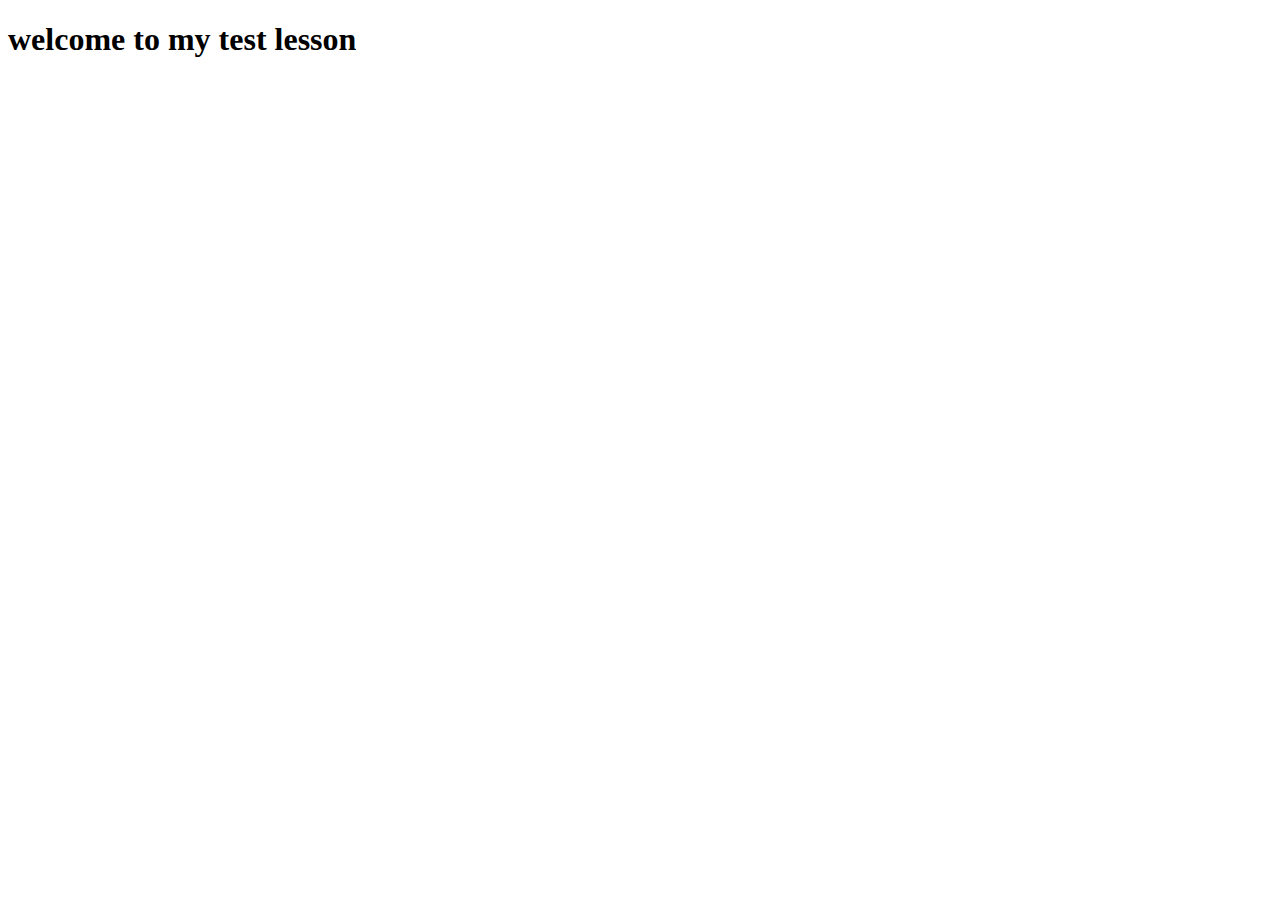
<file: index.html>
<!DOCTYPE html>
<html lang="en">
<head>
    <meta charset="UTF-8">
    <meta http-equiv="X-UA-Compatible" content="IE=edge">
    <meta name="viewport" content="width=device-width, initial-scale=1.0">
    <title>Document</title>
</head>
<body>

    <h1>welcome to my test lesson</h1>
    
</body>
</html>
</file>
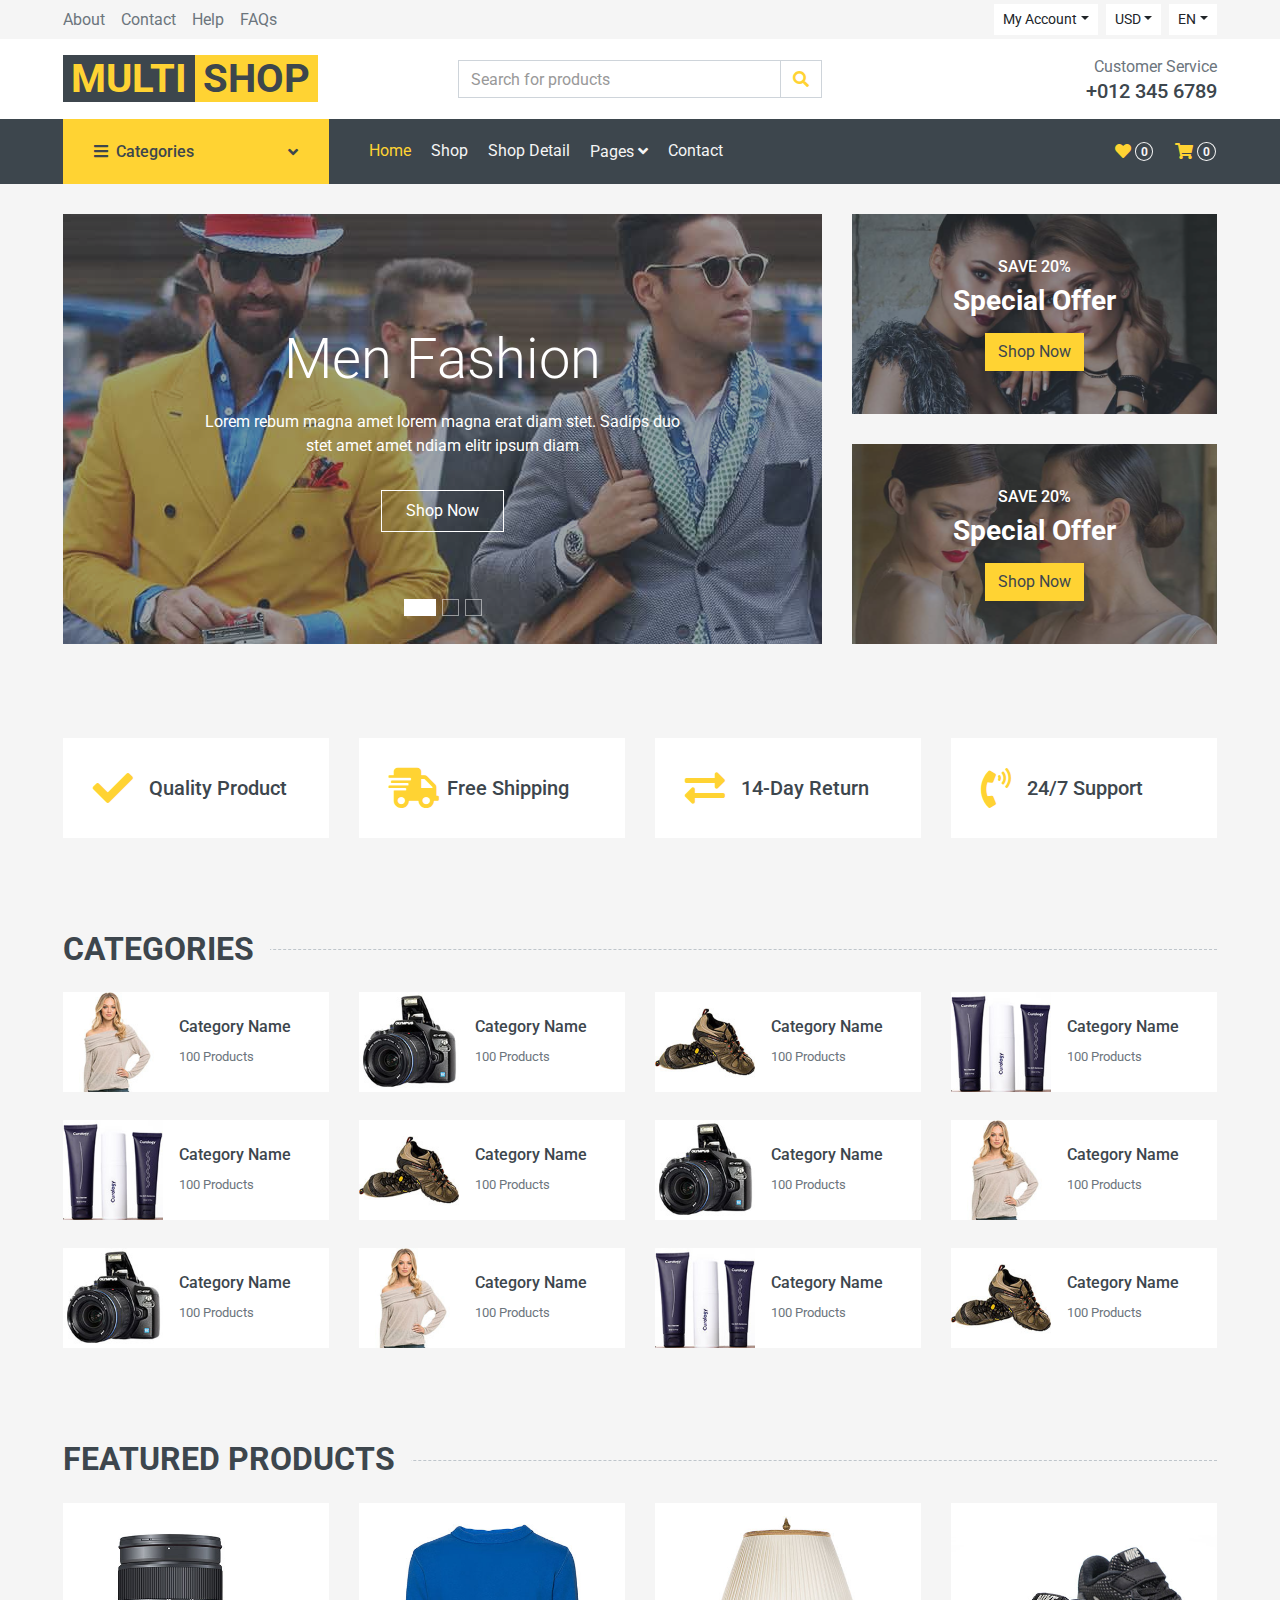
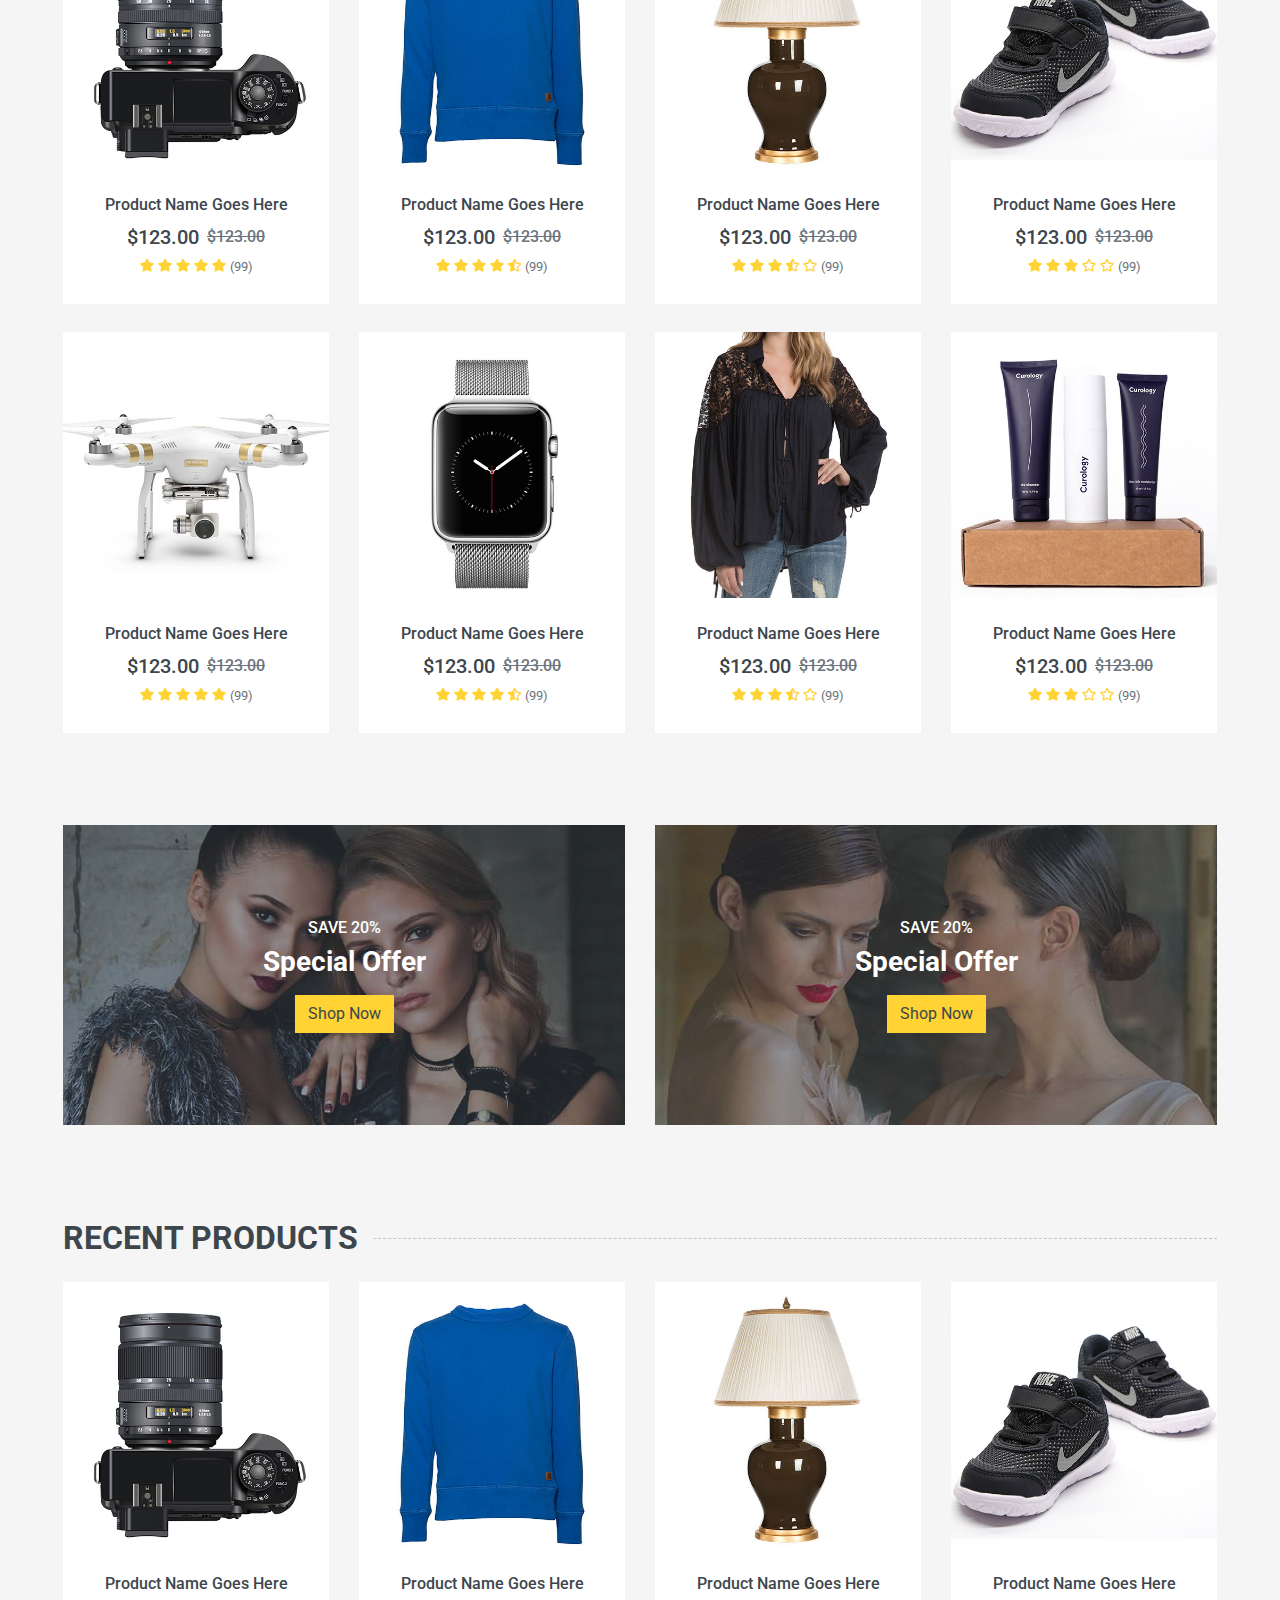
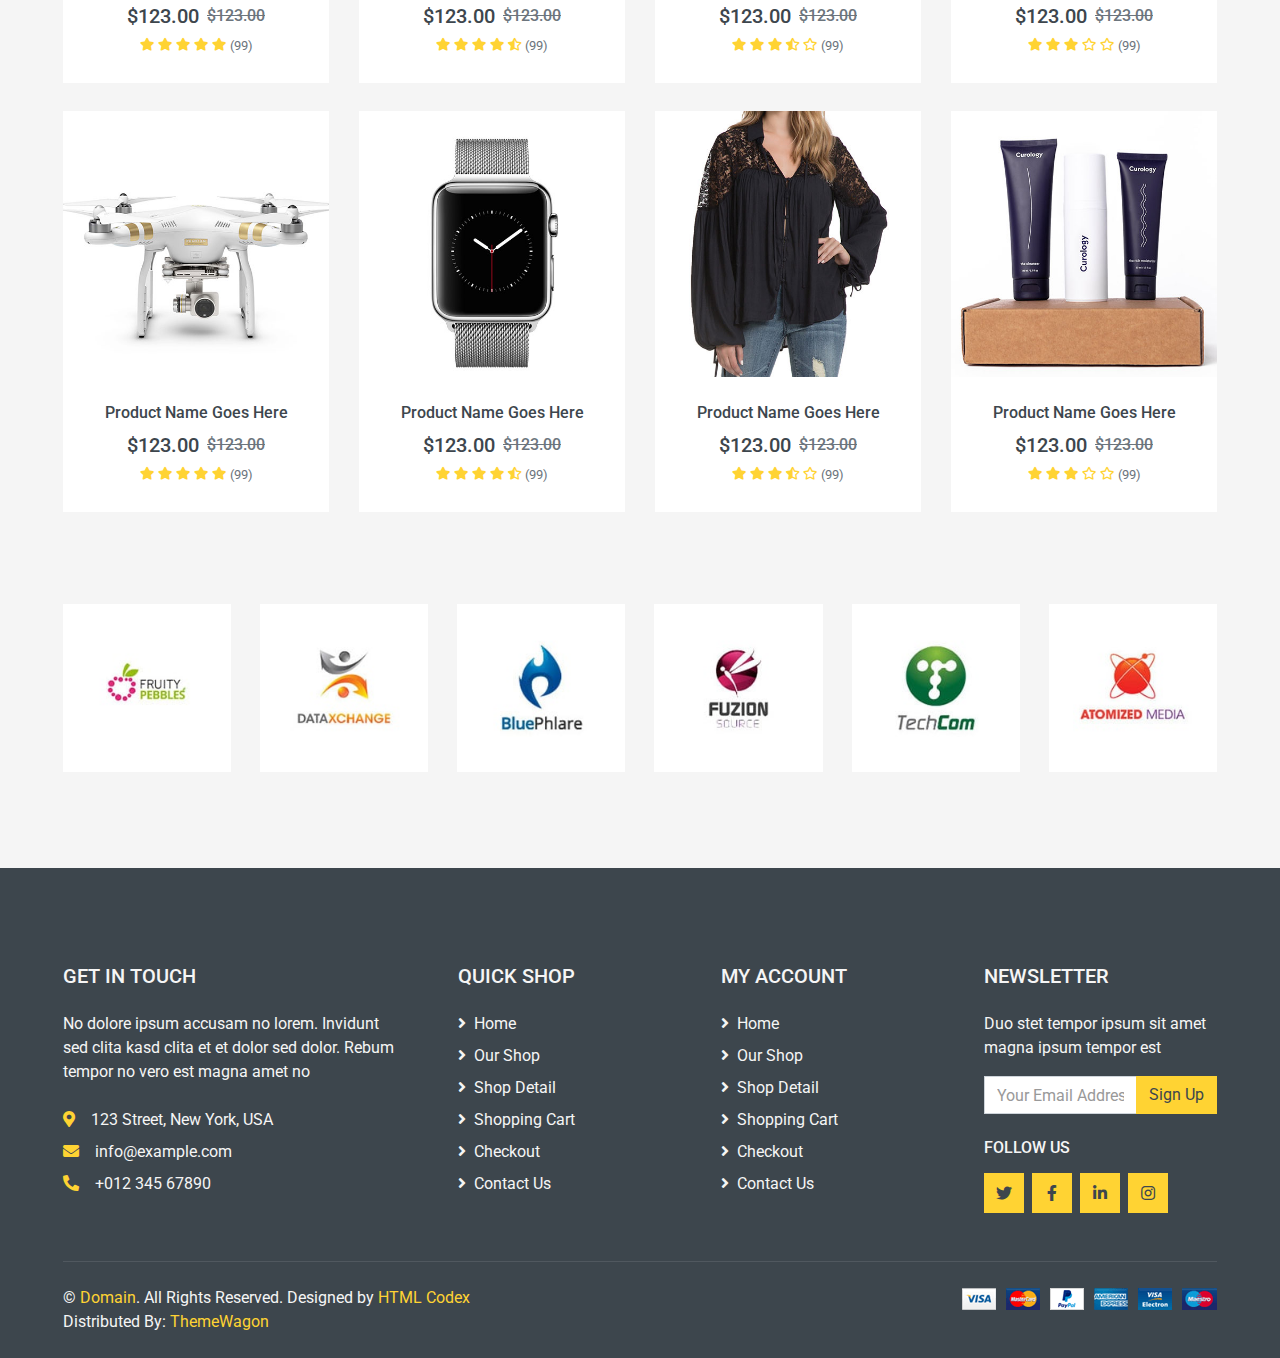
<file: multishop-1.0.0/index.html>
<!DOCTYPE html>
<html lang="en">

<head>
    <meta charset="utf-8">
    <title>MultiShop - Online Shop Website Template</title>
    <meta content="width=device-width, initial-scale=1.0" name="viewport">
    <meta content="Free HTML Templates" name="keywords">
    <meta content="Free HTML Templates" name="description">

    <!-- Favicon -->
    <link href="img/favicon.ico" rel="icon">

    <!-- Google Web Fonts -->
    <link rel="preconnect" href="https://fonts.gstatic.com">
    <link href="https://fonts.googleapis.com/css2?family=Roboto:wght@400;500;700&display=swap" rel="stylesheet">  

    <!-- Font Awesome -->
    <link href="https://cdnjs.cloudflare.com/ajax/libs/font-awesome/5.10.0/css/all.min.css" rel="stylesheet">

    <!-- Libraries Stylesheet -->
    <link href="lib/animate/animate.min.css" rel="stylesheet">
    <link href="lib/owlcarousel/assets/owl.carousel.min.css" rel="stylesheet">

    <!-- Customized Bootstrap Stylesheet -->
    <link href="css/style.css" rel="stylesheet">
</head>

<body>
    <!-- Topbar Start -->
    <div class="container-fluid">
        <div class="row bg-secondary py-1 px-xl-5">
            <div class="col-lg-6 d-none d-lg-block">
                <div class="d-inline-flex align-items-center h-100">
                    <a class="text-body mr-3" href="">About</a>
                    <a class="text-body mr-3" href="">Contact</a>
                    <a class="text-body mr-3" href="">Help</a>
                    <a class="text-body mr-3" href="">FAQs</a>
                </div>
            </div>
            <div class="col-lg-6 text-center text-lg-right">
                <div class="d-inline-flex align-items-center">
                    <div class="btn-group">
                        <button type="button" class="btn btn-sm btn-light dropdown-toggle" data-toggle="dropdown">My Account</button>
                        <div class="dropdown-menu dropdown-menu-right">
                            <button class="dropdown-item" type="button">Sign in</button>
                            <button class="dropdown-item" type="button">Sign up</button>
                        </div>
                    </div>
                    <div class="btn-group mx-2">
                        <button type="button" class="btn btn-sm btn-light dropdown-toggle" data-toggle="dropdown">USD</button>
                        <div class="dropdown-menu dropdown-menu-right">
                            <button class="dropdown-item" type="button">EUR</button>
                            <button class="dropdown-item" type="button">GBP</button>
                            <button class="dropdown-item" type="button">CAD</button>
                        </div>
                    </div>
                    <div class="btn-group">
                        <button type="button" class="btn btn-sm btn-light dropdown-toggle" data-toggle="dropdown">EN</button>
                        <div class="dropdown-menu dropdown-menu-right">
                            <button class="dropdown-item" type="button">FR</button>
                            <button class="dropdown-item" type="button">AR</button>
                            <button class="dropdown-item" type="button">RU</button>
                        </div>
                    </div>
                </div>
                <div class="d-inline-flex align-items-center d-block d-lg-none">
                    <a href="" class="btn px-0 ml-2">
                        <i class="fas fa-heart text-dark"></i>
                        <span class="badge text-dark border border-dark rounded-circle" style="padding-bottom: 2px;">0</span>
                    </a>
                    <a href="" class="btn px-0 ml-2">
                        <i class="fas fa-shopping-cart text-dark"></i>
                        <span class="badge text-dark border border-dark rounded-circle" style="padding-bottom: 2px;">0</span>
                    </a>
                </div>
            </div>
        </div>
        <div class="row align-items-center bg-light py-3 px-xl-5 d-none d-lg-flex">
            <div class="col-lg-4">
                <a href="" class="text-decoration-none">
                    <span class="h1 text-uppercase text-primary bg-dark px-2">Multi</span>
                    <span class="h1 text-uppercase text-dark bg-primary px-2 ml-n1">Shop</span>
                </a>
            </div>
            <div class="col-lg-4 col-6 text-left">
                <form action="">
                    <div class="input-group">
                        <input type="text" class="form-control" placeholder="Search for products">
                        <div class="input-group-append">
                            <span class="input-group-text bg-transparent text-primary">
                                <i class="fa fa-search"></i>
                            </span>
                        </div>
                    </div>
                </form>
            </div>
            <div class="col-lg-4 col-6 text-right">
                <p class="m-0">Customer Service</p>
                <h5 class="m-0">+012 345 6789</h5>
            </div>
        </div>
    </div>
    <!-- Topbar End -->


    <!-- Navbar Start -->
    <div class="container-fluid bg-dark mb-30">
        <div class="row px-xl-5">
            <div class="col-lg-3 d-none d-lg-block">
                <a class="btn d-flex align-items-center justify-content-between bg-primary w-100" data-toggle="collapse" href="#navbar-vertical" style="height: 65px; padding: 0 30px;">
                    <h6 class="text-dark m-0"><i class="fa fa-bars mr-2"></i>Categories</h6>
                    <i class="fa fa-angle-down text-dark"></i>
                </a>
                <nav class="collapse position-absolute navbar navbar-vertical navbar-light align-items-start p-0 bg-light" id="navbar-vertical" style="width: calc(100% - 30px); z-index: 999;">
                    <div class="navbar-nav w-100">
                        <div class="nav-item dropdown dropright">
                            <a href="#" class="nav-link dropdown-toggle" data-toggle="dropdown">Dresses <i class="fa fa-angle-right float-right mt-1"></i></a>
                            <div class="dropdown-menu position-absolute rounded-0 border-0 m-0">
                                <a href="" class="dropdown-item">Men's Dresses</a>
                                <a href="" class="dropdown-item">Women's Dresses</a>
                                <a href="" class="dropdown-item">Baby's Dresses</a>
                            </div>
                        </div>
                        <a href="" class="nav-item nav-link">Shirts</a>
                        <a href="" class="nav-item nav-link">Jeans</a>
                        <a href="" class="nav-item nav-link">Swimwear</a>
                        <a href="" class="nav-item nav-link">Sleepwear</a>
                        <a href="" class="nav-item nav-link">Sportswear</a>
                        <a href="" class="nav-item nav-link">Jumpsuits</a>
                        <a href="" class="nav-item nav-link">Blazers</a>
                        <a href="" class="nav-item nav-link">Jackets</a>
                        <a href="" class="nav-item nav-link">Shoes</a>
                    </div>
                </nav>
            </div>
            <div class="col-lg-9">
                <nav class="navbar navbar-expand-lg bg-dark navbar-dark py-3 py-lg-0 px-0">
                    <a href="" class="text-decoration-none d-block d-lg-none">
                        <span class="h1 text-uppercase text-dark bg-light px-2">Multi</span>
                        <span class="h1 text-uppercase text-light bg-primary px-2 ml-n1">Shop</span>
                    </a>
                    <button type="button" class="navbar-toggler" data-toggle="collapse" data-target="#navbarCollapse">
                        <span class="navbar-toggler-icon"></span>
                    </button>
                    <div class="collapse navbar-collapse justify-content-between" id="navbarCollapse">
                        <div class="navbar-nav mr-auto py-0">
                            <a href="index.html" class="nav-item nav-link active">Home</a>
                            <a href="shop.html" class="nav-item nav-link">Shop</a>
                            <a href="detail.html" class="nav-item nav-link">Shop Detail</a>
                            <div class="nav-item dropdown">
                                <a href="#" class="nav-link dropdown-toggle" data-toggle="dropdown">Pages <i class="fa fa-angle-down mt-1"></i></a>
                                <div class="dropdown-menu bg-primary rounded-0 border-0 m-0">
                                    <a href="cart.html" class="dropdown-item">Shopping Cart</a>
                                    <a href="checkout.html" class="dropdown-item">Checkout</a>
                                </div>
                            </div>
                            <a href="contact.html" class="nav-item nav-link">Contact</a>
                        </div>
                        <div class="navbar-nav ml-auto py-0 d-none d-lg-block">
                            <a href="" class="btn px-0">
                                <i class="fas fa-heart text-primary"></i>
                                <span class="badge text-secondary border border-secondary rounded-circle" style="padding-bottom: 2px;">0</span>
                            </a>
                            <a href="" class="btn px-0 ml-3">
                                <i class="fas fa-shopping-cart text-primary"></i>
                                <span class="badge text-secondary border border-secondary rounded-circle" style="padding-bottom: 2px;">0</span>
                            </a>
                        </div>
                    </div>
                </nav>
            </div>
        </div>
    </div>
    <!-- Navbar End -->


    <!-- Carousel Start -->
    <div class="container-fluid mb-3">
        <div class="row px-xl-5">
            <div class="col-lg-8">
                <div id="header-carousel" class="carousel slide carousel-fade mb-30 mb-lg-0" data-ride="carousel">
                    <ol class="carousel-indicators">
                        <li data-target="#header-carousel" data-slide-to="0" class="active"></li>
                        <li data-target="#header-carousel" data-slide-to="1"></li>
                        <li data-target="#header-carousel" data-slide-to="2"></li>
                    </ol>
                    <div class="carousel-inner">
                        <div class="carousel-item position-relative active" style="height: 430px;">
                            <img class="position-absolute w-100 h-100" src="img/carousel-1.jpg" style="object-fit: cover;">
                            <div class="carousel-caption d-flex flex-column align-items-center justify-content-center">
                                <div class="p-3" style="max-width: 700px;">
                                    <h1 class="display-4 text-white mb-3 animate__animated animate__fadeInDown">Men Fashion</h1>
                                    <p class="mx-md-5 px-5 animate__animated animate__bounceIn">Lorem rebum magna amet lorem magna erat diam stet. Sadips duo stet amet amet ndiam elitr ipsum diam</p>
                                    <a class="btn btn-outline-light py-2 px-4 mt-3 animate__animated animate__fadeInUp" href="#">Shop Now</a>
                                </div>
                            </div>
                        </div>
                        <div class="carousel-item position-relative" style="height: 430px;">
                            <img class="position-absolute w-100 h-100" src="img/carousel-2.jpg" style="object-fit: cover;">
                            <div class="carousel-caption d-flex flex-column align-items-center justify-content-center">
                                <div class="p-3" style="max-width: 700px;">
                                    <h1 class="display-4 text-white mb-3 animate__animated animate__fadeInDown">Women Fashion</h1>
                                    <p class="mx-md-5 px-5 animate__animated animate__bounceIn">Lorem rebum magna amet lorem magna erat diam stet. Sadips duo stet amet amet ndiam elitr ipsum diam</p>
                                    <a class="btn btn-outline-light py-2 px-4 mt-3 animate__animated animate__fadeInUp" href="#">Shop Now</a>
                                </div>
                            </div>
                        </div>
                        <div class="carousel-item position-relative" style="height: 430px;">
                            <img class="position-absolute w-100 h-100" src="img/carousel-3.jpg" style="object-fit: cover;">
                            <div class="carousel-caption d-flex flex-column align-items-center justify-content-center">
                                <div class="p-3" style="max-width: 700px;">
                                    <h1 class="display-4 text-white mb-3 animate__animated animate__fadeInDown">Kids Fashion</h1>
                                    <p class="mx-md-5 px-5 animate__animated animate__bounceIn">Lorem rebum magna amet lorem magna erat diam stet. Sadips duo stet amet amet ndiam elitr ipsum diam</p>
                                    <a class="btn btn-outline-light py-2 px-4 mt-3 animate__animated animate__fadeInUp" href="#">Shop Now</a>
                                </div>
                            </div>
                        </div>
                    </div>
                </div>
            </div>
            <div class="col-lg-4">
                <div class="product-offer mb-30" style="height: 200px;">
                    <img class="img-fluid" src="img/offer-1.jpg" alt="">
                    <div class="offer-text">
                        <h6 class="text-white text-uppercase">Save 20%</h6>
                        <h3 class="text-white mb-3">Special Offer</h3>
                        <a href="" class="btn btn-primary">Shop Now</a>
                    </div>
                </div>
                <div class="product-offer mb-30" style="height: 200px;">
                    <img class="img-fluid" src="img/offer-2.jpg" alt="">
                    <div class="offer-text">
                        <h6 class="text-white text-uppercase">Save 20%</h6>
                        <h3 class="text-white mb-3">Special Offer</h3>
                        <a href="" class="btn btn-primary">Shop Now</a>
                    </div>
                </div>
            </div>
        </div>
    </div>
    <!-- Carousel End -->


    <!-- Featured Start -->
    <div class="container-fluid pt-5">
        <div class="row px-xl-5 pb-3">
            <div class="col-lg-3 col-md-6 col-sm-12 pb-1">
                <div class="d-flex align-items-center bg-light mb-4" style="padding: 30px;">
                    <h1 class="fa fa-check text-primary m-0 mr-3"></h1>
                    <h5 class="font-weight-semi-bold m-0">Quality Product</h5>
                </div>
            </div>
            <div class="col-lg-3 col-md-6 col-sm-12 pb-1">
                <div class="d-flex align-items-center bg-light mb-4" style="padding: 30px;">
                    <h1 class="fa fa-shipping-fast text-primary m-0 mr-2"></h1>
                    <h5 class="font-weight-semi-bold m-0">Free Shipping</h5>
                </div>
            </div>
            <div class="col-lg-3 col-md-6 col-sm-12 pb-1">
                <div class="d-flex align-items-center bg-light mb-4" style="padding: 30px;">
                    <h1 class="fas fa-exchange-alt text-primary m-0 mr-3"></h1>
                    <h5 class="font-weight-semi-bold m-0">14-Day Return</h5>
                </div>
            </div>
            <div class="col-lg-3 col-md-6 col-sm-12 pb-1">
                <div class="d-flex align-items-center bg-light mb-4" style="padding: 30px;">
                    <h1 class="fa fa-phone-volume text-primary m-0 mr-3"></h1>
                    <h5 class="font-weight-semi-bold m-0">24/7 Support</h5>
                </div>
            </div>
        </div>
    </div>
    <!-- Featured End -->


    <!-- Categories Start -->
    <div class="container-fluid pt-5">
        <h2 class="section-title position-relative text-uppercase mx-xl-5 mb-4"><span class="bg-secondary pr-3">Categories</span></h2>
        <div class="row px-xl-5 pb-3">
            <div class="col-lg-3 col-md-4 col-sm-6 pb-1">
                <a class="text-decoration-none" href="">
                    <div class="cat-item d-flex align-items-center mb-4">
                        <div class="overflow-hidden" style="width: 100px; height: 100px;">
                            <img class="img-fluid" src="img/cat-1.jpg" alt="">
                        </div>
                        <div class="flex-fill pl-3">
                            <h6>Category Name</h6>
                            <small class="text-body">100 Products</small>
                        </div>
                    </div>
                </a>
            </div>
            <div class="col-lg-3 col-md-4 col-sm-6 pb-1">
                <a class="text-decoration-none" href="">
                    <div class="cat-item img-zoom d-flex align-items-center mb-4">
                        <div class="overflow-hidden" style="width: 100px; height: 100px;">
                            <img class="img-fluid" src="img/cat-2.jpg" alt="">
                        </div>
                        <div class="flex-fill pl-3">
                            <h6>Category Name</h6>
                            <small class="text-body">100 Products</small>
                        </div>
                    </div>
                </a>
            </div>
            <div class="col-lg-3 col-md-4 col-sm-6 pb-1">
                <a class="text-decoration-none" href="">
                    <div class="cat-item img-zoom d-flex align-items-center mb-4">
                        <div class="overflow-hidden" style="width: 100px; height: 100px;">
                            <img class="img-fluid" src="img/cat-3.jpg" alt="">
                        </div>
                        <div class="flex-fill pl-3">
                            <h6>Category Name</h6>
                            <small class="text-body">100 Products</small>
                        </div>
                    </div>
                </a>
            </div>
            <div class="col-lg-3 col-md-4 col-sm-6 pb-1">
                <a class="text-decoration-none" href="">
                    <div class="cat-item img-zoom d-flex align-items-center mb-4">
                        <div class="overflow-hidden" style="width: 100px; height: 100px;">
                            <img class="img-fluid" src="img/cat-4.jpg" alt="">
                        </div>
                        <div class="flex-fill pl-3">
                            <h6>Category Name</h6>
                            <small class="text-body">100 Products</small>
                        </div>
                    </div>
                </a>
            </div>
            <div class="col-lg-3 col-md-4 col-sm-6 pb-1">
                <a class="text-decoration-none" href="">
                    <div class="cat-item img-zoom d-flex align-items-center mb-4">
                        <div class="overflow-hidden" style="width: 100px; height: 100px;">
                            <img class="img-fluid" src="img/cat-4.jpg" alt="">
                        </div>
                        <div class="flex-fill pl-3">
                            <h6>Category Name</h6>
                            <small class="text-body">100 Products</small>
                        </div>
                    </div>
                </a>
            </div>
            <div class="col-lg-3 col-md-4 col-sm-6 pb-1">
                <a class="text-decoration-none" href="">
                    <div class="cat-item img-zoom d-flex align-items-center mb-4">
                        <div class="overflow-hidden" style="width: 100px; height: 100px;">
                            <img class="img-fluid" src="img/cat-3.jpg" alt="">
                        </div>
                        <div class="flex-fill pl-3">
                            <h6>Category Name</h6>
                            <small class="text-body">100 Products</small>
                        </div>
                    </div>
                </a>
            </div>
            <div class="col-lg-3 col-md-4 col-sm-6 pb-1">
                <a class="text-decoration-none" href="">
                    <div class="cat-item img-zoom d-flex align-items-center mb-4">
                        <div class="overflow-hidden" style="width: 100px; height: 100px;">
                            <img class="img-fluid" src="img/cat-2.jpg" alt="">
                        </div>
                        <div class="flex-fill pl-3">
                            <h6>Category Name</h6>
                            <small class="text-body">100 Products</small>
                        </div>
                    </div>
                </a>
            </div>
            <div class="col-lg-3 col-md-4 col-sm-6 pb-1">
                <a class="text-decoration-none" href="">
                    <div class="cat-item img-zoom d-flex align-items-center mb-4">
                        <div class="overflow-hidden" style="width: 100px; height: 100px;">
                            <img class="img-fluid" src="img/cat-1.jpg" alt="">
                        </div>
                        <div class="flex-fill pl-3">
                            <h6>Category Name</h6>
                            <small class="text-body">100 Products</small>
                        </div>
                    </div>
                </a>
            </div>
            <div class="col-lg-3 col-md-4 col-sm-6 pb-1">
                <a class="text-decoration-none" href="">
                    <div class="cat-item img-zoom d-flex align-items-center mb-4">
                        <div class="overflow-hidden" style="width: 100px; height: 100px;">
                            <img class="img-fluid" src="img/cat-2.jpg" alt="">
                        </div>
                        <div class="flex-fill pl-3">
                            <h6>Category Name</h6>
                            <small class="text-body">100 Products</small>
                        </div>
                    </div>
                </a>
            </div>
            <div class="col-lg-3 col-md-4 col-sm-6 pb-1">
                <a class="text-decoration-none" href="">
                    <div class="cat-item img-zoom d-flex align-items-center mb-4">
                        <div class="overflow-hidden" style="width: 100px; height: 100px;">
                            <img class="img-fluid" src="img/cat-1.jpg" alt="">
                        </div>
                        <div class="flex-fill pl-3">
                            <h6>Category Name</h6>
                            <small class="text-body">100 Products</small>
                        </div>
                    </div>
                </a>
            </div>
            <div class="col-lg-3 col-md-4 col-sm-6 pb-1">
                <a class="text-decoration-none" href="">
                    <div class="cat-item img-zoom d-flex align-items-center mb-4">
                        <div class="overflow-hidden" style="width: 100px; height: 100px;">
                            <img class="img-fluid" src="img/cat-4.jpg" alt="">
                        </div>
                        <div class="flex-fill pl-3">
                            <h6>Category Name</h6>
                            <small class="text-body">100 Products</small>
                        </div>
                    </div>
                </a>
            </div>
            <div class="col-lg-3 col-md-4 col-sm-6 pb-1">
                <a class="text-decoration-none" href="">
                    <div class="cat-item img-zoom d-flex align-items-center mb-4">
                        <div class="overflow-hidden" style="width: 100px; height: 100px;">
                            <img class="img-fluid" src="img/cat-3.jpg" alt="">
                        </div>
                        <div class="flex-fill pl-3">
                            <h6>Category Name</h6>
                            <small class="text-body">100 Products</small>
                        </div>
                    </div>
                </a>
            </div>
        </div>
    </div>
    <!-- Categories End -->


    <!-- Products Start -->
    <div class="container-fluid pt-5 pb-3">
        <h2 class="section-title position-relative text-uppercase mx-xl-5 mb-4"><span class="bg-secondary pr-3">Featured Products</span></h2>
        <div class="row px-xl-5">
            <div class="col-lg-3 col-md-4 col-sm-6 pb-1">
                <div class="product-item bg-light mb-4">
                    <div class="product-img position-relative overflow-hidden">
                        <img class="img-fluid w-100" src="img/product-1.jpg" alt="">
                        <div class="product-action">
                            <a class="btn btn-outline-dark btn-square" href=""><i class="fa fa-shopping-cart"></i></a>
                            <a class="btn btn-outline-dark btn-square" href=""><i class="far fa-heart"></i></a>
                            <a class="btn btn-outline-dark btn-square" href=""><i class="fa fa-sync-alt"></i></a>
                            <a class="btn btn-outline-dark btn-square" href=""><i class="fa fa-search"></i></a>
                        </div>
                    </div>
                    <div class="text-center py-4">
                        <a class="h6 text-decoration-none text-truncate" href="">Product Name Goes Here</a>
                        <div class="d-flex align-items-center justify-content-center mt-2">
                            <h5>$123.00</h5><h6 class="text-muted ml-2"><del>$123.00</del></h6>
                        </div>
                        <div class="d-flex align-items-center justify-content-center mb-1">
                            <small class="fa fa-star text-primary mr-1"></small>
                            <small class="fa fa-star text-primary mr-1"></small>
                            <small class="fa fa-star text-primary mr-1"></small>
                            <small class="fa fa-star text-primary mr-1"></small>
                            <small class="fa fa-star text-primary mr-1"></small>
                            <small>(99)</small>
                        </div>
                    </div>
                </div>
            </div>
            <div class="col-lg-3 col-md-4 col-sm-6 pb-1">
                <div class="product-item bg-light mb-4">
                    <div class="product-img position-relative overflow-hidden">
                        <img class="img-fluid w-100" src="img/product-2.jpg" alt="">
                        <div class="product-action">
                            <a class="btn btn-outline-dark btn-square" href=""><i class="fa fa-shopping-cart"></i></a>
                            <a class="btn btn-outline-dark btn-square" href=""><i class="far fa-heart"></i></a>
                            <a class="btn btn-outline-dark btn-square" href=""><i class="fa fa-sync-alt"></i></a>
                            <a class="btn btn-outline-dark btn-square" href=""><i class="fa fa-search"></i></a>
                        </div>
                    </div>
                    <div class="text-center py-4">
                        <a class="h6 text-decoration-none text-truncate" href="">Product Name Goes Here</a>
                        <div class="d-flex align-items-center justify-content-center mt-2">
                            <h5>$123.00</h5><h6 class="text-muted ml-2"><del>$123.00</del></h6>
                        </div>
                        <div class="d-flex align-items-center justify-content-center mb-1">
                            <small class="fa fa-star text-primary mr-1"></small>
                            <small class="fa fa-star text-primary mr-1"></small>
                            <small class="fa fa-star text-primary mr-1"></small>
                            <small class="fa fa-star text-primary mr-1"></small>
                            <small class="fa fa-star-half-alt text-primary mr-1"></small>
                            <small>(99)</small>
                        </div>
                    </div>
                </div>
            </div>
            <div class="col-lg-3 col-md-4 col-sm-6 pb-1">
                <div class="product-item bg-light mb-4">
                    <div class="product-img position-relative overflow-hidden">
                        <img class="img-fluid w-100" src="img/product-3.jpg" alt="">
                        <div class="product-action">
                            <a class="btn btn-outline-dark btn-square" href=""><i class="fa fa-shopping-cart"></i></a>
                            <a class="btn btn-outline-dark btn-square" href=""><i class="far fa-heart"></i></a>
                            <a class="btn btn-outline-dark btn-square" href=""><i class="fa fa-sync-alt"></i></a>
                            <a class="btn btn-outline-dark btn-square" href=""><i class="fa fa-search"></i></a>
                        </div>
                    </div>
                    <div class="text-center py-4">
                        <a class="h6 text-decoration-none text-truncate" href="">Product Name Goes Here</a>
                        <div class="d-flex align-items-center justify-content-center mt-2">
                            <h5>$123.00</h5><h6 class="text-muted ml-2"><del>$123.00</del></h6>
                        </div>
                        <div class="d-flex align-items-center justify-content-center mb-1">
                            <small class="fa fa-star text-primary mr-1"></small>
                            <small class="fa fa-star text-primary mr-1"></small>
                            <small class="fa fa-star text-primary mr-1"></small>
                            <small class="fa fa-star-half-alt text-primary mr-1"></small>
                            <small class="far fa-star text-primary mr-1"></small>
                            <small>(99)</small>
                        </div>
                    </div>
                </div>
            </div>
            <div class="col-lg-3 col-md-4 col-sm-6 pb-1">
                <div class="product-item bg-light mb-4">
                    <div class="product-img position-relative overflow-hidden">
                        <img class="img-fluid w-100" src="img/product-4.jpg" alt="">
                        <div class="product-action">
                            <a class="btn btn-outline-dark btn-square" href=""><i class="fa fa-shopping-cart"></i></a>
                            <a class="btn btn-outline-dark btn-square" href=""><i class="far fa-heart"></i></a>
                            <a class="btn btn-outline-dark btn-square" href=""><i class="fa fa-sync-alt"></i></a>
                            <a class="btn btn-outline-dark btn-square" href=""><i class="fa fa-search"></i></a>
                        </div>
                    </div>
                    <div class="text-center py-4">
                        <a class="h6 text-decoration-none text-truncate" href="">Product Name Goes Here</a>
                        <div class="d-flex align-items-center justify-content-center mt-2">
                            <h5>$123.00</h5><h6 class="text-muted ml-2"><del>$123.00</del></h6>
                        </div>
                        <div class="d-flex align-items-center justify-content-center mb-1">
                            <small class="fa fa-star text-primary mr-1"></small>
                            <small class="fa fa-star text-primary mr-1"></small>
                            <small class="fa fa-star text-primary mr-1"></small>
                            <small class="far fa-star text-primary mr-1"></small>
                            <small class="far fa-star text-primary mr-1"></small>
                            <small>(99)</small>
                        </div>
                    </div>
                </div>
            </div>
            <div class="col-lg-3 col-md-4 col-sm-6 pb-1">
                <div class="product-item bg-light mb-4">
                    <div class="product-img position-relative overflow-hidden">
                        <img class="img-fluid w-100" src="img/product-5.jpg" alt="">
                        <div class="product-action">
                            <a class="btn btn-outline-dark btn-square" href=""><i class="fa fa-shopping-cart"></i></a>
                            <a class="btn btn-outline-dark btn-square" href=""><i class="far fa-heart"></i></a>
                            <a class="btn btn-outline-dark btn-square" href=""><i class="fa fa-sync-alt"></i></a>
                            <a class="btn btn-outline-dark btn-square" href=""><i class="fa fa-search"></i></a>
                        </div>
                    </div>
                    <div class="text-center py-4">
                        <a class="h6 text-decoration-none text-truncate" href="">Product Name Goes Here</a>
                        <div class="d-flex align-items-center justify-content-center mt-2">
                            <h5>$123.00</h5><h6 class="text-muted ml-2"><del>$123.00</del></h6>
                        </div>
                        <div class="d-flex align-items-center justify-content-center mb-1">
                            <small class="fa fa-star text-primary mr-1"></small>
                            <small class="fa fa-star text-primary mr-1"></small>
                            <small class="fa fa-star text-primary mr-1"></small>
                            <small class="fa fa-star text-primary mr-1"></small>
                            <small class="fa fa-star text-primary mr-1"></small>
                            <small>(99)</small>
                        </div>
                    </div>
                </div>
            </div>
            <div class="col-lg-3 col-md-4 col-sm-6 pb-1">
                <div class="product-item bg-light mb-4">
                    <div class="product-img position-relative overflow-hidden">
                        <img class="img-fluid w-100" src="img/product-6.jpg" alt="">
                        <div class="product-action">
                            <a class="btn btn-outline-dark btn-square" href=""><i class="fa fa-shopping-cart"></i></a>
                            <a class="btn btn-outline-dark btn-square" href=""><i class="far fa-heart"></i></a>
                            <a class="btn btn-outline-dark btn-square" href=""><i class="fa fa-sync-alt"></i></a>
                            <a class="btn btn-outline-dark btn-square" href=""><i class="fa fa-search"></i></a>
                        </div>
                    </div>
                    <div class="text-center py-4">
                        <a class="h6 text-decoration-none text-truncate" href="">Product Name Goes Here</a>
                        <div class="d-flex align-items-center justify-content-center mt-2">
                            <h5>$123.00</h5><h6 class="text-muted ml-2"><del>$123.00</del></h6>
                        </div>
                        <div class="d-flex align-items-center justify-content-center mb-1">
                            <small class="fa fa-star text-primary mr-1"></small>
                            <small class="fa fa-star text-primary mr-1"></small>
                            <small class="fa fa-star text-primary mr-1"></small>
                            <small class="fa fa-star text-primary mr-1"></small>
                            <small class="fa fa-star-half-alt text-primary mr-1"></small>
                            <small>(99)</small>
                        </div>
                    </div>
                </div>
            </div>
            <div class="col-lg-3 col-md-4 col-sm-6 pb-1">
                <div class="product-item bg-light mb-4">
                    <div class="product-img position-relative overflow-hidden">
                        <img class="img-fluid w-100" src="img/product-7.jpg" alt="">
                        <div class="product-action">
                            <a class="btn btn-outline-dark btn-square" href=""><i class="fa fa-shopping-cart"></i></a>
                            <a class="btn btn-outline-dark btn-square" href=""><i class="far fa-heart"></i></a>
                            <a class="btn btn-outline-dark btn-square" href=""><i class="fa fa-sync-alt"></i></a>
                            <a class="btn btn-outline-dark btn-square" href=""><i class="fa fa-search"></i></a>
                        </div>
                    </div>
                    <div class="text-center py-4">
                        <a class="h6 text-decoration-none text-truncate" href="">Product Name Goes Here</a>
                        <div class="d-flex align-items-center justify-content-center mt-2">
                            <h5>$123.00</h5><h6 class="text-muted ml-2"><del>$123.00</del></h6>
                        </div>
                        <div class="d-flex align-items-center justify-content-center mb-1">
                            <small class="fa fa-star text-primary mr-1"></small>
                            <small class="fa fa-star text-primary mr-1"></small>
                            <small class="fa fa-star text-primary mr-1"></small>
                            <small class="fa fa-star-half-alt text-primary mr-1"></small>
                            <small class="far fa-star text-primary mr-1"></small>
                            <small>(99)</small>
                        </div>
                    </div>
                </div>
            </div>
            <div class="col-lg-3 col-md-4 col-sm-6 pb-1">
                <div class="product-item bg-light mb-4">
                    <div class="product-img position-relative overflow-hidden">
                        <img class="img-fluid w-100" src="img/product-8.jpg" alt="">
                        <div class="product-action">
                            <a class="btn btn-outline-dark btn-square" href=""><i class="fa fa-shopping-cart"></i></a>
                            <a class="btn btn-outline-dark btn-square" href=""><i class="far fa-heart"></i></a>
                            <a class="btn btn-outline-dark btn-square" href=""><i class="fa fa-sync-alt"></i></a>
                            <a class="btn btn-outline-dark btn-square" href=""><i class="fa fa-search"></i></a>
                        </div>
                    </div>
                    <div class="text-center py-4">
                        <a class="h6 text-decoration-none text-truncate" href="">Product Name Goes Here</a>
                        <div class="d-flex align-items-center justify-content-center mt-2">
                            <h5>$123.00</h5><h6 class="text-muted ml-2"><del>$123.00</del></h6>
                        </div>
                        <div class="d-flex align-items-center justify-content-center mb-1">
                            <small class="fa fa-star text-primary mr-1"></small>
                            <small class="fa fa-star text-primary mr-1"></small>
                            <small class="fa fa-star text-primary mr-1"></small>
                            <small class="far fa-star text-primary mr-1"></small>
                            <small class="far fa-star text-primary mr-1"></small>
                            <small>(99)</small>
                        </div>
                    </div>
                </div>
            </div>
        </div>
    </div>
    <!-- Products End -->


    <!-- Offer Start -->
    <div class="container-fluid pt-5 pb-3">
        <div class="row px-xl-5">
            <div class="col-md-6">
                <div class="product-offer mb-30" style="height: 300px;">
                    <img class="img-fluid" src="img/offer-1.jpg" alt="">
                    <div class="offer-text">
                        <h6 class="text-white text-uppercase">Save 20%</h6>
                        <h3 class="text-white mb-3">Special Offer</h3>
                        <a href="" class="btn btn-primary">Shop Now</a>
                    </div>
                </div>
            </div>
            <div class="col-md-6">
                <div class="product-offer mb-30" style="height: 300px;">
                    <img class="img-fluid" src="img/offer-2.jpg" alt="">
                    <div class="offer-text">
                        <h6 class="text-white text-uppercase">Save 20%</h6>
                        <h3 class="text-white mb-3">Special Offer</h3>
                        <a href="" class="btn btn-primary">Shop Now</a>
                    </div>
                </div>
            </div>
        </div>
    </div>
    <!-- Offer End -->


    <!-- Products Start -->
    <div class="container-fluid pt-5 pb-3">
        <h2 class="section-title position-relative text-uppercase mx-xl-5 mb-4"><span class="bg-secondary pr-3">Recent Products</span></h2>
        <div class="row px-xl-5">
            <div class="col-lg-3 col-md-4 col-sm-6 pb-1">
                <div class="product-item bg-light mb-4">
                    <div class="product-img position-relative overflow-hidden">
                        <img class="img-fluid w-100" src="img/product-1.jpg" alt="">
                        <div class="product-action">
                            <a class="btn btn-outline-dark btn-square" href=""><i class="fa fa-shopping-cart"></i></a>
                            <a class="btn btn-outline-dark btn-square" href=""><i class="far fa-heart"></i></a>
                            <a class="btn btn-outline-dark btn-square" href=""><i class="fa fa-sync-alt"></i></a>
                            <a class="btn btn-outline-dark btn-square" href=""><i class="fa fa-search"></i></a>
                        </div>
                    </div>
                    <div class="text-center py-4">
                        <a class="h6 text-decoration-none text-truncate" href="">Product Name Goes Here</a>
                        <div class="d-flex align-items-center justify-content-center mt-2">
                            <h5>$123.00</h5><h6 class="text-muted ml-2"><del>$123.00</del></h6>
                        </div>
                        <div class="d-flex align-items-center justify-content-center mb-1">
                            <small class="fa fa-star text-primary mr-1"></small>
                            <small class="fa fa-star text-primary mr-1"></small>
                            <small class="fa fa-star text-primary mr-1"></small>
                            <small class="fa fa-star text-primary mr-1"></small>
                            <small class="fa fa-star text-primary mr-1"></small>
                            <small>(99)</small>
                        </div>
                    </div>
                </div>
            </div>
            <div class="col-lg-3 col-md-4 col-sm-6 pb-1">
                <div class="product-item bg-light mb-4">
                    <div class="product-img position-relative overflow-hidden">
                        <img class="img-fluid w-100" src="img/product-2.jpg" alt="">
                        <div class="product-action">
                            <a class="btn btn-outline-dark btn-square" href=""><i class="fa fa-shopping-cart"></i></a>
                            <a class="btn btn-outline-dark btn-square" href=""><i class="far fa-heart"></i></a>
                            <a class="btn btn-outline-dark btn-square" href=""><i class="fa fa-sync-alt"></i></a>
                            <a class="btn btn-outline-dark btn-square" href=""><i class="fa fa-search"></i></a>
                        </div>
                    </div>
                    <div class="text-center py-4">
                        <a class="h6 text-decoration-none text-truncate" href="">Product Name Goes Here</a>
                        <div class="d-flex align-items-center justify-content-center mt-2">
                            <h5>$123.00</h5><h6 class="text-muted ml-2"><del>$123.00</del></h6>
                        </div>
                        <div class="d-flex align-items-center justify-content-center mb-1">
                            <small class="fa fa-star text-primary mr-1"></small>
                            <small class="fa fa-star text-primary mr-1"></small>
                            <small class="fa fa-star text-primary mr-1"></small>
                            <small class="fa fa-star text-primary mr-1"></small>
                            <small class="fa fa-star-half-alt text-primary mr-1"></small>
                            <small>(99)</small>
                        </div>
                    </div>
                </div>
            </div>
            <div class="col-lg-3 col-md-4 col-sm-6 pb-1">
                <div class="product-item bg-light mb-4">
                    <div class="product-img position-relative overflow-hidden">
                        <img class="img-fluid w-100" src="img/product-3.jpg" alt="">
                        <div class="product-action">
                            <a class="btn btn-outline-dark btn-square" href=""><i class="fa fa-shopping-cart"></i></a>
                            <a class="btn btn-outline-dark btn-square" href=""><i class="far fa-heart"></i></a>
                            <a class="btn btn-outline-dark btn-square" href=""><i class="fa fa-sync-alt"></i></a>
                            <a class="btn btn-outline-dark btn-square" href=""><i class="fa fa-search"></i></a>
                        </div>
                    </div>
                    <div class="text-center py-4">
                        <a class="h6 text-decoration-none text-truncate" href="">Product Name Goes Here</a>
                        <div class="d-flex align-items-center justify-content-center mt-2">
                            <h5>$123.00</h5><h6 class="text-muted ml-2"><del>$123.00</del></h6>
                        </div>
                        <div class="d-flex align-items-center justify-content-center mb-1">
                            <small class="fa fa-star text-primary mr-1"></small>
                            <small class="fa fa-star text-primary mr-1"></small>
                            <small class="fa fa-star text-primary mr-1"></small>
                            <small class="fa fa-star-half-alt text-primary mr-1"></small>
                            <small class="far fa-star text-primary mr-1"></small>
                            <small>(99)</small>
                        </div>
                    </div>
                </div>
            </div>
            <div class="col-lg-3 col-md-4 col-sm-6 pb-1">
                <div class="product-item bg-light mb-4">
                    <div class="product-img position-relative overflow-hidden">
                        <img class="img-fluid w-100" src="img/product-4.jpg" alt="">
                        <div class="product-action">
                            <a class="btn btn-outline-dark btn-square" href=""><i class="fa fa-shopping-cart"></i></a>
                            <a class="btn btn-outline-dark btn-square" href=""><i class="far fa-heart"></i></a>
                            <a class="btn btn-outline-dark btn-square" href=""><i class="fa fa-sync-alt"></i></a>
                            <a class="btn btn-outline-dark btn-square" href=""><i class="fa fa-search"></i></a>
                        </div>
                    </div>
                    <div class="text-center py-4">
                        <a class="h6 text-decoration-none text-truncate" href="">Product Name Goes Here</a>
                        <div class="d-flex align-items-center justify-content-center mt-2">
                            <h5>$123.00</h5><h6 class="text-muted ml-2"><del>$123.00</del></h6>
                        </div>
                        <div class="d-flex align-items-center justify-content-center mb-1">
                            <small class="fa fa-star text-primary mr-1"></small>
                            <small class="fa fa-star text-primary mr-1"></small>
                            <small class="fa fa-star text-primary mr-1"></small>
                            <small class="far fa-star text-primary mr-1"></small>
                            <small class="far fa-star text-primary mr-1"></small>
                            <small>(99)</small>
                        </div>
                    </div>
                </div>
            </div>
            <div class="col-lg-3 col-md-4 col-sm-6 pb-1">
                <div class="product-item bg-light mb-4">
                    <div class="product-img position-relative overflow-hidden">
                        <img class="img-fluid w-100" src="img/product-5.jpg" alt="">
                        <div class="product-action">
                            <a class="btn btn-outline-dark btn-square" href=""><i class="fa fa-shopping-cart"></i></a>
                            <a class="btn btn-outline-dark btn-square" href=""><i class="far fa-heart"></i></a>
                            <a class="btn btn-outline-dark btn-square" href=""><i class="fa fa-sync-alt"></i></a>
                            <a class="btn btn-outline-dark btn-square" href=""><i class="fa fa-search"></i></a>
                        </div>
                    </div>
                    <div class="text-center py-4">
                        <a class="h6 text-decoration-none text-truncate" href="">Product Name Goes Here</a>
                        <div class="d-flex align-items-center justify-content-center mt-2">
                            <h5>$123.00</h5><h6 class="text-muted ml-2"><del>$123.00</del></h6>
                        </div>
                        <div class="d-flex align-items-center justify-content-center mb-1">
                            <small class="fa fa-star text-primary mr-1"></small>
                            <small class="fa fa-star text-primary mr-1"></small>
                            <small class="fa fa-star text-primary mr-1"></small>
                            <small class="fa fa-star text-primary mr-1"></small>
                            <small class="fa fa-star text-primary mr-1"></small>
                            <small>(99)</small>
                        </div>
                    </div>
                </div>
            </div>
            <div class="col-lg-3 col-md-4 col-sm-6 pb-1">
                <div class="product-item bg-light mb-4">
                    <div class="product-img position-relative overflow-hidden">
                        <img class="img-fluid w-100" src="img/product-6.jpg" alt="">
                        <div class="product-action">
                            <a class="btn btn-outline-dark btn-square" href=""><i class="fa fa-shopping-cart"></i></a>
                            <a class="btn btn-outline-dark btn-square" href=""><i class="far fa-heart"></i></a>
                            <a class="btn btn-outline-dark btn-square" href=""><i class="fa fa-sync-alt"></i></a>
                            <a class="btn btn-outline-dark btn-square" href=""><i class="fa fa-search"></i></a>
                        </div>
                    </div>
                    <div class="text-center py-4">
                        <a class="h6 text-decoration-none text-truncate" href="">Product Name Goes Here</a>
                        <div class="d-flex align-items-center justify-content-center mt-2">
                            <h5>$123.00</h5><h6 class="text-muted ml-2"><del>$123.00</del></h6>
                        </div>
                        <div class="d-flex align-items-center justify-content-center mb-1">
                            <small class="fa fa-star text-primary mr-1"></small>
                            <small class="fa fa-star text-primary mr-1"></small>
                            <small class="fa fa-star text-primary mr-1"></small>
                            <small class="fa fa-star text-primary mr-1"></small>
                            <small class="fa fa-star-half-alt text-primary mr-1"></small>
                            <small>(99)</small>
                        </div>
                    </div>
                </div>
            </div>
            <div class="col-lg-3 col-md-4 col-sm-6 pb-1">
                <div class="product-item bg-light mb-4">
                    <div class="product-img position-relative overflow-hidden">
                        <img class="img-fluid w-100" src="img/product-7.jpg" alt="">
                        <div class="product-action">
                            <a class="btn btn-outline-dark btn-square" href=""><i class="fa fa-shopping-cart"></i></a>
                            <a class="btn btn-outline-dark btn-square" href=""><i class="far fa-heart"></i></a>
                            <a class="btn btn-outline-dark btn-square" href=""><i class="fa fa-sync-alt"></i></a>
                            <a class="btn btn-outline-dark btn-square" href=""><i class="fa fa-search"></i></a>
                        </div>
                    </div>
                    <div class="text-center py-4">
                        <a class="h6 text-decoration-none text-truncate" href="">Product Name Goes Here</a>
                        <div class="d-flex align-items-center justify-content-center mt-2">
                            <h5>$123.00</h5><h6 class="text-muted ml-2"><del>$123.00</del></h6>
                        </div>
                        <div class="d-flex align-items-center justify-content-center mb-1">
                            <small class="fa fa-star text-primary mr-1"></small>
                            <small class="fa fa-star text-primary mr-1"></small>
                            <small class="fa fa-star text-primary mr-1"></small>
                            <small class="fa fa-star-half-alt text-primary mr-1"></small>
                            <small class="far fa-star text-primary mr-1"></small>
                            <small>(99)</small>
                        </div>
                    </div>
                </div>
            </div>
            <div class="col-lg-3 col-md-4 col-sm-6 pb-1">
                <div class="product-item bg-light mb-4">
                    <div class="product-img position-relative overflow-hidden">
                        <img class="img-fluid w-100" src="img/product-8.jpg" alt="">
                        <div class="product-action">
                            <a class="btn btn-outline-dark btn-square" href=""><i class="fa fa-shopping-cart"></i></a>
                            <a class="btn btn-outline-dark btn-square" href=""><i class="far fa-heart"></i></a>
                            <a class="btn btn-outline-dark btn-square" href=""><i class="fa fa-sync-alt"></i></a>
                            <a class="btn btn-outline-dark btn-square" href=""><i class="fa fa-search"></i></a>
                        </div>
                    </div>
                    <div class="text-center py-4">
                        <a class="h6 text-decoration-none text-truncate" href="">Product Name Goes Here</a>
                        <div class="d-flex align-items-center justify-content-center mt-2">
                            <h5>$123.00</h5><h6 class="text-muted ml-2"><del>$123.00</del></h6>
                        </div>
                        <div class="d-flex align-items-center justify-content-center mb-1">
                            <small class="fa fa-star text-primary mr-1"></small>
                            <small class="fa fa-star text-primary mr-1"></small>
                            <small class="fa fa-star text-primary mr-1"></small>
                            <small class="far fa-star text-primary mr-1"></small>
                            <small class="far fa-star text-primary mr-1"></small>
                            <small>(99)</small>
                        </div>
                    </div>
                </div>
            </div>
        </div>
    </div>
    <!-- Products End -->


    <!-- Vendor Start -->
    <div class="container-fluid py-5">
        <div class="row px-xl-5">
            <div class="col">
                <div class="owl-carousel vendor-carousel">
                    <div class="bg-light p-4">
                        <img src="img/vendor-1.jpg" alt="">
                    </div>
                    <div class="bg-light p-4">
                        <img src="img/vendor-2.jpg" alt="">
                    </div>
                    <div class="bg-light p-4">
                        <img src="img/vendor-3.jpg" alt="">
                    </div>
                    <div class="bg-light p-4">
                        <img src="img/vendor-4.jpg" alt="">
                    </div>
                    <div class="bg-light p-4">
                        <img src="img/vendor-5.jpg" alt="">
                    </div>
                    <div class="bg-light p-4">
                        <img src="img/vendor-6.jpg" alt="">
                    </div>
                    <div class="bg-light p-4">
                        <img src="img/vendor-7.jpg" alt="">
                    </div>
                    <div class="bg-light p-4">
                        <img src="img/vendor-8.jpg" alt="">
                    </div>
                </div>
            </div>
        </div>
    </div>
    <!-- Vendor End -->


    <!-- Footer Start -->
    <div class="container-fluid bg-dark text-secondary mt-5 pt-5">
        <div class="row px-xl-5 pt-5">
            <div class="col-lg-4 col-md-12 mb-5 pr-3 pr-xl-5">
                <h5 class="text-secondary text-uppercase mb-4">Get In Touch</h5>
                <p class="mb-4">No dolore ipsum accusam no lorem. Invidunt sed clita kasd clita et et dolor sed dolor. Rebum tempor no vero est magna amet no</p>
                <p class="mb-2"><i class="fa fa-map-marker-alt text-primary mr-3"></i>123 Street, New York, USA</p>
                <p class="mb-2"><i class="fa fa-envelope text-primary mr-3"></i>info@example.com</p>
                <p class="mb-0"><i class="fa fa-phone-alt text-primary mr-3"></i>+012 345 67890</p>
            </div>
            <div class="col-lg-8 col-md-12">
                <div class="row">
                    <div class="col-md-4 mb-5">
                        <h5 class="text-secondary text-uppercase mb-4">Quick Shop</h5>
                        <div class="d-flex flex-column justify-content-start">
                            <a class="text-secondary mb-2" href="#"><i class="fa fa-angle-right mr-2"></i>Home</a>
                            <a class="text-secondary mb-2" href="#"><i class="fa fa-angle-right mr-2"></i>Our Shop</a>
                            <a class="text-secondary mb-2" href="#"><i class="fa fa-angle-right mr-2"></i>Shop Detail</a>
                            <a class="text-secondary mb-2" href="#"><i class="fa fa-angle-right mr-2"></i>Shopping Cart</a>
                            <a class="text-secondary mb-2" href="#"><i class="fa fa-angle-right mr-2"></i>Checkout</a>
                            <a class="text-secondary" href="#"><i class="fa fa-angle-right mr-2"></i>Contact Us</a>
                        </div>
                    </div>
                    <div class="col-md-4 mb-5">
                        <h5 class="text-secondary text-uppercase mb-4">My Account</h5>
                        <div class="d-flex flex-column justify-content-start">
                            <a class="text-secondary mb-2" href="#"><i class="fa fa-angle-right mr-2"></i>Home</a>
                            <a class="text-secondary mb-2" href="#"><i class="fa fa-angle-right mr-2"></i>Our Shop</a>
                            <a class="text-secondary mb-2" href="#"><i class="fa fa-angle-right mr-2"></i>Shop Detail</a>
                            <a class="text-secondary mb-2" href="#"><i class="fa fa-angle-right mr-2"></i>Shopping Cart</a>
                            <a class="text-secondary mb-2" href="#"><i class="fa fa-angle-right mr-2"></i>Checkout</a>
                            <a class="text-secondary" href="#"><i class="fa fa-angle-right mr-2"></i>Contact Us</a>
                        </div>
                    </div>
                    <div class="col-md-4 mb-5">
                        <h5 class="text-secondary text-uppercase mb-4">Newsletter</h5>
                        <p>Duo stet tempor ipsum sit amet magna ipsum tempor est</p>
                        <form action="">
                            <div class="input-group">
                                <input type="text" class="form-control" placeholder="Your Email Address">
                                <div class="input-group-append">
                                    <button class="btn btn-primary">Sign Up</button>
                                </div>
                            </div>
                        </form>
                        <h6 class="text-secondary text-uppercase mt-4 mb-3">Follow Us</h6>
                        <div class="d-flex">
                            <a class="btn btn-primary btn-square mr-2" href="#"><i class="fab fa-twitter"></i></a>
                            <a class="btn btn-primary btn-square mr-2" href="#"><i class="fab fa-facebook-f"></i></a>
                            <a class="btn btn-primary btn-square mr-2" href="#"><i class="fab fa-linkedin-in"></i></a>
                            <a class="btn btn-primary btn-square" href="#"><i class="fab fa-instagram"></i></a>
                        </div>
                    </div>
                </div>
            </div>
        </div>
        <div class="row border-top mx-xl-5 py-4" style="border-color: rgba(256, 256, 256, .1) !important;">
            <div class="col-md-6 px-xl-0">
                <p class="mb-md-0 text-center text-md-left text-secondary">
                    &copy; <a class="text-primary" href="#">Domain</a>. All Rights Reserved. Designed
                    by
                    <a class="text-primary" href="https://htmlcodex.com">HTML Codex</a>
                    <br>Distributed By: <a href="https://themewagon.com" target="_blank">ThemeWagon</a>
                </p>
            </div>
            <div class="col-md-6 px-xl-0 text-center text-md-right">
                <img class="img-fluid" src="img/payments.png" alt="">
            </div>
        </div>
    </div>
    <!-- Footer End -->


    <!-- Back to Top -->
    <a href="#" class="btn btn-primary back-to-top"><i class="fa fa-angle-double-up"></i></a>


    <!-- JavaScript Libraries -->
    <script src="https://code.jquery.com/jquery-3.4.1.min.js"></script>
    <script src="https://stackpath.bootstrapcdn.com/bootstrap/4.4.1/js/bootstrap.bundle.min.js"></script>
    <script src="lib/easing/easing.min.js"></script>
    <script src="lib/owlcarousel/owl.carousel.min.js"></script>

    <!-- Contact Javascript File -->
    <script src="mail/jqBootstrapValidation.min.js"></script>
    <script src="mail/contact.js"></script>

    <!-- Template Javascript -->
    <script src="js/main.js"></script>
</body>

</html>
</file>
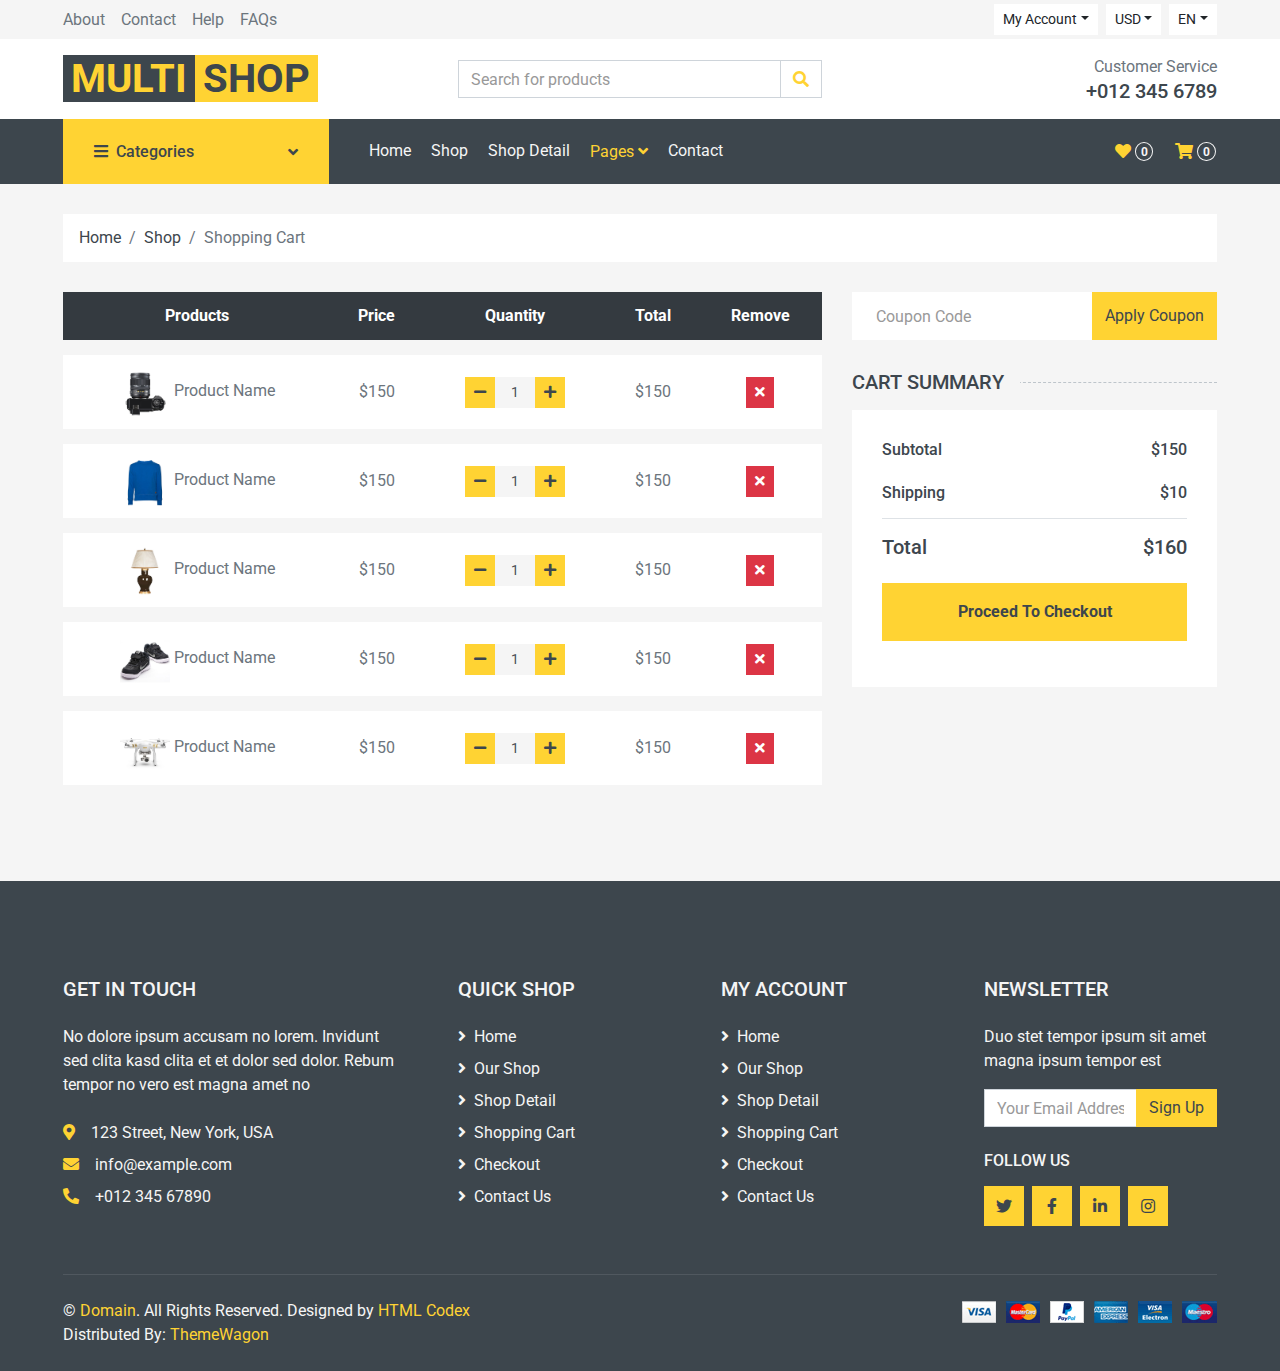
<file: multishop-1.0.0/cart.html>
<!DOCTYPE html>
<html lang="en">

<head>
    <meta charset="utf-8">
    <title>MultiShop - Online Shop Website Template</title>
    <meta content="width=device-width, initial-scale=1.0" name="viewport">
    <meta content="Free HTML Templates" name="keywords">
    <meta content="Free HTML Templates" name="description">

    <!-- Favicon -->
    <link href="img/favicon.ico" rel="icon">

    <!-- Google Web Fonts -->
    <link rel="preconnect" href="https://fonts.gstatic.com">
    <link href="https://fonts.googleapis.com/css2?family=Roboto:wght@400;500;700&display=swap" rel="stylesheet">  

    <!-- Font Awesome -->
    <link href="https://cdnjs.cloudflare.com/ajax/libs/font-awesome/5.10.0/css/all.min.css" rel="stylesheet">

    <!-- Libraries Stylesheet -->
    <link href="lib/animate/animate.min.css" rel="stylesheet">
    <link href="lib/owlcarousel/assets/owl.carousel.min.css" rel="stylesheet">

    <!-- Customized Bootstrap Stylesheet -->
    <link href="css/style.css" rel="stylesheet">
</head>

<body>
    <!-- Topbar Start -->
    <div class="container-fluid">
        <div class="row bg-secondary py-1 px-xl-5">
            <div class="col-lg-6 d-none d-lg-block">
                <div class="d-inline-flex align-items-center h-100">
                    <a class="text-body mr-3" href="">About</a>
                    <a class="text-body mr-3" href="">Contact</a>
                    <a class="text-body mr-3" href="">Help</a>
                    <a class="text-body mr-3" href="">FAQs</a>
                </div>
            </div>
            <div class="col-lg-6 text-center text-lg-right">
                <div class="d-inline-flex align-items-center">
                    <div class="btn-group">
                        <button type="button" class="btn btn-sm btn-light dropdown-toggle" data-toggle="dropdown">My Account</button>
                        <div class="dropdown-menu dropdown-menu-right">
                            <button class="dropdown-item" type="button">Sign in</button>
                            <button class="dropdown-item" type="button">Sign up</button>
                        </div>
                    </div>
                    <div class="btn-group mx-2">
                        <button type="button" class="btn btn-sm btn-light dropdown-toggle" data-toggle="dropdown">USD</button>
                        <div class="dropdown-menu dropdown-menu-right">
                            <button class="dropdown-item" type="button">EUR</button>
                            <button class="dropdown-item" type="button">GBP</button>
                            <button class="dropdown-item" type="button">CAD</button>
                        </div>
                    </div>
                    <div class="btn-group">
                        <button type="button" class="btn btn-sm btn-light dropdown-toggle" data-toggle="dropdown">EN</button>
                        <div class="dropdown-menu dropdown-menu-right">
                            <button class="dropdown-item" type="button">FR</button>
                            <button class="dropdown-item" type="button">AR</button>
                            <button class="dropdown-item" type="button">RU</button>
                        </div>
                    </div>
                </div>
                <div class="d-inline-flex align-items-center d-block d-lg-none">
                    <a href="" class="btn px-0 ml-2">
                        <i class="fas fa-heart text-dark"></i>
                        <span class="badge text-dark border border-dark rounded-circle" style="padding-bottom: 2px;">0</span>
                    </a>
                    <a href="" class="btn px-0 ml-2">
                        <i class="fas fa-shopping-cart text-dark"></i>
                        <span class="badge text-dark border border-dark rounded-circle" style="padding-bottom: 2px;">0</span>
                    </a>
                </div>
            </div>
        </div>
        <div class="row align-items-center bg-light py-3 px-xl-5 d-none d-lg-flex">
            <div class="col-lg-4">
                <a href="" class="text-decoration-none">
                    <span class="h1 text-uppercase text-primary bg-dark px-2">Multi</span>
                    <span class="h1 text-uppercase text-dark bg-primary px-2 ml-n1">Shop</span>
                </a>
            </div>
            <div class="col-lg-4 col-6 text-left">
                <form action="">
                    <div class="input-group">
                        <input type="text" class="form-control" placeholder="Search for products">
                        <div class="input-group-append">
                            <span class="input-group-text bg-transparent text-primary">
                                <i class="fa fa-search"></i>
                            </span>
                        </div>
                    </div>
                </form>
            </div>
            <div class="col-lg-4 col-6 text-right">
                <p class="m-0">Customer Service</p>
                <h5 class="m-0">+012 345 6789</h5>
            </div>
        </div>
    </div>
    <!-- Topbar End -->


    <!-- Navbar Start -->
    <div class="container-fluid bg-dark mb-30">
        <div class="row px-xl-5">
            <div class="col-lg-3 d-none d-lg-block">
                <a class="btn d-flex align-items-center justify-content-between bg-primary w-100" data-toggle="collapse" href="#navbar-vertical" style="height: 65px; padding: 0 30px;">
                    <h6 class="text-dark m-0"><i class="fa fa-bars mr-2"></i>Categories</h6>
                    <i class="fa fa-angle-down text-dark"></i>
                </a>
                <nav class="collapse position-absolute navbar navbar-vertical navbar-light align-items-start p-0 bg-light" id="navbar-vertical" style="width: calc(100% - 30px); z-index: 999;">
                    <div class="navbar-nav w-100">
                        <div class="nav-item dropdown dropright">
                            <a href="#" class="nav-link dropdown-toggle" data-toggle="dropdown">Dresses <i class="fa fa-angle-right float-right mt-1"></i></a>
                            <div class="dropdown-menu position-absolute rounded-0 border-0 m-0">
                                <a href="" class="dropdown-item">Men's Dresses</a>
                                <a href="" class="dropdown-item">Women's Dresses</a>
                                <a href="" class="dropdown-item">Baby's Dresses</a>
                            </div>
                        </div>
                        <a href="" class="nav-item nav-link">Shirts</a>
                        <a href="" class="nav-item nav-link">Jeans</a>
                        <a href="" class="nav-item nav-link">Swimwear</a>
                        <a href="" class="nav-item nav-link">Sleepwear</a>
                        <a href="" class="nav-item nav-link">Sportswear</a>
                        <a href="" class="nav-item nav-link">Jumpsuits</a>
                        <a href="" class="nav-item nav-link">Blazers</a>
                        <a href="" class="nav-item nav-link">Jackets</a>
                        <a href="" class="nav-item nav-link">Shoes</a>
                    </div>
                </nav>
            </div>
            <div class="col-lg-9">
                <nav class="navbar navbar-expand-lg bg-dark navbar-dark py-3 py-lg-0 px-0">
                    <a href="" class="text-decoration-none d-block d-lg-none">
                        <span class="h1 text-uppercase text-dark bg-light px-2">Multi</span>
                        <span class="h1 text-uppercase text-light bg-primary px-2 ml-n1">Shop</span>
                    </a>
                    <button type="button" class="navbar-toggler" data-toggle="collapse" data-target="#navbarCollapse">
                        <span class="navbar-toggler-icon"></span>
                    </button>
                    <div class="collapse navbar-collapse justify-content-between" id="navbarCollapse">
                        <div class="navbar-nav mr-auto py-0">
                            <a href="index.html" class="nav-item nav-link">Home</a>
                            <a href="shop.html" class="nav-item nav-link">Shop</a>
                            <a href="detail.html" class="nav-item nav-link">Shop Detail</a>
                            <div class="nav-item dropdown">
                                <a href="#" class="nav-link dropdown-toggle active" data-toggle="dropdown">Pages <i class="fa fa-angle-down mt-1"></i></a>
                                <div class="dropdown-menu bg-primary rounded-0 border-0 m-0">
                                    <a href="cart.html" class="dropdown-item active">Shopping Cart</a>
                                    <a href="checkout.html" class="dropdown-item">Checkout</a>
                                </div>
                            </div>
                            <a href="contact.html" class="nav-item nav-link">Contact</a>
                        </div>
                        <div class="navbar-nav ml-auto py-0 d-none d-lg-block">
                            <a href="" class="btn px-0">
                                <i class="fas fa-heart text-primary"></i>
                                <span class="badge text-secondary border border-secondary rounded-circle" style="padding-bottom: 2px;">0</span>
                            </a>
                            <a href="" class="btn px-0 ml-3">
                                <i class="fas fa-shopping-cart text-primary"></i>
                                <span class="badge text-secondary border border-secondary rounded-circle" style="padding-bottom: 2px;">0</span>
                            </a>
                        </div>
                    </div>
                </nav>
            </div>
        </div>
    </div>
    <!-- Navbar End -->


    <!-- Breadcrumb Start -->
    <div class="container-fluid">
        <div class="row px-xl-5">
            <div class="col-12">
                <nav class="breadcrumb bg-light mb-30">
                    <a class="breadcrumb-item text-dark" href="#">Home</a>
                    <a class="breadcrumb-item text-dark" href="#">Shop</a>
                    <span class="breadcrumb-item active">Shopping Cart</span>
                </nav>
            </div>
        </div>
    </div>
    <!-- Breadcrumb End -->


    <!-- Cart Start -->
    <div class="container-fluid">
        <div class="row px-xl-5">
            <div class="col-lg-8 table-responsive mb-5">
                <table class="table table-light table-borderless table-hover text-center mb-0">
                    <thead class="thead-dark">
                        <tr>
                            <th>Products</th>
                            <th>Price</th>
                            <th>Quantity</th>
                            <th>Total</th>
                            <th>Remove</th>
                        </tr>
                    </thead>
                    <tbody class="align-middle">
                        <tr>
                            <td class="align-middle"><img src="img/product-1.jpg" alt="" style="width: 50px;"> Product Name</td>
                            <td class="align-middle">$150</td>
                            <td class="align-middle">
                                <div class="input-group quantity mx-auto" style="width: 100px;">
                                    <div class="input-group-btn">
                                        <button class="btn btn-sm btn-primary btn-minus" >
                                        <i class="fa fa-minus"></i>
                                        </button>
                                    </div>
                                    <input type="text" class="form-control form-control-sm bg-secondary border-0 text-center" value="1">
                                    <div class="input-group-btn">
                                        <button class="btn btn-sm btn-primary btn-plus">
                                            <i class="fa fa-plus"></i>
                                        </button>
                                    </div>
                                </div>
                            </td>
                            <td class="align-middle">$150</td>
                            <td class="align-middle"><button class="btn btn-sm btn-danger"><i class="fa fa-times"></i></button></td>
                        </tr>
                        <tr>
                            <td class="align-middle"><img src="img/product-2.jpg" alt="" style="width: 50px;"> Product Name</td>
                            <td class="align-middle">$150</td>
                            <td class="align-middle">
                                <div class="input-group quantity mx-auto" style="width: 100px;">
                                    <div class="input-group-btn">
                                        <button class="btn btn-sm btn-primary btn-minus" >
                                        <i class="fa fa-minus"></i>
                                        </button>
                                    </div>
                                    <input type="text" class="form-control form-control-sm bg-secondary border-0 text-center" value="1">
                                    <div class="input-group-btn">
                                        <button class="btn btn-sm btn-primary btn-plus">
                                            <i class="fa fa-plus"></i>
                                        </button>
                                    </div>
                                </div>
                            </td>
                            <td class="align-middle">$150</td>
                            <td class="align-middle"><button class="btn btn-sm btn-danger"><i class="fa fa-times"></i></button></td>
                        </tr>
                        <tr>
                            <td class="align-middle"><img src="img/product-3.jpg" alt="" style="width: 50px;"> Product Name</td>
                            <td class="align-middle">$150</td>
                            <td class="align-middle">
                                <div class="input-group quantity mx-auto" style="width: 100px;">
                                    <div class="input-group-btn">
                                        <button class="btn btn-sm btn-primary btn-minus" >
                                        <i class="fa fa-minus"></i>
                                        </button>
                                    </div>
                                    <input type="text" class="form-control form-control-sm bg-secondary border-0 text-center" value="1">
                                    <div class="input-group-btn">
                                        <button class="btn btn-sm btn-primary btn-plus">
                                            <i class="fa fa-plus"></i>
                                        </button>
                                    </div>
                                </div>
                            </td>
                            <td class="align-middle">$150</td>
                            <td class="align-middle"><button class="btn btn-sm btn-danger"><i class="fa fa-times"></i></button></td>
                        </tr>
                        <tr>
                            <td class="align-middle"><img src="img/product-4.jpg" alt="" style="width: 50px;"> Product Name</td>
                            <td class="align-middle">$150</td>
                            <td class="align-middle">
                                <div class="input-group quantity mx-auto" style="width: 100px;">
                                    <div class="input-group-btn">
                                        <button class="btn btn-sm btn-primary btn-minus" >
                                        <i class="fa fa-minus"></i>
                                        </button>
                                    </div>
                                    <input type="text" class="form-control form-control-sm bg-secondary border-0 text-center" value="1">
                                    <div class="input-group-btn">
                                        <button class="btn btn-sm btn-primary btn-plus">
                                            <i class="fa fa-plus"></i>
                                        </button>
                                    </div>
                                </div>
                            </td>
                            <td class="align-middle">$150</td>
                            <td class="align-middle"><button class="btn btn-sm btn-danger"><i class="fa fa-times"></i></button></td>
                        </tr>
                        <tr>
                            <td class="align-middle"><img src="img/product-5.jpg" alt="" style="width: 50px;"> Product Name</td>
                            <td class="align-middle">$150</td>
                            <td class="align-middle">
                                <div class="input-group quantity mx-auto" style="width: 100px;">
                                    <div class="input-group-btn">
                                        <button class="btn btn-sm btn-primary btn-minus" >
                                        <i class="fa fa-minus"></i>
                                        </button>
                                    </div>
                                    <input type="text" class="form-control form-control-sm bg-secondary border-0 text-center" value="1">
                                    <div class="input-group-btn">
                                        <button class="btn btn-sm btn-primary btn-plus">
                                            <i class="fa fa-plus"></i>
                                        </button>
                                    </div>
                                </div>
                            </td>
                            <td class="align-middle">$150</td>
                            <td class="align-middle"><button class="btn btn-sm btn-danger"><i class="fa fa-times"></i></button></td>
                        </tr>
                    </tbody>
                </table>
            </div>
            <div class="col-lg-4">
                <form class="mb-30" action="">
                    <div class="input-group">
                        <input type="text" class="form-control border-0 p-4" placeholder="Coupon Code">
                        <div class="input-group-append">
                            <button class="btn btn-primary">Apply Coupon</button>
                        </div>
                    </div>
                </form>
                <h5 class="section-title position-relative text-uppercase mb-3"><span class="bg-secondary pr-3">Cart Summary</span></h5>
                <div class="bg-light p-30 mb-5">
                    <div class="border-bottom pb-2">
                        <div class="d-flex justify-content-between mb-3">
                            <h6>Subtotal</h6>
                            <h6>$150</h6>
                        </div>
                        <div class="d-flex justify-content-between">
                            <h6 class="font-weight-medium">Shipping</h6>
                            <h6 class="font-weight-medium">$10</h6>
                        </div>
                    </div>
                    <div class="pt-2">
                        <div class="d-flex justify-content-between mt-2">
                            <h5>Total</h5>
                            <h5>$160</h5>
                        </div>
                        <button class="btn btn-block btn-primary font-weight-bold my-3 py-3">Proceed To Checkout</button>
                    </div>
                </div>
            </div>
        </div>
    </div>
    <!-- Cart End -->


    <!-- Footer Start -->
    <div class="container-fluid bg-dark text-secondary mt-5 pt-5">
        <div class="row px-xl-5 pt-5">
            <div class="col-lg-4 col-md-12 mb-5 pr-3 pr-xl-5">
                <h5 class="text-secondary text-uppercase mb-4">Get In Touch</h5>
                <p class="mb-4">No dolore ipsum accusam no lorem. Invidunt sed clita kasd clita et et dolor sed dolor. Rebum tempor no vero est magna amet no</p>
                <p class="mb-2"><i class="fa fa-map-marker-alt text-primary mr-3"></i>123 Street, New York, USA</p>
                <p class="mb-2"><i class="fa fa-envelope text-primary mr-3"></i>info@example.com</p>
                <p class="mb-0"><i class="fa fa-phone-alt text-primary mr-3"></i>+012 345 67890</p>
            </div>
            <div class="col-lg-8 col-md-12">
                <div class="row">
                    <div class="col-md-4 mb-5">
                        <h5 class="text-secondary text-uppercase mb-4">Quick Shop</h5>
                        <div class="d-flex flex-column justify-content-start">
                            <a class="text-secondary mb-2" href="#"><i class="fa fa-angle-right mr-2"></i>Home</a>
                            <a class="text-secondary mb-2" href="#"><i class="fa fa-angle-right mr-2"></i>Our Shop</a>
                            <a class="text-secondary mb-2" href="#"><i class="fa fa-angle-right mr-2"></i>Shop Detail</a>
                            <a class="text-secondary mb-2" href="#"><i class="fa fa-angle-right mr-2"></i>Shopping Cart</a>
                            <a class="text-secondary mb-2" href="#"><i class="fa fa-angle-right mr-2"></i>Checkout</a>
                            <a class="text-secondary" href="#"><i class="fa fa-angle-right mr-2"></i>Contact Us</a>
                        </div>
                    </div>
                    <div class="col-md-4 mb-5">
                        <h5 class="text-secondary text-uppercase mb-4">My Account</h5>
                        <div class="d-flex flex-column justify-content-start">
                            <a class="text-secondary mb-2" href="#"><i class="fa fa-angle-right mr-2"></i>Home</a>
                            <a class="text-secondary mb-2" href="#"><i class="fa fa-angle-right mr-2"></i>Our Shop</a>
                            <a class="text-secondary mb-2" href="#"><i class="fa fa-angle-right mr-2"></i>Shop Detail</a>
                            <a class="text-secondary mb-2" href="#"><i class="fa fa-angle-right mr-2"></i>Shopping Cart</a>
                            <a class="text-secondary mb-2" href="#"><i class="fa fa-angle-right mr-2"></i>Checkout</a>
                            <a class="text-secondary" href="#"><i class="fa fa-angle-right mr-2"></i>Contact Us</a>
                        </div>
                    </div>
                    <div class="col-md-4 mb-5">
                        <h5 class="text-secondary text-uppercase mb-4">Newsletter</h5>
                        <p>Duo stet tempor ipsum sit amet magna ipsum tempor est</p>
                        <form action="">
                            <div class="input-group">
                                <input type="text" class="form-control" placeholder="Your Email Address">
                                <div class="input-group-append">
                                    <button class="btn btn-primary">Sign Up</button>
                                </div>
                            </div>
                        </form>
                        <h6 class="text-secondary text-uppercase mt-4 mb-3">Follow Us</h6>
                        <div class="d-flex">
                            <a class="btn btn-primary btn-square mr-2" href="#"><i class="fab fa-twitter"></i></a>
                            <a class="btn btn-primary btn-square mr-2" href="#"><i class="fab fa-facebook-f"></i></a>
                            <a class="btn btn-primary btn-square mr-2" href="#"><i class="fab fa-linkedin-in"></i></a>
                            <a class="btn btn-primary btn-square" href="#"><i class="fab fa-instagram"></i></a>
                        </div>
                    </div>
                </div>
            </div>
        </div>
        <div class="row border-top mx-xl-5 py-4" style="border-color: rgba(256, 256, 256, .1) !important;">
            <div class="col-md-6 px-xl-0">
                <p class="mb-md-0 text-center text-md-left text-secondary">
                    &copy; <a class="text-primary" href="#">Domain</a>. All Rights Reserved. Designed
                    by
                    <a class="text-primary" href="https://htmlcodex.com">HTML Codex</a>
                    <br>Distributed By: <a href="https://themewagon.com" target="_blank">ThemeWagon</a>
                </p>
            </div>
            <div class="col-md-6 px-xl-0 text-center text-md-right">
                <img class="img-fluid" src="img/payments.png" alt="">
            </div>
        </div>
    </div>
    <!-- Footer End -->


    <!-- Back to Top -->
    <a href="#" class="btn btn-primary back-to-top"><i class="fa fa-angle-double-up"></i></a>


    <!-- JavaScript Libraries -->
    <script src="https://code.jquery.com/jquery-3.4.1.min.js"></script>
    <script src="https://stackpath.bootstrapcdn.com/bootstrap/4.4.1/js/bootstrap.bundle.min.js"></script>
    <script src="lib/easing/easing.min.js"></script>
    <script src="lib/owlcarousel/owl.carousel.min.js"></script>

    <!-- Contact Javascript File -->
    <script src="mail/jqBootstrapValidation.min.js"></script>
    <script src="mail/contact.js"></script>

    <!-- Template Javascript -->
    <script src="js/main.js"></script>
</body>

</html>
</file>
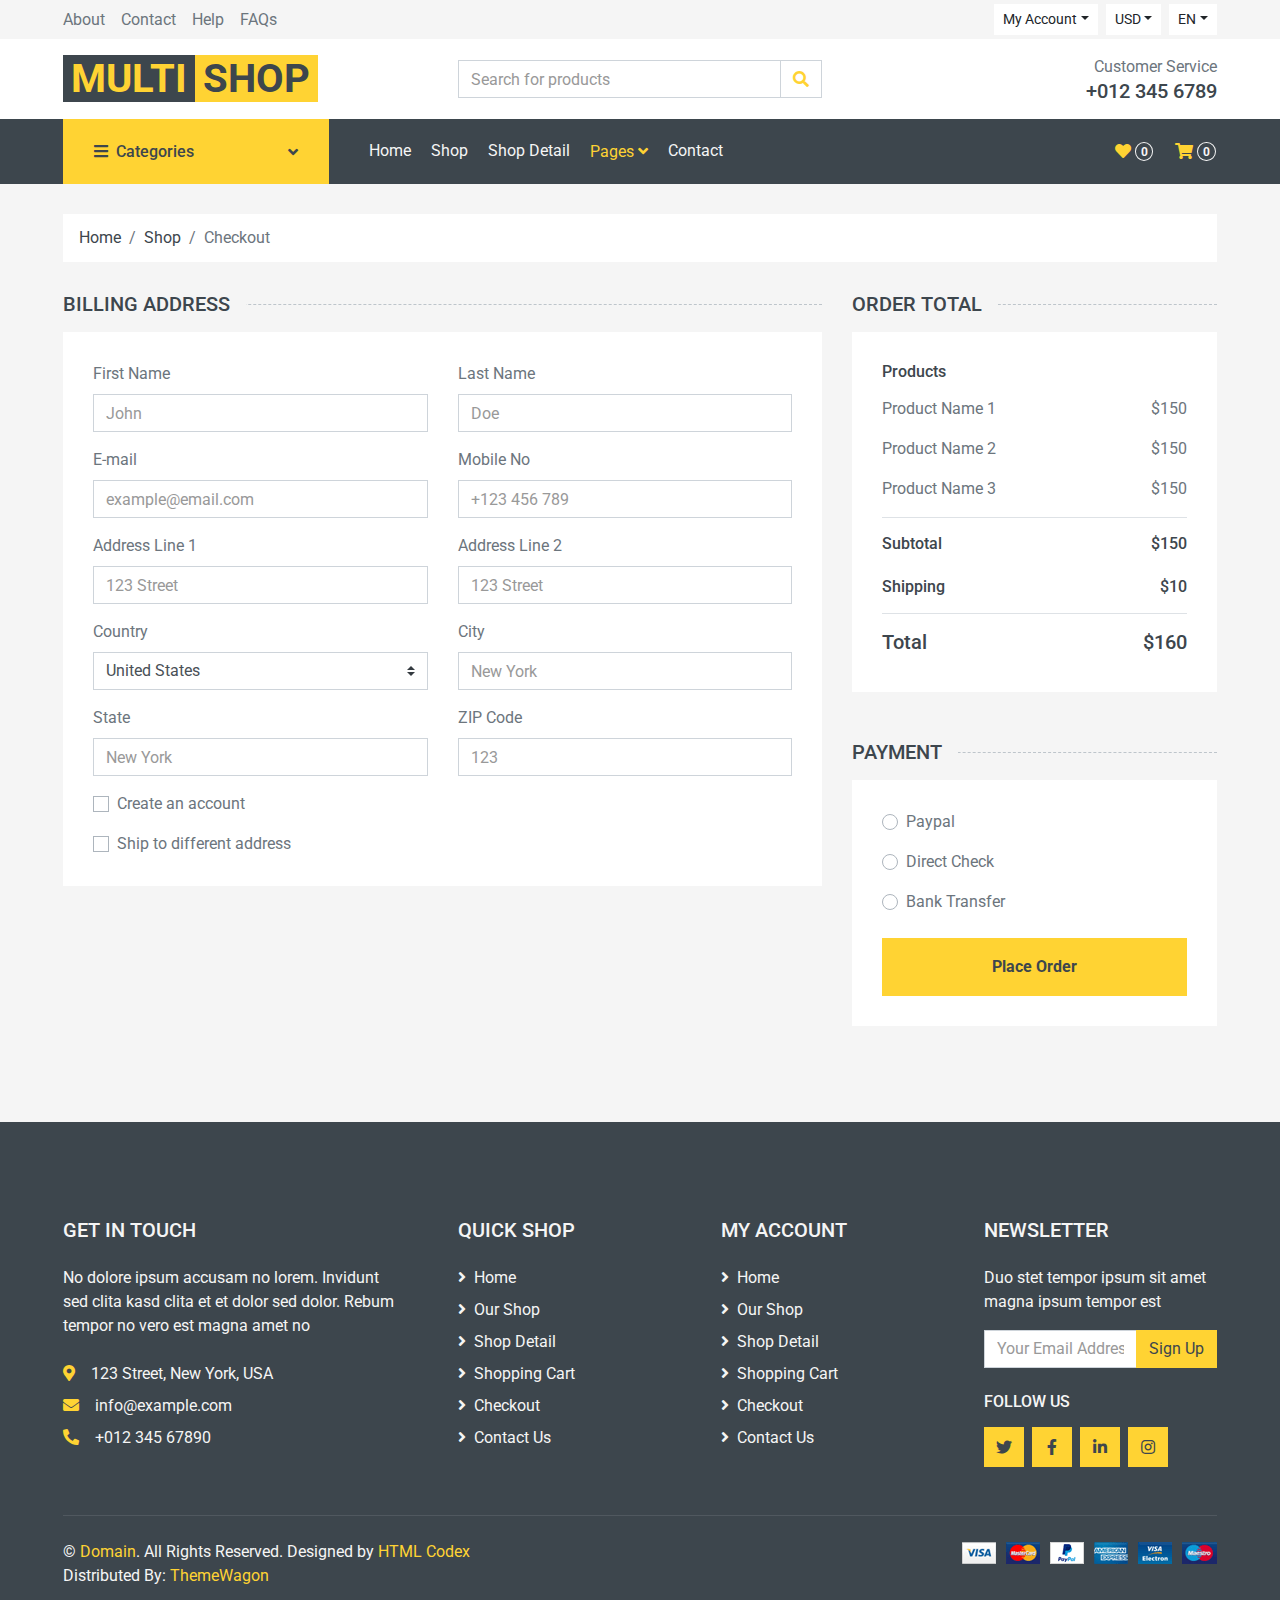
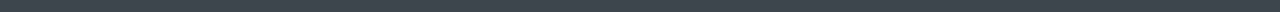
<file: multishop-1.0.0/checkout.html>
<!DOCTYPE html>
<html lang="en">

<head>
    <meta charset="utf-8">
    <title>MultiShop - Online Shop Website Template</title>
    <meta content="width=device-width, initial-scale=1.0" name="viewport">
    <meta content="Free HTML Templates" name="keywords">
    <meta content="Free HTML Templates" name="description">

    <!-- Favicon -->
    <link href="img/favicon.ico" rel="icon">

    <!-- Google Web Fonts -->
    <link rel="preconnect" href="https://fonts.gstatic.com">
    <link href="https://fonts.googleapis.com/css2?family=Roboto:wght@400;500;700&display=swap" rel="stylesheet">  

    <!-- Font Awesome -->
    <link href="https://cdnjs.cloudflare.com/ajax/libs/font-awesome/5.10.0/css/all.min.css" rel="stylesheet">

    <!-- Libraries Stylesheet -->
    <link href="lib/animate/animate.min.css" rel="stylesheet">
    <link href="lib/owlcarousel/assets/owl.carousel.min.css" rel="stylesheet">

    <!-- Customized Bootstrap Stylesheet -->
    <link href="css/style.css" rel="stylesheet">
</head>

<body>
    <!-- Topbar Start -->
    <div class="container-fluid">
        <div class="row bg-secondary py-1 px-xl-5">
            <div class="col-lg-6 d-none d-lg-block">
                <div class="d-inline-flex align-items-center h-100">
                    <a class="text-body mr-3" href="">About</a>
                    <a class="text-body mr-3" href="">Contact</a>
                    <a class="text-body mr-3" href="">Help</a>
                    <a class="text-body mr-3" href="">FAQs</a>
                </div>
            </div>
            <div class="col-lg-6 text-center text-lg-right">
                <div class="d-inline-flex align-items-center">
                    <div class="btn-group">
                        <button type="button" class="btn btn-sm btn-light dropdown-toggle" data-toggle="dropdown">My Account</button>
                        <div class="dropdown-menu dropdown-menu-right">
                            <button class="dropdown-item" type="button">Sign in</button>
                            <button class="dropdown-item" type="button">Sign up</button>
                        </div>
                    </div>
                    <div class="btn-group mx-2">
                        <button type="button" class="btn btn-sm btn-light dropdown-toggle" data-toggle="dropdown">USD</button>
                        <div class="dropdown-menu dropdown-menu-right">
                            <button class="dropdown-item" type="button">EUR</button>
                            <button class="dropdown-item" type="button">GBP</button>
                            <button class="dropdown-item" type="button">CAD</button>
                        </div>
                    </div>
                    <div class="btn-group">
                        <button type="button" class="btn btn-sm btn-light dropdown-toggle" data-toggle="dropdown">EN</button>
                        <div class="dropdown-menu dropdown-menu-right">
                            <button class="dropdown-item" type="button">FR</button>
                            <button class="dropdown-item" type="button">AR</button>
                            <button class="dropdown-item" type="button">RU</button>
                        </div>
                    </div>
                </div>
                <div class="d-inline-flex align-items-center d-block d-lg-none">
                    <a href="" class="btn px-0 ml-2">
                        <i class="fas fa-heart text-dark"></i>
                        <span class="badge text-dark border border-dark rounded-circle" style="padding-bottom: 2px;">0</span>
                    </a>
                    <a href="" class="btn px-0 ml-2">
                        <i class="fas fa-shopping-cart text-dark"></i>
                        <span class="badge text-dark border border-dark rounded-circle" style="padding-bottom: 2px;">0</span>
                    </a>
                </div>
            </div>
        </div>
        <div class="row align-items-center bg-light py-3 px-xl-5 d-none d-lg-flex">
            <div class="col-lg-4">
                <a href="" class="text-decoration-none">
                    <span class="h1 text-uppercase text-primary bg-dark px-2">Multi</span>
                    <span class="h1 text-uppercase text-dark bg-primary px-2 ml-n1">Shop</span>
                </a>
            </div>
            <div class="col-lg-4 col-6 text-left">
                <form action="">
                    <div class="input-group">
                        <input type="text" class="form-control" placeholder="Search for products">
                        <div class="input-group-append">
                            <span class="input-group-text bg-transparent text-primary">
                                <i class="fa fa-search"></i>
                            </span>
                        </div>
                    </div>
                </form>
            </div>
            <div class="col-lg-4 col-6 text-right">
                <p class="m-0">Customer Service</p>
                <h5 class="m-0">+012 345 6789</h5>
            </div>
        </div>
    </div>
    <!-- Topbar End -->


    <!-- Navbar Start -->
    <div class="container-fluid bg-dark mb-30">
        <div class="row px-xl-5">
            <div class="col-lg-3 d-none d-lg-block">
                <a class="btn d-flex align-items-center justify-content-between bg-primary w-100" data-toggle="collapse" href="#navbar-vertical" style="height: 65px; padding: 0 30px;">
                    <h6 class="text-dark m-0"><i class="fa fa-bars mr-2"></i>Categories</h6>
                    <i class="fa fa-angle-down text-dark"></i>
                </a>
                <nav class="collapse position-absolute navbar navbar-vertical navbar-light align-items-start p-0 bg-light" id="navbar-vertical" style="width: calc(100% - 30px); z-index: 999;">
                    <div class="navbar-nav w-100">
                        <div class="nav-item dropdown dropright">
                            <a href="#" class="nav-link dropdown-toggle" data-toggle="dropdown">Dresses <i class="fa fa-angle-right float-right mt-1"></i></a>
                            <div class="dropdown-menu position-absolute rounded-0 border-0 m-0">
                                <a href="" class="dropdown-item">Men's Dresses</a>
                                <a href="" class="dropdown-item">Women's Dresses</a>
                                <a href="" class="dropdown-item">Baby's Dresses</a>
                            </div>
                        </div>
                        <a href="" class="nav-item nav-link">Shirts</a>
                        <a href="" class="nav-item nav-link">Jeans</a>
                        <a href="" class="nav-item nav-link">Swimwear</a>
                        <a href="" class="nav-item nav-link">Sleepwear</a>
                        <a href="" class="nav-item nav-link">Sportswear</a>
                        <a href="" class="nav-item nav-link">Jumpsuits</a>
                        <a href="" class="nav-item nav-link">Blazers</a>
                        <a href="" class="nav-item nav-link">Jackets</a>
                        <a href="" class="nav-item nav-link">Shoes</a>
                    </div>
                </nav>
            </div>
            <div class="col-lg-9">
                <nav class="navbar navbar-expand-lg bg-dark navbar-dark py-3 py-lg-0 px-0">
                    <a href="" class="text-decoration-none d-block d-lg-none">
                        <span class="h1 text-uppercase text-dark bg-light px-2">Multi</span>
                        <span class="h1 text-uppercase text-light bg-primary px-2 ml-n1">Shop</span>
                    </a>
                    <button type="button" class="navbar-toggler" data-toggle="collapse" data-target="#navbarCollapse">
                        <span class="navbar-toggler-icon"></span>
                    </button>
                    <div class="collapse navbar-collapse justify-content-between" id="navbarCollapse">
                        <div class="navbar-nav mr-auto py-0">
                            <a href="index.html" class="nav-item nav-link">Home</a>
                            <a href="shop.html" class="nav-item nav-link">Shop</a>
                            <a href="detail.html" class="nav-item nav-link">Shop Detail</a>
                            <div class="nav-item dropdown">
                                <a href="#" class="nav-link dropdown-toggle active" data-toggle="dropdown">Pages <i class="fa fa-angle-down mt-1"></i></a>
                                <div class="dropdown-menu bg-primary rounded-0 border-0 m-0">
                                    <a href="cart.html" class="dropdown-item">Shopping Cart</a>
                                    <a href="checkout.html" class="dropdown-item active">Checkout</a>
                                </div>
                            </div>
                            <a href="contact.html" class="nav-item nav-link">Contact</a>
                        </div>
                        <div class="navbar-nav ml-auto py-0 d-none d-lg-block">
                            <a href="" class="btn px-0">
                                <i class="fas fa-heart text-primary"></i>
                                <span class="badge text-secondary border border-secondary rounded-circle" style="padding-bottom: 2px;">0</span>
                            </a>
                            <a href="" class="btn px-0 ml-3">
                                <i class="fas fa-shopping-cart text-primary"></i>
                                <span class="badge text-secondary border border-secondary rounded-circle" style="padding-bottom: 2px;">0</span>
                            </a>
                        </div>
                    </div>
                </nav>
            </div>
        </div>
    </div>
    <!-- Navbar End -->


    <!-- Breadcrumb Start -->
    <div class="container-fluid">
        <div class="row px-xl-5">
            <div class="col-12">
                <nav class="breadcrumb bg-light mb-30">
                    <a class="breadcrumb-item text-dark" href="#">Home</a>
                    <a class="breadcrumb-item text-dark" href="#">Shop</a>
                    <span class="breadcrumb-item active">Checkout</span>
                </nav>
            </div>
        </div>
    </div>
    <!-- Breadcrumb End -->


    <!-- Checkout Start -->
    <div class="container-fluid">
        <div class="row px-xl-5">
            <div class="col-lg-8">
                <h5 class="section-title position-relative text-uppercase mb-3"><span class="bg-secondary pr-3">Billing Address</span></h5>
                <div class="bg-light p-30 mb-5">
                    <div class="row">
                        <div class="col-md-6 form-group">
                            <label>First Name</label>
                            <input class="form-control" type="text" placeholder="John">
                        </div>
                        <div class="col-md-6 form-group">
                            <label>Last Name</label>
                            <input class="form-control" type="text" placeholder="Doe">
                        </div>
                        <div class="col-md-6 form-group">
                            <label>E-mail</label>
                            <input class="form-control" type="text" placeholder="example@email.com">
                        </div>
                        <div class="col-md-6 form-group">
                            <label>Mobile No</label>
                            <input class="form-control" type="text" placeholder="+123 456 789">
                        </div>
                        <div class="col-md-6 form-group">
                            <label>Address Line 1</label>
                            <input class="form-control" type="text" placeholder="123 Street">
                        </div>
                        <div class="col-md-6 form-group">
                            <label>Address Line 2</label>
                            <input class="form-control" type="text" placeholder="123 Street">
                        </div>
                        <div class="col-md-6 form-group">
                            <label>Country</label>
                            <select class="custom-select">
                                <option selected>United States</option>
                                <option>Afghanistan</option>
                                <option>Albania</option>
                                <option>Algeria</option>
                            </select>
                        </div>
                        <div class="col-md-6 form-group">
                            <label>City</label>
                            <input class="form-control" type="text" placeholder="New York">
                        </div>
                        <div class="col-md-6 form-group">
                            <label>State</label>
                            <input class="form-control" type="text" placeholder="New York">
                        </div>
                        <div class="col-md-6 form-group">
                            <label>ZIP Code</label>
                            <input class="form-control" type="text" placeholder="123">
                        </div>
                        <div class="col-md-12 form-group">
                            <div class="custom-control custom-checkbox">
                                <input type="checkbox" class="custom-control-input" id="newaccount">
                                <label class="custom-control-label" for="newaccount">Create an account</label>
                            </div>
                        </div>
                        <div class="col-md-12">
                            <div class="custom-control custom-checkbox">
                                <input type="checkbox" class="custom-control-input" id="shipto">
                                <label class="custom-control-label" for="shipto"  data-toggle="collapse" data-target="#shipping-address">Ship to different address</label>
                            </div>
                        </div>
                    </div>
                </div>
                <div class="collapse mb-5" id="shipping-address">
                    <h5 class="section-title position-relative text-uppercase mb-3"><span class="bg-secondary pr-3">Shipping Address</span></h5>
                    <div class="bg-light p-30">
                        <div class="row">
                            <div class="col-md-6 form-group">
                                <label>First Name</label>
                                <input class="form-control" type="text" placeholder="John">
                            </div>
                            <div class="col-md-6 form-group">
                                <label>Last Name</label>
                                <input class="form-control" type="text" placeholder="Doe">
                            </div>
                            <div class="col-md-6 form-group">
                                <label>E-mail</label>
                                <input class="form-control" type="text" placeholder="example@email.com">
                            </div>
                            <div class="col-md-6 form-group">
                                <label>Mobile No</label>
                                <input class="form-control" type="text" placeholder="+123 456 789">
                            </div>
                            <div class="col-md-6 form-group">
                                <label>Address Line 1</label>
                                <input class="form-control" type="text" placeholder="123 Street">
                            </div>
                            <div class="col-md-6 form-group">
                                <label>Address Line 2</label>
                                <input class="form-control" type="text" placeholder="123 Street">
                            </div>
                            <div class="col-md-6 form-group">
                                <label>Country</label>
                                <select class="custom-select">
                                    <option selected>United States</option>
                                    <option>Afghanistan</option>
                                    <option>Albania</option>
                                    <option>Algeria</option>
                                </select>
                            </div>
                            <div class="col-md-6 form-group">
                                <label>City</label>
                                <input class="form-control" type="text" placeholder="New York">
                            </div>
                            <div class="col-md-6 form-group">
                                <label>State</label>
                                <input class="form-control" type="text" placeholder="New York">
                            </div>
                            <div class="col-md-6 form-group">
                                <label>ZIP Code</label>
                                <input class="form-control" type="text" placeholder="123">
                            </div>
                        </div>
                    </div>
                </div>
            </div>
            <div class="col-lg-4">
                <h5 class="section-title position-relative text-uppercase mb-3"><span class="bg-secondary pr-3">Order Total</span></h5>
                <div class="bg-light p-30 mb-5">
                    <div class="border-bottom">
                        <h6 class="mb-3">Products</h6>
                        <div class="d-flex justify-content-between">
                            <p>Product Name 1</p>
                            <p>$150</p>
                        </div>
                        <div class="d-flex justify-content-between">
                            <p>Product Name 2</p>
                            <p>$150</p>
                        </div>
                        <div class="d-flex justify-content-between">
                            <p>Product Name 3</p>
                            <p>$150</p>
                        </div>
                    </div>
                    <div class="border-bottom pt-3 pb-2">
                        <div class="d-flex justify-content-between mb-3">
                            <h6>Subtotal</h6>
                            <h6>$150</h6>
                        </div>
                        <div class="d-flex justify-content-between">
                            <h6 class="font-weight-medium">Shipping</h6>
                            <h6 class="font-weight-medium">$10</h6>
                        </div>
                    </div>
                    <div class="pt-2">
                        <div class="d-flex justify-content-between mt-2">
                            <h5>Total</h5>
                            <h5>$160</h5>
                        </div>
                    </div>
                </div>
                <div class="mb-5">
                    <h5 class="section-title position-relative text-uppercase mb-3"><span class="bg-secondary pr-3">Payment</span></h5>
                    <div class="bg-light p-30">
                        <div class="form-group">
                            <div class="custom-control custom-radio">
                                <input type="radio" class="custom-control-input" name="payment" id="paypal">
                                <label class="custom-control-label" for="paypal">Paypal</label>
                            </div>
                        </div>
                        <div class="form-group">
                            <div class="custom-control custom-radio">
                                <input type="radio" class="custom-control-input" name="payment" id="directcheck">
                                <label class="custom-control-label" for="directcheck">Direct Check</label>
                            </div>
                        </div>
                        <div class="form-group mb-4">
                            <div class="custom-control custom-radio">
                                <input type="radio" class="custom-control-input" name="payment" id="banktransfer">
                                <label class="custom-control-label" for="banktransfer">Bank Transfer</label>
                            </div>
                        </div>
                        <button class="btn btn-block btn-primary font-weight-bold py-3">Place Order</button>
                    </div>
                </div>
            </div>
        </div>
    </div>
    <!-- Checkout End -->


    <!-- Footer Start -->
    <div class="container-fluid bg-dark text-secondary mt-5 pt-5">
        <div class="row px-xl-5 pt-5">
            <div class="col-lg-4 col-md-12 mb-5 pr-3 pr-xl-5">
                <h5 class="text-secondary text-uppercase mb-4">Get In Touch</h5>
                <p class="mb-4">No dolore ipsum accusam no lorem. Invidunt sed clita kasd clita et et dolor sed dolor. Rebum tempor no vero est magna amet no</p>
                <p class="mb-2"><i class="fa fa-map-marker-alt text-primary mr-3"></i>123 Street, New York, USA</p>
                <p class="mb-2"><i class="fa fa-envelope text-primary mr-3"></i>info@example.com</p>
                <p class="mb-0"><i class="fa fa-phone-alt text-primary mr-3"></i>+012 345 67890</p>
            </div>
            <div class="col-lg-8 col-md-12">
                <div class="row">
                    <div class="col-md-4 mb-5">
                        <h5 class="text-secondary text-uppercase mb-4">Quick Shop</h5>
                        <div class="d-flex flex-column justify-content-start">
                            <a class="text-secondary mb-2" href="#"><i class="fa fa-angle-right mr-2"></i>Home</a>
                            <a class="text-secondary mb-2" href="#"><i class="fa fa-angle-right mr-2"></i>Our Shop</a>
                            <a class="text-secondary mb-2" href="#"><i class="fa fa-angle-right mr-2"></i>Shop Detail</a>
                            <a class="text-secondary mb-2" href="#"><i class="fa fa-angle-right mr-2"></i>Shopping Cart</a>
                            <a class="text-secondary mb-2" href="#"><i class="fa fa-angle-right mr-2"></i>Checkout</a>
                            <a class="text-secondary" href="#"><i class="fa fa-angle-right mr-2"></i>Contact Us</a>
                        </div>
                    </div>
                    <div class="col-md-4 mb-5">
                        <h5 class="text-secondary text-uppercase mb-4">My Account</h5>
                        <div class="d-flex flex-column justify-content-start">
                            <a class="text-secondary mb-2" href="#"><i class="fa fa-angle-right mr-2"></i>Home</a>
                            <a class="text-secondary mb-2" href="#"><i class="fa fa-angle-right mr-2"></i>Our Shop</a>
                            <a class="text-secondary mb-2" href="#"><i class="fa fa-angle-right mr-2"></i>Shop Detail</a>
                            <a class="text-secondary mb-2" href="#"><i class="fa fa-angle-right mr-2"></i>Shopping Cart</a>
                            <a class="text-secondary mb-2" href="#"><i class="fa fa-angle-right mr-2"></i>Checkout</a>
                            <a class="text-secondary" href="#"><i class="fa fa-angle-right mr-2"></i>Contact Us</a>
                        </div>
                    </div>
                    <div class="col-md-4 mb-5">
                        <h5 class="text-secondary text-uppercase mb-4">Newsletter</h5>
                        <p>Duo stet tempor ipsum sit amet magna ipsum tempor est</p>
                        <form action="">
                            <div class="input-group">
                                <input type="text" class="form-control" placeholder="Your Email Address">
                                <div class="input-group-append">
                                    <button class="btn btn-primary">Sign Up</button>
                                </div>
                            </div>
                        </form>
                        <h6 class="text-secondary text-uppercase mt-4 mb-3">Follow Us</h6>
                        <div class="d-flex">
                            <a class="btn btn-primary btn-square mr-2" href="#"><i class="fab fa-twitter"></i></a>
                            <a class="btn btn-primary btn-square mr-2" href="#"><i class="fab fa-facebook-f"></i></a>
                            <a class="btn btn-primary btn-square mr-2" href="#"><i class="fab fa-linkedin-in"></i></a>
                            <a class="btn btn-primary btn-square" href="#"><i class="fab fa-instagram"></i></a>
                        </div>
                    </div>
                </div>
            </div>
        </div>
        <div class="row border-top mx-xl-5 py-4" style="border-color: rgba(256, 256, 256, .1) !important;">
            <div class="col-md-6 px-xl-0">
                <p class="mb-md-0 text-center text-md-left text-secondary">
                    &copy; <a class="text-primary" href="#">Domain</a>. All Rights Reserved. Designed
                    by
                    <a class="text-primary" href="https://htmlcodex.com">HTML Codex</a>
                    <br>Distributed By: <a href="https://themewagon.com" target="_blank">ThemeWagon</a>
                </p>
            </div>
            <div class="col-md-6 px-xl-0 text-center text-md-right">
                <img class="img-fluid" src="img/payments.png" alt="">
            </div>
        </div>
    </div>
    <!-- Footer End -->


    <!-- Back to Top -->
    <a href="#" class="btn btn-primary back-to-top"><i class="fa fa-angle-double-up"></i></a>


    <!-- JavaScript Libraries -->
    <script src="https://code.jquery.com/jquery-3.4.1.min.js"></script>
    <script src="https://stackpath.bootstrapcdn.com/bootstrap/4.4.1/js/bootstrap.bundle.min.js"></script>
    <script src="lib/easing/easing.min.js"></script>
    <script src="lib/owlcarousel/owl.carousel.min.js"></script>

    <!-- Contact Javascript File -->
    <script src="mail/jqBootstrapValidation.min.js"></script>
    <script src="mail/contact.js"></script>

    <!-- Template Javascript -->
    <script src="js/main.js"></script>
</body>

</html>
</file>
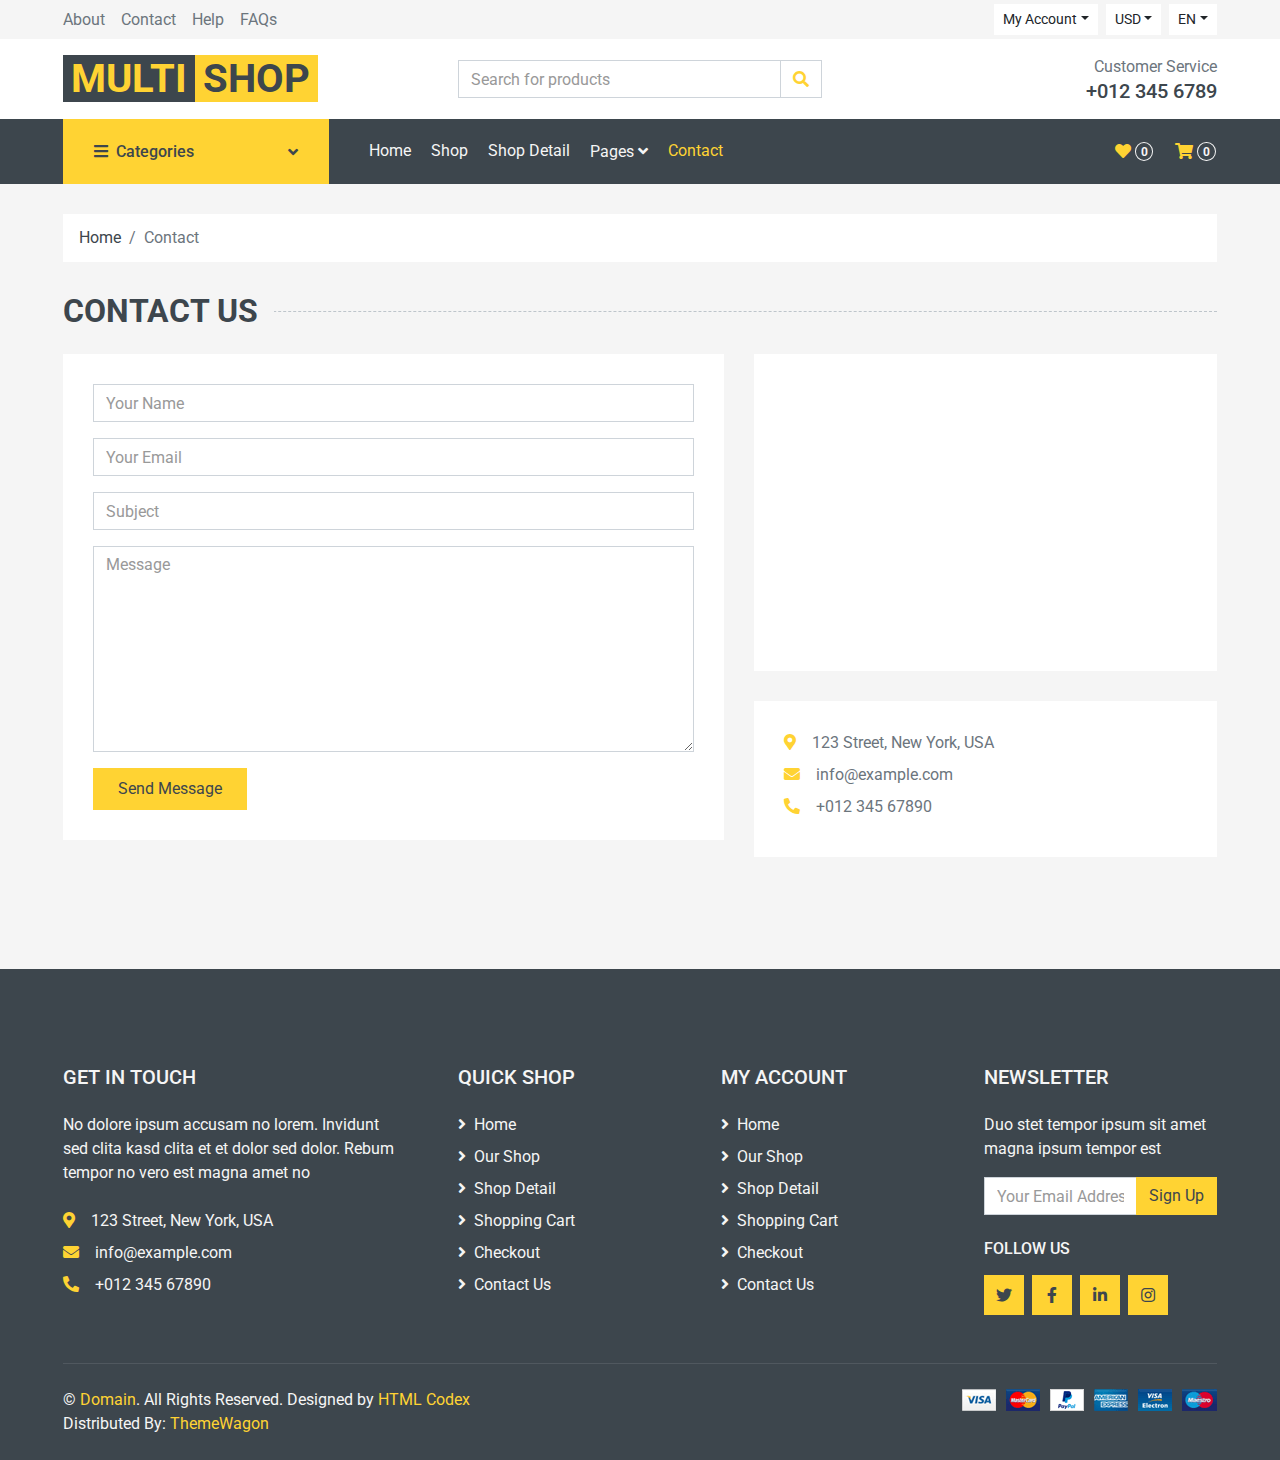
<file: multishop-1.0.0/contact.html>
<!DOCTYPE html>
<html lang="en">

<head>
    <meta charset="utf-8">
    <title>MultiShop - Online Shop Website Template</title>
    <meta content="width=device-width, initial-scale=1.0" name="viewport">
    <meta content="Free HTML Templates" name="keywords">
    <meta content="Free HTML Templates" name="description">

    <!-- Favicon -->
    <link href="img/favicon.ico" rel="icon">

    <!-- Google Web Fonts -->
    <link rel="preconnect" href="https://fonts.gstatic.com">
    <link href="https://fonts.googleapis.com/css2?family=Roboto:wght@400;500;700&display=swap" rel="stylesheet">  

    <!-- Font Awesome -->
    <link href="https://cdnjs.cloudflare.com/ajax/libs/font-awesome/5.10.0/css/all.min.css" rel="stylesheet">

    <!-- Libraries Stylesheet -->
    <link href="lib/animate/animate.min.css" rel="stylesheet">
    <link href="lib/owlcarousel/assets/owl.carousel.min.css" rel="stylesheet">

    <!-- Customized Bootstrap Stylesheet -->
    <link href="css/style.css" rel="stylesheet">
</head>

<body>
    <!-- Topbar Start -->
    <div class="container-fluid">
        <div class="row bg-secondary py-1 px-xl-5">
            <div class="col-lg-6 d-none d-lg-block">
                <div class="d-inline-flex align-items-center h-100">
                    <a class="text-body mr-3" href="">About</a>
                    <a class="text-body mr-3" href="">Contact</a>
                    <a class="text-body mr-3" href="">Help</a>
                    <a class="text-body mr-3" href="">FAQs</a>
                </div>
            </div>
            <div class="col-lg-6 text-center text-lg-right">
                <div class="d-inline-flex align-items-center">
                    <div class="btn-group">
                        <button type="button" class="btn btn-sm btn-light dropdown-toggle" data-toggle="dropdown">My Account</button>
                        <div class="dropdown-menu dropdown-menu-right">
                            <button class="dropdown-item" type="button">Sign in</button>
                            <button class="dropdown-item" type="button">Sign up</button>
                        </div>
                    </div>
                    <div class="btn-group mx-2">
                        <button type="button" class="btn btn-sm btn-light dropdown-toggle" data-toggle="dropdown">USD</button>
                        <div class="dropdown-menu dropdown-menu-right">
                            <button class="dropdown-item" type="button">EUR</button>
                            <button class="dropdown-item" type="button">GBP</button>
                            <button class="dropdown-item" type="button">CAD</button>
                        </div>
                    </div>
                    <div class="btn-group">
                        <button type="button" class="btn btn-sm btn-light dropdown-toggle" data-toggle="dropdown">EN</button>
                        <div class="dropdown-menu dropdown-menu-right">
                            <button class="dropdown-item" type="button">FR</button>
                            <button class="dropdown-item" type="button">AR</button>
                            <button class="dropdown-item" type="button">RU</button>
                        </div>
                    </div>
                </div>
                <div class="d-inline-flex align-items-center d-block d-lg-none">
                    <a href="" class="btn px-0 ml-2">
                        <i class="fas fa-heart text-dark"></i>
                        <span class="badge text-dark border border-dark rounded-circle" style="padding-bottom: 2px;">0</span>
                    </a>
                    <a href="" class="btn px-0 ml-2">
                        <i class="fas fa-shopping-cart text-dark"></i>
                        <span class="badge text-dark border border-dark rounded-circle" style="padding-bottom: 2px;">0</span>
                    </a>
                </div>
            </div>
        </div>
        <div class="row align-items-center bg-light py-3 px-xl-5 d-none d-lg-flex">
            <div class="col-lg-4">
                <a href="" class="text-decoration-none">
                    <span class="h1 text-uppercase text-primary bg-dark px-2">Multi</span>
                    <span class="h1 text-uppercase text-dark bg-primary px-2 ml-n1">Shop</span>
                </a>
            </div>
            <div class="col-lg-4 col-6 text-left">
                <form action="">
                    <div class="input-group">
                        <input type="text" class="form-control" placeholder="Search for products">
                        <div class="input-group-append">
                            <span class="input-group-text bg-transparent text-primary">
                                <i class="fa fa-search"></i>
                            </span>
                        </div>
                    </div>
                </form>
            </div>
            <div class="col-lg-4 col-6 text-right">
                <p class="m-0">Customer Service</p>
                <h5 class="m-0">+012 345 6789</h5>
            </div>
        </div>
    </div>
    <!-- Topbar End -->


    <!-- Navbar Start -->
    <div class="container-fluid bg-dark mb-30">
        <div class="row px-xl-5">
            <div class="col-lg-3 d-none d-lg-block">
                <a class="btn d-flex align-items-center justify-content-between bg-primary w-100" data-toggle="collapse" href="#navbar-vertical" style="height: 65px; padding: 0 30px;">
                    <h6 class="text-dark m-0"><i class="fa fa-bars mr-2"></i>Categories</h6>
                    <i class="fa fa-angle-down text-dark"></i>
                </a>
                <nav class="collapse position-absolute navbar navbar-vertical navbar-light align-items-start p-0 bg-light" id="navbar-vertical" style="width: calc(100% - 30px); z-index: 999;">
                    <div class="navbar-nav w-100">
                        <div class="nav-item dropdown dropright">
                            <a href="#" class="nav-link dropdown-toggle" data-toggle="dropdown">Dresses <i class="fa fa-angle-right float-right mt-1"></i></a>
                            <div class="dropdown-menu position-absolute rounded-0 border-0 m-0">
                                <a href="" class="dropdown-item">Men's Dresses</a>
                                <a href="" class="dropdown-item">Women's Dresses</a>
                                <a href="" class="dropdown-item">Baby's Dresses</a>
                            </div>
                        </div>
                        <a href="" class="nav-item nav-link">Shirts</a>
                        <a href="" class="nav-item nav-link">Jeans</a>
                        <a href="" class="nav-item nav-link">Swimwear</a>
                        <a href="" class="nav-item nav-link">Sleepwear</a>
                        <a href="" class="nav-item nav-link">Sportswear</a>
                        <a href="" class="nav-item nav-link">Jumpsuits</a>
                        <a href="" class="nav-item nav-link">Blazers</a>
                        <a href="" class="nav-item nav-link">Jackets</a>
                        <a href="" class="nav-item nav-link">Shoes</a>
                    </div>
                </nav>
            </div>
            <div class="col-lg-9">
                <nav class="navbar navbar-expand-lg bg-dark navbar-dark py-3 py-lg-0 px-0">
                    <a href="" class="text-decoration-none d-block d-lg-none">
                        <span class="h1 text-uppercase text-dark bg-light px-2">Multi</span>
                        <span class="h1 text-uppercase text-light bg-primary px-2 ml-n1">Shop</span>
                    </a>
                    <button type="button" class="navbar-toggler" data-toggle="collapse" data-target="#navbarCollapse">
                        <span class="navbar-toggler-icon"></span>
                    </button>
                    <div class="collapse navbar-collapse justify-content-between" id="navbarCollapse">
                        <div class="navbar-nav mr-auto py-0">
                            <a href="index.html" class="nav-item nav-link">Home</a>
                            <a href="shop.html" class="nav-item nav-link">Shop</a>
                            <a href="detail.html" class="nav-item nav-link">Shop Detail</a>
                            <div class="nav-item dropdown">
                                <a href="#" class="nav-link dropdown-toggle" data-toggle="dropdown">Pages <i class="fa fa-angle-down mt-1"></i></a>
                                <div class="dropdown-menu bg-primary rounded-0 border-0 m-0">
                                    <a href="cart.html" class="dropdown-item">Shopping Cart</a>
                                    <a href="checkout.html" class="dropdown-item">Checkout</a>
                                </div>
                            </div>
                            <a href="contact.html" class="nav-item nav-link active">Contact</a>
                        </div>
                        <div class="navbar-nav ml-auto py-0 d-none d-lg-block">
                            <a href="" class="btn px-0">
                                <i class="fas fa-heart text-primary"></i>
                                <span class="badge text-secondary border border-secondary rounded-circle" style="padding-bottom: 2px;">0</span>
                            </a>
                            <a href="" class="btn px-0 ml-3">
                                <i class="fas fa-shopping-cart text-primary"></i>
                                <span class="badge text-secondary border border-secondary rounded-circle" style="padding-bottom: 2px;">0</span>
                            </a>
                        </div>
                    </div>
                </nav>
            </div>
        </div>
    </div>
    <!-- Navbar End -->


    <!-- Breadcrumb Start -->
    <div class="container-fluid">
        <div class="row px-xl-5">
            <div class="col-12">
                <nav class="breadcrumb bg-light mb-30">
                    <a class="breadcrumb-item text-dark" href="#">Home</a>
                    <span class="breadcrumb-item active">Contact</span>
                </nav>
            </div>
        </div>
    </div>
    <!-- Breadcrumb End -->


    <!-- Contact Start -->
    <div class="container-fluid">
        <h2 class="section-title position-relative text-uppercase mx-xl-5 mb-4"><span class="bg-secondary pr-3">Contact Us</span></h2>
        <div class="row px-xl-5">
            <div class="col-lg-7 mb-5">
                <div class="contact-form bg-light p-30">
                    <div id="success"></div>
                    <form name="sentMessage" id="contactForm" novalidate="novalidate">
                        <div class="control-group">
                            <input type="text" class="form-control" id="name" placeholder="Your Name"
                                required="required" data-validation-required-message="Please enter your name" />
                            <p class="help-block text-danger"></p>
                        </div>
                        <div class="control-group">
                            <input type="email" class="form-control" id="email" placeholder="Your Email"
                                required="required" data-validation-required-message="Please enter your email" />
                            <p class="help-block text-danger"></p>
                        </div>
                        <div class="control-group">
                            <input type="text" class="form-control" id="subject" placeholder="Subject"
                                required="required" data-validation-required-message="Please enter a subject" />
                            <p class="help-block text-danger"></p>
                        </div>
                        <div class="control-group">
                            <textarea class="form-control" rows="8" id="message" placeholder="Message"
                                required="required"
                                data-validation-required-message="Please enter your message"></textarea>
                            <p class="help-block text-danger"></p>
                        </div>
                        <div>
                            <button class="btn btn-primary py-2 px-4" type="submit" id="sendMessageButton">Send
                                Message</button>
                        </div>
                    </form>
                </div>
            </div>
            <div class="col-lg-5 mb-5">
                <div class="bg-light p-30 mb-30">
                    <iframe style="width: 100%; height: 250px;"
                    src="https://www.google.com/maps/embed?pb=!1m18!1m12!1m3!1d3001156.4288297426!2d-78.01371936852176!3d42.72876761954724!2m3!1f0!2f0!3f0!3m2!1i1024!2i768!4f13.1!3m3!1m2!1s0x4ccc4bf0f123a5a9%3A0xddcfc6c1de189567!2sNew%20York%2C%20USA!5e0!3m2!1sen!2sbd!4v1603794290143!5m2!1sen!2sbd"
                    frameborder="0" style="border:0;" allowfullscreen="" aria-hidden="false" tabindex="0"></iframe>
                </div>
                <div class="bg-light p-30 mb-3">
                    <p class="mb-2"><i class="fa fa-map-marker-alt text-primary mr-3"></i>123 Street, New York, USA</p>
                    <p class="mb-2"><i class="fa fa-envelope text-primary mr-3"></i>info@example.com</p>
                    <p class="mb-2"><i class="fa fa-phone-alt text-primary mr-3"></i>+012 345 67890</p>
                </div>
            </div>
        </div>
    </div>
    <!-- Contact End -->


    <!-- Footer Start -->
    <div class="container-fluid bg-dark text-secondary mt-5 pt-5">
        <div class="row px-xl-5 pt-5">
            <div class="col-lg-4 col-md-12 mb-5 pr-3 pr-xl-5">
                <h5 class="text-secondary text-uppercase mb-4">Get In Touch</h5>
                <p class="mb-4">No dolore ipsum accusam no lorem. Invidunt sed clita kasd clita et et dolor sed dolor. Rebum tempor no vero est magna amet no</p>
                <p class="mb-2"><i class="fa fa-map-marker-alt text-primary mr-3"></i>123 Street, New York, USA</p>
                <p class="mb-2"><i class="fa fa-envelope text-primary mr-3"></i>info@example.com</p>
                <p class="mb-0"><i class="fa fa-phone-alt text-primary mr-3"></i>+012 345 67890</p>
            </div>
            <div class="col-lg-8 col-md-12">
                <div class="row">
                    <div class="col-md-4 mb-5">
                        <h5 class="text-secondary text-uppercase mb-4">Quick Shop</h5>
                        <div class="d-flex flex-column justify-content-start">
                            <a class="text-secondary mb-2" href="#"><i class="fa fa-angle-right mr-2"></i>Home</a>
                            <a class="text-secondary mb-2" href="#"><i class="fa fa-angle-right mr-2"></i>Our Shop</a>
                            <a class="text-secondary mb-2" href="#"><i class="fa fa-angle-right mr-2"></i>Shop Detail</a>
                            <a class="text-secondary mb-2" href="#"><i class="fa fa-angle-right mr-2"></i>Shopping Cart</a>
                            <a class="text-secondary mb-2" href="#"><i class="fa fa-angle-right mr-2"></i>Checkout</a>
                            <a class="text-secondary" href="#"><i class="fa fa-angle-right mr-2"></i>Contact Us</a>
                        </div>
                    </div>
                    <div class="col-md-4 mb-5">
                        <h5 class="text-secondary text-uppercase mb-4">My Account</h5>
                        <div class="d-flex flex-column justify-content-start">
                            <a class="text-secondary mb-2" href="#"><i class="fa fa-angle-right mr-2"></i>Home</a>
                            <a class="text-secondary mb-2" href="#"><i class="fa fa-angle-right mr-2"></i>Our Shop</a>
                            <a class="text-secondary mb-2" href="#"><i class="fa fa-angle-right mr-2"></i>Shop Detail</a>
                            <a class="text-secondary mb-2" href="#"><i class="fa fa-angle-right mr-2"></i>Shopping Cart</a>
                            <a class="text-secondary mb-2" href="#"><i class="fa fa-angle-right mr-2"></i>Checkout</a>
                            <a class="text-secondary" href="#"><i class="fa fa-angle-right mr-2"></i>Contact Us</a>
                        </div>
                    </div>
                    <div class="col-md-4 mb-5">
                        <h5 class="text-secondary text-uppercase mb-4">Newsletter</h5>
                        <p>Duo stet tempor ipsum sit amet magna ipsum tempor est</p>
                        <form action="">
                            <div class="input-group">
                                <input type="text" class="form-control" placeholder="Your Email Address">
                                <div class="input-group-append">
                                    <button class="btn btn-primary">Sign Up</button>
                                </div>
                            </div>
                        </form>
                        <h6 class="text-secondary text-uppercase mt-4 mb-3">Follow Us</h6>
                        <div class="d-flex">
                            <a class="btn btn-primary btn-square mr-2" href="#"><i class="fab fa-twitter"></i></a>
                            <a class="btn btn-primary btn-square mr-2" href="#"><i class="fab fa-facebook-f"></i></a>
                            <a class="btn btn-primary btn-square mr-2" href="#"><i class="fab fa-linkedin-in"></i></a>
                            <a class="btn btn-primary btn-square" href="#"><i class="fab fa-instagram"></i></a>
                        </div>
                    </div>
                </div>
            </div>
        </div>
        <div class="row border-top mx-xl-5 py-4" style="border-color: rgba(256, 256, 256, .1) !important;">
            <div class="col-md-6 px-xl-0">
                <p class="mb-md-0 text-center text-md-left text-secondary">
                    &copy; <a class="text-primary" href="#">Domain</a>. All Rights Reserved. Designed
                    by
                    <a class="text-primary" href="https://htmlcodex.com">HTML Codex</a>
                    <br>Distributed By: <a href="https://themewagon.com" target="_blank">ThemeWagon</a>
                </p>
            </div>
            <div class="col-md-6 px-xl-0 text-center text-md-right">
                <img class="img-fluid" src="img/payments.png" alt="">
            </div>
        </div>
    </div>
    <!-- Footer End -->


    <!-- Back to Top -->
    <a href="#" class="btn btn-primary back-to-top"><i class="fa fa-angle-double-up"></i></a>


    <!-- JavaScript Libraries -->
    <script src="https://code.jquery.com/jquery-3.4.1.min.js"></script>
    <script src="https://stackpath.bootstrapcdn.com/bootstrap/4.4.1/js/bootstrap.bundle.min.js"></script>
    <script src="lib/easing/easing.min.js"></script>
    <script src="lib/owlcarousel/owl.carousel.min.js"></script>

    <!-- Contact Javascript File -->
    <script src="mail/jqBootstrapValidation.min.js"></script>
    <script src="mail/contact.js"></script>

    <!-- Template Javascript -->
    <script src="js/main.js"></script>
</body>

</html>
</file>
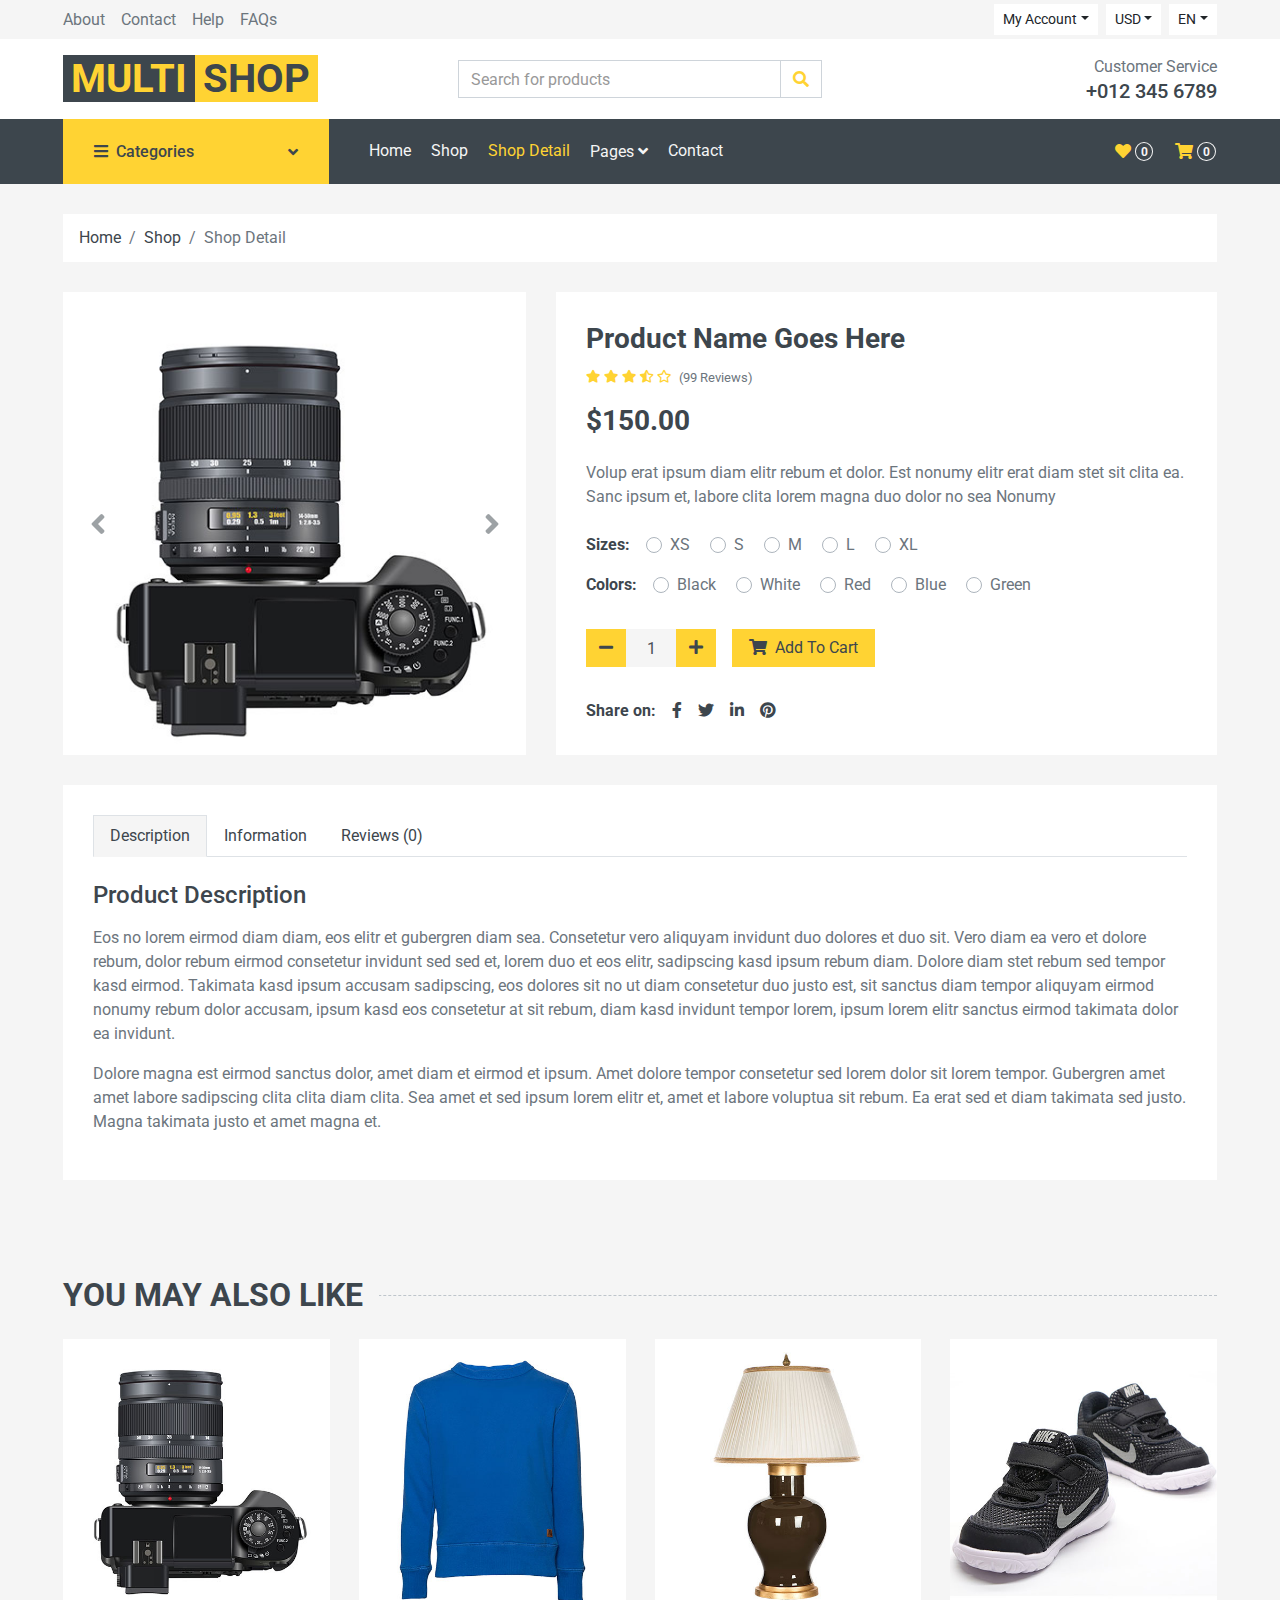
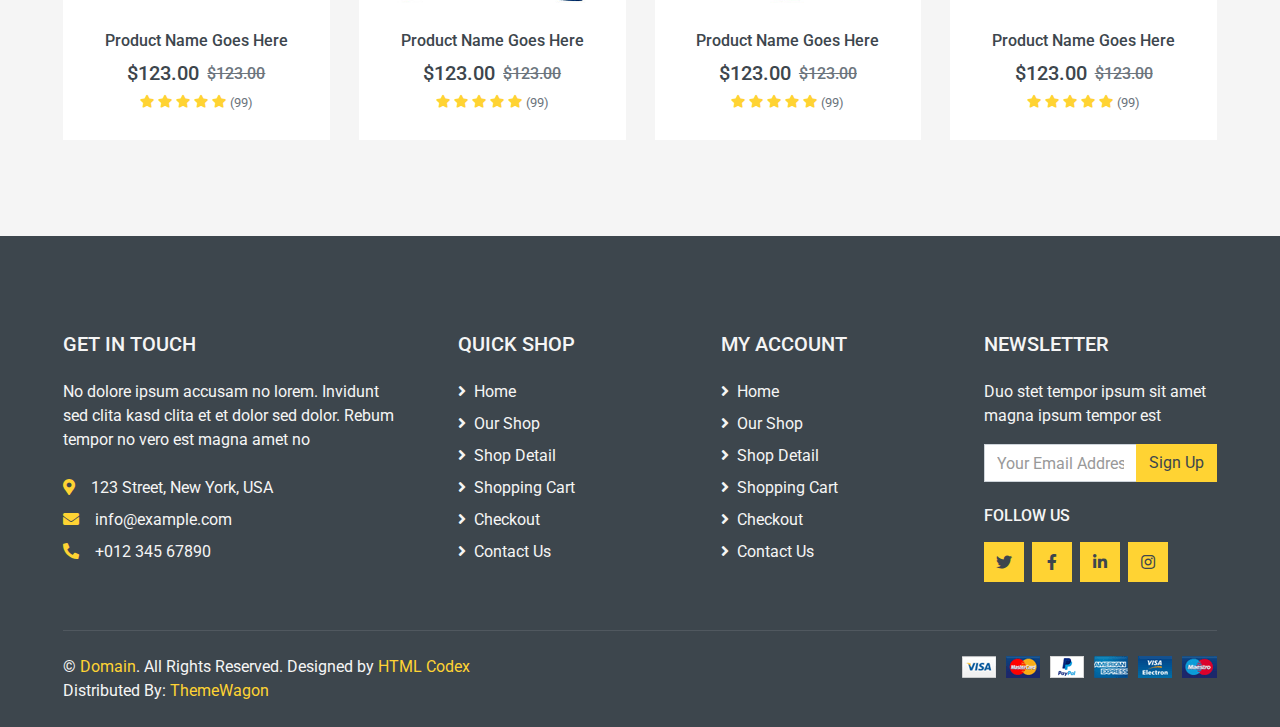
<file: multishop-1.0.0/detail.html>
<!DOCTYPE html>
<html lang="en">

<head>
    <meta charset="utf-8">
    <title>MultiShop - Online Shop Website Template</title>
    <meta content="width=device-width, initial-scale=1.0" name="viewport">
    <meta content="Free HTML Templates" name="keywords">
    <meta content="Free HTML Templates" name="description">

    <!-- Favicon -->
    <link href="img/favicon.ico" rel="icon">

    <!-- Google Web Fonts -->
    <link rel="preconnect" href="https://fonts.gstatic.com">
    <link href="https://fonts.googleapis.com/css2?family=Roboto:wght@400;500;700&display=swap" rel="stylesheet">  

    <!-- Font Awesome -->
    <link href="https://cdnjs.cloudflare.com/ajax/libs/font-awesome/5.10.0/css/all.min.css" rel="stylesheet">

    <!-- Libraries Stylesheet -->
    <link href="lib/animate/animate.min.css" rel="stylesheet">
    <link href="lib/owlcarousel/assets/owl.carousel.min.css" rel="stylesheet">

    <!-- Customized Bootstrap Stylesheet -->
    <link href="css/style.css" rel="stylesheet">
</head>

<body>
    <!-- Topbar Start -->
    <div class="container-fluid">
        <div class="row bg-secondary py-1 px-xl-5">
            <div class="col-lg-6 d-none d-lg-block">
                <div class="d-inline-flex align-items-center h-100">
                    <a class="text-body mr-3" href="">About</a>
                    <a class="text-body mr-3" href="">Contact</a>
                    <a class="text-body mr-3" href="">Help</a>
                    <a class="text-body mr-3" href="">FAQs</a>
                </div>
            </div>
            <div class="col-lg-6 text-center text-lg-right">
                <div class="d-inline-flex align-items-center">
                    <div class="btn-group">
                        <button type="button" class="btn btn-sm btn-light dropdown-toggle" data-toggle="dropdown">My Account</button>
                        <div class="dropdown-menu dropdown-menu-right">
                            <button class="dropdown-item" type="button">Sign in</button>
                            <button class="dropdown-item" type="button">Sign up</button>
                        </div>
                    </div>
                    <div class="btn-group mx-2">
                        <button type="button" class="btn btn-sm btn-light dropdown-toggle" data-toggle="dropdown">USD</button>
                        <div class="dropdown-menu dropdown-menu-right">
                            <button class="dropdown-item" type="button">EUR</button>
                            <button class="dropdown-item" type="button">GBP</button>
                            <button class="dropdown-item" type="button">CAD</button>
                        </div>
                    </div>
                    <div class="btn-group">
                        <button type="button" class="btn btn-sm btn-light dropdown-toggle" data-toggle="dropdown">EN</button>
                        <div class="dropdown-menu dropdown-menu-right">
                            <button class="dropdown-item" type="button">FR</button>
                            <button class="dropdown-item" type="button">AR</button>
                            <button class="dropdown-item" type="button">RU</button>
                        </div>
                    </div>
                </div>
                <div class="d-inline-flex align-items-center d-block d-lg-none">
                    <a href="" class="btn px-0 ml-2">
                        <i class="fas fa-heart text-dark"></i>
                        <span class="badge text-dark border border-dark rounded-circle" style="padding-bottom: 2px;">0</span>
                    </a>
                    <a href="" class="btn px-0 ml-2">
                        <i class="fas fa-shopping-cart text-dark"></i>
                        <span class="badge text-dark border border-dark rounded-circle" style="padding-bottom: 2px;">0</span>
                    </a>
                </div>
            </div>
        </div>
        <div class="row align-items-center bg-light py-3 px-xl-5 d-none d-lg-flex">
            <div class="col-lg-4">
                <a href="" class="text-decoration-none">
                    <span class="h1 text-uppercase text-primary bg-dark px-2">Multi</span>
                    <span class="h1 text-uppercase text-dark bg-primary px-2 ml-n1">Shop</span>
                </a>
            </div>
            <div class="col-lg-4 col-6 text-left">
                <form action="">
                    <div class="input-group">
                        <input type="text" class="form-control" placeholder="Search for products">
                        <div class="input-group-append">
                            <span class="input-group-text bg-transparent text-primary">
                                <i class="fa fa-search"></i>
                            </span>
                        </div>
                    </div>
                </form>
            </div>
            <div class="col-lg-4 col-6 text-right">
                <p class="m-0">Customer Service</p>
                <h5 class="m-0">+012 345 6789</h5>
            </div>
        </div>
    </div>
    <!-- Topbar End -->


    <!-- Navbar Start -->
    <div class="container-fluid bg-dark mb-30">
        <div class="row px-xl-5">
            <div class="col-lg-3 d-none d-lg-block">
                <a class="btn d-flex align-items-center justify-content-between bg-primary w-100" data-toggle="collapse" href="#navbar-vertical" style="height: 65px; padding: 0 30px;">
                    <h6 class="text-dark m-0"><i class="fa fa-bars mr-2"></i>Categories</h6>
                    <i class="fa fa-angle-down text-dark"></i>
                </a>
                <nav class="collapse position-absolute navbar navbar-vertical navbar-light align-items-start p-0 bg-light" id="navbar-vertical" style="width: calc(100% - 30px); z-index: 999;">
                    <div class="navbar-nav w-100">
                        <div class="nav-item dropdown dropright">
                            <a href="#" class="nav-link dropdown-toggle" data-toggle="dropdown">Dresses <i class="fa fa-angle-right float-right mt-1"></i></a>
                            <div class="dropdown-menu position-absolute rounded-0 border-0 m-0">
                                <a href="" class="dropdown-item">Men's Dresses</a>
                                <a href="" class="dropdown-item">Women's Dresses</a>
                                <a href="" class="dropdown-item">Baby's Dresses</a>
                            </div>
                        </div>
                        <a href="" class="nav-item nav-link">Shirts</a>
                        <a href="" class="nav-item nav-link">Jeans</a>
                        <a href="" class="nav-item nav-link">Swimwear</a>
                        <a href="" class="nav-item nav-link">Sleepwear</a>
                        <a href="" class="nav-item nav-link">Sportswear</a>
                        <a href="" class="nav-item nav-link">Jumpsuits</a>
                        <a href="" class="nav-item nav-link">Blazers</a>
                        <a href="" class="nav-item nav-link">Jackets</a>
                        <a href="" class="nav-item nav-link">Shoes</a>
                    </div>
                </nav>
            </div>
            <div class="col-lg-9">
                <nav class="navbar navbar-expand-lg bg-dark navbar-dark py-3 py-lg-0 px-0">
                    <a href="" class="text-decoration-none d-block d-lg-none">
                        <span class="h1 text-uppercase text-dark bg-light px-2">Multi</span>
                        <span class="h1 text-uppercase text-light bg-primary px-2 ml-n1">Shop</span>
                    </a>
                    <button type="button" class="navbar-toggler" data-toggle="collapse" data-target="#navbarCollapse">
                        <span class="navbar-toggler-icon"></span>
                    </button>
                    <div class="collapse navbar-collapse justify-content-between" id="navbarCollapse">
                        <div class="navbar-nav mr-auto py-0">
                            <a href="index.html" class="nav-item nav-link">Home</a>
                            <a href="shop.html" class="nav-item nav-link">Shop</a>
                            <a href="detail.html" class="nav-item nav-link active">Shop Detail</a>
                            <div class="nav-item dropdown">
                                <a href="#" class="nav-link dropdown-toggle" data-toggle="dropdown">Pages <i class="fa fa-angle-down mt-1"></i></a>
                                <div class="dropdown-menu bg-primary rounded-0 border-0 m-0">
                                    <a href="cart.html" class="dropdown-item">Shopping Cart</a>
                                    <a href="checkout.html" class="dropdown-item">Checkout</a>
                                </div>
                            </div>
                            <a href="contact.html" class="nav-item nav-link">Contact</a>
                        </div>
                        <div class="navbar-nav ml-auto py-0 d-none d-lg-block">
                            <a href="" class="btn px-0">
                                <i class="fas fa-heart text-primary"></i>
                                <span class="badge text-secondary border border-secondary rounded-circle" style="padding-bottom: 2px;">0</span>
                            </a>
                            <a href="" class="btn px-0 ml-3">
                                <i class="fas fa-shopping-cart text-primary"></i>
                                <span class="badge text-secondary border border-secondary rounded-circle" style="padding-bottom: 2px;">0</span>
                            </a>
                        </div>
                    </div>
                </nav>
            </div>
        </div>
    </div>
    <!-- Navbar End -->


    <!-- Breadcrumb Start -->
    <div class="container-fluid">
        <div class="row px-xl-5">
            <div class="col-12">
                <nav class="breadcrumb bg-light mb-30">
                    <a class="breadcrumb-item text-dark" href="#">Home</a>
                    <a class="breadcrumb-item text-dark" href="#">Shop</a>
                    <span class="breadcrumb-item active">Shop Detail</span>
                </nav>
            </div>
        </div>
    </div>
    <!-- Breadcrumb End -->


    <!-- Shop Detail Start -->
    <div class="container-fluid pb-5">
        <div class="row px-xl-5">
            <div class="col-lg-5 mb-30">
                <div id="product-carousel" class="carousel slide" data-ride="carousel">
                    <div class="carousel-inner bg-light">
                        <div class="carousel-item active">
                            <img class="w-100 h-100" src="img/product-1.jpg" alt="Image">
                        </div>
                        <div class="carousel-item">
                            <img class="w-100 h-100" src="img/product-2.jpg" alt="Image">
                        </div>
                        <div class="carousel-item">
                            <img class="w-100 h-100" src="img/product-3.jpg" alt="Image">
                        </div>
                        <div class="carousel-item">
                            <img class="w-100 h-100" src="img/product-4.jpg" alt="Image">
                        </div>
                    </div>
                    <a class="carousel-control-prev" href="#product-carousel" data-slide="prev">
                        <i class="fa fa-2x fa-angle-left text-dark"></i>
                    </a>
                    <a class="carousel-control-next" href="#product-carousel" data-slide="next">
                        <i class="fa fa-2x fa-angle-right text-dark"></i>
                    </a>
                </div>
            </div>

            <div class="col-lg-7 h-auto mb-30">
                <div class="h-100 bg-light p-30">
                    <h3>Product Name Goes Here</h3>
                    <div class="d-flex mb-3">
                        <div class="text-primary mr-2">
                            <small class="fas fa-star"></small>
                            <small class="fas fa-star"></small>
                            <small class="fas fa-star"></small>
                            <small class="fas fa-star-half-alt"></small>
                            <small class="far fa-star"></small>
                        </div>
                        <small class="pt-1">(99 Reviews)</small>
                    </div>
                    <h3 class="font-weight-semi-bold mb-4">$150.00</h3>
                    <p class="mb-4">Volup erat ipsum diam elitr rebum et dolor. Est nonumy elitr erat diam stet sit
                        clita ea. Sanc ipsum et, labore clita lorem magna duo dolor no sea
                        Nonumy</p>
                    <div class="d-flex mb-3">
                        <strong class="text-dark mr-3">Sizes:</strong>
                        <form>
                            <div class="custom-control custom-radio custom-control-inline">
                                <input type="radio" class="custom-control-input" id="size-1" name="size">
                                <label class="custom-control-label" for="size-1">XS</label>
                            </div>
                            <div class="custom-control custom-radio custom-control-inline">
                                <input type="radio" class="custom-control-input" id="size-2" name="size">
                                <label class="custom-control-label" for="size-2">S</label>
                            </div>
                            <div class="custom-control custom-radio custom-control-inline">
                                <input type="radio" class="custom-control-input" id="size-3" name="size">
                                <label class="custom-control-label" for="size-3">M</label>
                            </div>
                            <div class="custom-control custom-radio custom-control-inline">
                                <input type="radio" class="custom-control-input" id="size-4" name="size">
                                <label class="custom-control-label" for="size-4">L</label>
                            </div>
                            <div class="custom-control custom-radio custom-control-inline">
                                <input type="radio" class="custom-control-input" id="size-5" name="size">
                                <label class="custom-control-label" for="size-5">XL</label>
                            </div>
                        </form>
                    </div>
                    <div class="d-flex mb-4">
                        <strong class="text-dark mr-3">Colors:</strong>
                        <form>
                            <div class="custom-control custom-radio custom-control-inline">
                                <input type="radio" class="custom-control-input" id="color-1" name="color">
                                <label class="custom-control-label" for="color-1">Black</label>
                            </div>
                            <div class="custom-control custom-radio custom-control-inline">
                                <input type="radio" class="custom-control-input" id="color-2" name="color">
                                <label class="custom-control-label" for="color-2">White</label>
                            </div>
                            <div class="custom-control custom-radio custom-control-inline">
                                <input type="radio" class="custom-control-input" id="color-3" name="color">
                                <label class="custom-control-label" for="color-3">Red</label>
                            </div>
                            <div class="custom-control custom-radio custom-control-inline">
                                <input type="radio" class="custom-control-input" id="color-4" name="color">
                                <label class="custom-control-label" for="color-4">Blue</label>
                            </div>
                            <div class="custom-control custom-radio custom-control-inline">
                                <input type="radio" class="custom-control-input" id="color-5" name="color">
                                <label class="custom-control-label" for="color-5">Green</label>
                            </div>
                        </form>
                    </div>
                    <div class="d-flex align-items-center mb-4 pt-2">
                        <div class="input-group quantity mr-3" style="width: 130px;">
                            <div class="input-group-btn">
                                <button class="btn btn-primary btn-minus">
                                    <i class="fa fa-minus"></i>
                                </button>
                            </div>
                            <input type="text" class="form-control bg-secondary border-0 text-center" value="1">
                            <div class="input-group-btn">
                                <button class="btn btn-primary btn-plus">
                                    <i class="fa fa-plus"></i>
                                </button>
                            </div>
                        </div>
                        <button class="btn btn-primary px-3"><i class="fa fa-shopping-cart mr-1"></i> Add To
                            Cart</button>
                    </div>
                    <div class="d-flex pt-2">
                        <strong class="text-dark mr-2">Share on:</strong>
                        <div class="d-inline-flex">
                            <a class="text-dark px-2" href="">
                                <i class="fab fa-facebook-f"></i>
                            </a>
                            <a class="text-dark px-2" href="">
                                <i class="fab fa-twitter"></i>
                            </a>
                            <a class="text-dark px-2" href="">
                                <i class="fab fa-linkedin-in"></i>
                            </a>
                            <a class="text-dark px-2" href="">
                                <i class="fab fa-pinterest"></i>
                            </a>
                        </div>
                    </div>
                </div>
            </div>
        </div>
        <div class="row px-xl-5">
            <div class="col">
                <div class="bg-light p-30">
                    <div class="nav nav-tabs mb-4">
                        <a class="nav-item nav-link text-dark active" data-toggle="tab" href="#tab-pane-1">Description</a>
                        <a class="nav-item nav-link text-dark" data-toggle="tab" href="#tab-pane-2">Information</a>
                        <a class="nav-item nav-link text-dark" data-toggle="tab" href="#tab-pane-3">Reviews (0)</a>
                    </div>
                    <div class="tab-content">
                        <div class="tab-pane fade show active" id="tab-pane-1">
                            <h4 class="mb-3">Product Description</h4>
                            <p>Eos no lorem eirmod diam diam, eos elitr et gubergren diam sea. Consetetur vero aliquyam invidunt duo dolores et duo sit. Vero diam ea vero et dolore rebum, dolor rebum eirmod consetetur invidunt sed sed et, lorem duo et eos elitr, sadipscing kasd ipsum rebum diam. Dolore diam stet rebum sed tempor kasd eirmod. Takimata kasd ipsum accusam sadipscing, eos dolores sit no ut diam consetetur duo justo est, sit sanctus diam tempor aliquyam eirmod nonumy rebum dolor accusam, ipsum kasd eos consetetur at sit rebum, diam kasd invidunt tempor lorem, ipsum lorem elitr sanctus eirmod takimata dolor ea invidunt.</p>
                            <p>Dolore magna est eirmod sanctus dolor, amet diam et eirmod et ipsum. Amet dolore tempor consetetur sed lorem dolor sit lorem tempor. Gubergren amet amet labore sadipscing clita clita diam clita. Sea amet et sed ipsum lorem elitr et, amet et labore voluptua sit rebum. Ea erat sed et diam takimata sed justo. Magna takimata justo et amet magna et.</p>
                        </div>
                        <div class="tab-pane fade" id="tab-pane-2">
                            <h4 class="mb-3">Additional Information</h4>
                            <p>Eos no lorem eirmod diam diam, eos elitr et gubergren diam sea. Consetetur vero aliquyam invidunt duo dolores et duo sit. Vero diam ea vero et dolore rebum, dolor rebum eirmod consetetur invidunt sed sed et, lorem duo et eos elitr, sadipscing kasd ipsum rebum diam. Dolore diam stet rebum sed tempor kasd eirmod. Takimata kasd ipsum accusam sadipscing, eos dolores sit no ut diam consetetur duo justo est, sit sanctus diam tempor aliquyam eirmod nonumy rebum dolor accusam, ipsum kasd eos consetetur at sit rebum, diam kasd invidunt tempor lorem, ipsum lorem elitr sanctus eirmod takimata dolor ea invidunt.</p>
                            <div class="row">
                                <div class="col-md-6">
                                    <ul class="list-group list-group-flush">
                                        <li class="list-group-item px-0">
                                            Sit erat duo lorem duo ea consetetur, et eirmod takimata.
                                        </li>
                                        <li class="list-group-item px-0">
                                            Amet kasd gubergren sit sanctus et lorem eos sadipscing at.
                                        </li>
                                        <li class="list-group-item px-0">
                                            Duo amet accusam eirmod nonumy stet et et stet eirmod.
                                        </li>
                                        <li class="list-group-item px-0">
                                            Takimata ea clita labore amet ipsum erat justo voluptua. Nonumy.
                                        </li>
                                      </ul> 
                                </div>
                                <div class="col-md-6">
                                    <ul class="list-group list-group-flush">
                                        <li class="list-group-item px-0">
                                            Sit erat duo lorem duo ea consetetur, et eirmod takimata.
                                        </li>
                                        <li class="list-group-item px-0">
                                            Amet kasd gubergren sit sanctus et lorem eos sadipscing at.
                                        </li>
                                        <li class="list-group-item px-0">
                                            Duo amet accusam eirmod nonumy stet et et stet eirmod.
                                        </li>
                                        <li class="list-group-item px-0">
                                            Takimata ea clita labore amet ipsum erat justo voluptua. Nonumy.
                                        </li>
                                      </ul> 
                                </div>
                            </div>
                        </div>
                        <div class="tab-pane fade" id="tab-pane-3">
                            <div class="row">
                                <div class="col-md-6">
                                    <h4 class="mb-4">1 review for "Product Name"</h4>
                                    <div class="media mb-4">
                                        <img src="img/user.jpg" alt="Image" class="img-fluid mr-3 mt-1" style="width: 45px;">
                                        <div class="media-body">
                                            <h6>John Doe<small> - <i>01 Jan 2045</i></small></h6>
                                            <div class="text-primary mb-2">
                                                <i class="fas fa-star"></i>
                                                <i class="fas fa-star"></i>
                                                <i class="fas fa-star"></i>
                                                <i class="fas fa-star-half-alt"></i>
                                                <i class="far fa-star"></i>
                                            </div>
                                            <p>Diam amet duo labore stet elitr ea clita ipsum, tempor labore accusam ipsum et no at. Kasd diam tempor rebum magna dolores sed sed eirmod ipsum.</p>
                                        </div>
                                    </div>
                                </div>
                                <div class="col-md-6">
                                    <h4 class="mb-4">Leave a review</h4>
                                    <small>Your email address will not be published. Required fields are marked *</small>
                                    <div class="d-flex my-3">
                                        <p class="mb-0 mr-2">Your Rating * :</p>
                                        <div class="text-primary">
                                            <i class="far fa-star"></i>
                                            <i class="far fa-star"></i>
                                            <i class="far fa-star"></i>
                                            <i class="far fa-star"></i>
                                            <i class="far fa-star"></i>
                                        </div>
                                    </div>
                                    <form>
                                        <div class="form-group">
                                            <label for="message">Your Review *</label>
                                            <textarea id="message" cols="30" rows="5" class="form-control"></textarea>
                                        </div>
                                        <div class="form-group">
                                            <label for="name">Your Name *</label>
                                            <input type="text" class="form-control" id="name">
                                        </div>
                                        <div class="form-group">
                                            <label for="email">Your Email *</label>
                                            <input type="email" class="form-control" id="email">
                                        </div>
                                        <div class="form-group mb-0">
                                            <input type="submit" value="Leave Your Review" class="btn btn-primary px-3">
                                        </div>
                                    </form>
                                </div>
                            </div>
                        </div>
                    </div>
                </div>
            </div>
        </div>
    </div>
    <!-- Shop Detail End -->


    <!-- Products Start -->
    <div class="container-fluid py-5">
        <h2 class="section-title position-relative text-uppercase mx-xl-5 mb-4"><span class="bg-secondary pr-3">You May Also Like</span></h2>
        <div class="row px-xl-5">
            <div class="col">
                <div class="owl-carousel related-carousel">
                    <div class="product-item bg-light">
                        <div class="product-img position-relative overflow-hidden">
                            <img class="img-fluid w-100" src="img/product-1.jpg" alt="">
                            <div class="product-action">
                                <a class="btn btn-outline-dark btn-square" href=""><i class="fa fa-shopping-cart"></i></a>
                                <a class="btn btn-outline-dark btn-square" href=""><i class="far fa-heart"></i></a>
                                <a class="btn btn-outline-dark btn-square" href=""><i class="fa fa-sync-alt"></i></a>
                                <a class="btn btn-outline-dark btn-square" href=""><i class="fa fa-search"></i></a>
                            </div>
                        </div>
                        <div class="text-center py-4">
                            <a class="h6 text-decoration-none text-truncate" href="">Product Name Goes Here</a>
                            <div class="d-flex align-items-center justify-content-center mt-2">
                                <h5>$123.00</h5><h6 class="text-muted ml-2"><del>$123.00</del></h6>
                            </div>
                            <div class="d-flex align-items-center justify-content-center mb-1">
                                <small class="fa fa-star text-primary mr-1"></small>
                                <small class="fa fa-star text-primary mr-1"></small>
                                <small class="fa fa-star text-primary mr-1"></small>
                                <small class="fa fa-star text-primary mr-1"></small>
                                <small class="fa fa-star text-primary mr-1"></small>
                                <small>(99)</small>
                            </div>
                        </div>
                    </div>
                    <div class="product-item bg-light">
                        <div class="product-img position-relative overflow-hidden">
                            <img class="img-fluid w-100" src="img/product-2.jpg" alt="">
                            <div class="product-action">
                                <a class="btn btn-outline-dark btn-square" href=""><i class="fa fa-shopping-cart"></i></a>
                                <a class="btn btn-outline-dark btn-square" href=""><i class="far fa-heart"></i></a>
                                <a class="btn btn-outline-dark btn-square" href=""><i class="fa fa-sync-alt"></i></a>
                                <a class="btn btn-outline-dark btn-square" href=""><i class="fa fa-search"></i></a>
                            </div>
                        </div>
                        <div class="text-center py-4">
                            <a class="h6 text-decoration-none text-truncate" href="">Product Name Goes Here</a>
                            <div class="d-flex align-items-center justify-content-center mt-2">
                                <h5>$123.00</h5><h6 class="text-muted ml-2"><del>$123.00</del></h6>
                            </div>
                            <div class="d-flex align-items-center justify-content-center mb-1">
                                <small class="fa fa-star text-primary mr-1"></small>
                                <small class="fa fa-star text-primary mr-1"></small>
                                <small class="fa fa-star text-primary mr-1"></small>
                                <small class="fa fa-star text-primary mr-1"></small>
                                <small class="fa fa-star text-primary mr-1"></small>
                                <small>(99)</small>
                            </div>
                        </div>
                    </div>
                    <div class="product-item bg-light">
                        <div class="product-img position-relative overflow-hidden">
                            <img class="img-fluid w-100" src="img/product-3.jpg" alt="">
                            <div class="product-action">
                                <a class="btn btn-outline-dark btn-square" href=""><i class="fa fa-shopping-cart"></i></a>
                                <a class="btn btn-outline-dark btn-square" href=""><i class="far fa-heart"></i></a>
                                <a class="btn btn-outline-dark btn-square" href=""><i class="fa fa-sync-alt"></i></a>
                                <a class="btn btn-outline-dark btn-square" href=""><i class="fa fa-search"></i></a>
                            </div>
                        </div>
                        <div class="text-center py-4">
                            <a class="h6 text-decoration-none text-truncate" href="">Product Name Goes Here</a>
                            <div class="d-flex align-items-center justify-content-center mt-2">
                                <h5>$123.00</h5><h6 class="text-muted ml-2"><del>$123.00</del></h6>
                            </div>
                            <div class="d-flex align-items-center justify-content-center mb-1">
                                <small class="fa fa-star text-primary mr-1"></small>
                                <small class="fa fa-star text-primary mr-1"></small>
                                <small class="fa fa-star text-primary mr-1"></small>
                                <small class="fa fa-star text-primary mr-1"></small>
                                <small class="fa fa-star text-primary mr-1"></small>
                                <small>(99)</small>
                            </div>
                        </div>
                    </div>
                    <div class="product-item bg-light">
                        <div class="product-img position-relative overflow-hidden">
                            <img class="img-fluid w-100" src="img/product-4.jpg" alt="">
                            <div class="product-action">
                                <a class="btn btn-outline-dark btn-square" href=""><i class="fa fa-shopping-cart"></i></a>
                                <a class="btn btn-outline-dark btn-square" href=""><i class="far fa-heart"></i></a>
                                <a class="btn btn-outline-dark btn-square" href=""><i class="fa fa-sync-alt"></i></a>
                                <a class="btn btn-outline-dark btn-square" href=""><i class="fa fa-search"></i></a>
                            </div>
                        </div>
                        <div class="text-center py-4">
                            <a class="h6 text-decoration-none text-truncate" href="">Product Name Goes Here</a>
                            <div class="d-flex align-items-center justify-content-center mt-2">
                                <h5>$123.00</h5><h6 class="text-muted ml-2"><del>$123.00</del></h6>
                            </div>
                            <div class="d-flex align-items-center justify-content-center mb-1">
                                <small class="fa fa-star text-primary mr-1"></small>
                                <small class="fa fa-star text-primary mr-1"></small>
                                <small class="fa fa-star text-primary mr-1"></small>
                                <small class="fa fa-star text-primary mr-1"></small>
                                <small class="fa fa-star text-primary mr-1"></small>
                                <small>(99)</small>
                            </div>
                        </div>
                    </div>
                    <div class="product-item bg-light">
                        <div class="product-img position-relative overflow-hidden">
                            <img class="img-fluid w-100" src="img/product-5.jpg" alt="">
                            <div class="product-action">
                                <a class="btn btn-outline-dark btn-square" href=""><i class="fa fa-shopping-cart"></i></a>
                                <a class="btn btn-outline-dark btn-square" href=""><i class="far fa-heart"></i></a>
                                <a class="btn btn-outline-dark btn-square" href=""><i class="fa fa-sync-alt"></i></a>
                                <a class="btn btn-outline-dark btn-square" href=""><i class="fa fa-search"></i></a>
                            </div>
                        </div>
                        <div class="text-center py-4">
                            <a class="h6 text-decoration-none text-truncate" href="">Product Name Goes Here</a>
                            <div class="d-flex align-items-center justify-content-center mt-2">
                                <h5>$123.00</h5><h6 class="text-muted ml-2"><del>$123.00</del></h6>
                            </div>
                            <div class="d-flex align-items-center justify-content-center mb-1">
                                <small class="fa fa-star text-primary mr-1"></small>
                                <small class="fa fa-star text-primary mr-1"></small>
                                <small class="fa fa-star text-primary mr-1"></small>
                                <small class="fa fa-star text-primary mr-1"></small>
                                <small class="fa fa-star text-primary mr-1"></small>
                                <small>(99)</small>
                            </div>
                        </div>
                    </div>
                </div>
            </div>
        </div>
    </div>
    <!-- Products End -->


    <!-- Footer Start -->
    <div class="container-fluid bg-dark text-secondary mt-5 pt-5">
        <div class="row px-xl-5 pt-5">
            <div class="col-lg-4 col-md-12 mb-5 pr-3 pr-xl-5">
                <h5 class="text-secondary text-uppercase mb-4">Get In Touch</h5>
                <p class="mb-4">No dolore ipsum accusam no lorem. Invidunt sed clita kasd clita et et dolor sed dolor. Rebum tempor no vero est magna amet no</p>
                <p class="mb-2"><i class="fa fa-map-marker-alt text-primary mr-3"></i>123 Street, New York, USA</p>
                <p class="mb-2"><i class="fa fa-envelope text-primary mr-3"></i>info@example.com</p>
                <p class="mb-0"><i class="fa fa-phone-alt text-primary mr-3"></i>+012 345 67890</p>
            </div>
            <div class="col-lg-8 col-md-12">
                <div class="row">
                    <div class="col-md-4 mb-5">
                        <h5 class="text-secondary text-uppercase mb-4">Quick Shop</h5>
                        <div class="d-flex flex-column justify-content-start">
                            <a class="text-secondary mb-2" href="#"><i class="fa fa-angle-right mr-2"></i>Home</a>
                            <a class="text-secondary mb-2" href="#"><i class="fa fa-angle-right mr-2"></i>Our Shop</a>
                            <a class="text-secondary mb-2" href="#"><i class="fa fa-angle-right mr-2"></i>Shop Detail</a>
                            <a class="text-secondary mb-2" href="#"><i class="fa fa-angle-right mr-2"></i>Shopping Cart</a>
                            <a class="text-secondary mb-2" href="#"><i class="fa fa-angle-right mr-2"></i>Checkout</a>
                            <a class="text-secondary" href="#"><i class="fa fa-angle-right mr-2"></i>Contact Us</a>
                        </div>
                    </div>
                    <div class="col-md-4 mb-5">
                        <h5 class="text-secondary text-uppercase mb-4">My Account</h5>
                        <div class="d-flex flex-column justify-content-start">
                            <a class="text-secondary mb-2" href="#"><i class="fa fa-angle-right mr-2"></i>Home</a>
                            <a class="text-secondary mb-2" href="#"><i class="fa fa-angle-right mr-2"></i>Our Shop</a>
                            <a class="text-secondary mb-2" href="#"><i class="fa fa-angle-right mr-2"></i>Shop Detail</a>
                            <a class="text-secondary mb-2" href="#"><i class="fa fa-angle-right mr-2"></i>Shopping Cart</a>
                            <a class="text-secondary mb-2" href="#"><i class="fa fa-angle-right mr-2"></i>Checkout</a>
                            <a class="text-secondary" href="#"><i class="fa fa-angle-right mr-2"></i>Contact Us</a>
                        </div>
                    </div>
                    <div class="col-md-4 mb-5">
                        <h5 class="text-secondary text-uppercase mb-4">Newsletter</h5>
                        <p>Duo stet tempor ipsum sit amet magna ipsum tempor est</p>
                        <form action="">
                            <div class="input-group">
                                <input type="text" class="form-control" placeholder="Your Email Address">
                                <div class="input-group-append">
                                    <button class="btn btn-primary">Sign Up</button>
                                </div>
                            </div>
                        </form>
                        <h6 class="text-secondary text-uppercase mt-4 mb-3">Follow Us</h6>
                        <div class="d-flex">
                            <a class="btn btn-primary btn-square mr-2" href="#"><i class="fab fa-twitter"></i></a>
                            <a class="btn btn-primary btn-square mr-2" href="#"><i class="fab fa-facebook-f"></i></a>
                            <a class="btn btn-primary btn-square mr-2" href="#"><i class="fab fa-linkedin-in"></i></a>
                            <a class="btn btn-primary btn-square" href="#"><i class="fab fa-instagram"></i></a>
                        </div>
                    </div>
                </div>
            </div>
        </div>
        <div class="row border-top mx-xl-5 py-4" style="border-color: rgba(256, 256, 256, .1) !important;">
            <div class="col-md-6 px-xl-0">
                <p class="mb-md-0 text-center text-md-left text-secondary">
                    &copy; <a class="text-primary" href="#">Domain</a>. All Rights Reserved. Designed
                    by
                    <a class="text-primary" href="https://htmlcodex.com">HTML Codex</a>
                    <br>Distributed By: <a href="https://themewagon.com" target="_blank">ThemeWagon</a>
                </p>
            </div>
            <div class="col-md-6 px-xl-0 text-center text-md-right">
                <img class="img-fluid" src="img/payments.png" alt="">
            </div>
        </div>
    </div>
    <!-- Footer End -->


    <!-- Back to Top -->
    <a href="#" class="btn btn-primary back-to-top"><i class="fa fa-angle-double-up"></i></a>


    <!-- JavaScript Libraries -->
    <script src="https://code.jquery.com/jquery-3.4.1.min.js"></script>
    <script src="https://stackpath.bootstrapcdn.com/bootstrap/4.4.1/js/bootstrap.bundle.min.js"></script>
    <script src="lib/easing/easing.min.js"></script>
    <script src="lib/owlcarousel/owl.carousel.min.js"></script>

    <!-- Contact Javascript File -->
    <script src="mail/jqBootstrapValidation.min.js"></script>
    <script src="mail/contact.js"></script>

    <!-- Template Javascript -->
    <script src="js/main.js"></script>
</body>

</html>
</file>
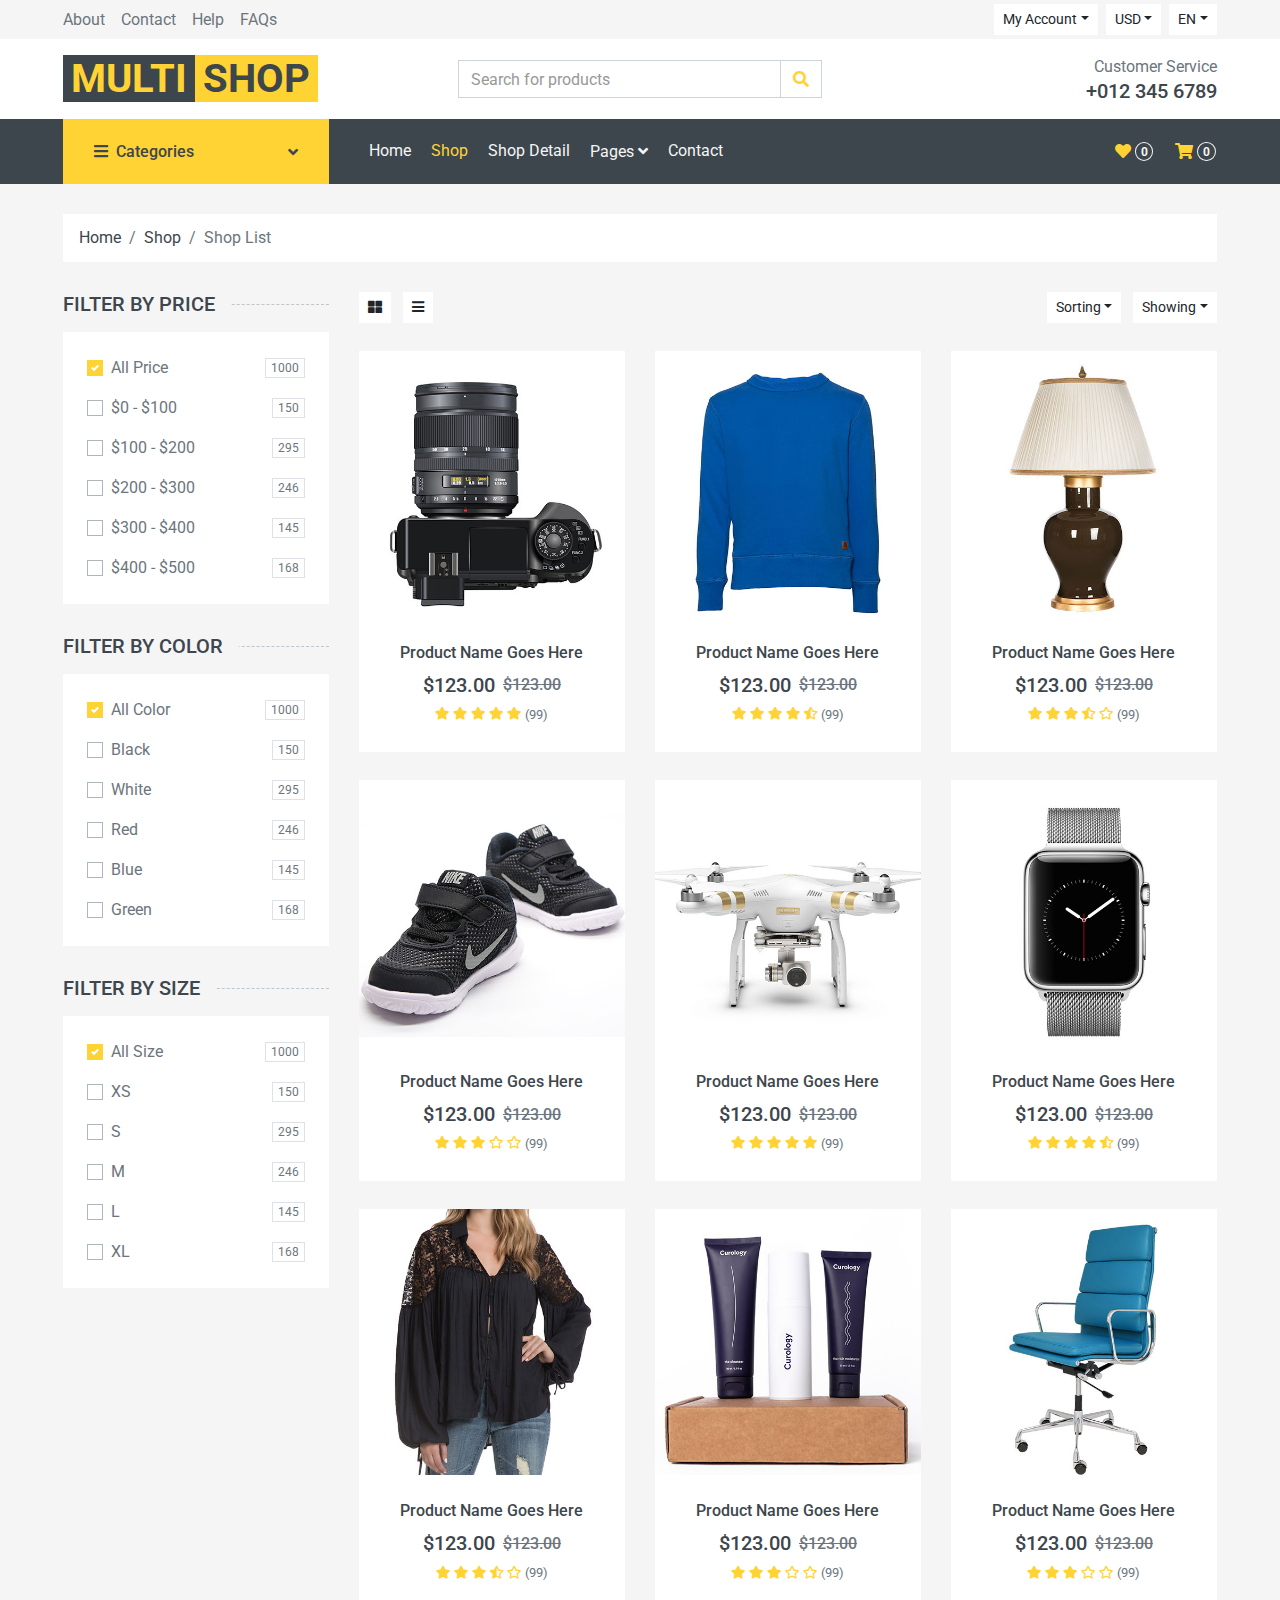
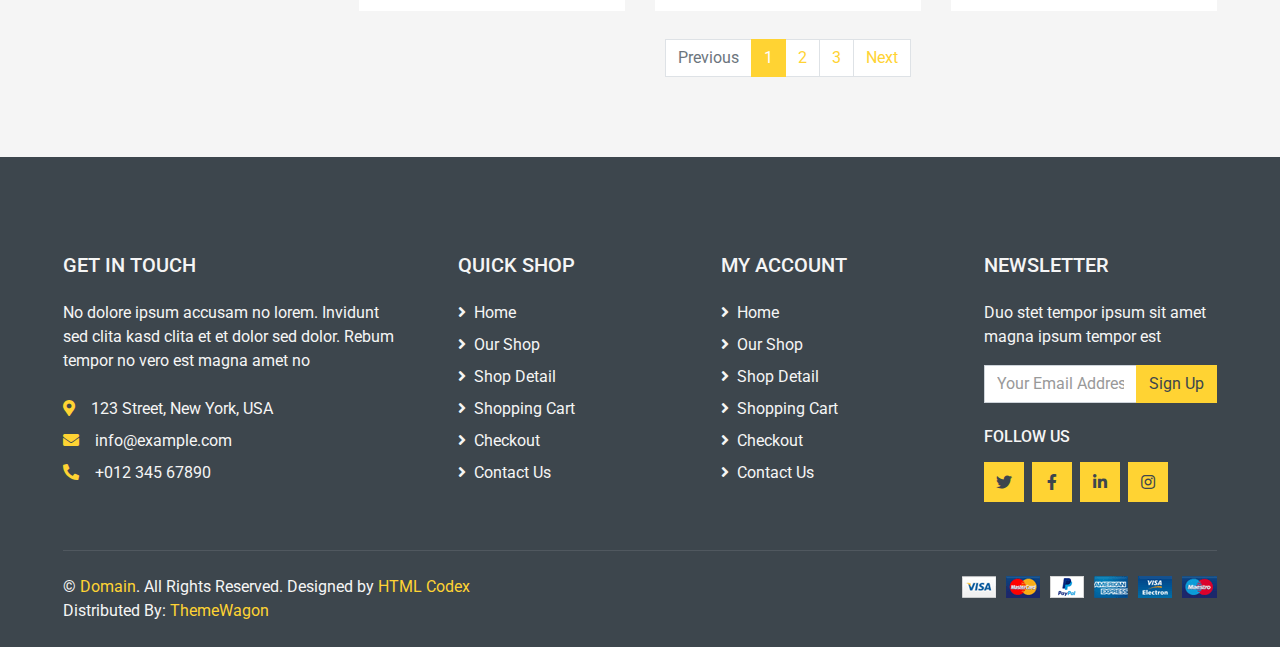
<file: multishop-1.0.0/shop.html>
<!DOCTYPE html>
<html lang="en">

<head>
    <meta charset="utf-8">
    <title>MultiShop - Online Shop Website Template</title>
    <meta content="width=device-width, initial-scale=1.0" name="viewport">
    <meta content="Free HTML Templates" name="keywords">
    <meta content="Free HTML Templates" name="description">

    <!-- Favicon -->
    <link href="img/favicon.ico" rel="icon">

    <!-- Google Web Fonts -->
    <link rel="preconnect" href="https://fonts.gstatic.com">
    <link href="https://fonts.googleapis.com/css2?family=Roboto:wght@400;500;700&display=swap" rel="stylesheet">  

    <!-- Font Awesome -->
    <link href="https://cdnjs.cloudflare.com/ajax/libs/font-awesome/5.10.0/css/all.min.css" rel="stylesheet">

    <!-- Libraries Stylesheet -->
    <link href="lib/animate/animate.min.css" rel="stylesheet">
    <link href="lib/owlcarousel/assets/owl.carousel.min.css" rel="stylesheet">

    <!-- Customized Bootstrap Stylesheet -->
    <link href="css/style.css" rel="stylesheet">
</head>

<body>
    <!-- Topbar Start -->
    <div class="container-fluid">
        <div class="row bg-secondary py-1 px-xl-5">
            <div class="col-lg-6 d-none d-lg-block">
                <div class="d-inline-flex align-items-center h-100">
                    <a class="text-body mr-3" href="">About</a>
                    <a class="text-body mr-3" href="">Contact</a>
                    <a class="text-body mr-3" href="">Help</a>
                    <a class="text-body mr-3" href="">FAQs</a>
                </div>
            </div>
            <div class="col-lg-6 text-center text-lg-right">
                <div class="d-inline-flex align-items-center">
                    <div class="btn-group">
                        <button type="button" class="btn btn-sm btn-light dropdown-toggle" data-toggle="dropdown">My Account</button>
                        <div class="dropdown-menu dropdown-menu-right">
                            <button class="dropdown-item" type="button">Sign in</button>
                            <button class="dropdown-item" type="button">Sign up</button>
                        </div>
                    </div>
                    <div class="btn-group mx-2">
                        <button type="button" class="btn btn-sm btn-light dropdown-toggle" data-toggle="dropdown">USD</button>
                        <div class="dropdown-menu dropdown-menu-right">
                            <button class="dropdown-item" type="button">EUR</button>
                            <button class="dropdown-item" type="button">GBP</button>
                            <button class="dropdown-item" type="button">CAD</button>
                        </div>
                    </div>
                    <div class="btn-group">
                        <button type="button" class="btn btn-sm btn-light dropdown-toggle" data-toggle="dropdown">EN</button>
                        <div class="dropdown-menu dropdown-menu-right">
                            <button class="dropdown-item" type="button">FR</button>
                            <button class="dropdown-item" type="button">AR</button>
                            <button class="dropdown-item" type="button">RU</button>
                        </div>
                    </div>
                </div>
                <div class="d-inline-flex align-items-center d-block d-lg-none">
                    <a href="" class="btn px-0 ml-2">
                        <i class="fas fa-heart text-dark"></i>
                        <span class="badge text-dark border border-dark rounded-circle" style="padding-bottom: 2px;">0</span>
                    </a>
                    <a href="" class="btn px-0 ml-2">
                        <i class="fas fa-shopping-cart text-dark"></i>
                        <span class="badge text-dark border border-dark rounded-circle" style="padding-bottom: 2px;">0</span>
                    </a>
                </div>
            </div>
        </div>
        <div class="row align-items-center bg-light py-3 px-xl-5 d-none d-lg-flex">
            <div class="col-lg-4">
                <a href="" class="text-decoration-none">
                    <span class="h1 text-uppercase text-primary bg-dark px-2">Multi</span>
                    <span class="h1 text-uppercase text-dark bg-primary px-2 ml-n1">Shop</span>
                </a>
            </div>
            <div class="col-lg-4 col-6 text-left">
                <form action="">
                    <div class="input-group">
                        <input type="text" class="form-control" placeholder="Search for products">
                        <div class="input-group-append">
                            <span class="input-group-text bg-transparent text-primary">
                                <i class="fa fa-search"></i>
                            </span>
                        </div>
                    </div>
                </form>
            </div>
            <div class="col-lg-4 col-6 text-right">
                <p class="m-0">Customer Service</p>
                <h5 class="m-0">+012 345 6789</h5>
            </div>
        </div>
    </div>
    <!-- Topbar End -->


    <!-- Navbar Start -->
    <div class="container-fluid bg-dark mb-30">
        <div class="row px-xl-5">
            <div class="col-lg-3 d-none d-lg-block">
                <a class="btn d-flex align-items-center justify-content-between bg-primary w-100" data-toggle="collapse" href="#navbar-vertical" style="height: 65px; padding: 0 30px;">
                    <h6 class="text-dark m-0"><i class="fa fa-bars mr-2"></i>Categories</h6>
                    <i class="fa fa-angle-down text-dark"></i>
                </a>
                <nav class="collapse position-absolute navbar navbar-vertical navbar-light align-items-start p-0 bg-light" id="navbar-vertical" style="width: calc(100% - 30px); z-index: 999;">
                    <div class="navbar-nav w-100">
                        <div class="nav-item dropdown dropright">
                            <a href="#" class="nav-link dropdown-toggle" data-toggle="dropdown">Dresses <i class="fa fa-angle-right float-right mt-1"></i></a>
                            <div class="dropdown-menu position-absolute rounded-0 border-0 m-0">
                                <a href="" class="dropdown-item">Men's Dresses</a>
                                <a href="" class="dropdown-item">Women's Dresses</a>
                                <a href="" class="dropdown-item">Baby's Dresses</a>
                            </div>
                        </div>
                        <a href="" class="nav-item nav-link">Shirts</a>
                        <a href="" class="nav-item nav-link">Jeans</a>
                        <a href="" class="nav-item nav-link">Swimwear</a>
                        <a href="" class="nav-item nav-link">Sleepwear</a>
                        <a href="" class="nav-item nav-link">Sportswear</a>
                        <a href="" class="nav-item nav-link">Jumpsuits</a>
                        <a href="" class="nav-item nav-link">Blazers</a>
                        <a href="" class="nav-item nav-link">Jackets</a>
                        <a href="" class="nav-item nav-link">Shoes</a>
                    </div>
                </nav>
            </div>
            <div class="col-lg-9">
                <nav class="navbar navbar-expand-lg bg-dark navbar-dark py-3 py-lg-0 px-0">
                    <a href="" class="text-decoration-none d-block d-lg-none">
                        <span class="h1 text-uppercase text-dark bg-light px-2">Multi</span>
                        <span class="h1 text-uppercase text-light bg-primary px-2 ml-n1">Shop</span>
                    </a>
                    <button type="button" class="navbar-toggler" data-toggle="collapse" data-target="#navbarCollapse">
                        <span class="navbar-toggler-icon"></span>
                    </button>
                    <div class="collapse navbar-collapse justify-content-between" id="navbarCollapse">
                        <div class="navbar-nav mr-auto py-0">
                            <a href="index.html" class="nav-item nav-link">Home</a>
                            <a href="shop.html" class="nav-item nav-link active">Shop</a>
                            <a href="detail.html" class="nav-item nav-link">Shop Detail</a>
                            <div class="nav-item dropdown">
                                <a href="#" class="nav-link dropdown-toggle" data-toggle="dropdown">Pages <i class="fa fa-angle-down mt-1"></i></a>
                                <div class="dropdown-menu bg-primary rounded-0 border-0 m-0">
                                    <a href="cart.html" class="dropdown-item">Shopping Cart</a>
                                    <a href="checkout.html" class="dropdown-item">Checkout</a>
                                </div>
                            </div>
                            <a href="contact.html" class="nav-item nav-link">Contact</a>
                        </div>
                        <div class="navbar-nav ml-auto py-0 d-none d-lg-block">
                            <a href="" class="btn px-0">
                                <i class="fas fa-heart text-primary"></i>
                                <span class="badge text-secondary border border-secondary rounded-circle" style="padding-bottom: 2px;">0</span>
                            </a>
                            <a href="" class="btn px-0 ml-3">
                                <i class="fas fa-shopping-cart text-primary"></i>
                                <span class="badge text-secondary border border-secondary rounded-circle" style="padding-bottom: 2px;">0</span>
                            </a>
                        </div>
                    </div>
                </nav>
            </div>
        </div>
    </div>
    <!-- Navbar End -->


    <!-- Breadcrumb Start -->
    <div class="container-fluid">
        <div class="row px-xl-5">
            <div class="col-12">
                <nav class="breadcrumb bg-light mb-30">
                    <a class="breadcrumb-item text-dark" href="#">Home</a>
                    <a class="breadcrumb-item text-dark" href="#">Shop</a>
                    <span class="breadcrumb-item active">Shop List</span>
                </nav>
            </div>
        </div>
    </div>
    <!-- Breadcrumb End -->


    <!-- Shop Start -->
    <div class="container-fluid">
        <div class="row px-xl-5">
            <!-- Shop Sidebar Start -->
            <div class="col-lg-3 col-md-4">
                <!-- Price Start -->
                <h5 class="section-title position-relative text-uppercase mb-3"><span class="bg-secondary pr-3">Filter by price</span></h5>
                <div class="bg-light p-4 mb-30">
                    <form>
                        <div class="custom-control custom-checkbox d-flex align-items-center justify-content-between mb-3">
                            <input type="checkbox" class="custom-control-input" checked id="price-all">
                            <label class="custom-control-label" for="price-all">All Price</label>
                            <span class="badge border font-weight-normal">1000</span>
                        </div>
                        <div class="custom-control custom-checkbox d-flex align-items-center justify-content-between mb-3">
                            <input type="checkbox" class="custom-control-input" id="price-1">
                            <label class="custom-control-label" for="price-1">$0 - $100</label>
                            <span class="badge border font-weight-normal">150</span>
                        </div>
                        <div class="custom-control custom-checkbox d-flex align-items-center justify-content-between mb-3">
                            <input type="checkbox" class="custom-control-input" id="price-2">
                            <label class="custom-control-label" for="price-2">$100 - $200</label>
                            <span class="badge border font-weight-normal">295</span>
                        </div>
                        <div class="custom-control custom-checkbox d-flex align-items-center justify-content-between mb-3">
                            <input type="checkbox" class="custom-control-input" id="price-3">
                            <label class="custom-control-label" for="price-3">$200 - $300</label>
                            <span class="badge border font-weight-normal">246</span>
                        </div>
                        <div class="custom-control custom-checkbox d-flex align-items-center justify-content-between mb-3">
                            <input type="checkbox" class="custom-control-input" id="price-4">
                            <label class="custom-control-label" for="price-4">$300 - $400</label>
                            <span class="badge border font-weight-normal">145</span>
                        </div>
                        <div class="custom-control custom-checkbox d-flex align-items-center justify-content-between">
                            <input type="checkbox" class="custom-control-input" id="price-5">
                            <label class="custom-control-label" for="price-5">$400 - $500</label>
                            <span class="badge border font-weight-normal">168</span>
                        </div>
                    </form>
                </div>
                <!-- Price End -->
                
                <!-- Color Start -->
                <h5 class="section-title position-relative text-uppercase mb-3"><span class="bg-secondary pr-3">Filter by color</span></h5>
                <div class="bg-light p-4 mb-30">
                    <form>
                        <div class="custom-control custom-checkbox d-flex align-items-center justify-content-between mb-3">
                            <input type="checkbox" class="custom-control-input" checked id="color-all">
                            <label class="custom-control-label" for="price-all">All Color</label>
                            <span class="badge border font-weight-normal">1000</span>
                        </div>
                        <div class="custom-control custom-checkbox d-flex align-items-center justify-content-between mb-3">
                            <input type="checkbox" class="custom-control-input" id="color-1">
                            <label class="custom-control-label" for="color-1">Black</label>
                            <span class="badge border font-weight-normal">150</span>
                        </div>
                        <div class="custom-control custom-checkbox d-flex align-items-center justify-content-between mb-3">
                            <input type="checkbox" class="custom-control-input" id="color-2">
                            <label class="custom-control-label" for="color-2">White</label>
                            <span class="badge border font-weight-normal">295</span>
                        </div>
                        <div class="custom-control custom-checkbox d-flex align-items-center justify-content-between mb-3">
                            <input type="checkbox" class="custom-control-input" id="color-3">
                            <label class="custom-control-label" for="color-3">Red</label>
                            <span class="badge border font-weight-normal">246</span>
                        </div>
                        <div class="custom-control custom-checkbox d-flex align-items-center justify-content-between mb-3">
                            <input type="checkbox" class="custom-control-input" id="color-4">
                            <label class="custom-control-label" for="color-4">Blue</label>
                            <span class="badge border font-weight-normal">145</span>
                        </div>
                        <div class="custom-control custom-checkbox d-flex align-items-center justify-content-between">
                            <input type="checkbox" class="custom-control-input" id="color-5">
                            <label class="custom-control-label" for="color-5">Green</label>
                            <span class="badge border font-weight-normal">168</span>
                        </div>
                    </form>
                </div>
                <!-- Color End -->

                <!-- Size Start -->
                <h5 class="section-title position-relative text-uppercase mb-3"><span class="bg-secondary pr-3">Filter by size</span></h5>
                <div class="bg-light p-4 mb-30">
                    <form>
                        <div class="custom-control custom-checkbox d-flex align-items-center justify-content-between mb-3">
                            <input type="checkbox" class="custom-control-input" checked id="size-all">
                            <label class="custom-control-label" for="size-all">All Size</label>
                            <span class="badge border font-weight-normal">1000</span>
                        </div>
                        <div class="custom-control custom-checkbox d-flex align-items-center justify-content-between mb-3">
                            <input type="checkbox" class="custom-control-input" id="size-1">
                            <label class="custom-control-label" for="size-1">XS</label>
                            <span class="badge border font-weight-normal">150</span>
                        </div>
                        <div class="custom-control custom-checkbox d-flex align-items-center justify-content-between mb-3">
                            <input type="checkbox" class="custom-control-input" id="size-2">
                            <label class="custom-control-label" for="size-2">S</label>
                            <span class="badge border font-weight-normal">295</span>
                        </div>
                        <div class="custom-control custom-checkbox d-flex align-items-center justify-content-between mb-3">
                            <input type="checkbox" class="custom-control-input" id="size-3">
                            <label class="custom-control-label" for="size-3">M</label>
                            <span class="badge border font-weight-normal">246</span>
                        </div>
                        <div class="custom-control custom-checkbox d-flex align-items-center justify-content-between mb-3">
                            <input type="checkbox" class="custom-control-input" id="size-4">
                            <label class="custom-control-label" for="size-4">L</label>
                            <span class="badge border font-weight-normal">145</span>
                        </div>
                        <div class="custom-control custom-checkbox d-flex align-items-center justify-content-between">
                            <input type="checkbox" class="custom-control-input" id="size-5">
                            <label class="custom-control-label" for="size-5">XL</label>
                            <span class="badge border font-weight-normal">168</span>
                        </div>
                    </form>
                </div>
                <!-- Size End -->
            </div>
            <!-- Shop Sidebar End -->


            <!-- Shop Product Start -->
            <div class="col-lg-9 col-md-8">
                <div class="row pb-3">
                    <div class="col-12 pb-1">
                        <div class="d-flex align-items-center justify-content-between mb-4">
                            <div>
                                <button class="btn btn-sm btn-light"><i class="fa fa-th-large"></i></button>
                                <button class="btn btn-sm btn-light ml-2"><i class="fa fa-bars"></i></button>
                            </div>
                            <div class="ml-2">
                                <div class="btn-group">
                                    <button type="button" class="btn btn-sm btn-light dropdown-toggle" data-toggle="dropdown">Sorting</button>
                                    <div class="dropdown-menu dropdown-menu-right">
                                        <a class="dropdown-item" href="#">Latest</a>
                                        <a class="dropdown-item" href="#">Popularity</a>
                                        <a class="dropdown-item" href="#">Best Rating</a>
                                    </div>
                                </div>
                                <div class="btn-group ml-2">
                                    <button type="button" class="btn btn-sm btn-light dropdown-toggle" data-toggle="dropdown">Showing</button>
                                    <div class="dropdown-menu dropdown-menu-right">
                                        <a class="dropdown-item" href="#">10</a>
                                        <a class="dropdown-item" href="#">20</a>
                                        <a class="dropdown-item" href="#">30</a>
                                    </div>
                                </div>
                            </div>
                        </div>
                    </div>
                    <div class="col-lg-4 col-md-6 col-sm-6 pb-1">
                        <div class="product-item bg-light mb-4">
                            <div class="product-img position-relative overflow-hidden">
                                <img class="img-fluid w-100" src="img/product-1.jpg" alt="">
                                <div class="product-action">
                                    <a class="btn btn-outline-dark btn-square" href=""><i class="fa fa-shopping-cart"></i></a>
                                    <a class="btn btn-outline-dark btn-square" href=""><i class="far fa-heart"></i></a>
                                    <a class="btn btn-outline-dark btn-square" href=""><i class="fa fa-sync-alt"></i></a>
                                    <a class="btn btn-outline-dark btn-square" href=""><i class="fa fa-search"></i></a>
                                </div>
                            </div>
                            <div class="text-center py-4">
                                <a class="h6 text-decoration-none text-truncate" href="">Product Name Goes Here</a>
                                <div class="d-flex align-items-center justify-content-center mt-2">
                                    <h5>$123.00</h5><h6 class="text-muted ml-2"><del>$123.00</del></h6>
                                </div>
                                <div class="d-flex align-items-center justify-content-center mb-1">
                                    <small class="fa fa-star text-primary mr-1"></small>
                                    <small class="fa fa-star text-primary mr-1"></small>
                                    <small class="fa fa-star text-primary mr-1"></small>
                                    <small class="fa fa-star text-primary mr-1"></small>
                                    <small class="fa fa-star text-primary mr-1"></small>
                                    <small>(99)</small>
                                </div>
                            </div>
                        </div>
                    </div>
                    <div class="col-lg-4 col-md-6 col-sm-6 pb-1">
                        <div class="product-item bg-light mb-4">
                            <div class="product-img position-relative overflow-hidden">
                                <img class="img-fluid w-100" src="img/product-2.jpg" alt="">
                                <div class="product-action">
                                    <a class="btn btn-outline-dark btn-square" href=""><i class="fa fa-shopping-cart"></i></a>
                                    <a class="btn btn-outline-dark btn-square" href=""><i class="far fa-heart"></i></a>
                                    <a class="btn btn-outline-dark btn-square" href=""><i class="fa fa-sync-alt"></i></a>
                                    <a class="btn btn-outline-dark btn-square" href=""><i class="fa fa-search"></i></a>
                                </div>
                            </div>
                            <div class="text-center py-4">
                                <a class="h6 text-decoration-none text-truncate" href="">Product Name Goes Here</a>
                                <div class="d-flex align-items-center justify-content-center mt-2">
                                    <h5>$123.00</h5><h6 class="text-muted ml-2"><del>$123.00</del></h6>
                                </div>
                                <div class="d-flex align-items-center justify-content-center mb-1">
                                    <small class="fa fa-star text-primary mr-1"></small>
                                    <small class="fa fa-star text-primary mr-1"></small>
                                    <small class="fa fa-star text-primary mr-1"></small>
                                    <small class="fa fa-star text-primary mr-1"></small>
                                    <small class="fa fa-star-half-alt text-primary mr-1"></small>
                                    <small>(99)</small>
                                </div>
                            </div>
                        </div>
                    </div>
                    <div class="col-lg-4 col-md-6 col-sm-6 pb-1">
                        <div class="product-item bg-light mb-4">
                            <div class="product-img position-relative overflow-hidden">
                                <img class="img-fluid w-100" src="img/product-3.jpg" alt="">
                                <div class="product-action">
                                    <a class="btn btn-outline-dark btn-square" href=""><i class="fa fa-shopping-cart"></i></a>
                                    <a class="btn btn-outline-dark btn-square" href=""><i class="far fa-heart"></i></a>
                                    <a class="btn btn-outline-dark btn-square" href=""><i class="fa fa-sync-alt"></i></a>
                                    <a class="btn btn-outline-dark btn-square" href=""><i class="fa fa-search"></i></a>
                                </div>
                            </div>
                            <div class="text-center py-4">
                                <a class="h6 text-decoration-none text-truncate" href="">Product Name Goes Here</a>
                                <div class="d-flex align-items-center justify-content-center mt-2">
                                    <h5>$123.00</h5><h6 class="text-muted ml-2"><del>$123.00</del></h6>
                                </div>
                                <div class="d-flex align-items-center justify-content-center mb-1">
                                    <small class="fa fa-star text-primary mr-1"></small>
                                    <small class="fa fa-star text-primary mr-1"></small>
                                    <small class="fa fa-star text-primary mr-1"></small>
                                    <small class="fa fa-star-half-alt text-primary mr-1"></small>
                                    <small class="far fa-star text-primary mr-1"></small>
                                    <small>(99)</small>
                                </div>
                            </div>
                        </div>
                    </div>
                    <div class="col-lg-4 col-md-6 col-sm-6 pb-1">
                        <div class="product-item bg-light mb-4">
                            <div class="product-img position-relative overflow-hidden">
                                <img class="img-fluid w-100" src="img/product-4.jpg" alt="">
                                <div class="product-action">
                                    <a class="btn btn-outline-dark btn-square" href=""><i class="fa fa-shopping-cart"></i></a>
                                    <a class="btn btn-outline-dark btn-square" href=""><i class="far fa-heart"></i></a>
                                    <a class="btn btn-outline-dark btn-square" href=""><i class="fa fa-sync-alt"></i></a>
                                    <a class="btn btn-outline-dark btn-square" href=""><i class="fa fa-search"></i></a>
                                </div>
                            </div>
                            <div class="text-center py-4">
                                <a class="h6 text-decoration-none text-truncate" href="">Product Name Goes Here</a>
                                <div class="d-flex align-items-center justify-content-center mt-2">
                                    <h5>$123.00</h5><h6 class="text-muted ml-2"><del>$123.00</del></h6>
                                </div>
                                <div class="d-flex align-items-center justify-content-center mb-1">
                                    <small class="fa fa-star text-primary mr-1"></small>
                                    <small class="fa fa-star text-primary mr-1"></small>
                                    <small class="fa fa-star text-primary mr-1"></small>
                                    <small class="far fa-star text-primary mr-1"></small>
                                    <small class="far fa-star text-primary mr-1"></small>
                                    <small>(99)</small>
                                </div>
                            </div>
                        </div>
                    </div>
                    <div class="col-lg-4 col-md-6 col-sm-6 pb-1">
                        <div class="product-item bg-light mb-4">
                            <div class="product-img position-relative overflow-hidden">
                                <img class="img-fluid w-100" src="img/product-5.jpg" alt="">
                                <div class="product-action">
                                    <a class="btn btn-outline-dark btn-square" href=""><i class="fa fa-shopping-cart"></i></a>
                                    <a class="btn btn-outline-dark btn-square" href=""><i class="far fa-heart"></i></a>
                                    <a class="btn btn-outline-dark btn-square" href=""><i class="fa fa-sync-alt"></i></a>
                                    <a class="btn btn-outline-dark btn-square" href=""><i class="fa fa-search"></i></a>
                                </div>
                            </div>
                            <div class="text-center py-4">
                                <a class="h6 text-decoration-none text-truncate" href="">Product Name Goes Here</a>
                                <div class="d-flex align-items-center justify-content-center mt-2">
                                    <h5>$123.00</h5><h6 class="text-muted ml-2"><del>$123.00</del></h6>
                                </div>
                                <div class="d-flex align-items-center justify-content-center mb-1">
                                    <small class="fa fa-star text-primary mr-1"></small>
                                    <small class="fa fa-star text-primary mr-1"></small>
                                    <small class="fa fa-star text-primary mr-1"></small>
                                    <small class="fa fa-star text-primary mr-1"></small>
                                    <small class="fa fa-star text-primary mr-1"></small>
                                    <small>(99)</small>
                                </div>
                            </div>
                        </div>
                    </div>
                    <div class="col-lg-4 col-md-6 col-sm-6 pb-1">
                        <div class="product-item bg-light mb-4">
                            <div class="product-img position-relative overflow-hidden">
                                <img class="img-fluid w-100" src="img/product-6.jpg" alt="">
                                <div class="product-action">
                                    <a class="btn btn-outline-dark btn-square" href=""><i class="fa fa-shopping-cart"></i></a>
                                    <a class="btn btn-outline-dark btn-square" href=""><i class="far fa-heart"></i></a>
                                    <a class="btn btn-outline-dark btn-square" href=""><i class="fa fa-sync-alt"></i></a>
                                    <a class="btn btn-outline-dark btn-square" href=""><i class="fa fa-search"></i></a>
                                </div>
                            </div>
                            <div class="text-center py-4">
                                <a class="h6 text-decoration-none text-truncate" href="">Product Name Goes Here</a>
                                <div class="d-flex align-items-center justify-content-center mt-2">
                                    <h5>$123.00</h5><h6 class="text-muted ml-2"><del>$123.00</del></h6>
                                </div>
                                <div class="d-flex align-items-center justify-content-center mb-1">
                                    <small class="fa fa-star text-primary mr-1"></small>
                                    <small class="fa fa-star text-primary mr-1"></small>
                                    <small class="fa fa-star text-primary mr-1"></small>
                                    <small class="fa fa-star text-primary mr-1"></small>
                                    <small class="fa fa-star-half-alt text-primary mr-1"></small>
                                    <small>(99)</small>
                                </div>
                            </div>
                        </div>
                    </div>
                    <div class="col-lg-4 col-md-6 col-sm-6 pb-1">
                        <div class="product-item bg-light mb-4">
                            <div class="product-img position-relative overflow-hidden">
                                <img class="img-fluid w-100" src="img/product-7.jpg" alt="">
                                <div class="product-action">
                                    <a class="btn btn-outline-dark btn-square" href=""><i class="fa fa-shopping-cart"></i></a>
                                    <a class="btn btn-outline-dark btn-square" href=""><i class="far fa-heart"></i></a>
                                    <a class="btn btn-outline-dark btn-square" href=""><i class="fa fa-sync-alt"></i></a>
                                    <a class="btn btn-outline-dark btn-square" href=""><i class="fa fa-search"></i></a>
                                </div>
                            </div>
                            <div class="text-center py-4">
                                <a class="h6 text-decoration-none text-truncate" href="">Product Name Goes Here</a>
                                <div class="d-flex align-items-center justify-content-center mt-2">
                                    <h5>$123.00</h5><h6 class="text-muted ml-2"><del>$123.00</del></h6>
                                </div>
                                <div class="d-flex align-items-center justify-content-center mb-1">
                                    <small class="fa fa-star text-primary mr-1"></small>
                                    <small class="fa fa-star text-primary mr-1"></small>
                                    <small class="fa fa-star text-primary mr-1"></small>
                                    <small class="fa fa-star-half-alt text-primary mr-1"></small>
                                    <small class="far fa-star text-primary mr-1"></small>
                                    <small>(99)</small>
                                </div>
                            </div>
                        </div>
                    </div>
                    <div class="col-lg-4 col-md-6 col-sm-6 pb-1">
                        <div class="product-item bg-light mb-4">
                            <div class="product-img position-relative overflow-hidden">
                                <img class="img-fluid w-100" src="img/product-8.jpg" alt="">
                                <div class="product-action">
                                    <a class="btn btn-outline-dark btn-square" href=""><i class="fa fa-shopping-cart"></i></a>
                                    <a class="btn btn-outline-dark btn-square" href=""><i class="far fa-heart"></i></a>
                                    <a class="btn btn-outline-dark btn-square" href=""><i class="fa fa-sync-alt"></i></a>
                                    <a class="btn btn-outline-dark btn-square" href=""><i class="fa fa-search"></i></a>
                                </div>
                            </div>
                            <div class="text-center py-4">
                                <a class="h6 text-decoration-none text-truncate" href="">Product Name Goes Here</a>
                                <div class="d-flex align-items-center justify-content-center mt-2">
                                    <h5>$123.00</h5><h6 class="text-muted ml-2"><del>$123.00</del></h6>
                                </div>
                                <div class="d-flex align-items-center justify-content-center mb-1">
                                    <small class="fa fa-star text-primary mr-1"></small>
                                    <small class="fa fa-star text-primary mr-1"></small>
                                    <small class="fa fa-star text-primary mr-1"></small>
                                    <small class="far fa-star text-primary mr-1"></small>
                                    <small class="far fa-star text-primary mr-1"></small>
                                    <small>(99)</small>
                                </div>
                            </div>
                        </div>
                    </div>
                    <div class="col-lg-4 col-md-6 col-sm-6 pb-1">
                        <div class="product-item bg-light mb-4">
                            <div class="product-img position-relative overflow-hidden">
                                <img class="img-fluid w-100" src="img/product-9.jpg" alt="">
                                <div class="product-action">
                                    <a class="btn btn-outline-dark btn-square" href=""><i class="fa fa-shopping-cart"></i></a>
                                    <a class="btn btn-outline-dark btn-square" href=""><i class="far fa-heart"></i></a>
                                    <a class="btn btn-outline-dark btn-square" href=""><i class="fa fa-sync-alt"></i></a>
                                    <a class="btn btn-outline-dark btn-square" href=""><i class="fa fa-search"></i></a>
                                </div>
                            </div>
                            <div class="text-center py-4">
                                <a class="h6 text-decoration-none text-truncate" href="">Product Name Goes Here</a>
                                <div class="d-flex align-items-center justify-content-center mt-2">
                                    <h5>$123.00</h5><h6 class="text-muted ml-2"><del>$123.00</del></h6>
                                </div>
                                <div class="d-flex align-items-center justify-content-center mb-1">
                                    <small class="fa fa-star text-primary mr-1"></small>
                                    <small class="fa fa-star text-primary mr-1"></small>
                                    <small class="fa fa-star text-primary mr-1"></small>
                                    <small class="far fa-star text-primary mr-1"></small>
                                    <small class="far fa-star text-primary mr-1"></small>
                                    <small>(99)</small>
                                </div>
                            </div>
                        </div>
                    </div>
                    <div class="col-12">
                        <nav>
                          <ul class="pagination justify-content-center">
                            <li class="page-item disabled"><a class="page-link" href="#">Previous</span></a></li>
                            <li class="page-item active"><a class="page-link" href="#">1</a></li>
                            <li class="page-item"><a class="page-link" href="#">2</a></li>
                            <li class="page-item"><a class="page-link" href="#">3</a></li>
                            <li class="page-item"><a class="page-link" href="#">Next</a></li>
                          </ul>
                        </nav>
                    </div>
                </div>
            </div>
            <!-- Shop Product End -->
        </div>
    </div>
    <!-- Shop End -->


    <!-- Footer Start -->
    <div class="container-fluid bg-dark text-secondary mt-5 pt-5">
        <div class="row px-xl-5 pt-5">
            <div class="col-lg-4 col-md-12 mb-5 pr-3 pr-xl-5">
                <h5 class="text-secondary text-uppercase mb-4">Get In Touch</h5>
                <p class="mb-4">No dolore ipsum accusam no lorem. Invidunt sed clita kasd clita et et dolor sed dolor. Rebum tempor no vero est magna amet no</p>
                <p class="mb-2"><i class="fa fa-map-marker-alt text-primary mr-3"></i>123 Street, New York, USA</p>
                <p class="mb-2"><i class="fa fa-envelope text-primary mr-3"></i>info@example.com</p>
                <p class="mb-0"><i class="fa fa-phone-alt text-primary mr-3"></i>+012 345 67890</p>
            </div>
            <div class="col-lg-8 col-md-12">
                <div class="row">
                    <div class="col-md-4 mb-5">
                        <h5 class="text-secondary text-uppercase mb-4">Quick Shop</h5>
                        <div class="d-flex flex-column justify-content-start">
                            <a class="text-secondary mb-2" href="#"><i class="fa fa-angle-right mr-2"></i>Home</a>
                            <a class="text-secondary mb-2" href="#"><i class="fa fa-angle-right mr-2"></i>Our Shop</a>
                            <a class="text-secondary mb-2" href="#"><i class="fa fa-angle-right mr-2"></i>Shop Detail</a>
                            <a class="text-secondary mb-2" href="#"><i class="fa fa-angle-right mr-2"></i>Shopping Cart</a>
                            <a class="text-secondary mb-2" href="#"><i class="fa fa-angle-right mr-2"></i>Checkout</a>
                            <a class="text-secondary" href="#"><i class="fa fa-angle-right mr-2"></i>Contact Us</a>
                        </div>
                    </div>
                    <div class="col-md-4 mb-5">
                        <h5 class="text-secondary text-uppercase mb-4">My Account</h5>
                        <div class="d-flex flex-column justify-content-start">
                            <a class="text-secondary mb-2" href="#"><i class="fa fa-angle-right mr-2"></i>Home</a>
                            <a class="text-secondary mb-2" href="#"><i class="fa fa-angle-right mr-2"></i>Our Shop</a>
                            <a class="text-secondary mb-2" href="#"><i class="fa fa-angle-right mr-2"></i>Shop Detail</a>
                            <a class="text-secondary mb-2" href="#"><i class="fa fa-angle-right mr-2"></i>Shopping Cart</a>
                            <a class="text-secondary mb-2" href="#"><i class="fa fa-angle-right mr-2"></i>Checkout</a>
                            <a class="text-secondary" href="#"><i class="fa fa-angle-right mr-2"></i>Contact Us</a>
                        </div>
                    </div>
                    <div class="col-md-4 mb-5">
                        <h5 class="text-secondary text-uppercase mb-4">Newsletter</h5>
                        <p>Duo stet tempor ipsum sit amet magna ipsum tempor est</p>
                        <form action="">
                            <div class="input-group">
                                <input type="text" class="form-control" placeholder="Your Email Address">
                                <div class="input-group-append">
                                    <button class="btn btn-primary">Sign Up</button>
                                </div>
                            </div>
                        </form>
                        <h6 class="text-secondary text-uppercase mt-4 mb-3">Follow Us</h6>
                        <div class="d-flex">
                            <a class="btn btn-primary btn-square mr-2" href="#"><i class="fab fa-twitter"></i></a>
                            <a class="btn btn-primary btn-square mr-2" href="#"><i class="fab fa-facebook-f"></i></a>
                            <a class="btn btn-primary btn-square mr-2" href="#"><i class="fab fa-linkedin-in"></i></a>
                            <a class="btn btn-primary btn-square" href="#"><i class="fab fa-instagram"></i></a>
                        </div>
                    </div>
                </div>
            </div>
        </div>
        <div class="row border-top mx-xl-5 py-4" style="border-color: rgba(256, 256, 256, .1) !important;">
            <div class="col-md-6 px-xl-0">
                <p class="mb-md-0 text-center text-md-left text-secondary">
                    &copy; <a class="text-primary" href="#">Domain</a>. All Rights Reserved. Designed
                    by
                    <a class="text-primary" href="https://htmlcodex.com">HTML Codex</a>
                    <br>Distributed By: <a href="https://themewagon.com" target="_blank">ThemeWagon</a>
                </p>
            </div>
            <div class="col-md-6 px-xl-0 text-center text-md-right">
                <img class="img-fluid" src="img/payments.png" alt="">
            </div>
        </div>
    </div>
    <!-- Footer End -->


    <!-- Back to Top -->
    <a href="#" class="btn btn-primary back-to-top"><i class="fa fa-angle-double-up"></i></a>


    <!-- JavaScript Libraries -->
    <script src="https://code.jquery.com/jquery-3.4.1.min.js"></script>
    <script src="https://stackpath.bootstrapcdn.com/bootstrap/4.4.1/js/bootstrap.bundle.min.js"></script>
    <script src="lib/easing/easing.min.js"></script>
    <script src="lib/owlcarousel/owl.carousel.min.js"></script>

    <!-- Contact Javascript File -->
    <script src="mail/jqBootstrapValidation.min.js"></script>
    <script src="mail/contact.js"></script>

    <!-- Template Javascript -->
    <script src="js/main.js"></script>
</body>

</html>
</file>
<file: multishop-1.0.0/css/style.css>
/******* Bootstrap Theming ********/
/*!
 * Bootstrap v4.5.3 (https://getbootstrap.com/)
 * Copyright 2011-2020 The Bootstrap Authors
 * Copyright 2011-2020 Twitter, Inc.
 * Licensed under MIT (https://github.com/twbs/bootstrap/blob/main/LICENSE)
 */
:root {
  --blue: #007bff;
  --indigo: #6610f2;
  --purple: #6f42c1;
  --pink: #e83e8c;
  --red: #dc3545;
  --orange: #fd7e14;
  --yellow: #ffc107;
  --green: #28a745;
  --teal: #20c997;
  --cyan: #17a2b8;
  --white: #fff;
  --gray: #6c757d;
  --gray-dark: #343a40;
  --primary: #FFD333;
  --secondary: #F5F5F5;
  --success: #28a745;
  --info: #17a2b8;
  --warning: #ffc107;
  --danger: #dc3545;
  --light: #FFFFFF;
  --dark: #3D464D;
  --breakpoint-xs: 0;
  --breakpoint-sm: 576px;
  --breakpoint-md: 768px;
  --breakpoint-lg: 992px;
  --breakpoint-xl: 1200px;
  --font-family-sans-serif: "Roboto", sans-serif;
  --font-family-monospace: SFMono-Regular, Menlo, Monaco, Consolas, "Liberation Mono", "Courier New", monospace;
}

*,
*::before,
*::after {
  box-sizing: border-box;
}

html {
  font-family: sans-serif;
  line-height: 1.15;
  -webkit-text-size-adjust: 100%;
  -webkit-tap-highlight-color: rgba(0, 0, 0, 0);
}

article, aside, figcaption, figure, footer, header, hgroup, main, nav, section {
  display: block;
}

body {
  margin: 0;
  font-family: "Roboto", sans-serif;
  font-size: 1rem;
  font-weight: 400;
  line-height: 1.5;
  color: #6C757D;
  text-align: left;
  background-color: #F5F5F5;
}

[tabindex="-1"]:focus:not(:focus-visible) {
  outline: 0 !important;
}

hr {
  box-sizing: content-box;
  height: 0;
  overflow: visible;
}

h1, h2, h3, h4, h5, h6 {
  margin-top: 0;
  margin-bottom: 0.5rem;
}

p {
  margin-top: 0;
  margin-bottom: 1rem;
}

abbr[title],
abbr[data-original-title] {
  text-decoration: underline;
  text-decoration: underline dotted;
  cursor: help;
  border-bottom: 0;
  text-decoration-skip-ink: none;
}

address {
  margin-bottom: 1rem;
  font-style: normal;
  line-height: inherit;
}

ol,
ul,
dl {
  margin-top: 0;
  margin-bottom: 1rem;
}

ol ol,
ul ul,
ol ul,
ul ol {
  margin-bottom: 0;
}

dt {
  font-weight: 700;
}

dd {
  margin-bottom: .5rem;
  margin-left: 0;
}

blockquote {
  margin: 0 0 1rem;
}

b,
strong {
  font-weight: bolder;
}

small {
  font-size: 80%;
}

sub,
sup {
  position: relative;
  font-size: 75%;
  line-height: 0;
  vertical-align: baseline;
}

sub {
  bottom: -.25em;
}

sup {
  top: -.5em;
}

a {
  color: #FFD333;
  text-decoration: none;
  background-color: transparent;
}

a:hover {
  color: #e6b400;
  text-decoration: underline;
}

a:not([href]):not([class]) {
  color: inherit;
  text-decoration: none;
}

a:not([href]):not([class]):hover {
  color: inherit;
  text-decoration: none;
}

pre,
code,
kbd,
samp {
  font-family: SFMono-Regular, Menlo, Monaco, Consolas, "Liberation Mono", "Courier New", monospace;
  font-size: 1em;
}

pre {
  margin-top: 0;
  margin-bottom: 1rem;
  overflow: auto;
  -ms-overflow-style: scrollbar;
}

figure {
  margin: 0 0 1rem;
}

img {
  vertical-align: middle;
  border-style: none;
}

svg {
  overflow: hidden;
  vertical-align: middle;
}

table {
  border-collapse: collapse;
}

caption {
  padding-top: 0.75rem;
  padding-bottom: 0.75rem;
  color: #6c757d;
  text-align: left;
  caption-side: bottom;
}

th {
  text-align: inherit;
  text-align: -webkit-match-parent;
}

label {
  display: inline-block;
  margin-bottom: 0.5rem;
}

button {
  border-radius: 0;
}

button:focus {
  outline: 1px dotted;
  outline: 5px auto -webkit-focus-ring-color;
}

input,
button,
select,
optgroup,
textarea {
  margin: 0;
  font-family: inherit;
  font-size: inherit;
  line-height: inherit;
}

button,
input {
  overflow: visible;
}

button,
select {
  text-transform: none;
}

[role="button"] {
  cursor: pointer;
}

select {
  word-wrap: normal;
}

button,
[type="button"],
[type="reset"],
[type="submit"] {
  -webkit-appearance: button;
}

button:not(:disabled),
[type="button"]:not(:disabled),
[type="reset"]:not(:disabled),
[type="submit"]:not(:disabled) {
  cursor: pointer;
}

button::-moz-focus-inner,
[type="button"]::-moz-focus-inner,
[type="reset"]::-moz-focus-inner,
[type="submit"]::-moz-focus-inner {
  padding: 0;
  border-style: none;
}

input[type="radio"],
input[type="checkbox"] {
  box-sizing: border-box;
  padding: 0;
}

textarea {
  overflow: auto;
  resize: vertical;
}

fieldset {
  min-width: 0;
  padding: 0;
  margin: 0;
  border: 0;
}

legend {
  display: block;
  width: 100%;
  max-width: 100%;
  padding: 0;
  margin-bottom: .5rem;
  font-size: 1.5rem;
  line-height: inherit;
  color: inherit;
  white-space: normal;
}

@media (max-width: 1200px) {
  legend {
    font-size: calc(1.275rem + 0.3vw) ;
  }
}

progress {
  vertical-align: baseline;
}

[type="number"]::-webkit-inner-spin-button,
[type="number"]::-webkit-outer-spin-button {
  height: auto;
}

[type="search"] {
  outline-offset: -2px;
  -webkit-appearance: none;
}

[type="search"]::-webkit-search-decoration {
  -webkit-appearance: none;
}

::-webkit-file-upload-button {
  font: inherit;
  -webkit-appearance: button;
}

output {
  display: inline-block;
}

summary {
  display: list-item;
  cursor: pointer;
}

template {
  display: none;
}

[hidden] {
  display: none !important;
}

h1, h2, h3, h4, h5, h6,
.h1, .h2, .h3, .h4, .h5, .h6 {
  margin-bottom: 0.5rem;
  font-weight: 500;
  line-height: 1.2;
  color: #3D464D;
}

h1, .h1 {
  font-size: 2.5rem;
}

@media (max-width: 1200px) {
  h1, .h1 {
    font-size: calc(1.375rem + 1.5vw) ;
  }
}

h2, .h2 {
  font-size: 2rem;
}

@media (max-width: 1200px) {
  h2, .h2 {
    font-size: calc(1.325rem + 0.9vw) ;
  }
}

h3, .h3 {
  font-size: 1.75rem;
}

@media (max-width: 1200px) {
  h3, .h3 {
    font-size: calc(1.3rem + 0.6vw) ;
  }
}

h4, .h4 {
  font-size: 1.5rem;
}

@media (max-width: 1200px) {
  h4, .h4 {
    font-size: calc(1.275rem + 0.3vw) ;
  }
}

h5, .h5 {
  font-size: 1.25rem;
}

h6, .h6 {
  font-size: 1rem;
}

.lead {
  font-size: 1.25rem;
  font-weight: 300;
}

.display-1 {
  font-size: 6rem;
  font-weight: 300;
  line-height: 1.2;
}

@media (max-width: 1200px) {
  .display-1 {
    font-size: calc(1.725rem + 5.7vw) ;
  }
}

.display-2 {
  font-size: 5.5rem;
  font-weight: 300;
  line-height: 1.2;
}

@media (max-width: 1200px) {
  .display-2 {
    font-size: calc(1.675rem + 5.1vw) ;
  }
}

.display-3 {
  font-size: 4.5rem;
  font-weight: 300;
  line-height: 1.2;
}

@media (max-width: 1200px) {
  .display-3 {
    font-size: calc(1.575rem + 3.9vw) ;
  }
}

.display-4 {
  font-size: 3.5rem;
  font-weight: 300;
  line-height: 1.2;
}

@media (max-width: 1200px) {
  .display-4 {
    font-size: calc(1.475rem + 2.7vw) ;
  }
}

hr {
  margin-top: 1rem;
  margin-bottom: 1rem;
  border: 0;
  border-top: 1px solid rgba(0, 0, 0, 0.1);
}

small,
.small {
  font-size: 80%;
  font-weight: 400;
}

mark,
.mark {
  padding: 0.2em;
  background-color: #fcf8e3;
}

.list-unstyled {
  padding-left: 0;
  list-style: none;
}

.list-inline {
  padding-left: 0;
  list-style: none;
}

.list-inline-item {
  display: inline-block;
}

.list-inline-item:not(:last-child) {
  margin-right: 0.5rem;
}

.initialism {
  font-size: 90%;
  text-transform: uppercase;
}

.blockquote {
  margin-bottom: 1rem;
  font-size: 1.25rem;
}

.blockquote-footer {
  display: block;
  font-size: 80%;
  color: #6c757d;
}

.blockquote-footer::before {
  content: "\2014\00A0";
}

.img-fluid {
  max-width: 100%;
  height: auto;
}

.img-thumbnail {
  padding: 0.25rem;
  background-color: #F5F5F5;
  border: 1px solid #dee2e6;
  max-width: 100%;
  height: auto;
}

.figure {
  display: inline-block;
}

.figure-img {
  margin-bottom: 0.5rem;
  line-height: 1;
}

.figure-caption {
  font-size: 90%;
  color: #6c757d;
}

code {
  font-size: 87.5%;
  color: #e83e8c;
  word-wrap: break-word;
}

a > code {
  color: inherit;
}

kbd {
  padding: 0.2rem 0.4rem;
  font-size: 87.5%;
  color: #fff;
  background-color: #212529;
}

kbd kbd {
  padding: 0;
  font-size: 100%;
  font-weight: 700;
}

pre {
  display: block;
  font-size: 87.5%;
  color: #212529;
}

pre code {
  font-size: inherit;
  color: inherit;
  word-break: normal;
}

.pre-scrollable {
  max-height: 340px;
  overflow-y: scroll;
}

.container,
.container-fluid,
.container-sm,
.container-md,
.container-lg,
.container-xl {
  width: 100%;
  padding-right: 15px;
  padding-left: 15px;
  margin-right: auto;
  margin-left: auto;
}

@media (min-width: 576px) {
  .container, .container-sm {
    max-width: 540px;
  }
}

@media (min-width: 768px) {
  .container, .container-sm, .container-md {
    max-width: 720px;
  }
}

@media (min-width: 992px) {
  .container, .container-sm, .container-md, .container-lg {
    max-width: 960px;
  }
}

@media (min-width: 1200px) {
  .container, .container-sm, .container-md, .container-lg, .container-xl {
    max-width: 1140px;
  }
}

.row {
  display: flex;
  flex-wrap: wrap;
  margin-right: -15px;
  margin-left: -15px;
}

.no-gutters {
  margin-right: 0;
  margin-left: 0;
}

.no-gutters > .col,
.no-gutters > [class*="col-"] {
  padding-right: 0;
  padding-left: 0;
}

.col-1, .col-2, .col-3, .col-4, .col-5, .col-6, .col-7, .col-8, .col-9, .col-10, .col-11, .col-12, .col,
.col-auto, .col-sm-1, .col-sm-2, .col-sm-3, .col-sm-4, .col-sm-5, .col-sm-6, .col-sm-7, .col-sm-8, .col-sm-9, .col-sm-10, .col-sm-11, .col-sm-12, .col-sm,
.col-sm-auto, .col-md-1, .col-md-2, .col-md-3, .col-md-4, .col-md-5, .col-md-6, .col-md-7, .col-md-8, .col-md-9, .col-md-10, .col-md-11, .col-md-12, .col-md,
.col-md-auto, .col-lg-1, .col-lg-2, .col-lg-3, .col-lg-4, .col-lg-5, .col-lg-6, .col-lg-7, .col-lg-8, .col-lg-9, .col-lg-10, .col-lg-11, .col-lg-12, .col-lg,
.col-lg-auto, .col-xl-1, .col-xl-2, .col-xl-3, .col-xl-4, .col-xl-5, .col-xl-6, .col-xl-7, .col-xl-8, .col-xl-9, .col-xl-10, .col-xl-11, .col-xl-12, .col-xl,
.col-xl-auto {
  position: relative;
  width: 100%;
  padding-right: 15px;
  padding-left: 15px;
}

.col {
  flex-basis: 0;
  flex-grow: 1;
  max-width: 100%;
}

.row-cols-1 > * {
  flex: 0 0 100%;
  max-width: 100%;
}

.row-cols-2 > * {
  flex: 0 0 50%;
  max-width: 50%;
}

.row-cols-3 > * {
  flex: 0 0 33.33333%;
  max-width: 33.33333%;
}

.row-cols-4 > * {
  flex: 0 0 25%;
  max-width: 25%;
}

.row-cols-5 > * {
  flex: 0 0 20%;
  max-width: 20%;
}

.row-cols-6 > * {
  flex: 0 0 16.66667%;
  max-width: 16.66667%;
}

.col-auto {
  flex: 0 0 auto;
  width: auto;
  max-width: 100%;
}

.col-1 {
  flex: 0 0 8.33333%;
  max-width: 8.33333%;
}

.col-2 {
  flex: 0 0 16.66667%;
  max-width: 16.66667%;
}

.col-3 {
  flex: 0 0 25%;
  max-width: 25%;
}

.col-4 {
  flex: 0 0 33.33333%;
  max-width: 33.33333%;
}

.col-5 {
  flex: 0 0 41.66667%;
  max-width: 41.66667%;
}

.col-6 {
  flex: 0 0 50%;
  max-width: 50%;
}

.col-7 {
  flex: 0 0 58.33333%;
  max-width: 58.33333%;
}

.col-8 {
  flex: 0 0 66.66667%;
  max-width: 66.66667%;
}

.col-9 {
  flex: 0 0 75%;
  max-width: 75%;
}

.col-10 {
  flex: 0 0 83.33333%;
  max-width: 83.33333%;
}

.col-11 {
  flex: 0 0 91.66667%;
  max-width: 91.66667%;
}

.col-12 {
  flex: 0 0 100%;
  max-width: 100%;
}

.order-first {
  order: -1;
}

.order-last {
  order: 13;
}

.order-0 {
  order: 0;
}

.order-1 {
  order: 1;
}

.order-2 {
  order: 2;
}

.order-3 {
  order: 3;
}

.order-4 {
  order: 4;
}

.order-5 {
  order: 5;
}

.order-6 {
  order: 6;
}

.order-7 {
  order: 7;
}

.order-8 {
  order: 8;
}

.order-9 {
  order: 9;
}

.order-10 {
  order: 10;
}

.order-11 {
  order: 11;
}

.order-12 {
  order: 12;
}

.offset-1 {
  margin-left: 8.33333%;
}

.offset-2 {
  margin-left: 16.66667%;
}

.offset-3 {
  margin-left: 25%;
}

.offset-4 {
  margin-left: 33.33333%;
}

.offset-5 {
  margin-left: 41.66667%;
}

.offset-6 {
  margin-left: 50%;
}

.offset-7 {
  margin-left: 58.33333%;
}

.offset-8 {
  margin-left: 66.66667%;
}

.offset-9 {
  margin-left: 75%;
}

.offset-10 {
  margin-left: 83.33333%;
}

.offset-11 {
  margin-left: 91.66667%;
}

@media (min-width: 576px) {
  .col-sm {
    flex-basis: 0;
    flex-grow: 1;
    max-width: 100%;
  }
  .row-cols-sm-1 > * {
    flex: 0 0 100%;
    max-width: 100%;
  }
  .row-cols-sm-2 > * {
    flex: 0 0 50%;
    max-width: 50%;
  }
  .row-cols-sm-3 > * {
    flex: 0 0 33.33333%;
    max-width: 33.33333%;
  }
  .row-cols-sm-4 > * {
    flex: 0 0 25%;
    max-width: 25%;
  }
  .row-cols-sm-5 > * {
    flex: 0 0 20%;
    max-width: 20%;
  }
  .row-cols-sm-6 > * {
    flex: 0 0 16.66667%;
    max-width: 16.66667%;
  }
  .col-sm-auto {
    flex: 0 0 auto;
    width: auto;
    max-width: 100%;
  }
  .col-sm-1 {
    flex: 0 0 8.33333%;
    max-width: 8.33333%;
  }
  .col-sm-2 {
    flex: 0 0 16.66667%;
    max-width: 16.66667%;
  }
  .col-sm-3 {
    flex: 0 0 25%;
    max-width: 25%;
  }
  .col-sm-4 {
    flex: 0 0 33.33333%;
    max-width: 33.33333%;
  }
  .col-sm-5 {
    flex: 0 0 41.66667%;
    max-width: 41.66667%;
  }
  .col-sm-6 {
    flex: 0 0 50%;
    max-width: 50%;
  }
  .col-sm-7 {
    flex: 0 0 58.33333%;
    max-width: 58.33333%;
  }
  .col-sm-8 {
    flex: 0 0 66.66667%;
    max-width: 66.66667%;
  }
  .col-sm-9 {
    flex: 0 0 75%;
    max-width: 75%;
  }
  .col-sm-10 {
    flex: 0 0 83.33333%;
    max-width: 83.33333%;
  }
  .col-sm-11 {
    flex: 0 0 91.66667%;
    max-width: 91.66667%;
  }
  .col-sm-12 {
    flex: 0 0 100%;
    max-width: 100%;
  }
  .order-sm-first {
    order: -1;
  }
  .order-sm-last {
    order: 13;
  }
  .order-sm-0 {
    order: 0;
  }
  .order-sm-1 {
    order: 1;
  }
  .order-sm-2 {
    order: 2;
  }
  .order-sm-3 {
    order: 3;
  }
  .order-sm-4 {
    order: 4;
  }
  .order-sm-5 {
    order: 5;
  }
  .order-sm-6 {
    order: 6;
  }
  .order-sm-7 {
    order: 7;
  }
  .order-sm-8 {
    order: 8;
  }
  .order-sm-9 {
    order: 9;
  }
  .order-sm-10 {
    order: 10;
  }
  .order-sm-11 {
    order: 11;
  }
  .order-sm-12 {
    order: 12;
  }
  .offset-sm-0 {
    margin-left: 0;
  }
  .offset-sm-1 {
    margin-left: 8.33333%;
  }
  .offset-sm-2 {
    margin-left: 16.66667%;
  }
  .offset-sm-3 {
    margin-left: 25%;
  }
  .offset-sm-4 {
    margin-left: 33.33333%;
  }
  .offset-sm-5 {
    margin-left: 41.66667%;
  }
  .offset-sm-6 {
    margin-left: 50%;
  }
  .offset-sm-7 {
    margin-left: 58.33333%;
  }
  .offset-sm-8 {
    margin-left: 66.66667%;
  }
  .offset-sm-9 {
    margin-left: 75%;
  }
  .offset-sm-10 {
    margin-left: 83.33333%;
  }
  .offset-sm-11 {
    margin-left: 91.66667%;
  }
}

@media (min-width: 768px) {
  .col-md {
    flex-basis: 0;
    flex-grow: 1;
    max-width: 100%;
  }
  .row-cols-md-1 > * {
    flex: 0 0 100%;
    max-width: 100%;
  }
  .row-cols-md-2 > * {
    flex: 0 0 50%;
    max-width: 50%;
  }
  .row-cols-md-3 > * {
    flex: 0 0 33.33333%;
    max-width: 33.33333%;
  }
  .row-cols-md-4 > * {
    flex: 0 0 25%;
    max-width: 25%;
  }
  .row-cols-md-5 > * {
    flex: 0 0 20%;
    max-width: 20%;
  }
  .row-cols-md-6 > * {
    flex: 0 0 16.66667%;
    max-width: 16.66667%;
  }
  .col-md-auto {
    flex: 0 0 auto;
    width: auto;
    max-width: 100%;
  }
  .col-md-1 {
    flex: 0 0 8.33333%;
    max-width: 8.33333%;
  }
  .col-md-2 {
    flex: 0 0 16.66667%;
    max-width: 16.66667%;
  }
  .col-md-3 {
    flex: 0 0 25%;
    max-width: 25%;
  }
  .col-md-4 {
    flex: 0 0 33.33333%;
    max-width: 33.33333%;
  }
  .col-md-5 {
    flex: 0 0 41.66667%;
    max-width: 41.66667%;
  }
  .col-md-6 {
    flex: 0 0 50%;
    max-width: 50%;
  }
  .col-md-7 {
    flex: 0 0 58.33333%;
    max-width: 58.33333%;
  }
  .col-md-8 {
    flex: 0 0 66.66667%;
    max-width: 66.66667%;
  }
  .col-md-9 {
    flex: 0 0 75%;
    max-width: 75%;
  }
  .col-md-10 {
    flex: 0 0 83.33333%;
    max-width: 83.33333%;
  }
  .col-md-11 {
    flex: 0 0 91.66667%;
    max-width: 91.66667%;
  }
  .col-md-12 {
    flex: 0 0 100%;
    max-width: 100%;
  }
  .order-md-first {
    order: -1;
  }
  .order-md-last {
    order: 13;
  }
  .order-md-0 {
    order: 0;
  }
  .order-md-1 {
    order: 1;
  }
  .order-md-2 {
    order: 2;
  }
  .order-md-3 {
    order: 3;
  }
  .order-md-4 {
    order: 4;
  }
  .order-md-5 {
    order: 5;
  }
  .order-md-6 {
    order: 6;
  }
  .order-md-7 {
    order: 7;
  }
  .order-md-8 {
    order: 8;
  }
  .order-md-9 {
    order: 9;
  }
  .order-md-10 {
    order: 10;
  }
  .order-md-11 {
    order: 11;
  }
  .order-md-12 {
    order: 12;
  }
  .offset-md-0 {
    margin-left: 0;
  }
  .offset-md-1 {
    margin-left: 8.33333%;
  }
  .offset-md-2 {
    margin-left: 16.66667%;
  }
  .offset-md-3 {
    margin-left: 25%;
  }
  .offset-md-4 {
    margin-left: 33.33333%;
  }
  .offset-md-5 {
    margin-left: 41.66667%;
  }
  .offset-md-6 {
    margin-left: 50%;
  }
  .offset-md-7 {
    margin-left: 58.33333%;
  }
  .offset-md-8 {
    margin-left: 66.66667%;
  }
  .offset-md-9 {
    margin-left: 75%;
  }
  .offset-md-10 {
    margin-left: 83.33333%;
  }
  .offset-md-11 {
    margin-left: 91.66667%;
  }
}

@media (min-width: 992px) {
  .col-lg {
    flex-basis: 0;
    flex-grow: 1;
    max-width: 100%;
  }
  .row-cols-lg-1 > * {
    flex: 0 0 100%;
    max-width: 100%;
  }
  .row-cols-lg-2 > * {
    flex: 0 0 50%;
    max-width: 50%;
  }
  .row-cols-lg-3 > * {
    flex: 0 0 33.33333%;
    max-width: 33.33333%;
  }
  .row-cols-lg-4 > * {
    flex: 0 0 25%;
    max-width: 25%;
  }
  .row-cols-lg-5 > * {
    flex: 0 0 20%;
    max-width: 20%;
  }
  .row-cols-lg-6 > * {
    flex: 0 0 16.66667%;
    max-width: 16.66667%;
  }
  .col-lg-auto {
    flex: 0 0 auto;
    width: auto;
    max-width: 100%;
  }
  .col-lg-1 {
    flex: 0 0 8.33333%;
    max-width: 8.33333%;
  }
  .col-lg-2 {
    flex: 0 0 16.66667%;
    max-width: 16.66667%;
  }
  .col-lg-3 {
    flex: 0 0 25%;
    max-width: 25%;
  }
  .col-lg-4 {
    flex: 0 0 33.33333%;
    max-width: 33.33333%;
  }
  .col-lg-5 {
    flex: 0 0 41.66667%;
    max-width: 41.66667%;
  }
  .col-lg-6 {
    flex: 0 0 50%;
    max-width: 50%;
  }
  .col-lg-7 {
    flex: 0 0 58.33333%;
    max-width: 58.33333%;
  }
  .col-lg-8 {
    flex: 0 0 66.66667%;
    max-width: 66.66667%;
  }
  .col-lg-9 {
    flex: 0 0 75%;
    max-width: 75%;
  }
  .col-lg-10 {
    flex: 0 0 83.33333%;
    max-width: 83.33333%;
  }
  .col-lg-11 {
    flex: 0 0 91.66667%;
    max-width: 91.66667%;
  }
  .col-lg-12 {
    flex: 0 0 100%;
    max-width: 100%;
  }
  .order-lg-first {
    order: -1;
  }
  .order-lg-last {
    order: 13;
  }
  .order-lg-0 {
    order: 0;
  }
  .order-lg-1 {
    order: 1;
  }
  .order-lg-2 {
    order: 2;
  }
  .order-lg-3 {
    order: 3;
  }
  .order-lg-4 {
    order: 4;
  }
  .order-lg-5 {
    order: 5;
  }
  .order-lg-6 {
    order: 6;
  }
  .order-lg-7 {
    order: 7;
  }
  .order-lg-8 {
    order: 8;
  }
  .order-lg-9 {
    order: 9;
  }
  .order-lg-10 {
    order: 10;
  }
  .order-lg-11 {
    order: 11;
  }
  .order-lg-12 {
    order: 12;
  }
  .offset-lg-0 {
    margin-left: 0;
  }
  .offset-lg-1 {
    margin-left: 8.33333%;
  }
  .offset-lg-2 {
    margin-left: 16.66667%;
  }
  .offset-lg-3 {
    margin-left: 25%;
  }
  .offset-lg-4 {
    margin-left: 33.33333%;
  }
  .offset-lg-5 {
    margin-left: 41.66667%;
  }
  .offset-lg-6 {
    margin-left: 50%;
  }
  .offset-lg-7 {
    margin-left: 58.33333%;
  }
  .offset-lg-8 {
    margin-left: 66.66667%;
  }
  .offset-lg-9 {
    margin-left: 75%;
  }
  .offset-lg-10 {
    margin-left: 83.33333%;
  }
  .offset-lg-11 {
    margin-left: 91.66667%;
  }
}

@media (min-width: 1200px) {
  .col-xl {
    flex-basis: 0;
    flex-grow: 1;
    max-width: 100%;
  }
  .row-cols-xl-1 > * {
    flex: 0 0 100%;
    max-width: 100%;
  }
  .row-cols-xl-2 > * {
    flex: 0 0 50%;
    max-width: 50%;
  }
  .row-cols-xl-3 > * {
    flex: 0 0 33.33333%;
    max-width: 33.33333%;
  }
  .row-cols-xl-4 > * {
    flex: 0 0 25%;
    max-width: 25%;
  }
  .row-cols-xl-5 > * {
    flex: 0 0 20%;
    max-width: 20%;
  }
  .row-cols-xl-6 > * {
    flex: 0 0 16.66667%;
    max-width: 16.66667%;
  }
  .col-xl-auto {
    flex: 0 0 auto;
    width: auto;
    max-width: 100%;
  }
  .col-xl-1 {
    flex: 0 0 8.33333%;
    max-width: 8.33333%;
  }
  .col-xl-2 {
    flex: 0 0 16.66667%;
    max-width: 16.66667%;
  }
  .col-xl-3 {
    flex: 0 0 25%;
    max-width: 25%;
  }
  .col-xl-4 {
    flex: 0 0 33.33333%;
    max-width: 33.33333%;
  }
  .col-xl-5 {
    flex: 0 0 41.66667%;
    max-width: 41.66667%;
  }
  .col-xl-6 {
    flex: 0 0 50%;
    max-width: 50%;
  }
  .col-xl-7 {
    flex: 0 0 58.33333%;
    max-width: 58.33333%;
  }
  .col-xl-8 {
    flex: 0 0 66.66667%;
    max-width: 66.66667%;
  }
  .col-xl-9 {
    flex: 0 0 75%;
    max-width: 75%;
  }
  .col-xl-10 {
    flex: 0 0 83.33333%;
    max-width: 83.33333%;
  }
  .col-xl-11 {
    flex: 0 0 91.66667%;
    max-width: 91.66667%;
  }
  .col-xl-12 {
    flex: 0 0 100%;
    max-width: 100%;
  }
  .order-xl-first {
    order: -1;
  }
  .order-xl-last {
    order: 13;
  }
  .order-xl-0 {
    order: 0;
  }
  .order-xl-1 {
    order: 1;
  }
  .order-xl-2 {
    order: 2;
  }
  .order-xl-3 {
    order: 3;
  }
  .order-xl-4 {
    order: 4;
  }
  .order-xl-5 {
    order: 5;
  }
  .order-xl-6 {
    order: 6;
  }
  .order-xl-7 {
    order: 7;
  }
  .order-xl-8 {
    order: 8;
  }
  .order-xl-9 {
    order: 9;
  }
  .order-xl-10 {
    order: 10;
  }
  .order-xl-11 {
    order: 11;
  }
  .order-xl-12 {
    order: 12;
  }
  .offset-xl-0 {
    margin-left: 0;
  }
  .offset-xl-1 {
    margin-left: 8.33333%;
  }
  .offset-xl-2 {
    margin-left: 16.66667%;
  }
  .offset-xl-3 {
    margin-left: 25%;
  }
  .offset-xl-4 {
    margin-left: 33.33333%;
  }
  .offset-xl-5 {
    margin-left: 41.66667%;
  }
  .offset-xl-6 {
    margin-left: 50%;
  }
  .offset-xl-7 {
    margin-left: 58.33333%;
  }
  .offset-xl-8 {
    margin-left: 66.66667%;
  }
  .offset-xl-9 {
    margin-left: 75%;
  }
  .offset-xl-10 {
    margin-left: 83.33333%;
  }
  .offset-xl-11 {
    margin-left: 91.66667%;
  }
}

.table {
  width: 100%;
  margin-bottom: 1rem;
  color: #6C757D;
}

.table th,
.table td {
  padding: 0.75rem;
  vertical-align: top;
  border-top: 1px solid #dee2e6;
}

.table thead th {
  vertical-align: bottom;
  border-bottom: 2px solid #dee2e6;
}

.table tbody + tbody {
  border-top: 2px solid #dee2e6;
}

.table-sm th,
.table-sm td {
  padding: 0.3rem;
}

.table-bordered {
  border: 1px solid #dee2e6;
}

.table-bordered th,
.table-bordered td {
  border: 1px solid #dee2e6;
}

.table-bordered thead th,
.table-bordered thead td {
  border-bottom-width: 2px;
}

.table-borderless th,
.table-borderless td,
.table-borderless thead th,
.table-borderless tbody + tbody {
  border: 0;
}

.table-striped tbody tr:nth-of-type(odd) {
  background-color: rgba(0, 0, 0, 0.05);
}

.table-hover tbody tr:hover {
  color: #6C757D;
  background-color: rgba(0, 0, 0, 0.075);
}

.table-primary,
.table-primary > th,
.table-primary > td {
  background-color: #fff3c6;
}

.table-primary th,
.table-primary td,
.table-primary thead th,
.table-primary tbody + tbody {
  border-color: #ffe895;
}

.table-hover .table-primary:hover {
  background-color: #ffeead;
}

.table-hover .table-primary:hover > td,
.table-hover .table-primary:hover > th {
  background-color: #ffeead;
}

.table-secondary,
.table-secondary > th,
.table-secondary > td {
  background-color: #fcfcfc;
}

.table-secondary th,
.table-secondary td,
.table-secondary thead th,
.table-secondary tbody + tbody {
  border-color: #fafafa;
}

.table-hover .table-secondary:hover {
  background-color: #efefef;
}

.table-hover .table-secondary:hover > td,
.table-hover .table-secondary:hover > th {
  background-color: #efefef;
}

.table-success,
.table-success > th,
.table-success > td {
  background-color: #c3e6cb;
}

.table-success th,
.table-success td,
.table-success thead th,
.table-success tbody + tbody {
  border-color: #8fd19e;
}

.table-hover .table-success:hover {
  background-color: #b1dfbb;
}

.table-hover .table-success:hover > td,
.table-hover .table-success:hover > th {
  background-color: #b1dfbb;
}

.table-info,
.table-info > th,
.table-info > td {
  background-color: #bee5eb;
}

.table-info th,
.table-info td,
.table-info thead th,
.table-info tbody + tbody {
  border-color: #86cfda;
}

.table-hover .table-info:hover {
  background-color: #abdde5;
}

.table-hover .table-info:hover > td,
.table-hover .table-info:hover > th {
  background-color: #abdde5;
}

.table-warning,
.table-warning > th,
.table-warning > td {
  background-color: #ffeeba;
}

.table-warning th,
.table-warning td,
.table-warning thead th,
.table-warning tbody + tbody {
  border-color: #ffdf7e;
}

.table-hover .table-warning:hover {
  background-color: #ffe8a1;
}

.table-hover .table-warning:hover > td,
.table-hover .table-warning:hover > th {
  background-color: #ffe8a1;
}

.table-danger,
.table-danger > th,
.table-danger > td {
  background-color: #f5c6cb;
}

.table-danger th,
.table-danger td,
.table-danger thead th,
.table-danger tbody + tbody {
  border-color: #ed969e;
}

.table-hover .table-danger:hover {
  background-color: #f1b0b7;
}

.table-hover .table-danger:hover > td,
.table-hover .table-danger:hover > th {
  background-color: #f1b0b7;
}

.table-light,
.table-light > th,
.table-light > td {
  background-color: white;
}

.table-light th,
.table-light td,
.table-light thead th,
.table-light tbody + tbody {
  border-color: white;
}

.table-hover .table-light:hover {
  background-color: #f2f2f2;
}

.table-hover .table-light:hover > td,
.table-hover .table-light:hover > th {
  background-color: #f2f2f2;
}

.table-dark,
.table-dark > th,
.table-dark > td {
  background-color: #c9cbcd;
}

.table-dark th,
.table-dark td,
.table-dark thead th,
.table-dark tbody + tbody {
  border-color: #9a9fa2;
}

.table-hover .table-dark:hover {
  background-color: #bcbec1;
}

.table-hover .table-dark:hover > td,
.table-hover .table-dark:hover > th {
  background-color: #bcbec1;
}

.table-active,
.table-active > th,
.table-active > td {
  background-color: rgba(0, 0, 0, 0.075);
}

.table-hover .table-active:hover {
  background-color: rgba(0, 0, 0, 0.075);
}

.table-hover .table-active:hover > td,
.table-hover .table-active:hover > th {
  background-color: rgba(0, 0, 0, 0.075);
}

.table .thead-dark th {
  color: #fff;
  background-color: #343a40;
  border-color: #454d55;
}

.table .thead-light th {
  color: #495057;
  background-color: #e9ecef;
  border-color: #dee2e6;
}

.table-dark {
  color: #fff;
  background-color: #343a40;
}

.table-dark th,
.table-dark td,
.table-dark thead th {
  border-color: #454d55;
}

.table-dark.table-bordered {
  border: 0;
}

.table-dark.table-striped tbody tr:nth-of-type(odd) {
  background-color: rgba(255, 255, 255, 0.05);
}

.table-dark.table-hover tbody tr:hover {
  color: #fff;
  background-color: rgba(255, 255, 255, 0.075);
}

@media (max-width: 575.98px) {
  .table-responsive-sm {
    display: block;
    width: 100%;
    overflow-x: auto;
    -webkit-overflow-scrolling: touch;
  }
  .table-responsive-sm > .table-bordered {
    border: 0;
  }
}

@media (max-width: 767.98px) {
  .table-responsive-md {
    display: block;
    width: 100%;
    overflow-x: auto;
    -webkit-overflow-scrolling: touch;
  }
  .table-responsive-md > .table-bordered {
    border: 0;
  }
}

@media (max-width: 991.98px) {
  .table-responsive-lg {
    display: block;
    width: 100%;
    overflow-x: auto;
    -webkit-overflow-scrolling: touch;
  }
  .table-responsive-lg > .table-bordered {
    border: 0;
  }
}

@media (max-width: 1199.98px) {
  .table-responsive-xl {
    display: block;
    width: 100%;
    overflow-x: auto;
    -webkit-overflow-scrolling: touch;
  }
  .table-responsive-xl > .table-bordered {
    border: 0;
  }
}

.table-responsive {
  display: block;
  width: 100%;
  overflow-x: auto;
  -webkit-overflow-scrolling: touch;
}

.table-responsive > .table-bordered {
  border: 0;
}

.form-control {
  display: block;
  width: 100%;
  height: calc(1.5em + 0.75rem + 2px);
  padding: 0.375rem 0.75rem;
  font-size: 1rem;
  font-weight: 400;
  line-height: 1.5;
  color: #495057;
  background-color: #fff;
  background-clip: padding-box;
  border: 1px solid #ced4da;
  border-radius: 0;
  transition: border-color 0.15s ease-in-out, box-shadow 0.15s ease-in-out;
}

@media (prefers-reduced-motion: reduce) {
  .form-control {
    transition: none;
  }
}

.form-control::-ms-expand {
  background-color: transparent;
  border: 0;
}

.form-control:-moz-focusring {
  color: transparent;
  text-shadow: 0 0 0 #495057;
}

.form-control:focus {
  color: #495057;
  background-color: #fff;
  border-color: #ffefb3;
  outline: 0;
  box-shadow: none;
}

.form-control::placeholder {
  color: #999999;
  opacity: 1;
}

.form-control:disabled, .form-control[readonly] {
  background-color: #e9ecef;
  opacity: 1;
}

input[type="date"].form-control,
input[type="time"].form-control,
input[type="datetime-local"].form-control,
input[type="month"].form-control {
  appearance: none;
}

select.form-control:focus::-ms-value {
  color: #495057;
  background-color: #fff;
}

.form-control-file,
.form-control-range {
  display: block;
  width: 100%;
}

.col-form-label {
  padding-top: calc(0.375rem + 1px);
  padding-bottom: calc(0.375rem + 1px);
  margin-bottom: 0;
  font-size: inherit;
  line-height: 1.5;
}

.col-form-label-lg {
  padding-top: calc(0.5rem + 1px);
  padding-bottom: calc(0.5rem + 1px);
  font-size: 1.25rem;
  line-height: 1.5;
}

.col-form-label-sm {
  padding-top: calc(0.25rem + 1px);
  padding-bottom: calc(0.25rem + 1px);
  font-size: 0.875rem;
  line-height: 1.5;
}

.form-control-plaintext {
  display: block;
  width: 100%;
  padding: 0.375rem 0;
  margin-bottom: 0;
  font-size: 1rem;
  line-height: 1.5;
  color: #6C757D;
  background-color: transparent;
  border: solid transparent;
  border-width: 1px 0;
}

.form-control-plaintext.form-control-sm, .form-control-plaintext.form-control-lg {
  padding-right: 0;
  padding-left: 0;
}

.form-control-sm {
  height: calc(1.5em + 0.5rem + 2px);
  padding: 0.25rem 0.5rem;
  font-size: 0.875rem;
  line-height: 1.5;
}

.form-control-lg {
  height: calc(1.5em + 1rem + 2px);
  padding: 0.5rem 1rem;
  font-size: 1.25rem;
  line-height: 1.5;
}

select.form-control[size], select.form-control[multiple] {
  height: auto;
}

textarea.form-control {
  height: auto;
}

.form-group {
  margin-bottom: 1rem;
}

.form-text {
  display: block;
  margin-top: 0.25rem;
}

.form-row {
  display: flex;
  flex-wrap: wrap;
  margin-right: -5px;
  margin-left: -5px;
}

.form-row > .col,
.form-row > [class*="col-"] {
  padding-right: 5px;
  padding-left: 5px;
}

.form-check {
  position: relative;
  display: block;
  padding-left: 1.25rem;
}

.form-check-input {
  position: absolute;
  margin-top: 0.3rem;
  margin-left: -1.25rem;
}

.form-check-input[disabled] ~ .form-check-label,
.form-check-input:disabled ~ .form-check-label {
  color: #6c757d;
}

.form-check-label {
  margin-bottom: 0;
}

.form-check-inline {
  display: inline-flex;
  align-items: center;
  padding-left: 0;
  margin-right: 0.75rem;
}

.form-check-inline .form-check-input {
  position: static;
  margin-top: 0;
  margin-right: 0.3125rem;
  margin-left: 0;
}

.valid-feedback {
  display: none;
  width: 100%;
  margin-top: 0.25rem;
  font-size: 80%;
  color: #28a745;
}

.valid-tooltip {
  position: absolute;
  top: 100%;
  left: 0;
  z-index: 5;
  display: none;
  max-width: 100%;
  padding: 0.25rem 0.5rem;
  margin-top: .1rem;
  font-size: 0.875rem;
  line-height: 1.5;
  color: #fff;
  background-color: rgba(40, 167, 69, 0.9);
}

.was-validated :valid ~ .valid-feedback,
.was-validated :valid ~ .valid-tooltip,
.is-valid ~ .valid-feedback,
.is-valid ~ .valid-tooltip {
  display: block;
}

.was-validated .form-control:valid, .form-control.is-valid {
  border-color: #28a745;
  padding-right: calc(1.5em + 0.75rem);
  background-image: url("data:image/svg+xml,%3csvg xmlns='http://www.w3.org/2000/svg' width='8' height='8' viewBox='0 0 8 8'%3e%3cpath fill='%2328a745' d='M2.3 6.73L.6 4.53c-.4-1.04.46-1.4 1.1-.8l1.1 1.4 3.4-3.8c.6-.63 1.6-.27 1.2.7l-4 4.6c-.43.5-.8.4-1.1.1z'/%3e%3c/svg%3e");
  background-repeat: no-repeat;
  background-position: right calc(0.375em + 0.1875rem) center;
  background-size: calc(0.75em + 0.375rem) calc(0.75em + 0.375rem);
}

.was-validated .form-control:valid:focus, .form-control.is-valid:focus {
  border-color: #28a745;
  box-shadow: 0 0 0 0.2rem rgba(40, 167, 69, 0.25);
}

.was-validated textarea.form-control:valid, textarea.form-control.is-valid {
  padding-right: calc(1.5em + 0.75rem);
  background-position: top calc(0.375em + 0.1875rem) right calc(0.375em + 0.1875rem);
}

.was-validated .custom-select:valid, .custom-select.is-valid {
  border-color: #28a745;
  padding-right: calc(0.75em + 2.3125rem);
  background: url("data:image/svg+xml,%3csvg xmlns='http://www.w3.org/2000/svg' width='4' height='5' viewBox='0 0 4 5'%3e%3cpath fill='%23343a40' d='M2 0L0 2h4zm0 5L0 3h4z'/%3e%3c/svg%3e") no-repeat right 0.75rem center/8px 10px, url("data:image/svg+xml,%3csvg xmlns='http://www.w3.org/2000/svg' width='8' height='8' viewBox='0 0 8 8'%3e%3cpath fill='%2328a745' d='M2.3 6.73L.6 4.53c-.4-1.04.46-1.4 1.1-.8l1.1 1.4 3.4-3.8c.6-.63 1.6-.27 1.2.7l-4 4.6c-.43.5-.8.4-1.1.1z'/%3e%3c/svg%3e") #fff no-repeat center right 1.75rem/calc(0.75em + 0.375rem) calc(0.75em + 0.375rem);
}

.was-validated .custom-select:valid:focus, .custom-select.is-valid:focus {
  border-color: #28a745;
  box-shadow: 0 0 0 0.2rem rgba(40, 167, 69, 0.25);
}

.was-validated .form-check-input:valid ~ .form-check-label, .form-check-input.is-valid ~ .form-check-label {
  color: #28a745;
}

.was-validated .form-check-input:valid ~ .valid-feedback,
.was-validated .form-check-input:valid ~ .valid-tooltip, .form-check-input.is-valid ~ .valid-feedback,
.form-check-input.is-valid ~ .valid-tooltip {
  display: block;
}

.was-validated .custom-control-input:valid ~ .custom-control-label, .custom-control-input.is-valid ~ .custom-control-label {
  color: #28a745;
}

.was-validated .custom-control-input:valid ~ .custom-control-label::before, .custom-control-input.is-valid ~ .custom-control-label::before {
  border-color: #28a745;
}

.was-validated .custom-control-input:valid:checked ~ .custom-control-label::before, .custom-control-input.is-valid:checked ~ .custom-control-label::before {
  border-color: #34ce57;
  background-color: #34ce57;
}

.was-validated .custom-control-input:valid:focus ~ .custom-control-label::before, .custom-control-input.is-valid:focus ~ .custom-control-label::before {
  box-shadow: 0 0 0 0.2rem rgba(40, 167, 69, 0.25);
}

.was-validated .custom-control-input:valid:focus:not(:checked) ~ .custom-control-label::before, .custom-control-input.is-valid:focus:not(:checked) ~ .custom-control-label::before {
  border-color: #28a745;
}

.was-validated .custom-file-input:valid ~ .custom-file-label, .custom-file-input.is-valid ~ .custom-file-label {
  border-color: #28a745;
}

.was-validated .custom-file-input:valid:focus ~ .custom-file-label, .custom-file-input.is-valid:focus ~ .custom-file-label {
  border-color: #28a745;
  box-shadow: 0 0 0 0.2rem rgba(40, 167, 69, 0.25);
}

.invalid-feedback {
  display: none;
  width: 100%;
  margin-top: 0.25rem;
  font-size: 80%;
  color: #dc3545;
}

.invalid-tooltip {
  position: absolute;
  top: 100%;
  left: 0;
  z-index: 5;
  display: none;
  max-width: 100%;
  padding: 0.25rem 0.5rem;
  margin-top: .1rem;
  font-size: 0.875rem;
  line-height: 1.5;
  color: #fff;
  background-color: rgba(220, 53, 69, 0.9);
}

.was-validated :invalid ~ .invalid-feedback,
.was-validated :invalid ~ .invalid-tooltip,
.is-invalid ~ .invalid-feedback,
.is-invalid ~ .invalid-tooltip {
  display: block;
}

.was-validated .form-control:invalid, .form-control.is-invalid {
  border-color: #dc3545;
  padding-right: calc(1.5em + 0.75rem);
  background-image: url("data:image/svg+xml,%3csvg xmlns='http://www.w3.org/2000/svg' width='12' height='12' fill='none' stroke='%23dc3545' viewBox='0 0 12 12'%3e%3ccircle cx='6' cy='6' r='4.5'/%3e%3cpath stroke-linejoin='round' d='M5.8 3.6h.4L6 6.5z'/%3e%3ccircle cx='6' cy='8.2' r='.6' fill='%23dc3545' stroke='none'/%3e%3c/svg%3e");
  background-repeat: no-repeat;
  background-position: right calc(0.375em + 0.1875rem) center;
  background-size: calc(0.75em + 0.375rem) calc(0.75em + 0.375rem);
}

.was-validated .form-control:invalid:focus, .form-control.is-invalid:focus {
  border-color: #dc3545;
  box-shadow: 0 0 0 0.2rem rgba(220, 53, 69, 0.25);
}

.was-validated textarea.form-control:invalid, textarea.form-control.is-invalid {
  padding-right: calc(1.5em + 0.75rem);
  background-position: top calc(0.375em + 0.1875rem) right calc(0.375em + 0.1875rem);
}

.was-validated .custom-select:invalid, .custom-select.is-invalid {
  border-color: #dc3545;
  padding-right: calc(0.75em + 2.3125rem);
  background: url("data:image/svg+xml,%3csvg xmlns='http://www.w3.org/2000/svg' width='4' height='5' viewBox='0 0 4 5'%3e%3cpath fill='%23343a40' d='M2 0L0 2h4zm0 5L0 3h4z'/%3e%3c/svg%3e") no-repeat right 0.75rem center/8px 10px, url("data:image/svg+xml,%3csvg xmlns='http://www.w3.org/2000/svg' width='12' height='12' fill='none' stroke='%23dc3545' viewBox='0 0 12 12'%3e%3ccircle cx='6' cy='6' r='4.5'/%3e%3cpath stroke-linejoin='round' d='M5.8 3.6h.4L6 6.5z'/%3e%3ccircle cx='6' cy='8.2' r='.6' fill='%23dc3545' stroke='none'/%3e%3c/svg%3e") #fff no-repeat center right 1.75rem/calc(0.75em + 0.375rem) calc(0.75em + 0.375rem);
}

.was-validated .custom-select:invalid:focus, .custom-select.is-invalid:focus {
  border-color: #dc3545;
  box-shadow: 0 0 0 0.2rem rgba(220, 53, 69, 0.25);
}

.was-validated .form-check-input:invalid ~ .form-check-label, .form-check-input.is-invalid ~ .form-check-label {
  color: #dc3545;
}

.was-validated .form-check-input:invalid ~ .invalid-feedback,
.was-validated .form-check-input:invalid ~ .invalid-tooltip, .form-check-input.is-invalid ~ .invalid-feedback,
.form-check-input.is-invalid ~ .invalid-tooltip {
  display: block;
}

.was-validated .custom-control-input:invalid ~ .custom-control-label, .custom-control-input.is-invalid ~ .custom-control-label {
  color: #dc3545;
}

.was-validated .custom-control-input:invalid ~ .custom-control-label::before, .custom-control-input.is-invalid ~ .custom-control-label::before {
  border-color: #dc3545;
}

.was-validated .custom-control-input:invalid:checked ~ .custom-control-label::before, .custom-control-input.is-invalid:checked ~ .custom-control-label::before {
  border-color: #e4606d;
  background-color: #e4606d;
}

.was-validated .custom-control-input:invalid:focus ~ .custom-control-label::before, .custom-control-input.is-invalid:focus ~ .custom-control-label::before {
  box-shadow: 0 0 0 0.2rem rgba(220, 53, 69, 0.25);
}

.was-validated .custom-control-input:invalid:focus:not(:checked) ~ .custom-control-label::before, .custom-control-input.is-invalid:focus:not(:checked) ~ .custom-control-label::before {
  border-color: #dc3545;
}

.was-validated .custom-file-input:invalid ~ .custom-file-label, .custom-file-input.is-invalid ~ .custom-file-label {
  border-color: #dc3545;
}

.was-validated .custom-file-input:invalid:focus ~ .custom-file-label, .custom-file-input.is-invalid:focus ~ .custom-file-label {
  border-color: #dc3545;
  box-shadow: 0 0 0 0.2rem rgba(220, 53, 69, 0.25);
}

.form-inline {
  display: flex;
  flex-flow: row wrap;
  align-items: center;
}

.form-inline .form-check {
  width: 100%;
}

@media (min-width: 576px) {
  .form-inline label {
    display: flex;
    align-items: center;
    justify-content: center;
    margin-bottom: 0;
  }
  .form-inline .form-group {
    display: flex;
    flex: 0 0 auto;
    flex-flow: row wrap;
    align-items: center;
    margin-bottom: 0;
  }
  .form-inline .form-control {
    display: inline-block;
    width: auto;
    vertical-align: middle;
  }
  .form-inline .form-control-plaintext {
    display: inline-block;
  }
  .form-inline .input-group,
  .form-inline .custom-select {
    width: auto;
  }
  .form-inline .form-check {
    display: flex;
    align-items: center;
    justify-content: center;
    width: auto;
    padding-left: 0;
  }
  .form-inline .form-check-input {
    position: relative;
    flex-shrink: 0;
    margin-top: 0;
    margin-right: 0.25rem;
    margin-left: 0;
  }
  .form-inline .custom-control {
    align-items: center;
    justify-content: center;
  }
  .form-inline .custom-control-label {
    margin-bottom: 0;
  }
}

.btn {
  display: inline-block;
  font-weight: 400;
  color: #6C757D;
  text-align: center;
  vertical-align: middle;
  user-select: none;
  background-color: transparent;
  border: 1px solid transparent;
  padding: 0.375rem 0.75rem;
  font-size: 1rem;
  line-height: 1.5;
  border-radius: 0;
  transition: color 0.15s ease-in-out, background-color 0.15s ease-in-out, border-color 0.15s ease-in-out, box-shadow 0.15s ease-in-out;
}

@media (prefers-reduced-motion: reduce) {
  .btn {
    transition: none;
  }
}

.btn:hover {
  color: #6C757D;
  text-decoration: none;
}

.btn:focus, .btn.focus {
  outline: 0;
  box-shadow: none;
}

.btn.disabled, .btn:disabled {
  opacity: 0.65;
}

.btn:not(:disabled):not(.disabled) {
  cursor: pointer;
}

a.btn.disabled,
fieldset:disabled a.btn {
  pointer-events: none;
}

.btn-primary {
  color: #212529;
  background-color: #FFD333;
  border-color: #FFD333;
}

.btn-primary:hover {
  color: #212529;
  background-color: #ffcb0d;
  border-color: #ffc800;
}

.btn-primary:focus, .btn-primary.focus {
  color: #212529;
  background-color: #ffcb0d;
  border-color: #ffc800;
  box-shadow: 0 0 0 0.2rem rgba(222, 185, 50, 0.5);
}

.btn-primary.disabled, .btn-primary:disabled {
  color: #212529;
  background-color: #FFD333;
  border-color: #FFD333;
}

.btn-primary:not(:disabled):not(.disabled):active, .btn-primary:not(:disabled):not(.disabled).active,
.show > .btn-primary.dropdown-toggle {
  color: #212529;
  background-color: #ffc800;
  border-color: #f2be00;
}

.btn-primary:not(:disabled):not(.disabled):active:focus, .btn-primary:not(:disabled):not(.disabled).active:focus,
.show > .btn-primary.dropdown-toggle:focus {
  box-shadow: 0 0 0 0.2rem rgba(222, 185, 50, 0.5);
}

.btn-secondary {
  color: #212529;
  background-color: #F5F5F5;
  border-color: #F5F5F5;
}

.btn-secondary:hover {
  color: #212529;
  background-color: #e2e2e2;
  border-color: gainsboro;
}

.btn-secondary:focus, .btn-secondary.focus {
  color: #212529;
  background-color: #e2e2e2;
  border-color: gainsboro;
  box-shadow: 0 0 0 0.2rem rgba(213, 214, 214, 0.5);
}

.btn-secondary.disabled, .btn-secondary:disabled {
  color: #212529;
  background-color: #F5F5F5;
  border-color: #F5F5F5;
}

.btn-secondary:not(:disabled):not(.disabled):active, .btn-secondary:not(:disabled):not(.disabled).active,
.show > .btn-secondary.dropdown-toggle {
  color: #212529;
  background-color: gainsboro;
  border-color: #d5d5d5;
}

.btn-secondary:not(:disabled):not(.disabled):active:focus, .btn-secondary:not(:disabled):not(.disabled).active:focus,
.show > .btn-secondary.dropdown-toggle:focus {
  box-shadow: 0 0 0 0.2rem rgba(213, 214, 214, 0.5);
}

.btn-success {
  color: #fff;
  background-color: #28a745;
  border-color: #28a745;
}

.btn-success:hover {
  color: #fff;
  background-color: #218838;
  border-color: #1e7e34;
}

.btn-success:focus, .btn-success.focus {
  color: #fff;
  background-color: #218838;
  border-color: #1e7e34;
  box-shadow: 0 0 0 0.2rem rgba(72, 180, 97, 0.5);
}

.btn-success.disabled, .btn-success:disabled {
  color: #fff;
  background-color: #28a745;
  border-color: #28a745;
}

.btn-success:not(:disabled):not(.disabled):active, .btn-success:not(:disabled):not(.disabled).active,
.show > .btn-success.dropdown-toggle {
  color: #fff;
  background-color: #1e7e34;
  border-color: #1c7430;
}

.btn-success:not(:disabled):not(.disabled):active:focus, .btn-success:not(:disabled):not(.disabled).active:focus,
.show > .btn-success.dropdown-toggle:focus {
  box-shadow: 0 0 0 0.2rem rgba(72, 180, 97, 0.5);
}

.btn-info {
  color: #fff;
  background-color: #17a2b8;
  border-color: #17a2b8;
}

.btn-info:hover {
  color: #fff;
  background-color: #138496;
  border-color: #117a8b;
}

.btn-info:focus, .btn-info.focus {
  color: #fff;
  background-color: #138496;
  border-color: #117a8b;
  box-shadow: 0 0 0 0.2rem rgba(58, 176, 195, 0.5);
}

.btn-info.disabled, .btn-info:disabled {
  color: #fff;
  background-color: #17a2b8;
  border-color: #17a2b8;
}

.btn-info:not(:disabled):not(.disabled):active, .btn-info:not(:disabled):not(.disabled).active,
.show > .btn-info.dropdown-toggle {
  color: #fff;
  background-color: #117a8b;
  border-color: #10707f;
}

.btn-info:not(:disabled):not(.disabled):active:focus, .btn-info:not(:disabled):not(.disabled).active:focus,
.show > .btn-info.dropdown-toggle:focus {
  box-shadow: 0 0 0 0.2rem rgba(58, 176, 195, 0.5);
}

.btn-warning {
  color: #212529;
  background-color: #ffc107;
  border-color: #ffc107;
}

.btn-warning:hover {
  color: #212529;
  background-color: #e0a800;
  border-color: #d39e00;
}

.btn-warning:focus, .btn-warning.focus {
  color: #212529;
  background-color: #e0a800;
  border-color: #d39e00;
  box-shadow: 0 0 0 0.2rem rgba(222, 170, 12, 0.5);
}

.btn-warning.disabled, .btn-warning:disabled {
  color: #212529;
  background-color: #ffc107;
  border-color: #ffc107;
}

.btn-warning:not(:disabled):not(.disabled):active, .btn-warning:not(:disabled):not(.disabled).active,
.show > .btn-warning.dropdown-toggle {
  color: #212529;
  background-color: #d39e00;
  border-color: #c69500;
}

.btn-warning:not(:disabled):not(.disabled):active:focus, .btn-warning:not(:disabled):not(.disabled).active:focus,
.show > .btn-warning.dropdown-toggle:focus {
  box-shadow: 0 0 0 0.2rem rgba(222, 170, 12, 0.5);
}

.btn-danger {
  color: #fff;
  background-color: #dc3545;
  border-color: #dc3545;
}

.btn-danger:hover {
  color: #fff;
  background-color: #c82333;
  border-color: #bd2130;
}

.btn-danger:focus, .btn-danger.focus {
  color: #fff;
  background-color: #c82333;
  border-color: #bd2130;
  box-shadow: 0 0 0 0.2rem rgba(225, 83, 97, 0.5);
}

.btn-danger.disabled, .btn-danger:disabled {
  color: #fff;
  background-color: #dc3545;
  border-color: #dc3545;
}

.btn-danger:not(:disabled):not(.disabled):active, .btn-danger:not(:disabled):not(.disabled).active,
.show > .btn-danger.dropdown-toggle {
  color: #fff;
  background-color: #bd2130;
  border-color: #b21f2d;
}

.btn-danger:not(:disabled):not(.disabled):active:focus, .btn-danger:not(:disabled):not(.disabled).active:focus,
.show > .btn-danger.dropdown-toggle:focus {
  box-shadow: 0 0 0 0.2rem rgba(225, 83, 97, 0.5);
}

.btn-light {
  color: #212529;
  background-color: #FFFFFF;
  border-color: #FFFFFF;
}

.btn-light:hover {
  color: #212529;
  background-color: #ececec;
  border-color: #e6e6e6;
}

.btn-light:focus, .btn-light.focus {
  color: #212529;
  background-color: #ececec;
  border-color: #e6e6e6;
  box-shadow: 0 0 0 0.2rem rgba(222, 222, 223, 0.5);
}

.btn-light.disabled, .btn-light:disabled {
  color: #212529;
  background-color: #FFFFFF;
  border-color: #FFFFFF;
}

.btn-light:not(:disabled):not(.disabled):active, .btn-light:not(:disabled):not(.disabled).active,
.show > .btn-light.dropdown-toggle {
  color: #212529;
  background-color: #e6e6e6;
  border-color: #dfdfdf;
}

.btn-light:not(:disabled):not(.disabled):active:focus, .btn-light:not(:disabled):not(.disabled).active:focus,
.show > .btn-light.dropdown-toggle:focus {
  box-shadow: 0 0 0 0.2rem rgba(222, 222, 223, 0.5);
}

.btn-dark {
  color: #fff;
  background-color: #3D464D;
  border-color: #3D464D;
}

.btn-dark:hover {
  color: #fff;
  background-color: #2c3338;
  border-color: #262c31;
}

.btn-dark:focus, .btn-dark.focus {
  color: #fff;
  background-color: #2c3338;
  border-color: #262c31;
  box-shadow: 0 0 0 0.2rem rgba(90, 98, 104, 0.5);
}

.btn-dark.disabled, .btn-dark:disabled {
  color: #fff;
  background-color: #3D464D;
  border-color: #3D464D;
}

.btn-dark:not(:disabled):not(.disabled):active, .btn-dark:not(:disabled):not(.disabled).active,
.show > .btn-dark.dropdown-toggle {
  color: #fff;
  background-color: #262c31;
  border-color: #212629;
}

.btn-dark:not(:disabled):not(.disabled):active:focus, .btn-dark:not(:disabled):not(.disabled).active:focus,
.show > .btn-dark.dropdown-toggle:focus {
  box-shadow: 0 0 0 0.2rem rgba(90, 98, 104, 0.5);
}

.btn-outline-primary {
  color: #FFD333;
  border-color: #FFD333;
}

.btn-outline-primary:hover {
  color: #212529;
  background-color: #FFD333;
  border-color: #FFD333;
}

.btn-outline-primary:focus, .btn-outline-primary.focus {
  box-shadow: 0 0 0 0.2rem rgba(255, 211, 51, 0.5);
}

.btn-outline-primary.disabled, .btn-outline-primary:disabled {
  color: #FFD333;
  background-color: transparent;
}

.btn-outline-primary:not(:disabled):not(.disabled):active, .btn-outline-primary:not(:disabled):not(.disabled).active,
.show > .btn-outline-primary.dropdown-toggle {
  color: #212529;
  background-color: #FFD333;
  border-color: #FFD333;
}

.btn-outline-primary:not(:disabled):not(.disabled):active:focus, .btn-outline-primary:not(:disabled):not(.disabled).active:focus,
.show > .btn-outline-primary.dropdown-toggle:focus {
  box-shadow: 0 0 0 0.2rem rgba(255, 211, 51, 0.5);
}

.btn-outline-secondary {
  color: #F5F5F5;
  border-color: #F5F5F5;
}

.btn-outline-secondary:hover {
  color: #212529;
  background-color: #F5F5F5;
  border-color: #F5F5F5;
}

.btn-outline-secondary:focus, .btn-outline-secondary.focus {
  box-shadow: 0 0 0 0.2rem rgba(245, 245, 245, 0.5);
}

.btn-outline-secondary.disabled, .btn-outline-secondary:disabled {
  color: #F5F5F5;
  background-color: transparent;
}

.btn-outline-secondary:not(:disabled):not(.disabled):active, .btn-outline-secondary:not(:disabled):not(.disabled).active,
.show > .btn-outline-secondary.dropdown-toggle {
  color: #212529;
  background-color: #F5F5F5;
  border-color: #F5F5F5;
}

.btn-outline-secondary:not(:disabled):not(.disabled):active:focus, .btn-outline-secondary:not(:disabled):not(.disabled).active:focus,
.show > .btn-outline-secondary.dropdown-toggle:focus {
  box-shadow: 0 0 0 0.2rem rgba(245, 245, 245, 0.5);
}

.btn-outline-success {
  color: #28a745;
  border-color: #28a745;
}

.btn-outline-success:hover {
  color: #fff;
  background-color: #28a745;
  border-color: #28a745;
}

.btn-outline-success:focus, .btn-outline-success.focus {
  box-shadow: 0 0 0 0.2rem rgba(40, 167, 69, 0.5);
}

.btn-outline-success.disabled, .btn-outline-success:disabled {
  color: #28a745;
  background-color: transparent;
}

.btn-outline-success:not(:disabled):not(.disabled):active, .btn-outline-success:not(:disabled):not(.disabled).active,
.show > .btn-outline-success.dropdown-toggle {
  color: #fff;
  background-color: #28a745;
  border-color: #28a745;
}

.btn-outline-success:not(:disabled):not(.disabled):active:focus, .btn-outline-success:not(:disabled):not(.disabled).active:focus,
.show > .btn-outline-success.dropdown-toggle:focus {
  box-shadow: 0 0 0 0.2rem rgba(40, 167, 69, 0.5);
}

.btn-outline-info {
  color: #17a2b8;
  border-color: #17a2b8;
}

.btn-outline-info:hover {
  color: #fff;
  background-color: #17a2b8;
  border-color: #17a2b8;
}

.btn-outline-info:focus, .btn-outline-info.focus {
  box-shadow: 0 0 0 0.2rem rgba(23, 162, 184, 0.5);
}

.btn-outline-info.disabled, .btn-outline-info:disabled {
  color: #17a2b8;
  background-color: transparent;
}

.btn-outline-info:not(:disabled):not(.disabled):active, .btn-outline-info:not(:disabled):not(.disabled).active,
.show > .btn-outline-info.dropdown-toggle {
  color: #fff;
  background-color: #17a2b8;
  border-color: #17a2b8;
}

.btn-outline-info:not(:disabled):not(.disabled):active:focus, .btn-outline-info:not(:disabled):not(.disabled).active:focus,
.show > .btn-outline-info.dropdown-toggle:focus {
  box-shadow: 0 0 0 0.2rem rgba(23, 162, 184, 0.5);
}

.btn-outline-warning {
  color: #ffc107;
  border-color: #ffc107;
}

.btn-outline-warning:hover {
  color: #212529;
  background-color: #ffc107;
  border-color: #ffc107;
}

.btn-outline-warning:focus, .btn-outline-warning.focus {
  box-shadow: 0 0 0 0.2rem rgba(255, 193, 7, 0.5);
}

.btn-outline-warning.disabled, .btn-outline-warning:disabled {
  color: #ffc107;
  background-color: transparent;
}

.btn-outline-warning:not(:disabled):not(.disabled):active, .btn-outline-warning:not(:disabled):not(.disabled).active,
.show > .btn-outline-warning.dropdown-toggle {
  color: #212529;
  background-color: #ffc107;
  border-color: #ffc107;
}

.btn-outline-warning:not(:disabled):not(.disabled):active:focus, .btn-outline-warning:not(:disabled):not(.disabled).active:focus,
.show > .btn-outline-warning.dropdown-toggle:focus {
  box-shadow: 0 0 0 0.2rem rgba(255, 193, 7, 0.5);
}

.btn-outline-danger {
  color: #dc3545;
  border-color: #dc3545;
}

.btn-outline-danger:hover {
  color: #fff;
  background-color: #dc3545;
  border-color: #dc3545;
}

.btn-outline-danger:focus, .btn-outline-danger.focus {
  box-shadow: 0 0 0 0.2rem rgba(220, 53, 69, 0.5);
}

.btn-outline-danger.disabled, .btn-outline-danger:disabled {
  color: #dc3545;
  background-color: transparent;
}

.btn-outline-danger:not(:disabled):not(.disabled):active, .btn-outline-danger:not(:disabled):not(.disabled).active,
.show > .btn-outline-danger.dropdown-toggle {
  color: #fff;
  background-color: #dc3545;
  border-color: #dc3545;
}

.btn-outline-danger:not(:disabled):not(.disabled):active:focus, .btn-outline-danger:not(:disabled):not(.disabled).active:focus,
.show > .btn-outline-danger.dropdown-toggle:focus {
  box-shadow: 0 0 0 0.2rem rgba(220, 53, 69, 0.5);
}

.btn-outline-light {
  color: #FFFFFF;
  border-color: #FFFFFF;
}

.btn-outline-light:hover {
  color: #212529;
  background-color: #FFFFFF;
  border-color: #FFFFFF;
}

.btn-outline-light:focus, .btn-outline-light.focus {
  box-shadow: 0 0 0 0.2rem rgba(255, 255, 255, 0.5);
}

.btn-outline-light.disabled, .btn-outline-light:disabled {
  color: #FFFFFF;
  background-color: transparent;
}

.btn-outline-light:not(:disabled):not(.disabled):active, .btn-outline-light:not(:disabled):not(.disabled).active,
.show > .btn-outline-light.dropdown-toggle {
  color: #212529;
  background-color: #FFFFFF;
  border-color: #FFFFFF;
}

.btn-outline-light:not(:disabled):not(.disabled):active:focus, .btn-outline-light:not(:disabled):not(.disabled).active:focus,
.show > .btn-outline-light.dropdown-toggle:focus {
  box-shadow: 0 0 0 0.2rem rgba(255, 255, 255, 0.5);
}

.btn-outline-dark {
  color: #3D464D;
  border-color: #3D464D;
}

.btn-outline-dark:hover {
  color: #fff;
  background-color: #3D464D;
  border-color: #3D464D;
}

.btn-outline-dark:focus, .btn-outline-dark.focus {
  box-shadow: 0 0 0 0.2rem rgba(61, 70, 77, 0.5);
}

.btn-outline-dark.disabled, .btn-outline-dark:disabled {
  color: #3D464D;
  background-color: transparent;
}

.btn-outline-dark:not(:disabled):not(.disabled):active, .btn-outline-dark:not(:disabled):not(.disabled).active,
.show > .btn-outline-dark.dropdown-toggle {
  color: #fff;
  background-color: #3D464D;
  border-color: #3D464D;
}

.btn-outline-dark:not(:disabled):not(.disabled):active:focus, .btn-outline-dark:not(:disabled):not(.disabled).active:focus,
.show > .btn-outline-dark.dropdown-toggle:focus {
  box-shadow: 0 0 0 0.2rem rgba(61, 70, 77, 0.5);
}

.btn-link {
  font-weight: 400;
  color: #FFD333;
  text-decoration: none;
}

.btn-link:hover {
  color: #e6b400;
  text-decoration: underline;
}

.btn-link:focus, .btn-link.focus {
  text-decoration: underline;
}

.btn-link:disabled, .btn-link.disabled {
  color: #6c757d;
  pointer-events: none;
}

.btn-lg, .btn-group-lg > .btn {
  padding: 0.5rem 1rem;
  font-size: 1.25rem;
  line-height: 1.5;
  border-radius: 0;
}

.btn-sm, .btn-group-sm > .btn {
  padding: 0.25rem 0.5rem;
  font-size: 0.875rem;
  line-height: 1.5;
  border-radius: 0;
}

.btn-block {
  display: block;
  width: 100%;
}

.btn-block + .btn-block {
  margin-top: 0.5rem;
}

input[type="submit"].btn-block,
input[type="reset"].btn-block,
input[type="button"].btn-block {
  width: 100%;
}

.fade {
  transition: opacity 0.15s linear;
}

@media (prefers-reduced-motion: reduce) {
  .fade {
    transition: none;
  }
}

.fade:not(.show) {
  opacity: 0;
}

.collapse:not(.show) {
  display: none;
}

.collapsing {
  position: relative;
  height: 0;
  overflow: hidden;
  transition: height 0.35s ease;
}

@media (prefers-reduced-motion: reduce) {
  .collapsing {
    transition: none;
  }
}

.dropup,
.dropright,
.dropdown,
.dropleft {
  position: relative;
}

.dropdown-toggle {
  white-space: nowrap;
}

.dropdown-toggle::after {
  display: inline-block;
  margin-left: 0.255em;
  vertical-align: 0.255em;
  content: "";
  border-top: 0.3em solid;
  border-right: 0.3em solid transparent;
  border-bottom: 0;
  border-left: 0.3em solid transparent;
}

.dropdown-toggle:empty::after {
  margin-left: 0;
}

.dropdown-menu {
  position: absolute;
  top: 100%;
  left: 0;
  z-index: 1000;
  display: none;
  float: left;
  min-width: 10rem;
  padding: 0.5rem 0;
  margin: 0.125rem 0 0;
  font-size: 1rem;
  color: #6C757D;
  text-align: left;
  list-style: none;
  background-color: #fff;
  background-clip: padding-box;
  border: 1px solid rgba(0, 0, 0, 0.15);
}

.dropdown-menu-left {
  right: auto;
  left: 0;
}

.dropdown-menu-right {
  right: 0;
  left: auto;
}

@media (min-width: 576px) {
  .dropdown-menu-sm-left {
    right: auto;
    left: 0;
  }
  .dropdown-menu-sm-right {
    right: 0;
    left: auto;
  }
}

@media (min-width: 768px) {
  .dropdown-menu-md-left {
    right: auto;
    left: 0;
  }
  .dropdown-menu-md-right {
    right: 0;
    left: auto;
  }
}

@media (min-width: 992px) {
  .dropdown-menu-lg-left {
    right: auto;
    left: 0;
  }
  .dropdown-menu-lg-right {
    right: 0;
    left: auto;
  }
}

@media (min-width: 1200px) {
  .dropdown-menu-xl-left {
    right: auto;
    left: 0;
  }
  .dropdown-menu-xl-right {
    right: 0;
    left: auto;
  }
}

.dropup .dropdown-menu {
  top: auto;
  bottom: 100%;
  margin-top: 0;
  margin-bottom: 0.125rem;
}

.dropup .dropdown-toggle::after {
  display: inline-block;
  margin-left: 0.255em;
  vertical-align: 0.255em;
  content: "";
  border-top: 0;
  border-right: 0.3em solid transparent;
  border-bottom: 0.3em solid;
  border-left: 0.3em solid transparent;
}

.dropup .dropdown-toggle:empty::after {
  margin-left: 0;
}

.dropright .dropdown-menu {
  top: 0;
  right: auto;
  left: 100%;
  margin-top: 0;
  margin-left: 0.125rem;
}

.dropright .dropdown-toggle::after {
  display: inline-block;
  margin-left: 0.255em;
  vertical-align: 0.255em;
  content: "";
  border-top: 0.3em solid transparent;
  border-right: 0;
  border-bottom: 0.3em solid transparent;
  border-left: 0.3em solid;
}

.dropright .dropdown-toggle:empty::after {
  margin-left: 0;
}

.dropright .dropdown-toggle::after {
  vertical-align: 0;
}

.dropleft .dropdown-menu {
  top: 0;
  right: 100%;
  left: auto;
  margin-top: 0;
  margin-right: 0.125rem;
}

.dropleft .dropdown-toggle::after {
  display: inline-block;
  margin-left: 0.255em;
  vertical-align: 0.255em;
  content: "";
}

.dropleft .dropdown-toggle::after {
  display: none;
}

.dropleft .dropdown-toggle::before {
  display: inline-block;
  margin-right: 0.255em;
  vertical-align: 0.255em;
  content: "";
  border-top: 0.3em solid transparent;
  border-right: 0.3em solid;
  border-bottom: 0.3em solid transparent;
}

.dropleft .dropdown-toggle:empty::after {
  margin-left: 0;
}

.dropleft .dropdown-toggle::before {
  vertical-align: 0;
}

.dropdown-menu[x-placement^="top"], .dropdown-menu[x-placement^="right"], .dropdown-menu[x-placement^="bottom"], .dropdown-menu[x-placement^="left"] {
  right: auto;
  bottom: auto;
}

.dropdown-divider {
  height: 0;
  margin: 0.5rem 0;
  overflow: hidden;
  border-top: 1px solid #e9ecef;
}

.dropdown-item {
  display: block;
  width: 100%;
  padding: 0.25rem 1.5rem;
  clear: both;
  font-weight: 400;
  color: #212529;
  text-align: inherit;
  white-space: nowrap;
  background-color: transparent;
  border: 0;
}

.dropdown-item:hover, .dropdown-item:focus {
  color: #16181b;
  text-decoration: none;
  background-color: #f8f9fa;
}

.dropdown-item.active, .dropdown-item:active {
  color: #fff;
  text-decoration: none;
  background-color: #FFD333;
}

.dropdown-item.disabled, .dropdown-item:disabled {
  color: #6c757d;
  pointer-events: none;
  background-color: transparent;
}

.dropdown-menu.show {
  display: block;
}

.dropdown-header {
  display: block;
  padding: 0.5rem 1.5rem;
  margin-bottom: 0;
  font-size: 0.875rem;
  color: #6c757d;
  white-space: nowrap;
}

.dropdown-item-text {
  display: block;
  padding: 0.25rem 1.5rem;
  color: #212529;
}

.btn-group,
.btn-group-vertical {
  position: relative;
  display: inline-flex;
  vertical-align: middle;
}

.btn-group > .btn,
.btn-group-vertical > .btn {
  position: relative;
  flex: 1 1 auto;
}

.btn-group > .btn:hover,
.btn-group-vertical > .btn:hover {
  z-index: 1;
}

.btn-group > .btn:focus, .btn-group > .btn:active, .btn-group > .btn.active,
.btn-group-vertical > .btn:focus,
.btn-group-vertical > .btn:active,
.btn-group-vertical > .btn.active {
  z-index: 1;
}

.btn-toolbar {
  display: flex;
  flex-wrap: wrap;
  justify-content: flex-start;
}

.btn-toolbar .input-group {
  width: auto;
}

.btn-group > .btn:not(:first-child),
.btn-group > .btn-group:not(:first-child) {
  margin-left: -1px;
}

.dropdown-toggle-split {
  padding-right: 0.5625rem;
  padding-left: 0.5625rem;
}

.dropdown-toggle-split::after,
.dropup .dropdown-toggle-split::after,
.dropright .dropdown-toggle-split::after {
  margin-left: 0;
}

.dropleft .dropdown-toggle-split::before {
  margin-right: 0;
}

.btn-sm + .dropdown-toggle-split, .btn-group-sm > .btn + .dropdown-toggle-split {
  padding-right: 0.375rem;
  padding-left: 0.375rem;
}

.btn-lg + .dropdown-toggle-split, .btn-group-lg > .btn + .dropdown-toggle-split {
  padding-right: 0.75rem;
  padding-left: 0.75rem;
}

.btn-group-vertical {
  flex-direction: column;
  align-items: flex-start;
  justify-content: center;
}

.btn-group-vertical > .btn,
.btn-group-vertical > .btn-group {
  width: 100%;
}

.btn-group-vertical > .btn:not(:first-child),
.btn-group-vertical > .btn-group:not(:first-child) {
  margin-top: -1px;
}

.btn-group-toggle > .btn,
.btn-group-toggle > .btn-group > .btn {
  margin-bottom: 0;
}

.btn-group-toggle > .btn input[type="radio"],
.btn-group-toggle > .btn input[type="checkbox"],
.btn-group-toggle > .btn-group > .btn input[type="radio"],
.btn-group-toggle > .btn-group > .btn input[type="checkbox"] {
  position: absolute;
  clip: rect(0, 0, 0, 0);
  pointer-events: none;
}

.input-group {
  position: relative;
  display: flex;
  flex-wrap: wrap;
  align-items: stretch;
  width: 100%;
}

.input-group > .form-control,
.input-group > .form-control-plaintext,
.input-group > .custom-select,
.input-group > .custom-file {
  position: relative;
  flex: 1 1 auto;
  width: 1%;
  min-width: 0;
  margin-bottom: 0;
}

.input-group > .form-control + .form-control,
.input-group > .form-control + .custom-select,
.input-group > .form-control + .custom-file,
.input-group > .form-control-plaintext + .form-control,
.input-group > .form-control-plaintext + .custom-select,
.input-group > .form-control-plaintext + .custom-file,
.input-group > .custom-select + .form-control,
.input-group > .custom-select + .custom-select,
.input-group > .custom-select + .custom-file,
.input-group > .custom-file + .form-control,
.input-group > .custom-file + .custom-select,
.input-group > .custom-file + .custom-file {
  margin-left: -1px;
}

.input-group > .form-control:focus,
.input-group > .custom-select:focus,
.input-group > .custom-file .custom-file-input:focus ~ .custom-file-label {
  z-index: 3;
}

.input-group > .custom-file .custom-file-input:focus {
  z-index: 4;
}

.input-group > .custom-file {
  display: flex;
  align-items: center;
}

.input-group-prepend,
.input-group-append {
  display: flex;
}

.input-group-prepend .btn,
.input-group-append .btn {
  position: relative;
  z-index: 2;
}

.input-group-prepend .btn:focus,
.input-group-append .btn:focus {
  z-index: 3;
}

.input-group-prepend .btn + .btn,
.input-group-prepend .btn + .input-group-text,
.input-group-prepend .input-group-text + .input-group-text,
.input-group-prepend .input-group-text + .btn,
.input-group-append .btn + .btn,
.input-group-append .btn + .input-group-text,
.input-group-append .input-group-text + .input-group-text,
.input-group-append .input-group-text + .btn {
  margin-left: -1px;
}

.input-group-prepend {
  margin-right: -1px;
}

.input-group-append {
  margin-left: -1px;
}

.input-group-text {
  display: flex;
  align-items: center;
  padding: 0.375rem 0.75rem;
  margin-bottom: 0;
  font-size: 1rem;
  font-weight: 400;
  line-height: 1.5;
  color: #495057;
  text-align: center;
  white-space: nowrap;
  background-color: #e9ecef;
  border: 1px solid #ced4da;
}

.input-group-text input[type="radio"],
.input-group-text input[type="checkbox"] {
  margin-top: 0;
}

.input-group-lg > .form-control:not(textarea),
.input-group-lg > .custom-select {
  height: calc(1.5em + 1rem + 2px);
}

.input-group-lg > .form-control,
.input-group-lg > .custom-select,
.input-group-lg > .input-group-prepend > .input-group-text,
.input-group-lg > .input-group-append > .input-group-text,
.input-group-lg > .input-group-prepend > .btn,
.input-group-lg > .input-group-append > .btn {
  padding: 0.5rem 1rem;
  font-size: 1.25rem;
  line-height: 1.5;
}

.input-group-sm > .form-control:not(textarea),
.input-group-sm > .custom-select {
  height: calc(1.5em + 0.5rem + 2px);
}

.input-group-sm > .form-control,
.input-group-sm > .custom-select,
.input-group-sm > .input-group-prepend > .input-group-text,
.input-group-sm > .input-group-append > .input-group-text,
.input-group-sm > .input-group-prepend > .btn,
.input-group-sm > .input-group-append > .btn {
  padding: 0.25rem 0.5rem;
  font-size: 0.875rem;
  line-height: 1.5;
}

.input-group-lg > .custom-select,
.input-group-sm > .custom-select {
  padding-right: 1.75rem;
}

.custom-control {
  position: relative;
  z-index: 1;
  display: block;
  min-height: 1.5rem;
  padding-left: 1.5rem;
  color-adjust: exact;
}

.custom-control-inline {
  display: inline-flex;
  margin-right: 1rem;
}

.custom-control-input {
  position: absolute;
  left: 0;
  z-index: -1;
  width: 1rem;
  height: 1.25rem;
  opacity: 0;
}

.custom-control-input:checked ~ .custom-control-label::before {
  color: #fff;
  border-color: #FFD333;
  background-color: #FFD333;
}

.custom-control-input:focus ~ .custom-control-label::before {
  box-shadow: none;
}

.custom-control-input:focus:not(:checked) ~ .custom-control-label::before {
  border-color: #ffefb3;
}

.custom-control-input:not(:disabled):active ~ .custom-control-label::before {
  color: #fff;
  background-color: #fffae6;
  border-color: #fffae6;
}

.custom-control-input[disabled] ~ .custom-control-label, .custom-control-input:disabled ~ .custom-control-label {
  color: #6c757d;
}

.custom-control-input[disabled] ~ .custom-control-label::before, .custom-control-input:disabled ~ .custom-control-label::before {
  background-color: #e9ecef;
}

.custom-control-label {
  position: relative;
  margin-bottom: 0;
  vertical-align: top;
}

.custom-control-label::before {
  position: absolute;
  top: 0.25rem;
  left: -1.5rem;
  display: block;
  width: 1rem;
  height: 1rem;
  pointer-events: none;
  content: "";
  background-color: #fff;
  border: #adb5bd solid 1px;
}

.custom-control-label::after {
  position: absolute;
  top: 0.25rem;
  left: -1.5rem;
  display: block;
  width: 1rem;
  height: 1rem;
  content: "";
  background: no-repeat 50% / 50% 50%;
}

.custom-checkbox .custom-control-input:checked ~ .custom-control-label::after {
  background-image: url("data:image/svg+xml,%3csvg xmlns='http://www.w3.org/2000/svg' width='8' height='8' viewBox='0 0 8 8'%3e%3cpath fill='%23fff' d='M6.564.75l-3.59 3.612-1.538-1.55L0 4.26l2.974 2.99L8 2.193z'/%3e%3c/svg%3e");
}

.custom-checkbox .custom-control-input:indeterminate ~ .custom-control-label::before {
  border-color: #FFD333;
  background-color: #FFD333;
}

.custom-checkbox .custom-control-input:indeterminate ~ .custom-control-label::after {
  background-image: url("data:image/svg+xml,%3csvg xmlns='http://www.w3.org/2000/svg' width='4' height='4' viewBox='0 0 4 4'%3e%3cpath stroke='%23fff' d='M0 2h4'/%3e%3c/svg%3e");
}

.custom-checkbox .custom-control-input:disabled:checked ~ .custom-control-label::before {
  background-color: rgba(255, 211, 51, 0.5);
}

.custom-checkbox .custom-control-input:disabled:indeterminate ~ .custom-control-label::before {
  background-color: rgba(255, 211, 51, 0.5);
}

.custom-radio .custom-control-label::before {
  border-radius: 50%;
}

.custom-radio .custom-control-input:checked ~ .custom-control-label::after {
  background-image: url("data:image/svg+xml,%3csvg xmlns='http://www.w3.org/2000/svg' width='12' height='12' viewBox='-4 -4 8 8'%3e%3ccircle r='3' fill='%23fff'/%3e%3c/svg%3e");
}

.custom-radio .custom-control-input:disabled:checked ~ .custom-control-label::before {
  background-color: rgba(255, 211, 51, 0.5);
}

.custom-switch {
  padding-left: 2.25rem;
}

.custom-switch .custom-control-label::before {
  left: -2.25rem;
  width: 1.75rem;
  pointer-events: all;
  border-radius: 0.5rem;
}

.custom-switch .custom-control-label::after {
  top: calc(0.25rem + 2px);
  left: calc(-2.25rem + 2px);
  width: calc(1rem - 4px);
  height: calc(1rem - 4px);
  background-color: #adb5bd;
  border-radius: 0.5rem;
  transition: transform 0.15s ease-in-out, background-color 0.15s ease-in-out, border-color 0.15s ease-in-out, box-shadow 0.15s ease-in-out;
}

@media (prefers-reduced-motion: reduce) {
  .custom-switch .custom-control-label::after {
    transition: none;
  }
}

.custom-switch .custom-control-input:checked ~ .custom-control-label::after {
  background-color: #fff;
  transform: translateX(0.75rem);
}

.custom-switch .custom-control-input:disabled:checked ~ .custom-control-label::before {
  background-color: rgba(255, 211, 51, 0.5);
}

.custom-select {
  display: inline-block;
  width: 100%;
  height: calc(1.5em + 0.75rem + 2px);
  padding: 0.375rem 1.75rem 0.375rem 0.75rem;
  font-size: 1rem;
  font-weight: 400;
  line-height: 1.5;
  color: #495057;
  vertical-align: middle;
  background: #fff url("data:image/svg+xml,%3csvg xmlns='http://www.w3.org/2000/svg' width='4' height='5' viewBox='0 0 4 5'%3e%3cpath fill='%23343a40' d='M2 0L0 2h4zm0 5L0 3h4z'/%3e%3c/svg%3e") no-repeat right 0.75rem center/8px 10px;
  border: 1px solid #ced4da;
  border-radius: 0;
  appearance: none;
}

.custom-select:focus {
  border-color: #ffefb3;
  outline: 0;
  box-shadow: 0 0 0 0.2rem rgba(255, 211, 51, 0.25);
}

.custom-select:focus::-ms-value {
  color: #495057;
  background-color: #fff;
}

.custom-select[multiple], .custom-select[size]:not([size="1"]) {
  height: auto;
  padding-right: 0.75rem;
  background-image: none;
}

.custom-select:disabled {
  color: #6c757d;
  background-color: #e9ecef;
}

.custom-select::-ms-expand {
  display: none;
}

.custom-select:-moz-focusring {
  color: transparent;
  text-shadow: 0 0 0 #495057;
}

.custom-select-sm {
  height: calc(1.5em + 0.5rem + 2px);
  padding-top: 0.25rem;
  padding-bottom: 0.25rem;
  padding-left: 0.5rem;
  font-size: 0.875rem;
}

.custom-select-lg {
  height: calc(1.5em + 1rem + 2px);
  padding-top: 0.5rem;
  padding-bottom: 0.5rem;
  padding-left: 1rem;
  font-size: 1.25rem;
}

.custom-file {
  position: relative;
  display: inline-block;
  width: 100%;
  height: calc(1.5em + 0.75rem + 2px);
  margin-bottom: 0;
}

.custom-file-input {
  position: relative;
  z-index: 2;
  width: 100%;
  height: calc(1.5em + 0.75rem + 2px);
  margin: 0;
  opacity: 0;
}

.custom-file-input:focus ~ .custom-file-label {
  border-color: #ffefb3;
  box-shadow: none;
}

.custom-file-input[disabled] ~ .custom-file-label,
.custom-file-input:disabled ~ .custom-file-label {
  background-color: #e9ecef;
}

.custom-file-input:lang(en) ~ .custom-file-label::after {
  content: "Browse";
}

.custom-file-input ~ .custom-file-label[data-browse]::after {
  content: attr(data-browse);
}

.custom-file-label {
  position: absolute;
  top: 0;
  right: 0;
  left: 0;
  z-index: 1;
  height: calc(1.5em + 0.75rem + 2px);
  padding: 0.375rem 0.75rem;
  font-weight: 400;
  line-height: 1.5;
  color: #495057;
  background-color: #fff;
  border: 1px solid #ced4da;
}

.custom-file-label::after {
  position: absolute;
  top: 0;
  right: 0;
  bottom: 0;
  z-index: 3;
  display: block;
  height: calc(1.5em + 0.75rem);
  padding: 0.375rem 0.75rem;
  line-height: 1.5;
  color: #495057;
  content: "Browse";
  background-color: #e9ecef;
  border-left: inherit;
}

.custom-range {
  width: 100%;
  height: 1.4rem;
  padding: 0;
  background-color: transparent;
  appearance: none;
}

.custom-range:focus {
  outline: none;
}

.custom-range:focus::-webkit-slider-thumb {
  box-shadow: 0 0 0 1px #F5F5F5, none;
}

.custom-range:focus::-moz-range-thumb {
  box-shadow: 0 0 0 1px #F5F5F5, none;
}

.custom-range:focus::-ms-thumb {
  box-shadow: 0 0 0 1px #F5F5F5, none;
}

.custom-range::-moz-focus-outer {
  border: 0;
}

.custom-range::-webkit-slider-thumb {
  width: 1rem;
  height: 1rem;
  margin-top: -0.25rem;
  background-color: #FFD333;
  border: 0;
  transition: background-color 0.15s ease-in-out, border-color 0.15s ease-in-out, box-shadow 0.15s ease-in-out;
  appearance: none;
}

@media (prefers-reduced-motion: reduce) {
  .custom-range::-webkit-slider-thumb {
    transition: none;
  }
}

.custom-range::-webkit-slider-thumb:active {
  background-color: #fffae6;
}

.custom-range::-webkit-slider-runnable-track {
  width: 100%;
  height: 0.5rem;
  color: transparent;
  cursor: pointer;
  background-color: #dee2e6;
  border-color: transparent;
}

.custom-range::-moz-range-thumb {
  width: 1rem;
  height: 1rem;
  background-color: #FFD333;
  border: 0;
  transition: background-color 0.15s ease-in-out, border-color 0.15s ease-in-out, box-shadow 0.15s ease-in-out;
  appearance: none;
}

@media (prefers-reduced-motion: reduce) {
  .custom-range::-moz-range-thumb {
    transition: none;
  }
}

.custom-range::-moz-range-thumb:active {
  background-color: #fffae6;
}

.custom-range::-moz-range-track {
  width: 100%;
  height: 0.5rem;
  color: transparent;
  cursor: pointer;
  background-color: #dee2e6;
  border-color: transparent;
}

.custom-range::-ms-thumb {
  width: 1rem;
  height: 1rem;
  margin-top: 0;
  margin-right: 0.2rem;
  margin-left: 0.2rem;
  background-color: #FFD333;
  border: 0;
  transition: background-color 0.15s ease-in-out, border-color 0.15s ease-in-out, box-shadow 0.15s ease-in-out;
  appearance: none;
}

@media (prefers-reduced-motion: reduce) {
  .custom-range::-ms-thumb {
    transition: none;
  }
}

.custom-range::-ms-thumb:active {
  background-color: #fffae6;
}

.custom-range::-ms-track {
  width: 100%;
  height: 0.5rem;
  color: transparent;
  cursor: pointer;
  background-color: transparent;
  border-color: transparent;
  border-width: 0.5rem;
}

.custom-range::-ms-fill-lower {
  background-color: #dee2e6;
}

.custom-range::-ms-fill-upper {
  margin-right: 15px;
  background-color: #dee2e6;
}

.custom-range:disabled::-webkit-slider-thumb {
  background-color: #adb5bd;
}

.custom-range:disabled::-webkit-slider-runnable-track {
  cursor: default;
}

.custom-range:disabled::-moz-range-thumb {
  background-color: #adb5bd;
}

.custom-range:disabled::-moz-range-track {
  cursor: default;
}

.custom-range:disabled::-ms-thumb {
  background-color: #adb5bd;
}

.custom-control-label::before,
.custom-file-label,
.custom-select {
  transition: background-color 0.15s ease-in-out, border-color 0.15s ease-in-out, box-shadow 0.15s ease-in-out;
}

@media (prefers-reduced-motion: reduce) {
  .custom-control-label::before,
  .custom-file-label,
  .custom-select {
    transition: none;
  }
}

.nav {
  display: flex;
  flex-wrap: wrap;
  padding-left: 0;
  margin-bottom: 0;
  list-style: none;
}

.nav-link {
  display: block;
  padding: 0.5rem 1rem;
}

.nav-link:hover, .nav-link:focus {
  text-decoration: none;
}

.nav-link.disabled {
  color: #6c757d;
  pointer-events: none;
  cursor: default;
}

.nav-tabs {
  border-bottom: 1px solid #dee2e6;
}

.nav-tabs .nav-item {
  margin-bottom: -1px;
}

.nav-tabs .nav-link {
  border: 1px solid transparent;
}

.nav-tabs .nav-link:hover, .nav-tabs .nav-link:focus {
  border-color: #e9ecef #e9ecef #dee2e6;
}

.nav-tabs .nav-link.disabled {
  color: #6c757d;
  background-color: transparent;
  border-color: transparent;
}

.nav-tabs .nav-link.active,
.nav-tabs .nav-item.show .nav-link {
  color: #495057;
  background-color: #F5F5F5;
  border-color: #dee2e6 #dee2e6 #F5F5F5;
}

.nav-tabs .dropdown-menu {
  margin-top: -1px;
}

.nav-pills .nav-link.active,
.nav-pills .show > .nav-link {
  color: #fff;
  background-color: #FFD333;
}

.nav-fill > .nav-link,
.nav-fill .nav-item {
  flex: 1 1 auto;
  text-align: center;
}

.nav-justified > .nav-link,
.nav-justified .nav-item {
  flex-basis: 0;
  flex-grow: 1;
  text-align: center;
}

.tab-content > .tab-pane {
  display: none;
}

.tab-content > .active {
  display: block;
}

.navbar {
  position: relative;
  display: flex;
  flex-wrap: wrap;
  align-items: center;
  justify-content: space-between;
  padding: 0.5rem 1rem;
}

.navbar .container,
.navbar .container-fluid, .navbar .container-sm, .navbar .container-md, .navbar .container-lg, .navbar .container-xl {
  display: flex;
  flex-wrap: wrap;
  align-items: center;
  justify-content: space-between;
}

.navbar-brand {
  display: inline-block;
  padding-top: 0.3125rem;
  padding-bottom: 0.3125rem;
  margin-right: 1rem;
  font-size: 1.25rem;
  line-height: inherit;
  white-space: nowrap;
}

.navbar-brand:hover, .navbar-brand:focus {
  text-decoration: none;
}

.navbar-nav {
  display: flex;
  flex-direction: column;
  padding-left: 0;
  margin-bottom: 0;
  list-style: none;
}

.navbar-nav .nav-link {
  padding-right: 0;
  padding-left: 0;
}

.navbar-nav .dropdown-menu {
  position: static;
  float: none;
}

.navbar-text {
  display: inline-block;
  padding-top: 0.5rem;
  padding-bottom: 0.5rem;
}

.navbar-collapse {
  flex-basis: 100%;
  flex-grow: 1;
  align-items: center;
}

.navbar-toggler {
  padding: 0.25rem 0.75rem;
  font-size: 1.25rem;
  line-height: 1;
  background-color: transparent;
  border: 1px solid transparent;
}

.navbar-toggler:hover, .navbar-toggler:focus {
  text-decoration: none;
}

.navbar-toggler-icon {
  display: inline-block;
  width: 1.5em;
  height: 1.5em;
  vertical-align: middle;
  content: "";
  background: no-repeat center center;
  background-size: 100% 100%;
}

@media (max-width: 575.98px) {
  .navbar-expand-sm > .container,
  .navbar-expand-sm > .container-fluid, .navbar-expand-sm > .container-sm, .navbar-expand-sm > .container-md, .navbar-expand-sm > .container-lg, .navbar-expand-sm > .container-xl {
    padding-right: 0;
    padding-left: 0;
  }
}

@media (min-width: 576px) {
  .navbar-expand-sm {
    flex-flow: row nowrap;
    justify-content: flex-start;
  }
  .navbar-expand-sm .navbar-nav {
    flex-direction: row;
  }
  .navbar-expand-sm .navbar-nav .dropdown-menu {
    position: absolute;
  }
  .navbar-expand-sm .navbar-nav .nav-link {
    padding-right: 0.5rem;
    padding-left: 0.5rem;
  }
  .navbar-expand-sm > .container,
  .navbar-expand-sm > .container-fluid, .navbar-expand-sm > .container-sm, .navbar-expand-sm > .container-md, .navbar-expand-sm > .container-lg, .navbar-expand-sm > .container-xl {
    flex-wrap: nowrap;
  }
  .navbar-expand-sm .navbar-collapse {
    display: flex !important;
    flex-basis: auto;
  }
  .navbar-expand-sm .navbar-toggler {
    display: none;
  }
}

@media (max-width: 767.98px) {
  .navbar-expand-md > .container,
  .navbar-expand-md > .container-fluid, .navbar-expand-md > .container-sm, .navbar-expand-md > .container-md, .navbar-expand-md > .container-lg, .navbar-expand-md > .container-xl {
    padding-right: 0;
    padding-left: 0;
  }
}

@media (min-width: 768px) {
  .navbar-expand-md {
    flex-flow: row nowrap;
    justify-content: flex-start;
  }
  .navbar-expand-md .navbar-nav {
    flex-direction: row;
  }
  .navbar-expand-md .navbar-nav .dropdown-menu {
    position: absolute;
  }
  .navbar-expand-md .navbar-nav .nav-link {
    padding-right: 0.5rem;
    padding-left: 0.5rem;
  }
  .navbar-expand-md > .container,
  .navbar-expand-md > .container-fluid, .navbar-expand-md > .container-sm, .navbar-expand-md > .container-md, .navbar-expand-md > .container-lg, .navbar-expand-md > .container-xl {
    flex-wrap: nowrap;
  }
  .navbar-expand-md .navbar-collapse {
    display: flex !important;
    flex-basis: auto;
  }
  .navbar-expand-md .navbar-toggler {
    display: none;
  }
}

@media (max-width: 991.98px) {
  .navbar-expand-lg > .container,
  .navbar-expand-lg > .container-fluid, .navbar-expand-lg > .container-sm, .navbar-expand-lg > .container-md, .navbar-expand-lg > .container-lg, .navbar-expand-lg > .container-xl {
    padding-right: 0;
    padding-left: 0;
  }
}

@media (min-width: 992px) {
  .navbar-expand-lg {
    flex-flow: row nowrap;
    justify-content: flex-start;
  }
  .navbar-expand-lg .navbar-nav {
    flex-direction: row;
  }
  .navbar-expand-lg .navbar-nav .dropdown-menu {
    position: absolute;
  }
  .navbar-expand-lg .navbar-nav .nav-link {
    padding-right: 0.5rem;
    padding-left: 0.5rem;
  }
  .navbar-expand-lg > .container,
  .navbar-expand-lg > .container-fluid, .navbar-expand-lg > .container-sm, .navbar-expand-lg > .container-md, .navbar-expand-lg > .container-lg, .navbar-expand-lg > .container-xl {
    flex-wrap: nowrap;
  }
  .navbar-expand-lg .navbar-collapse {
    display: flex !important;
    flex-basis: auto;
  }
  .navbar-expand-lg .navbar-toggler {
    display: none;
  }
}

@media (max-width: 1199.98px) {
  .navbar-expand-xl > .container,
  .navbar-expand-xl > .container-fluid, .navbar-expand-xl > .container-sm, .navbar-expand-xl > .container-md, .navbar-expand-xl > .container-lg, .navbar-expand-xl > .container-xl {
    padding-right: 0;
    padding-left: 0;
  }
}

@media (min-width: 1200px) {
  .navbar-expand-xl {
    flex-flow: row nowrap;
    justify-content: flex-start;
  }
  .navbar-expand-xl .navbar-nav {
    flex-direction: row;
  }
  .navbar-expand-xl .navbar-nav .dropdown-menu {
    position: absolute;
  }
  .navbar-expand-xl .navbar-nav .nav-link {
    padding-right: 0.5rem;
    padding-left: 0.5rem;
  }
  .navbar-expand-xl > .container,
  .navbar-expand-xl > .container-fluid, .navbar-expand-xl > .container-sm, .navbar-expand-xl > .container-md, .navbar-expand-xl > .container-lg, .navbar-expand-xl > .container-xl {
    flex-wrap: nowrap;
  }
  .navbar-expand-xl .navbar-collapse {
    display: flex !important;
    flex-basis: auto;
  }
  .navbar-expand-xl .navbar-toggler {
    display: none;
  }
}

.navbar-expand {
  flex-flow: row nowrap;
  justify-content: flex-start;
}

.navbar-expand > .container,
.navbar-expand > .container-fluid, .navbar-expand > .container-sm, .navbar-expand > .container-md, .navbar-expand > .container-lg, .navbar-expand > .container-xl {
  padding-right: 0;
  padding-left: 0;
}

.navbar-expand .navbar-nav {
  flex-direction: row;
}

.navbar-expand .navbar-nav .dropdown-menu {
  position: absolute;
}

.navbar-expand .navbar-nav .nav-link {
  padding-right: 0.5rem;
  padding-left: 0.5rem;
}

.navbar-expand > .container,
.navbar-expand > .container-fluid, .navbar-expand > .container-sm, .navbar-expand > .container-md, .navbar-expand > .container-lg, .navbar-expand > .container-xl {
  flex-wrap: nowrap;
}

.navbar-expand .navbar-collapse {
  display: flex !important;
  flex-basis: auto;
}

.navbar-expand .navbar-toggler {
  display: none;
}

.navbar-light .navbar-brand {
  color: rgba(0, 0, 0, 0.9);
}

.navbar-light .navbar-brand:hover, .navbar-light .navbar-brand:focus {
  color: rgba(0, 0, 0, 0.9);
}

.navbar-light .navbar-nav .nav-link {
  color: rgba(0, 0, 0, 0.5);
}

.navbar-light .navbar-nav .nav-link:hover, .navbar-light .navbar-nav .nav-link:focus {
  color: rgba(0, 0, 0, 0.7);
}

.navbar-light .navbar-nav .nav-link.disabled {
  color: rgba(0, 0, 0, 0.3);
}

.navbar-light .navbar-nav .show > .nav-link,
.navbar-light .navbar-nav .active > .nav-link,
.navbar-light .navbar-nav .nav-link.show,
.navbar-light .navbar-nav .nav-link.active {
  color: rgba(0, 0, 0, 0.9);
}

.navbar-light .navbar-toggler {
  color: rgba(0, 0, 0, 0.5);
  border-color: rgba(0, 0, 0, 0.1);
}

.navbar-light .navbar-toggler-icon {
  background-image: url("data:image/svg+xml,%3csvg xmlns='http://www.w3.org/2000/svg' width='30' height='30' viewBox='0 0 30 30'%3e%3cpath stroke='rgba%280, 0, 0, 0.5%29' stroke-linecap='round' stroke-miterlimit='10' stroke-width='2' d='M4 7h22M4 15h22M4 23h22'/%3e%3c/svg%3e");
}

.navbar-light .navbar-text {
  color: rgba(0, 0, 0, 0.5);
}

.navbar-light .navbar-text a {
  color: rgba(0, 0, 0, 0.9);
}

.navbar-light .navbar-text a:hover, .navbar-light .navbar-text a:focus {
  color: rgba(0, 0, 0, 0.9);
}

.navbar-dark .navbar-brand {
  color: #fff;
}

.navbar-dark .navbar-brand:hover, .navbar-dark .navbar-brand:focus {
  color: #fff;
}

.navbar-dark .navbar-nav .nav-link {
  color: rgba(255, 255, 255, 0.5);
}

.navbar-dark .navbar-nav .nav-link:hover, .navbar-dark .navbar-nav .nav-link:focus {
  color: rgba(255, 255, 255, 0.75);
}

.navbar-dark .navbar-nav .nav-link.disabled {
  color: rgba(255, 255, 255, 0.25);
}

.navbar-dark .navbar-nav .show > .nav-link,
.navbar-dark .navbar-nav .active > .nav-link,
.navbar-dark .navbar-nav .nav-link.show,
.navbar-dark .navbar-nav .nav-link.active {
  color: #fff;
}

.navbar-dark .navbar-toggler {
  color: rgba(255, 255, 255, 0.5);
  border-color: rgba(255, 255, 255, 0.1);
}

.navbar-dark .navbar-toggler-icon {
  background-image: url("data:image/svg+xml,%3csvg xmlns='http://www.w3.org/2000/svg' width='30' height='30' viewBox='0 0 30 30'%3e%3cpath stroke='rgba%28255, 255, 255, 0.5%29' stroke-linecap='round' stroke-miterlimit='10' stroke-width='2' d='M4 7h22M4 15h22M4 23h22'/%3e%3c/svg%3e");
}

.navbar-dark .navbar-text {
  color: rgba(255, 255, 255, 0.5);
}

.navbar-dark .navbar-text a {
  color: #fff;
}

.navbar-dark .navbar-text a:hover, .navbar-dark .navbar-text a:focus {
  color: #fff;
}

.card {
  position: relative;
  display: flex;
  flex-direction: column;
  min-width: 0;
  word-wrap: break-word;
  background-color: #fff;
  background-clip: border-box;
  border: 1px solid rgba(0, 0, 0, 0.125);
}

.card > hr {
  margin-right: 0;
  margin-left: 0;
}

.card > .list-group {
  border-top: inherit;
  border-bottom: inherit;
}

.card > .list-group:first-child {
  border-top-width: 0;
}

.card > .list-group:last-child {
  border-bottom-width: 0;
}

.card > .card-header + .list-group,
.card > .list-group + .card-footer {
  border-top: 0;
}

.card-body {
  flex: 1 1 auto;
  min-height: 1px;
  padding: 1.25rem;
}

.card-title {
  margin-bottom: 0.75rem;
}

.card-subtitle {
  margin-top: -0.375rem;
  margin-bottom: 0;
}

.card-text:last-child {
  margin-bottom: 0;
}

.card-link:hover {
  text-decoration: none;
}

.card-link + .card-link {
  margin-left: 1.25rem;
}

.card-header {
  padding: 0.75rem 1.25rem;
  margin-bottom: 0;
  background-color: rgba(0, 0, 0, 0.03);
  border-bottom: 1px solid rgba(0, 0, 0, 0.125);
}

.card-footer {
  padding: 0.75rem 1.25rem;
  background-color: rgba(0, 0, 0, 0.03);
  border-top: 1px solid rgba(0, 0, 0, 0.125);
}

.card-header-tabs {
  margin-right: -0.625rem;
  margin-bottom: -0.75rem;
  margin-left: -0.625rem;
  border-bottom: 0;
}

.card-header-pills {
  margin-right: -0.625rem;
  margin-left: -0.625rem;
}

.card-img-overlay {
  position: absolute;
  top: 0;
  right: 0;
  bottom: 0;
  left: 0;
  padding: 1.25rem;
}

.card-img,
.card-img-top,
.card-img-bottom {
  flex-shrink: 0;
  width: 100%;
}

.card-deck .card {
  margin-bottom: 15px;
}

@media (min-width: 576px) {
  .card-deck {
    display: flex;
    flex-flow: row wrap;
    margin-right: -15px;
    margin-left: -15px;
  }
  .card-deck .card {
    flex: 1 0 0%;
    margin-right: 15px;
    margin-bottom: 0;
    margin-left: 15px;
  }
}

.card-group > .card {
  margin-bottom: 15px;
}

@media (min-width: 576px) {
  .card-group {
    display: flex;
    flex-flow: row wrap;
  }
  .card-group > .card {
    flex: 1 0 0%;
    margin-bottom: 0;
  }
  .card-group > .card + .card {
    margin-left: 0;
    border-left: 0;
  }
}

.card-columns .card {
  margin-bottom: 0.75rem;
}

@media (min-width: 576px) {
  .card-columns {
    column-count: 3;
    column-gap: 1.25rem;
    orphans: 1;
    widows: 1;
  }
  .card-columns .card {
    display: inline-block;
    width: 100%;
  }
}

.accordion {
  overflow-anchor: none;
}

.accordion > .card {
  overflow: hidden;
}

.accordion > .card:not(:last-of-type) {
  border-bottom: 0;
}

.accordion > .card > .card-header {
  margin-bottom: -1px;
}

.breadcrumb {
  display: flex;
  flex-wrap: wrap;
  padding: 0.75rem 1rem;
  margin-bottom: 1rem;
  list-style: none;
  background-color: #e9ecef;
}

.breadcrumb-item {
  display: flex;
}

.breadcrumb-item + .breadcrumb-item {
  padding-left: 0.5rem;
}

.breadcrumb-item + .breadcrumb-item::before {
  display: inline-block;
  padding-right: 0.5rem;
  color: #6c757d;
  content: "/";
}

.breadcrumb-item + .breadcrumb-item:hover::before {
  text-decoration: underline;
}

.breadcrumb-item + .breadcrumb-item:hover::before {
  text-decoration: none;
}

.breadcrumb-item.active {
  color: #6c757d;
}

.pagination {
  display: flex;
  padding-left: 0;
  list-style: none;
}

.page-link {
  position: relative;
  display: block;
  padding: 0.5rem 0.75rem;
  margin-left: -1px;
  line-height: 1.25;
  color: #FFD333;
  background-color: #fff;
  border: 1px solid #dee2e6;
}

.page-link:hover {
  z-index: 2;
  color: #e6b400;
  text-decoration: none;
  background-color: #e9ecef;
  border-color: #dee2e6;
}

.page-link:focus {
  z-index: 3;
  outline: 0;
  box-shadow: none;
}

.page-item:first-child .page-link {
  margin-left: 0;
}

.page-item.active .page-link {
  z-index: 3;
  color: #fff;
  background-color: #FFD333;
  border-color: #FFD333;
}

.page-item.disabled .page-link {
  color: #6c757d;
  pointer-events: none;
  cursor: auto;
  background-color: #fff;
  border-color: #dee2e6;
}

.pagination-lg .page-link {
  padding: 0.75rem 1.5rem;
  font-size: 1.25rem;
  line-height: 1.5;
}

.pagination-sm .page-link {
  padding: 0.25rem 0.5rem;
  font-size: 0.875rem;
  line-height: 1.5;
}

.badge {
  display: inline-block;
  padding: 0.25em 0.4em;
  font-size: 75%;
  font-weight: 700;
  line-height: 1;
  text-align: center;
  white-space: nowrap;
  vertical-align: baseline;
  transition: color 0.15s ease-in-out, background-color 0.15s ease-in-out, border-color 0.15s ease-in-out, box-shadow 0.15s ease-in-out;
}

@media (prefers-reduced-motion: reduce) {
  .badge {
    transition: none;
  }
}

a.badge:hover, a.badge:focus {
  text-decoration: none;
}

.badge:empty {
  display: none;
}

.btn .badge {
  position: relative;
  top: -1px;
}

.badge-pill {
  padding-right: 0.6em;
  padding-left: 0.6em;
}

.badge-primary {
  color: #212529;
  background-color: #FFD333;
}

a.badge-primary:hover, a.badge-primary:focus {
  color: #212529;
  background-color: #ffc800;
}

a.badge-primary:focus, a.badge-primary.focus {
  outline: 0;
  box-shadow: 0 0 0 0.2rem rgba(255, 211, 51, 0.5);
}

.badge-secondary {
  color: #212529;
  background-color: #F5F5F5;
}

a.badge-secondary:hover, a.badge-secondary:focus {
  color: #212529;
  background-color: gainsboro;
}

a.badge-secondary:focus, a.badge-secondary.focus {
  outline: 0;
  box-shadow: 0 0 0 0.2rem rgba(245, 245, 245, 0.5);
}

.badge-success {
  color: #fff;
  background-color: #28a745;
}

a.badge-success:hover, a.badge-success:focus {
  color: #fff;
  background-color: #1e7e34;
}

a.badge-success:focus, a.badge-success.focus {
  outline: 0;
  box-shadow: 0 0 0 0.2rem rgba(40, 167, 69, 0.5);
}

.badge-info {
  color: #fff;
  background-color: #17a2b8;
}

a.badge-info:hover, a.badge-info:focus {
  color: #fff;
  background-color: #117a8b;
}

a.badge-info:focus, a.badge-info.focus {
  outline: 0;
  box-shadow: 0 0 0 0.2rem rgba(23, 162, 184, 0.5);
}

.badge-warning {
  color: #212529;
  background-color: #ffc107;
}

a.badge-warning:hover, a.badge-warning:focus {
  color: #212529;
  background-color: #d39e00;
}

a.badge-warning:focus, a.badge-warning.focus {
  outline: 0;
  box-shadow: 0 0 0 0.2rem rgba(255, 193, 7, 0.5);
}

.badge-danger {
  color: #fff;
  background-color: #dc3545;
}

a.badge-danger:hover, a.badge-danger:focus {
  color: #fff;
  background-color: #bd2130;
}

a.badge-danger:focus, a.badge-danger.focus {
  outline: 0;
  box-shadow: 0 0 0 0.2rem rgba(220, 53, 69, 0.5);
}

.badge-light {
  color: #212529;
  background-color: #FFFFFF;
}

a.badge-light:hover, a.badge-light:focus {
  color: #212529;
  background-color: #e6e6e6;
}

a.badge-light:focus, a.badge-light.focus {
  outline: 0;
  box-shadow: 0 0 0 0.2rem rgba(255, 255, 255, 0.5);
}

.badge-dark {
  color: #fff;
  background-color: #3D464D;
}

a.badge-dark:hover, a.badge-dark:focus {
  color: #fff;
  background-color: #262c31;
}

a.badge-dark:focus, a.badge-dark.focus {
  outline: 0;
  box-shadow: 0 0 0 0.2rem rgba(61, 70, 77, 0.5);
}

.jumbotron {
  padding: 2rem 1rem;
  margin-bottom: 2rem;
  background-color: #e9ecef;
}

@media (min-width: 576px) {
  .jumbotron {
    padding: 4rem 2rem;
  }
}

.jumbotron-fluid {
  padding-right: 0;
  padding-left: 0;
}

.alert {
  position: relative;
  padding: 0.75rem 1.25rem;
  margin-bottom: 1rem;
  border: 1px solid transparent;
}

.alert-heading {
  color: inherit;
}

.alert-link {
  font-weight: 700;
}

.alert-dismissible {
  padding-right: 4rem;
}

.alert-dismissible .close {
  position: absolute;
  top: 0;
  right: 0;
  z-index: 2;
  padding: 0.75rem 1.25rem;
  color: inherit;
}

.alert-primary {
  color: #856e1b;
  background-color: #fff6d6;
  border-color: #fff3c6;
}

.alert-primary hr {
  border-top-color: #ffeead;
}

.alert-primary .alert-link {
  color: #5b4b12;
}

.alert-secondary {
  color: #7f7f7f;
  background-color: #fdfdfd;
  border-color: #fcfcfc;
}

.alert-secondary hr {
  border-top-color: #efefef;
}

.alert-secondary .alert-link {
  color: #666666;
}

.alert-success {
  color: #155724;
  background-color: #d4edda;
  border-color: #c3e6cb;
}

.alert-success hr {
  border-top-color: #b1dfbb;
}

.alert-success .alert-link {
  color: #0b2e13;
}

.alert-info {
  color: #0c5460;
  background-color: #d1ecf1;
  border-color: #bee5eb;
}

.alert-info hr {
  border-top-color: #abdde5;
}

.alert-info .alert-link {
  color: #062c33;
}

.alert-warning {
  color: #856404;
  background-color: #fff3cd;
  border-color: #ffeeba;
}

.alert-warning hr {
  border-top-color: #ffe8a1;
}

.alert-warning .alert-link {
  color: #533f03;
}

.alert-danger {
  color: #721c24;
  background-color: #f8d7da;
  border-color: #f5c6cb;
}

.alert-danger hr {
  border-top-color: #f1b0b7;
}

.alert-danger .alert-link {
  color: #491217;
}

.alert-light {
  color: #858585;
  background-color: white;
  border-color: white;
}

.alert-light hr {
  border-top-color: #f2f2f2;
}

.alert-light .alert-link {
  color: #6c6c6c;
}

.alert-dark {
  color: #202428;
  background-color: #d8dadb;
  border-color: #c9cbcd;
}

.alert-dark hr {
  border-top-color: #bcbec1;
}

.alert-dark .alert-link {
  color: #090b0c;
}

@keyframes progress-bar-stripes {
  from {
    background-position: 1rem 0;
  }
  to {
    background-position: 0 0;
  }
}

.progress {
  display: flex;
  height: 1rem;
  overflow: hidden;
  line-height: 0;
  font-size: 0.75rem;
  background-color: #e9ecef;
}

.progress-bar {
  display: flex;
  flex-direction: column;
  justify-content: center;
  overflow: hidden;
  color: #fff;
  text-align: center;
  white-space: nowrap;
  background-color: #FFD333;
  transition: width 0.6s ease;
}

@media (prefers-reduced-motion: reduce) {
  .progress-bar {
    transition: none;
  }
}

.progress-bar-striped {
  background-image: linear-gradient(45deg, rgba(255, 255, 255, 0.15) 25%, transparent 25%, transparent 50%, rgba(255, 255, 255, 0.15) 50%, rgba(255, 255, 255, 0.15) 75%, transparent 75%, transparent);
  background-size: 1rem 1rem;
}

.progress-bar-animated {
  animation: progress-bar-stripes 1s linear infinite;
}

@media (prefers-reduced-motion: reduce) {
  .progress-bar-animated {
    animation: none;
  }
}

.media {
  display: flex;
  align-items: flex-start;
}

.media-body {
  flex: 1;
}

.list-group {
  display: flex;
  flex-direction: column;
  padding-left: 0;
  margin-bottom: 0;
}

.list-group-item-action {
  width: 100%;
  color: #495057;
  text-align: inherit;
}

.list-group-item-action:hover, .list-group-item-action:focus {
  z-index: 1;
  color: #495057;
  text-decoration: none;
  background-color: #f8f9fa;
}

.list-group-item-action:active {
  color: #6C757D;
  background-color: #e9ecef;
}

.list-group-item {
  position: relative;
  display: block;
  padding: 0.75rem 1.25rem;
  background-color: #fff;
  border: 1px solid rgba(0, 0, 0, 0.125);
}

.list-group-item.disabled, .list-group-item:disabled {
  color: #6c757d;
  pointer-events: none;
  background-color: #fff;
}

.list-group-item.active {
  z-index: 2;
  color: #fff;
  background-color: #FFD333;
  border-color: #FFD333;
}

.list-group-item + .list-group-item {
  border-top-width: 0;
}

.list-group-item + .list-group-item.active {
  margin-top: -1px;
  border-top-width: 1px;
}

.list-group-horizontal {
  flex-direction: row;
}

.list-group-horizontal > .list-group-item.active {
  margin-top: 0;
}

.list-group-horizontal > .list-group-item + .list-group-item {
  border-top-width: 1px;
  border-left-width: 0;
}

.list-group-horizontal > .list-group-item + .list-group-item.active {
  margin-left: -1px;
  border-left-width: 1px;
}

@media (min-width: 576px) {
  .list-group-horizontal-sm {
    flex-direction: row;
  }
  .list-group-horizontal-sm > .list-group-item.active {
    margin-top: 0;
  }
  .list-group-horizontal-sm > .list-group-item + .list-group-item {
    border-top-width: 1px;
    border-left-width: 0;
  }
  .list-group-horizontal-sm > .list-group-item + .list-group-item.active {
    margin-left: -1px;
    border-left-width: 1px;
  }
}

@media (min-width: 768px) {
  .list-group-horizontal-md {
    flex-direction: row;
  }
  .list-group-horizontal-md > .list-group-item.active {
    margin-top: 0;
  }
  .list-group-horizontal-md > .list-group-item + .list-group-item {
    border-top-width: 1px;
    border-left-width: 0;
  }
  .list-group-horizontal-md > .list-group-item + .list-group-item.active {
    margin-left: -1px;
    border-left-width: 1px;
  }
}

@media (min-width: 992px) {
  .list-group-horizontal-lg {
    flex-direction: row;
  }
  .list-group-horizontal-lg > .list-group-item.active {
    margin-top: 0;
  }
  .list-group-horizontal-lg > .list-group-item + .list-group-item {
    border-top-width: 1px;
    border-left-width: 0;
  }
  .list-group-horizontal-lg > .list-group-item + .list-group-item.active {
    margin-left: -1px;
    border-left-width: 1px;
  }
}

@media (min-width: 1200px) {
  .list-group-horizontal-xl {
    flex-direction: row;
  }
  .list-group-horizontal-xl > .list-group-item.active {
    margin-top: 0;
  }
  .list-group-horizontal-xl > .list-group-item + .list-group-item {
    border-top-width: 1px;
    border-left-width: 0;
  }
  .list-group-horizontal-xl > .list-group-item + .list-group-item.active {
    margin-left: -1px;
    border-left-width: 1px;
  }
}

.list-group-flush > .list-group-item {
  border-width: 0 0 1px;
}

.list-group-flush > .list-group-item:last-child {
  border-bottom-width: 0;
}

.list-group-item-primary {
  color: #856e1b;
  background-color: #fff3c6;
}

.list-group-item-primary.list-group-item-action:hover, .list-group-item-primary.list-group-item-action:focus {
  color: #856e1b;
  background-color: #ffeead;
}

.list-group-item-primary.list-group-item-action.active {
  color: #fff;
  background-color: #856e1b;
  border-color: #856e1b;
}

.list-group-item-secondary {
  color: #7f7f7f;
  background-color: #fcfcfc;
}

.list-group-item-secondary.list-group-item-action:hover, .list-group-item-secondary.list-group-item-action:focus {
  color: #7f7f7f;
  background-color: #efefef;
}

.list-group-item-secondary.list-group-item-action.active {
  color: #fff;
  background-color: #7f7f7f;
  border-color: #7f7f7f;
}

.list-group-item-success {
  color: #155724;
  background-color: #c3e6cb;
}

.list-group-item-success.list-group-item-action:hover, .list-group-item-success.list-group-item-action:focus {
  color: #155724;
  background-color: #b1dfbb;
}

.list-group-item-success.list-group-item-action.active {
  color: #fff;
  background-color: #155724;
  border-color: #155724;
}

.list-group-item-info {
  color: #0c5460;
  background-color: #bee5eb;
}

.list-group-item-info.list-group-item-action:hover, .list-group-item-info.list-group-item-action:focus {
  color: #0c5460;
  background-color: #abdde5;
}

.list-group-item-info.list-group-item-action.active {
  color: #fff;
  background-color: #0c5460;
  border-color: #0c5460;
}

.list-group-item-warning {
  color: #856404;
  background-color: #ffeeba;
}

.list-group-item-warning.list-group-item-action:hover, .list-group-item-warning.list-group-item-action:focus {
  color: #856404;
  background-color: #ffe8a1;
}

.list-group-item-warning.list-group-item-action.active {
  color: #fff;
  background-color: #856404;
  border-color: #856404;
}

.list-group-item-danger {
  color: #721c24;
  background-color: #f5c6cb;
}

.list-group-item-danger.list-group-item-action:hover, .list-group-item-danger.list-group-item-action:focus {
  color: #721c24;
  background-color: #f1b0b7;
}

.list-group-item-danger.list-group-item-action.active {
  color: #fff;
  background-color: #721c24;
  border-color: #721c24;
}

.list-group-item-light {
  color: #858585;
  background-color: white;
}

.list-group-item-light.list-group-item-action:hover, .list-group-item-light.list-group-item-action:focus {
  color: #858585;
  background-color: #f2f2f2;
}

.list-group-item-light.list-group-item-action.active {
  color: #fff;
  background-color: #858585;
  border-color: #858585;
}

.list-group-item-dark {
  color: #202428;
  background-color: #c9cbcd;
}

.list-group-item-dark.list-group-item-action:hover, .list-group-item-dark.list-group-item-action:focus {
  color: #202428;
  background-color: #bcbec1;
}

.list-group-item-dark.list-group-item-action.active {
  color: #fff;
  background-color: #202428;
  border-color: #202428;
}

.close {
  float: right;
  font-size: 1.5rem;
  font-weight: 700;
  line-height: 1;
  color: #000;
  text-shadow: 0 1px 0 #fff;
  opacity: .5;
}

@media (max-width: 1200px) {
  .close {
    font-size: calc(1.275rem + 0.3vw) ;
  }
}

.close:hover {
  color: #000;
  text-decoration: none;
}

.close:not(:disabled):not(.disabled):hover, .close:not(:disabled):not(.disabled):focus {
  opacity: .75;
}

button.close {
  padding: 0;
  background-color: transparent;
  border: 0;
}

a.close.disabled {
  pointer-events: none;
}

.toast {
  flex-basis: 350px;
  max-width: 350px;
  font-size: 0.875rem;
  background-color: rgba(255, 255, 255, 0.85);
  background-clip: padding-box;
  border: 1px solid rgba(0, 0, 0, 0.1);
  box-shadow: 0 0.25rem 0.75rem rgba(0, 0, 0, 0.1);
  opacity: 0;
}

.toast:not(:last-child) {
  margin-bottom: 0.75rem;
}

.toast.showing {
  opacity: 1;
}

.toast.show {
  display: block;
  opacity: 1;
}

.toast.hide {
  display: none;
}

.toast-header {
  display: flex;
  align-items: center;
  padding: 0.25rem 0.75rem;
  color: #6c757d;
  background-color: rgba(255, 255, 255, 0.85);
  background-clip: padding-box;
  border-bottom: 1px solid rgba(0, 0, 0, 0.05);
}

.toast-body {
  padding: 0.75rem;
}

.modal-open {
  overflow: hidden;
}

.modal-open .modal {
  overflow-x: hidden;
  overflow-y: auto;
}

.modal {
  position: fixed;
  top: 0;
  left: 0;
  z-index: 1050;
  display: none;
  width: 100%;
  height: 100%;
  overflow: hidden;
  outline: 0;
}

.modal-dialog {
  position: relative;
  width: auto;
  margin: 0.5rem;
  pointer-events: none;
}

.modal.fade .modal-dialog {
  transition: transform 0.3s ease-out;
  transform: translate(0, -50px);
}

@media (prefers-reduced-motion: reduce) {
  .modal.fade .modal-dialog {
    transition: none;
  }
}

.modal.show .modal-dialog {
  transform: none;
}

.modal.modal-static .modal-dialog {
  transform: scale(1.02);
}

.modal-dialog-scrollable {
  display: flex;
  max-height: calc(100% - 1rem);
}

.modal-dialog-scrollable .modal-content {
  max-height: calc(100vh - 1rem);
  overflow: hidden;
}

.modal-dialog-scrollable .modal-header,
.modal-dialog-scrollable .modal-footer {
  flex-shrink: 0;
}

.modal-dialog-scrollable .modal-body {
  overflow-y: auto;
}

.modal-dialog-centered {
  display: flex;
  align-items: center;
  min-height: calc(100% - 1rem);
}

.modal-dialog-centered::before {
  display: block;
  height: calc(100vh - 1rem);
  height: min-content;
  content: "";
}

.modal-dialog-centered.modal-dialog-scrollable {
  flex-direction: column;
  justify-content: center;
  height: 100%;
}

.modal-dialog-centered.modal-dialog-scrollable .modal-content {
  max-height: none;
}

.modal-dialog-centered.modal-dialog-scrollable::before {
  content: none;
}

.modal-content {
  position: relative;
  display: flex;
  flex-direction: column;
  width: 100%;
  pointer-events: auto;
  background-color: #fff;
  background-clip: padding-box;
  border: 1px solid rgba(0, 0, 0, 0.2);
  outline: 0;
}

.modal-backdrop {
  position: fixed;
  top: 0;
  left: 0;
  z-index: 1040;
  width: 100vw;
  height: 100vh;
  background-color: #000;
}

.modal-backdrop.fade {
  opacity: 0;
}

.modal-backdrop.show {
  opacity: 0.5;
}

.modal-header {
  display: flex;
  align-items: flex-start;
  justify-content: space-between;
  padding: 1rem 1rem;
  border-bottom: 1px solid #dee2e6;
}

.modal-header .close {
  padding: 1rem 1rem;
  margin: -1rem -1rem -1rem auto;
}

.modal-title {
  margin-bottom: 0;
  line-height: 1.5;
}

.modal-body {
  position: relative;
  flex: 1 1 auto;
  padding: 1rem;
}

.modal-footer {
  display: flex;
  flex-wrap: wrap;
  align-items: center;
  justify-content: flex-end;
  padding: 0.75rem;
  border-top: 1px solid #dee2e6;
}

.modal-footer > * {
  margin: 0.25rem;
}

.modal-scrollbar-measure {
  position: absolute;
  top: -9999px;
  width: 50px;
  height: 50px;
  overflow: scroll;
}

@media (min-width: 576px) {
  .modal-dialog {
    max-width: 500px;
    margin: 1.75rem auto;
  }
  .modal-dialog-scrollable {
    max-height: calc(100% - 3.5rem);
  }
  .modal-dialog-scrollable .modal-content {
    max-height: calc(100vh - 3.5rem);
  }
  .modal-dialog-centered {
    min-height: calc(100% - 3.5rem);
  }
  .modal-dialog-centered::before {
    height: calc(100vh - 3.5rem);
    height: min-content;
  }
  .modal-sm {
    max-width: 300px;
  }
}

@media (min-width: 992px) {
  .modal-lg,
  .modal-xl {
    max-width: 800px;
  }
}

@media (min-width: 1200px) {
  .modal-xl {
    max-width: 1140px;
  }
}

.tooltip {
  position: absolute;
  z-index: 1070;
  display: block;
  margin: 0;
  font-family: "Roboto", sans-serif;
  font-style: normal;
  font-weight: 400;
  line-height: 1.5;
  text-align: left;
  text-align: start;
  text-decoration: none;
  text-shadow: none;
  text-transform: none;
  letter-spacing: normal;
  word-break: normal;
  word-spacing: normal;
  white-space: normal;
  line-break: auto;
  font-size: 0.875rem;
  word-wrap: break-word;
  opacity: 0;
}

.tooltip.show {
  opacity: 0.9;
}

.tooltip .arrow {
  position: absolute;
  display: block;
  width: 0.8rem;
  height: 0.4rem;
}

.tooltip .arrow::before {
  position: absolute;
  content: "";
  border-color: transparent;
  border-style: solid;
}

.bs-tooltip-top, .bs-tooltip-auto[x-placement^="top"] {
  padding: 0.4rem 0;
}

.bs-tooltip-top .arrow, .bs-tooltip-auto[x-placement^="top"] .arrow {
  bottom: 0;
}

.bs-tooltip-top .arrow::before, .bs-tooltip-auto[x-placement^="top"] .arrow::before {
  top: 0;
  border-width: 0.4rem 0.4rem 0;
  border-top-color: #000;
}

.bs-tooltip-right, .bs-tooltip-auto[x-placement^="right"] {
  padding: 0 0.4rem;
}

.bs-tooltip-right .arrow, .bs-tooltip-auto[x-placement^="right"] .arrow {
  left: 0;
  width: 0.4rem;
  height: 0.8rem;
}

.bs-tooltip-right .arrow::before, .bs-tooltip-auto[x-placement^="right"] .arrow::before {
  right: 0;
  border-width: 0.4rem 0.4rem 0.4rem 0;
  border-right-color: #000;
}

.bs-tooltip-bottom, .bs-tooltip-auto[x-placement^="bottom"] {
  padding: 0.4rem 0;
}

.bs-tooltip-bottom .arrow, .bs-tooltip-auto[x-placement^="bottom"] .arrow {
  top: 0;
}

.bs-tooltip-bottom .arrow::before, .bs-tooltip-auto[x-placement^="bottom"] .arrow::before {
  bottom: 0;
  border-width: 0 0.4rem 0.4rem;
  border-bottom-color: #000;
}

.bs-tooltip-left, .bs-tooltip-auto[x-placement^="left"] {
  padding: 0 0.4rem;
}

.bs-tooltip-left .arrow, .bs-tooltip-auto[x-placement^="left"] .arrow {
  right: 0;
  width: 0.4rem;
  height: 0.8rem;
}

.bs-tooltip-left .arrow::before, .bs-tooltip-auto[x-placement^="left"] .arrow::before {
  left: 0;
  border-width: 0.4rem 0 0.4rem 0.4rem;
  border-left-color: #000;
}

.tooltip-inner {
  max-width: 200px;
  padding: 0.25rem 0.5rem;
  color: #fff;
  text-align: center;
  background-color: #000;
}

.popover {
  position: absolute;
  top: 0;
  left: 0;
  z-index: 1060;
  display: block;
  max-width: 276px;
  font-family: "Roboto", sans-serif;
  font-style: normal;
  font-weight: 400;
  line-height: 1.5;
  text-align: left;
  text-align: start;
  text-decoration: none;
  text-shadow: none;
  text-transform: none;
  letter-spacing: normal;
  word-break: normal;
  word-spacing: normal;
  white-space: normal;
  line-break: auto;
  font-size: 0.875rem;
  word-wrap: break-word;
  background-color: #fff;
  background-clip: padding-box;
  border: 1px solid rgba(0, 0, 0, 0.2);
}

.popover .arrow {
  position: absolute;
  display: block;
  width: 1rem;
  height: 0.5rem;
  margin: 0 0.3rem;
}

.popover .arrow::before, .popover .arrow::after {
  position: absolute;
  display: block;
  content: "";
  border-color: transparent;
  border-style: solid;
}

.bs-popover-top, .bs-popover-auto[x-placement^="top"] {
  margin-bottom: 0.5rem;
}

.bs-popover-top > .arrow, .bs-popover-auto[x-placement^="top"] > .arrow {
  bottom: calc(-0.5rem - 1px);
}

.bs-popover-top > .arrow::before, .bs-popover-auto[x-placement^="top"] > .arrow::before {
  bottom: 0;
  border-width: 0.5rem 0.5rem 0;
  border-top-color: rgba(0, 0, 0, 0.25);
}

.bs-popover-top > .arrow::after, .bs-popover-auto[x-placement^="top"] > .arrow::after {
  bottom: 1px;
  border-width: 0.5rem 0.5rem 0;
  border-top-color: #fff;
}

.bs-popover-right, .bs-popover-auto[x-placement^="right"] {
  margin-left: 0.5rem;
}

.bs-popover-right > .arrow, .bs-popover-auto[x-placement^="right"] > .arrow {
  left: calc(-0.5rem - 1px);
  width: 0.5rem;
  height: 1rem;
  margin: 0.3rem 0;
}

.bs-popover-right > .arrow::before, .bs-popover-auto[x-placement^="right"] > .arrow::before {
  left: 0;
  border-width: 0.5rem 0.5rem 0.5rem 0;
  border-right-color: rgba(0, 0, 0, 0.25);
}

.bs-popover-right > .arrow::after, .bs-popover-auto[x-placement^="right"] > .arrow::after {
  left: 1px;
  border-width: 0.5rem 0.5rem 0.5rem 0;
  border-right-color: #fff;
}

.bs-popover-bottom, .bs-popover-auto[x-placement^="bottom"] {
  margin-top: 0.5rem;
}

.bs-popover-bottom > .arrow, .bs-popover-auto[x-placement^="bottom"] > .arrow {
  top: calc(-0.5rem - 1px);
}

.bs-popover-bottom > .arrow::before, .bs-popover-auto[x-placement^="bottom"] > .arrow::before {
  top: 0;
  border-width: 0 0.5rem 0.5rem 0.5rem;
  border-bottom-color: rgba(0, 0, 0, 0.25);
}

.bs-popover-bottom > .arrow::after, .bs-popover-auto[x-placement^="bottom"] > .arrow::after {
  top: 1px;
  border-width: 0 0.5rem 0.5rem 0.5rem;
  border-bottom-color: #fff;
}

.bs-popover-bottom .popover-header::before, .bs-popover-auto[x-placement^="bottom"] .popover-header::before {
  position: absolute;
  top: 0;
  left: 50%;
  display: block;
  width: 1rem;
  margin-left: -0.5rem;
  content: "";
  border-bottom: 1px solid #f7f7f7;
}

.bs-popover-left, .bs-popover-auto[x-placement^="left"] {
  margin-right: 0.5rem;
}

.bs-popover-left > .arrow, .bs-popover-auto[x-placement^="left"] > .arrow {
  right: calc(-0.5rem - 1px);
  width: 0.5rem;
  height: 1rem;
  margin: 0.3rem 0;
}

.bs-popover-left > .arrow::before, .bs-popover-auto[x-placement^="left"] > .arrow::before {
  right: 0;
  border-width: 0.5rem 0 0.5rem 0.5rem;
  border-left-color: rgba(0, 0, 0, 0.25);
}

.bs-popover-left > .arrow::after, .bs-popover-auto[x-placement^="left"] > .arrow::after {
  right: 1px;
  border-width: 0.5rem 0 0.5rem 0.5rem;
  border-left-color: #fff;
}

.popover-header {
  padding: 0.5rem 0.75rem;
  margin-bottom: 0;
  font-size: 1rem;
  color: #3D464D;
  background-color: #f7f7f7;
  border-bottom: 1px solid #ebebeb;
}

.popover-header:empty {
  display: none;
}

.popover-body {
  padding: 0.5rem 0.75rem;
  color: #6C757D;
}

.carousel {
  position: relative;
}

.carousel.pointer-event {
  touch-action: pan-y;
}

.carousel-inner {
  position: relative;
  width: 100%;
  overflow: hidden;
}

.carousel-inner::after {
  display: block;
  clear: both;
  content: "";
}

.carousel-item {
  position: relative;
  display: none;
  float: left;
  width: 100%;
  margin-right: -100%;
  backface-visibility: hidden;
  transition: transform 0.6s ease-in-out;
}

@media (prefers-reduced-motion: reduce) {
  .carousel-item {
    transition: none;
  }
}

.carousel-item.active,
.carousel-item-next,
.carousel-item-prev {
  display: block;
}

.carousel-item-next:not(.carousel-item-left),
.active.carousel-item-right {
  transform: translateX(100%);
}

.carousel-item-prev:not(.carousel-item-right),
.active.carousel-item-left {
  transform: translateX(-100%);
}

.carousel-fade .carousel-item {
  opacity: 0;
  transition-property: opacity;
  transform: none;
}

.carousel-fade .carousel-item.active,
.carousel-fade .carousel-item-next.carousel-item-left,
.carousel-fade .carousel-item-prev.carousel-item-right {
  z-index: 1;
  opacity: 1;
}

.carousel-fade .active.carousel-item-left,
.carousel-fade .active.carousel-item-right {
  z-index: 0;
  opacity: 0;
  transition: opacity 0s 0.6s;
}

@media (prefers-reduced-motion: reduce) {
  .carousel-fade .active.carousel-item-left,
  .carousel-fade .active.carousel-item-right {
    transition: none;
  }
}

.carousel-control-prev,
.carousel-control-next {
  position: absolute;
  top: 0;
  bottom: 0;
  z-index: 1;
  display: flex;
  align-items: center;
  justify-content: center;
  width: 15%;
  color: #fff;
  text-align: center;
  opacity: 0.5;
  transition: opacity 0.15s ease;
}

@media (prefers-reduced-motion: reduce) {
  .carousel-control-prev,
  .carousel-control-next {
    transition: none;
  }
}

.carousel-control-prev:hover, .carousel-control-prev:focus,
.carousel-control-next:hover,
.carousel-control-next:focus {
  color: #fff;
  text-decoration: none;
  outline: 0;
  opacity: 0.9;
}

.carousel-control-prev {
  left: 0;
}

.carousel-control-next {
  right: 0;
}

.carousel-control-prev-icon,
.carousel-control-next-icon {
  display: inline-block;
  width: 20px;
  height: 20px;
  background: no-repeat 50% / 100% 100%;
}

.carousel-control-prev-icon {
  background-image: url("data:image/svg+xml,%3csvg xmlns='http://www.w3.org/2000/svg' fill='%23fff' width='8' height='8' viewBox='0 0 8 8'%3e%3cpath d='M5.25 0l-4 4 4 4 1.5-1.5L4.25 4l2.5-2.5L5.25 0z'/%3e%3c/svg%3e");
}

.carousel-control-next-icon {
  background-image: url("data:image/svg+xml,%3csvg xmlns='http://www.w3.org/2000/svg' fill='%23fff' width='8' height='8' viewBox='0 0 8 8'%3e%3cpath d='M2.75 0l-1.5 1.5L3.75 4l-2.5 2.5L2.75 8l4-4-4-4z'/%3e%3c/svg%3e");
}

.carousel-indicators {
  position: absolute;
  right: 0;
  bottom: 0;
  left: 0;
  z-index: 15;
  display: flex;
  justify-content: center;
  padding-left: 0;
  margin-right: 15%;
  margin-left: 15%;
  list-style: none;
}

.carousel-indicators li {
  box-sizing: content-box;
  flex: 0 1 auto;
  width: 30px;
  height: 3px;
  margin-right: 3px;
  margin-left: 3px;
  text-indent: -999px;
  cursor: pointer;
  background-color: #fff;
  background-clip: padding-box;
  border-top: 10px solid transparent;
  border-bottom: 10px solid transparent;
  opacity: .5;
  transition: opacity 0.6s ease;
}

@media (prefers-reduced-motion: reduce) {
  .carousel-indicators li {
    transition: none;
  }
}

.carousel-indicators .active {
  opacity: 1;
}

.carousel-caption {
  position: absolute;
  right: 15%;
  bottom: 20px;
  left: 15%;
  z-index: 10;
  padding-top: 20px;
  padding-bottom: 20px;
  color: #fff;
  text-align: center;
}

@keyframes spinner-border {
  to {
    transform: rotate(360deg);
  }
}

.spinner-border {
  display: inline-block;
  width: 2rem;
  height: 2rem;
  vertical-align: text-bottom;
  border: 0.25em solid currentColor;
  border-right-color: transparent;
  border-radius: 50%;
  animation: spinner-border .75s linear infinite;
}

.spinner-border-sm {
  width: 1rem;
  height: 1rem;
  border-width: 0.2em;
}

@keyframes spinner-grow {
  0% {
    transform: scale(0);
  }
  50% {
    opacity: 1;
    transform: none;
  }
}

.spinner-grow {
  display: inline-block;
  width: 2rem;
  height: 2rem;
  vertical-align: text-bottom;
  background-color: currentColor;
  border-radius: 50%;
  opacity: 0;
  animation: spinner-grow .75s linear infinite;
}

.spinner-grow-sm {
  width: 1rem;
  height: 1rem;
}

.align-baseline {
  vertical-align: baseline !important;
}

.align-top {
  vertical-align: top !important;
}

.align-middle {
  vertical-align: middle !important;
}

.align-bottom {
  vertical-align: bottom !important;
}

.align-text-bottom {
  vertical-align: text-bottom !important;
}

.align-text-top {
  vertical-align: text-top !important;
}

.bg-primary {
  background-color: #FFD333 !important;
}

a.bg-primary:hover, a.bg-primary:focus,
button.bg-primary:hover,
button.bg-primary:focus {
  background-color: #ffc800 !important;
}

.bg-secondary {
  background-color: #F5F5F5 !important;
}

a.bg-secondary:hover, a.bg-secondary:focus,
button.bg-secondary:hover,
button.bg-secondary:focus {
  background-color: gainsboro !important;
}

.bg-success {
  background-color: #28a745 !important;
}

a.bg-success:hover, a.bg-success:focus,
button.bg-success:hover,
button.bg-success:focus {
  background-color: #1e7e34 !important;
}

.bg-info {
  background-color: #17a2b8 !important;
}

a.bg-info:hover, a.bg-info:focus,
button.bg-info:hover,
button.bg-info:focus {
  background-color: #117a8b !important;
}

.bg-warning {
  background-color: #ffc107 !important;
}

a.bg-warning:hover, a.bg-warning:focus,
button.bg-warning:hover,
button.bg-warning:focus {
  background-color: #d39e00 !important;
}

.bg-danger {
  background-color: #dc3545 !important;
}

a.bg-danger:hover, a.bg-danger:focus,
button.bg-danger:hover,
button.bg-danger:focus {
  background-color: #bd2130 !important;
}

.bg-light {
  background-color: #FFFFFF !important;
}

a.bg-light:hover, a.bg-light:focus,
button.bg-light:hover,
button.bg-light:focus {
  background-color: #e6e6e6 !important;
}

.bg-dark {
  background-color: #3D464D !important;
}

a.bg-dark:hover, a.bg-dark:focus,
button.bg-dark:hover,
button.bg-dark:focus {
  background-color: #262c31 !important;
}

.bg-white {
  background-color: #fff !important;
}

.bg-transparent {
  background-color: transparent !important;
}

.border {
  border: 1px solid #dee2e6 !important;
}

.border-top {
  border-top: 1px solid #dee2e6 !important;
}

.border-right {
  border-right: 1px solid #dee2e6 !important;
}

.border-bottom {
  border-bottom: 1px solid #dee2e6 !important;
}

.border-left {
  border-left: 1px solid #dee2e6 !important;
}

.border-0 {
  border: 0 !important;
}

.border-top-0 {
  border-top: 0 !important;
}

.border-right-0 {
  border-right: 0 !important;
}

.border-bottom-0 {
  border-bottom: 0 !important;
}

.border-left-0 {
  border-left: 0 !important;
}

.border-primary {
  border-color: #FFD333 !important;
}

.border-secondary {
  border-color: #F5F5F5 !important;
}

.border-success {
  border-color: #28a745 !important;
}

.border-info {
  border-color: #17a2b8 !important;
}

.border-warning {
  border-color: #ffc107 !important;
}

.border-danger {
  border-color: #dc3545 !important;
}

.border-light {
  border-color: #FFFFFF !important;
}

.border-dark {
  border-color: #3D464D !important;
}

.border-white {
  border-color: #fff !important;
}

.rounded-sm {
  border-radius: 0.2rem !important;
}

.rounded {
  border-radius: 0.25rem !important;
}

.rounded-top {
  border-top-left-radius: 0.25rem !important;
  border-top-right-radius: 0.25rem !important;
}

.rounded-right {
  border-top-right-radius: 0.25rem !important;
  border-bottom-right-radius: 0.25rem !important;
}

.rounded-bottom {
  border-bottom-right-radius: 0.25rem !important;
  border-bottom-left-radius: 0.25rem !important;
}

.rounded-left {
  border-top-left-radius: 0.25rem !important;
  border-bottom-left-radius: 0.25rem !important;
}

.rounded-lg {
  border-radius: 0.3rem !important;
}

.rounded-circle {
  border-radius: 50% !important;
}

.rounded-pill {
  border-radius: 50rem !important;
}

.rounded-0 {
  border-radius: 0 !important;
}

.clearfix::after {
  display: block;
  clear: both;
  content: "";
}

.d-none {
  display: none !important;
}

.d-inline {
  display: inline !important;
}

.d-inline-block {
  display: inline-block !important;
}

.d-block {
  display: block !important;
}

.d-table {
  display: table !important;
}

.d-table-row {
  display: table-row !important;
}

.d-table-cell {
  display: table-cell !important;
}

.d-flex {
  display: flex !important;
}

.d-inline-flex {
  display: inline-flex !important;
}

@media (min-width: 576px) {
  .d-sm-none {
    display: none !important;
  }
  .d-sm-inline {
    display: inline !important;
  }
  .d-sm-inline-block {
    display: inline-block !important;
  }
  .d-sm-block {
    display: block !important;
  }
  .d-sm-table {
    display: table !important;
  }
  .d-sm-table-row {
    display: table-row !important;
  }
  .d-sm-table-cell {
    display: table-cell !important;
  }
  .d-sm-flex {
    display: flex !important;
  }
  .d-sm-inline-flex {
    display: inline-flex !important;
  }
}

@media (min-width: 768px) {
  .d-md-none {
    display: none !important;
  }
  .d-md-inline {
    display: inline !important;
  }
  .d-md-inline-block {
    display: inline-block !important;
  }
  .d-md-block {
    display: block !important;
  }
  .d-md-table {
    display: table !important;
  }
  .d-md-table-row {
    display: table-row !important;
  }
  .d-md-table-cell {
    display: table-cell !important;
  }
  .d-md-flex {
    display: flex !important;
  }
  .d-md-inline-flex {
    display: inline-flex !important;
  }
}

@media (min-width: 992px) {
  .d-lg-none {
    display: none !important;
  }
  .d-lg-inline {
    display: inline !important;
  }
  .d-lg-inline-block {
    display: inline-block !important;
  }
  .d-lg-block {
    display: block !important;
  }
  .d-lg-table {
    display: table !important;
  }
  .d-lg-table-row {
    display: table-row !important;
  }
  .d-lg-table-cell {
    display: table-cell !important;
  }
  .d-lg-flex {
    display: flex !important;
  }
  .d-lg-inline-flex {
    display: inline-flex !important;
  }
}

@media (min-width: 1200px) {
  .d-xl-none {
    display: none !important;
  }
  .d-xl-inline {
    display: inline !important;
  }
  .d-xl-inline-block {
    display: inline-block !important;
  }
  .d-xl-block {
    display: block !important;
  }
  .d-xl-table {
    display: table !important;
  }
  .d-xl-table-row {
    display: table-row !important;
  }
  .d-xl-table-cell {
    display: table-cell !important;
  }
  .d-xl-flex {
    display: flex !important;
  }
  .d-xl-inline-flex {
    display: inline-flex !important;
  }
}

@media print {
  .d-print-none {
    display: none !important;
  }
  .d-print-inline {
    display: inline !important;
  }
  .d-print-inline-block {
    display: inline-block !important;
  }
  .d-print-block {
    display: block !important;
  }
  .d-print-table {
    display: table !important;
  }
  .d-print-table-row {
    display: table-row !important;
  }
  .d-print-table-cell {
    display: table-cell !important;
  }
  .d-print-flex {
    display: flex !important;
  }
  .d-print-inline-flex {
    display: inline-flex !important;
  }
}

.embed-responsive {
  position: relative;
  display: block;
  width: 100%;
  padding: 0;
  overflow: hidden;
}

.embed-responsive::before {
  display: block;
  content: "";
}

.embed-responsive .embed-responsive-item,
.embed-responsive iframe,
.embed-responsive embed,
.embed-responsive object,
.embed-responsive video {
  position: absolute;
  top: 0;
  bottom: 0;
  left: 0;
  width: 100%;
  height: 100%;
  border: 0;
}

.embed-responsive-21by9::before {
  padding-top: 42.85714%;
}

.embed-responsive-16by9::before {
  padding-top: 56.25%;
}

.embed-responsive-4by3::before {
  padding-top: 75%;
}

.embed-responsive-1by1::before {
  padding-top: 100%;
}

.flex-row {
  flex-direction: row !important;
}

.flex-column {
  flex-direction: column !important;
}

.flex-row-reverse {
  flex-direction: row-reverse !important;
}

.flex-column-reverse {
  flex-direction: column-reverse !important;
}

.flex-wrap {
  flex-wrap: wrap !important;
}

.flex-nowrap {
  flex-wrap: nowrap !important;
}

.flex-wrap-reverse {
  flex-wrap: wrap-reverse !important;
}

.flex-fill {
  flex: 1 1 auto !important;
}

.flex-grow-0 {
  flex-grow: 0 !important;
}

.flex-grow-1 {
  flex-grow: 1 !important;
}

.flex-shrink-0 {
  flex-shrink: 0 !important;
}

.flex-shrink-1 {
  flex-shrink: 1 !important;
}

.justify-content-start {
  justify-content: flex-start !important;
}

.justify-content-end {
  justify-content: flex-end !important;
}

.justify-content-center {
  justify-content: center !important;
}

.justify-content-between {
  justify-content: space-between !important;
}

.justify-content-around {
  justify-content: space-around !important;
}

.align-items-start {
  align-items: flex-start !important;
}

.align-items-end {
  align-items: flex-end !important;
}

.align-items-center {
  align-items: center !important;
}

.align-items-baseline {
  align-items: baseline !important;
}

.align-items-stretch {
  align-items: stretch !important;
}

.align-content-start {
  align-content: flex-start !important;
}

.align-content-end {
  align-content: flex-end !important;
}

.align-content-center {
  align-content: center !important;
}

.align-content-between {
  align-content: space-between !important;
}

.align-content-around {
  align-content: space-around !important;
}

.align-content-stretch {
  align-content: stretch !important;
}

.align-self-auto {
  align-self: auto !important;
}

.align-self-start {
  align-self: flex-start !important;
}

.align-self-end {
  align-self: flex-end !important;
}

.align-self-center {
  align-self: center !important;
}

.align-self-baseline {
  align-self: baseline !important;
}

.align-self-stretch {
  align-self: stretch !important;
}

@media (min-width: 576px) {
  .flex-sm-row {
    flex-direction: row !important;
  }
  .flex-sm-column {
    flex-direction: column !important;
  }
  .flex-sm-row-reverse {
    flex-direction: row-reverse !important;
  }
  .flex-sm-column-reverse {
    flex-direction: column-reverse !important;
  }
  .flex-sm-wrap {
    flex-wrap: wrap !important;
  }
  .flex-sm-nowrap {
    flex-wrap: nowrap !important;
  }
  .flex-sm-wrap-reverse {
    flex-wrap: wrap-reverse !important;
  }
  .flex-sm-fill {
    flex: 1 1 auto !important;
  }
  .flex-sm-grow-0 {
    flex-grow: 0 !important;
  }
  .flex-sm-grow-1 {
    flex-grow: 1 !important;
  }
  .flex-sm-shrink-0 {
    flex-shrink: 0 !important;
  }
  .flex-sm-shrink-1 {
    flex-shrink: 1 !important;
  }
  .justify-content-sm-start {
    justify-content: flex-start !important;
  }
  .justify-content-sm-end {
    justify-content: flex-end !important;
  }
  .justify-content-sm-center {
    justify-content: center !important;
  }
  .justify-content-sm-between {
    justify-content: space-between !important;
  }
  .justify-content-sm-around {
    justify-content: space-around !important;
  }
  .align-items-sm-start {
    align-items: flex-start !important;
  }
  .align-items-sm-end {
    align-items: flex-end !important;
  }
  .align-items-sm-center {
    align-items: center !important;
  }
  .align-items-sm-baseline {
    align-items: baseline !important;
  }
  .align-items-sm-stretch {
    align-items: stretch !important;
  }
  .align-content-sm-start {
    align-content: flex-start !important;
  }
  .align-content-sm-end {
    align-content: flex-end !important;
  }
  .align-content-sm-center {
    align-content: center !important;
  }
  .align-content-sm-between {
    align-content: space-between !important;
  }
  .align-content-sm-around {
    align-content: space-around !important;
  }
  .align-content-sm-stretch {
    align-content: stretch !important;
  }
  .align-self-sm-auto {
    align-self: auto !important;
  }
  .align-self-sm-start {
    align-self: flex-start !important;
  }
  .align-self-sm-end {
    align-self: flex-end !important;
  }
  .align-self-sm-center {
    align-self: center !important;
  }
  .align-self-sm-baseline {
    align-self: baseline !important;
  }
  .align-self-sm-stretch {
    align-self: stretch !important;
  }
}

@media (min-width: 768px) {
  .flex-md-row {
    flex-direction: row !important;
  }
  .flex-md-column {
    flex-direction: column !important;
  }
  .flex-md-row-reverse {
    flex-direction: row-reverse !important;
  }
  .flex-md-column-reverse {
    flex-direction: column-reverse !important;
  }
  .flex-md-wrap {
    flex-wrap: wrap !important;
  }
  .flex-md-nowrap {
    flex-wrap: nowrap !important;
  }
  .flex-md-wrap-reverse {
    flex-wrap: wrap-reverse !important;
  }
  .flex-md-fill {
    flex: 1 1 auto !important;
  }
  .flex-md-grow-0 {
    flex-grow: 0 !important;
  }
  .flex-md-grow-1 {
    flex-grow: 1 !important;
  }
  .flex-md-shrink-0 {
    flex-shrink: 0 !important;
  }
  .flex-md-shrink-1 {
    flex-shrink: 1 !important;
  }
  .justify-content-md-start {
    justify-content: flex-start !important;
  }
  .justify-content-md-end {
    justify-content: flex-end !important;
  }
  .justify-content-md-center {
    justify-content: center !important;
  }
  .justify-content-md-between {
    justify-content: space-between !important;
  }
  .justify-content-md-around {
    justify-content: space-around !important;
  }
  .align-items-md-start {
    align-items: flex-start !important;
  }
  .align-items-md-end {
    align-items: flex-end !important;
  }
  .align-items-md-center {
    align-items: center !important;
  }
  .align-items-md-baseline {
    align-items: baseline !important;
  }
  .align-items-md-stretch {
    align-items: stretch !important;
  }
  .align-content-md-start {
    align-content: flex-start !important;
  }
  .align-content-md-end {
    align-content: flex-end !important;
  }
  .align-content-md-center {
    align-content: center !important;
  }
  .align-content-md-between {
    align-content: space-between !important;
  }
  .align-content-md-around {
    align-content: space-around !important;
  }
  .align-content-md-stretch {
    align-content: stretch !important;
  }
  .align-self-md-auto {
    align-self: auto !important;
  }
  .align-self-md-start {
    align-self: flex-start !important;
  }
  .align-self-md-end {
    align-self: flex-end !important;
  }
  .align-self-md-center {
    align-self: center !important;
  }
  .align-self-md-baseline {
    align-self: baseline !important;
  }
  .align-self-md-stretch {
    align-self: stretch !important;
  }
}

@media (min-width: 992px) {
  .flex-lg-row {
    flex-direction: row !important;
  }
  .flex-lg-column {
    flex-direction: column !important;
  }
  .flex-lg-row-reverse {
    flex-direction: row-reverse !important;
  }
  .flex-lg-column-reverse {
    flex-direction: column-reverse !important;
  }
  .flex-lg-wrap {
    flex-wrap: wrap !important;
  }
  .flex-lg-nowrap {
    flex-wrap: nowrap !important;
  }
  .flex-lg-wrap-reverse {
    flex-wrap: wrap-reverse !important;
  }
  .flex-lg-fill {
    flex: 1 1 auto !important;
  }
  .flex-lg-grow-0 {
    flex-grow: 0 !important;
  }
  .flex-lg-grow-1 {
    flex-grow: 1 !important;
  }
  .flex-lg-shrink-0 {
    flex-shrink: 0 !important;
  }
  .flex-lg-shrink-1 {
    flex-shrink: 1 !important;
  }
  .justify-content-lg-start {
    justify-content: flex-start !important;
  }
  .justify-content-lg-end {
    justify-content: flex-end !important;
  }
  .justify-content-lg-center {
    justify-content: center !important;
  }
  .justify-content-lg-between {
    justify-content: space-between !important;
  }
  .justify-content-lg-around {
    justify-content: space-around !important;
  }
  .align-items-lg-start {
    align-items: flex-start !important;
  }
  .align-items-lg-end {
    align-items: flex-end !important;
  }
  .align-items-lg-center {
    align-items: center !important;
  }
  .align-items-lg-baseline {
    align-items: baseline !important;
  }
  .align-items-lg-stretch {
    align-items: stretch !important;
  }
  .align-content-lg-start {
    align-content: flex-start !important;
  }
  .align-content-lg-end {
    align-content: flex-end !important;
  }
  .align-content-lg-center {
    align-content: center !important;
  }
  .align-content-lg-between {
    align-content: space-between !important;
  }
  .align-content-lg-around {
    align-content: space-around !important;
  }
  .align-content-lg-stretch {
    align-content: stretch !important;
  }
  .align-self-lg-auto {
    align-self: auto !important;
  }
  .align-self-lg-start {
    align-self: flex-start !important;
  }
  .align-self-lg-end {
    align-self: flex-end !important;
  }
  .align-self-lg-center {
    align-self: center !important;
  }
  .align-self-lg-baseline {
    align-self: baseline !important;
  }
  .align-self-lg-stretch {
    align-self: stretch !important;
  }
}

@media (min-width: 1200px) {
  .flex-xl-row {
    flex-direction: row !important;
  }
  .flex-xl-column {
    flex-direction: column !important;
  }
  .flex-xl-row-reverse {
    flex-direction: row-reverse !important;
  }
  .flex-xl-column-reverse {
    flex-direction: column-reverse !important;
  }
  .flex-xl-wrap {
    flex-wrap: wrap !important;
  }
  .flex-xl-nowrap {
    flex-wrap: nowrap !important;
  }
  .flex-xl-wrap-reverse {
    flex-wrap: wrap-reverse !important;
  }
  .flex-xl-fill {
    flex: 1 1 auto !important;
  }
  .flex-xl-grow-0 {
    flex-grow: 0 !important;
  }
  .flex-xl-grow-1 {
    flex-grow: 1 !important;
  }
  .flex-xl-shrink-0 {
    flex-shrink: 0 !important;
  }
  .flex-xl-shrink-1 {
    flex-shrink: 1 !important;
  }
  .justify-content-xl-start {
    justify-content: flex-start !important;
  }
  .justify-content-xl-end {
    justify-content: flex-end !important;
  }
  .justify-content-xl-center {
    justify-content: center !important;
  }
  .justify-content-xl-between {
    justify-content: space-between !important;
  }
  .justify-content-xl-around {
    justify-content: space-around !important;
  }
  .align-items-xl-start {
    align-items: flex-start !important;
  }
  .align-items-xl-end {
    align-items: flex-end !important;
  }
  .align-items-xl-center {
    align-items: center !important;
  }
  .align-items-xl-baseline {
    align-items: baseline !important;
  }
  .align-items-xl-stretch {
    align-items: stretch !important;
  }
  .align-content-xl-start {
    align-content: flex-start !important;
  }
  .align-content-xl-end {
    align-content: flex-end !important;
  }
  .align-content-xl-center {
    align-content: center !important;
  }
  .align-content-xl-between {
    align-content: space-between !important;
  }
  .align-content-xl-around {
    align-content: space-around !important;
  }
  .align-content-xl-stretch {
    align-content: stretch !important;
  }
  .align-self-xl-auto {
    align-self: auto !important;
  }
  .align-self-xl-start {
    align-self: flex-start !important;
  }
  .align-self-xl-end {
    align-self: flex-end !important;
  }
  .align-self-xl-center {
    align-self: center !important;
  }
  .align-self-xl-baseline {
    align-self: baseline !important;
  }
  .align-self-xl-stretch {
    align-self: stretch !important;
  }
}

.float-left {
  float: left !important;
}

.float-right {
  float: right !important;
}

.float-none {
  float: none !important;
}

@media (min-width: 576px) {
  .float-sm-left {
    float: left !important;
  }
  .float-sm-right {
    float: right !important;
  }
  .float-sm-none {
    float: none !important;
  }
}

@media (min-width: 768px) {
  .float-md-left {
    float: left !important;
  }
  .float-md-right {
    float: right !important;
  }
  .float-md-none {
    float: none !important;
  }
}

@media (min-width: 992px) {
  .float-lg-left {
    float: left !important;
  }
  .float-lg-right {
    float: right !important;
  }
  .float-lg-none {
    float: none !important;
  }
}

@media (min-width: 1200px) {
  .float-xl-left {
    float: left !important;
  }
  .float-xl-right {
    float: right !important;
  }
  .float-xl-none {
    float: none !important;
  }
}

.user-select-all {
  user-select: all !important;
}

.user-select-auto {
  user-select: auto !important;
}

.user-select-none {
  user-select: none !important;
}

.overflow-auto {
  overflow: auto !important;
}

.overflow-hidden {
  overflow: hidden !important;
}

.position-static {
  position: static !important;
}

.position-relative {
  position: relative !important;
}

.position-absolute {
  position: absolute !important;
}

.position-fixed {
  position: fixed !important;
}

.position-sticky {
  position: sticky !important;
}

.fixed-top {
  position: fixed;
  top: 0;
  right: 0;
  left: 0;
  z-index: 1030;
}

.fixed-bottom {
  position: fixed;
  right: 0;
  bottom: 0;
  left: 0;
  z-index: 1030;
}

@supports (position: sticky) {
  .sticky-top {
    position: sticky;
    top: 0;
    z-index: 1020;
  }
}

.sr-only {
  position: absolute;
  width: 1px;
  height: 1px;
  padding: 0;
  margin: -1px;
  overflow: hidden;
  clip: rect(0, 0, 0, 0);
  white-space: nowrap;
  border: 0;
}

.sr-only-focusable:active, .sr-only-focusable:focus {
  position: static;
  width: auto;
  height: auto;
  overflow: visible;
  clip: auto;
  white-space: normal;
}

.shadow-sm {
  box-shadow: 0 0.125rem 0.25rem rgba(0, 0, 0, 0.075) !important;
}

.shadow {
  box-shadow: 0 0.5rem 1rem rgba(0, 0, 0, 0.15) !important;
}

.shadow-lg {
  box-shadow: 0 1rem 3rem rgba(0, 0, 0, 0.175) !important;
}

.shadow-none {
  box-shadow: none !important;
}

.w-25 {
  width: 25% !important;
}

.w-50 {
  width: 50% !important;
}

.w-75 {
  width: 75% !important;
}

.w-100 {
  width: 100% !important;
}

.w-auto {
  width: auto !important;
}

.h-25 {
  height: 25% !important;
}

.h-50 {
  height: 50% !important;
}

.h-75 {
  height: 75% !important;
}

.h-100 {
  height: 100% !important;
}

.h-auto {
  height: auto !important;
}

.mw-100 {
  max-width: 100% !important;
}

.mh-100 {
  max-height: 100% !important;
}

.min-vw-100 {
  min-width: 100vw !important;
}

.min-vh-100 {
  min-height: 100vh !important;
}

.vw-100 {
  width: 100vw !important;
}

.vh-100 {
  height: 100vh !important;
}

.m-0 {
  margin: 0 !important;
}

.mt-0,
.my-0 {
  margin-top: 0 !important;
}

.mr-0,
.mx-0 {
  margin-right: 0 !important;
}

.mb-0,
.my-0 {
  margin-bottom: 0 !important;
}

.ml-0,
.mx-0 {
  margin-left: 0 !important;
}

.m-1 {
  margin: 0.25rem !important;
}

.mt-1,
.my-1 {
  margin-top: 0.25rem !important;
}

.mr-1,
.mx-1 {
  margin-right: 0.25rem !important;
}

.mb-1,
.my-1 {
  margin-bottom: 0.25rem !important;
}

.ml-1,
.mx-1 {
  margin-left: 0.25rem !important;
}

.m-2 {
  margin: 0.5rem !important;
}

.mt-2,
.my-2 {
  margin-top: 0.5rem !important;
}

.mr-2,
.mx-2 {
  margin-right: 0.5rem !important;
}

.mb-2,
.my-2 {
  margin-bottom: 0.5rem !important;
}

.ml-2,
.mx-2 {
  margin-left: 0.5rem !important;
}

.m-3 {
  margin: 1rem !important;
}

.mt-3,
.my-3 {
  margin-top: 1rem !important;
}

.mr-3,
.mx-3 {
  margin-right: 1rem !important;
}

.mb-3,
.my-3 {
  margin-bottom: 1rem !important;
}

.ml-3,
.mx-3 {
  margin-left: 1rem !important;
}

.m-4 {
  margin: 1.5rem !important;
}

.mt-4,
.my-4 {
  margin-top: 1.5rem !important;
}

.mr-4,
.mx-4 {
  margin-right: 1.5rem !important;
}

.mb-4,
.my-4 {
  margin-bottom: 1.5rem !important;
}

.ml-4,
.mx-4 {
  margin-left: 1.5rem !important;
}

.m-5 {
  margin: 3rem !important;
}

.mt-5,
.my-5 {
  margin-top: 3rem !important;
}

.mr-5,
.mx-5 {
  margin-right: 3rem !important;
}

.mb-5,
.my-5 {
  margin-bottom: 3rem !important;
}

.ml-5,
.mx-5 {
  margin-left: 3rem !important;
}

.p-0 {
  padding: 0 !important;
}

.pt-0,
.py-0 {
  padding-top: 0 !important;
}

.pr-0,
.px-0 {
  padding-right: 0 !important;
}

.pb-0,
.py-0 {
  padding-bottom: 0 !important;
}

.pl-0,
.px-0 {
  padding-left: 0 !important;
}

.p-1 {
  padding: 0.25rem !important;
}

.pt-1,
.py-1 {
  padding-top: 0.25rem !important;
}

.pr-1,
.px-1 {
  padding-right: 0.25rem !important;
}

.pb-1,
.py-1 {
  padding-bottom: 0.25rem !important;
}

.pl-1,
.px-1 {
  padding-left: 0.25rem !important;
}

.p-2 {
  padding: 0.5rem !important;
}

.pt-2,
.py-2 {
  padding-top: 0.5rem !important;
}

.pr-2,
.px-2 {
  padding-right: 0.5rem !important;
}

.pb-2,
.py-2 {
  padding-bottom: 0.5rem !important;
}

.pl-2,
.px-2 {
  padding-left: 0.5rem !important;
}

.p-3 {
  padding: 1rem !important;
}

.pt-3,
.py-3 {
  padding-top: 1rem !important;
}

.pr-3,
.px-3 {
  padding-right: 1rem !important;
}

.pb-3,
.py-3 {
  padding-bottom: 1rem !important;
}

.pl-3,
.px-3 {
  padding-left: 1rem !important;
}

.p-4 {
  padding: 1.5rem !important;
}

.pt-4,
.py-4 {
  padding-top: 1.5rem !important;
}

.pr-4,
.px-4 {
  padding-right: 1.5rem !important;
}

.pb-4,
.py-4 {
  padding-bottom: 1.5rem !important;
}

.pl-4,
.px-4 {
  padding-left: 1.5rem !important;
}

.p-5 {
  padding: 3rem !important;
}

.pt-5,
.py-5 {
  padding-top: 3rem !important;
}

.pr-5,
.px-5 {
  padding-right: 3rem !important;
}

.pb-5,
.py-5 {
  padding-bottom: 3rem !important;
}

.pl-5,
.px-5 {
  padding-left: 3rem !important;
}

.m-n1 {
  margin: -0.25rem !important;
}

.mt-n1,
.my-n1 {
  margin-top: -0.25rem !important;
}

.mr-n1,
.mx-n1 {
  margin-right: -0.25rem !important;
}

.mb-n1,
.my-n1 {
  margin-bottom: -0.25rem !important;
}

.ml-n1,
.mx-n1 {
  margin-left: -0.25rem !important;
}

.m-n2 {
  margin: -0.5rem !important;
}

.mt-n2,
.my-n2 {
  margin-top: -0.5rem !important;
}

.mr-n2,
.mx-n2 {
  margin-right: -0.5rem !important;
}

.mb-n2,
.my-n2 {
  margin-bottom: -0.5rem !important;
}

.ml-n2,
.mx-n2 {
  margin-left: -0.5rem !important;
}

.m-n3 {
  margin: -1rem !important;
}

.mt-n3,
.my-n3 {
  margin-top: -1rem !important;
}

.mr-n3,
.mx-n3 {
  margin-right: -1rem !important;
}

.mb-n3,
.my-n3 {
  margin-bottom: -1rem !important;
}

.ml-n3,
.mx-n3 {
  margin-left: -1rem !important;
}

.m-n4 {
  margin: -1.5rem !important;
}

.mt-n4,
.my-n4 {
  margin-top: -1.5rem !important;
}

.mr-n4,
.mx-n4 {
  margin-right: -1.5rem !important;
}

.mb-n4,
.my-n4 {
  margin-bottom: -1.5rem !important;
}

.ml-n4,
.mx-n4 {
  margin-left: -1.5rem !important;
}

.m-n5 {
  margin: -3rem !important;
}

.mt-n5,
.my-n5 {
  margin-top: -3rem !important;
}

.mr-n5,
.mx-n5 {
  margin-right: -3rem !important;
}

.mb-n5,
.my-n5 {
  margin-bottom: -3rem !important;
}

.ml-n5,
.mx-n5 {
  margin-left: -3rem !important;
}

.m-auto {
  margin: auto !important;
}

.mt-auto,
.my-auto {
  margin-top: auto !important;
}

.mr-auto,
.mx-auto {
  margin-right: auto !important;
}

.mb-auto,
.my-auto {
  margin-bottom: auto !important;
}

.ml-auto,
.mx-auto {
  margin-left: auto !important;
}

@media (min-width: 576px) {
  .m-sm-0 {
    margin: 0 !important;
  }
  .mt-sm-0,
  .my-sm-0 {
    margin-top: 0 !important;
  }
  .mr-sm-0,
  .mx-sm-0 {
    margin-right: 0 !important;
  }
  .mb-sm-0,
  .my-sm-0 {
    margin-bottom: 0 !important;
  }
  .ml-sm-0,
  .mx-sm-0 {
    margin-left: 0 !important;
  }
  .m-sm-1 {
    margin: 0.25rem !important;
  }
  .mt-sm-1,
  .my-sm-1 {
    margin-top: 0.25rem !important;
  }
  .mr-sm-1,
  .mx-sm-1 {
    margin-right: 0.25rem !important;
  }
  .mb-sm-1,
  .my-sm-1 {
    margin-bottom: 0.25rem !important;
  }
  .ml-sm-1,
  .mx-sm-1 {
    margin-left: 0.25rem !important;
  }
  .m-sm-2 {
    margin: 0.5rem !important;
  }
  .mt-sm-2,
  .my-sm-2 {
    margin-top: 0.5rem !important;
  }
  .mr-sm-2,
  .mx-sm-2 {
    margin-right: 0.5rem !important;
  }
  .mb-sm-2,
  .my-sm-2 {
    margin-bottom: 0.5rem !important;
  }
  .ml-sm-2,
  .mx-sm-2 {
    margin-left: 0.5rem !important;
  }
  .m-sm-3 {
    margin: 1rem !important;
  }
  .mt-sm-3,
  .my-sm-3 {
    margin-top: 1rem !important;
  }
  .mr-sm-3,
  .mx-sm-3 {
    margin-right: 1rem !important;
  }
  .mb-sm-3,
  .my-sm-3 {
    margin-bottom: 1rem !important;
  }
  .ml-sm-3,
  .mx-sm-3 {
    margin-left: 1rem !important;
  }
  .m-sm-4 {
    margin: 1.5rem !important;
  }
  .mt-sm-4,
  .my-sm-4 {
    margin-top: 1.5rem !important;
  }
  .mr-sm-4,
  .mx-sm-4 {
    margin-right: 1.5rem !important;
  }
  .mb-sm-4,
  .my-sm-4 {
    margin-bottom: 1.5rem !important;
  }
  .ml-sm-4,
  .mx-sm-4 {
    margin-left: 1.5rem !important;
  }
  .m-sm-5 {
    margin: 3rem !important;
  }
  .mt-sm-5,
  .my-sm-5 {
    margin-top: 3rem !important;
  }
  .mr-sm-5,
  .mx-sm-5 {
    margin-right: 3rem !important;
  }
  .mb-sm-5,
  .my-sm-5 {
    margin-bottom: 3rem !important;
  }
  .ml-sm-5,
  .mx-sm-5 {
    margin-left: 3rem !important;
  }
  .p-sm-0 {
    padding: 0 !important;
  }
  .pt-sm-0,
  .py-sm-0 {
    padding-top: 0 !important;
  }
  .pr-sm-0,
  .px-sm-0 {
    padding-right: 0 !important;
  }
  .pb-sm-0,
  .py-sm-0 {
    padding-bottom: 0 !important;
  }
  .pl-sm-0,
  .px-sm-0 {
    padding-left: 0 !important;
  }
  .p-sm-1 {
    padding: 0.25rem !important;
  }
  .pt-sm-1,
  .py-sm-1 {
    padding-top: 0.25rem !important;
  }
  .pr-sm-1,
  .px-sm-1 {
    padding-right: 0.25rem !important;
  }
  .pb-sm-1,
  .py-sm-1 {
    padding-bottom: 0.25rem !important;
  }
  .pl-sm-1,
  .px-sm-1 {
    padding-left: 0.25rem !important;
  }
  .p-sm-2 {
    padding: 0.5rem !important;
  }
  .pt-sm-2,
  .py-sm-2 {
    padding-top: 0.5rem !important;
  }
  .pr-sm-2,
  .px-sm-2 {
    padding-right: 0.5rem !important;
  }
  .pb-sm-2,
  .py-sm-2 {
    padding-bottom: 0.5rem !important;
  }
  .pl-sm-2,
  .px-sm-2 {
    padding-left: 0.5rem !important;
  }
  .p-sm-3 {
    padding: 1rem !important;
  }
  .pt-sm-3,
  .py-sm-3 {
    padding-top: 1rem !important;
  }
  .pr-sm-3,
  .px-sm-3 {
    padding-right: 1rem !important;
  }
  .pb-sm-3,
  .py-sm-3 {
    padding-bottom: 1rem !important;
  }
  .pl-sm-3,
  .px-sm-3 {
    padding-left: 1rem !important;
  }
  .p-sm-4 {
    padding: 1.5rem !important;
  }
  .pt-sm-4,
  .py-sm-4 {
    padding-top: 1.5rem !important;
  }
  .pr-sm-4,
  .px-sm-4 {
    padding-right: 1.5rem !important;
  }
  .pb-sm-4,
  .py-sm-4 {
    padding-bottom: 1.5rem !important;
  }
  .pl-sm-4,
  .px-sm-4 {
    padding-left: 1.5rem !important;
  }
  .p-sm-5 {
    padding: 3rem !important;
  }
  .pt-sm-5,
  .py-sm-5 {
    padding-top: 3rem !important;
  }
  .pr-sm-5,
  .px-sm-5 {
    padding-right: 3rem !important;
  }
  .pb-sm-5,
  .py-sm-5 {
    padding-bottom: 3rem !important;
  }
  .pl-sm-5,
  .px-sm-5 {
    padding-left: 3rem !important;
  }
  .m-sm-n1 {
    margin: -0.25rem !important;
  }
  .mt-sm-n1,
  .my-sm-n1 {
    margin-top: -0.25rem !important;
  }
  .mr-sm-n1,
  .mx-sm-n1 {
    margin-right: -0.25rem !important;
  }
  .mb-sm-n1,
  .my-sm-n1 {
    margin-bottom: -0.25rem !important;
  }
  .ml-sm-n1,
  .mx-sm-n1 {
    margin-left: -0.25rem !important;
  }
  .m-sm-n2 {
    margin: -0.5rem !important;
  }
  .mt-sm-n2,
  .my-sm-n2 {
    margin-top: -0.5rem !important;
  }
  .mr-sm-n2,
  .mx-sm-n2 {
    margin-right: -0.5rem !important;
  }
  .mb-sm-n2,
  .my-sm-n2 {
    margin-bottom: -0.5rem !important;
  }
  .ml-sm-n2,
  .mx-sm-n2 {
    margin-left: -0.5rem !important;
  }
  .m-sm-n3 {
    margin: -1rem !important;
  }
  .mt-sm-n3,
  .my-sm-n3 {
    margin-top: -1rem !important;
  }
  .mr-sm-n3,
  .mx-sm-n3 {
    margin-right: -1rem !important;
  }
  .mb-sm-n3,
  .my-sm-n3 {
    margin-bottom: -1rem !important;
  }
  .ml-sm-n3,
  .mx-sm-n3 {
    margin-left: -1rem !important;
  }
  .m-sm-n4 {
    margin: -1.5rem !important;
  }
  .mt-sm-n4,
  .my-sm-n4 {
    margin-top: -1.5rem !important;
  }
  .mr-sm-n4,
  .mx-sm-n4 {
    margin-right: -1.5rem !important;
  }
  .mb-sm-n4,
  .my-sm-n4 {
    margin-bottom: -1.5rem !important;
  }
  .ml-sm-n4,
  .mx-sm-n4 {
    margin-left: -1.5rem !important;
  }
  .m-sm-n5 {
    margin: -3rem !important;
  }
  .mt-sm-n5,
  .my-sm-n5 {
    margin-top: -3rem !important;
  }
  .mr-sm-n5,
  .mx-sm-n5 {
    margin-right: -3rem !important;
  }
  .mb-sm-n5,
  .my-sm-n5 {
    margin-bottom: -3rem !important;
  }
  .ml-sm-n5,
  .mx-sm-n5 {
    margin-left: -3rem !important;
  }
  .m-sm-auto {
    margin: auto !important;
  }
  .mt-sm-auto,
  .my-sm-auto {
    margin-top: auto !important;
  }
  .mr-sm-auto,
  .mx-sm-auto {
    margin-right: auto !important;
  }
  .mb-sm-auto,
  .my-sm-auto {
    margin-bottom: auto !important;
  }
  .ml-sm-auto,
  .mx-sm-auto {
    margin-left: auto !important;
  }
}

@media (min-width: 768px) {
  .m-md-0 {
    margin: 0 !important;
  }
  .mt-md-0,
  .my-md-0 {
    margin-top: 0 !important;
  }
  .mr-md-0,
  .mx-md-0 {
    margin-right: 0 !important;
  }
  .mb-md-0,
  .my-md-0 {
    margin-bottom: 0 !important;
  }
  .ml-md-0,
  .mx-md-0 {
    margin-left: 0 !important;
  }
  .m-md-1 {
    margin: 0.25rem !important;
  }
  .mt-md-1,
  .my-md-1 {
    margin-top: 0.25rem !important;
  }
  .mr-md-1,
  .mx-md-1 {
    margin-right: 0.25rem !important;
  }
  .mb-md-1,
  .my-md-1 {
    margin-bottom: 0.25rem !important;
  }
  .ml-md-1,
  .mx-md-1 {
    margin-left: 0.25rem !important;
  }
  .m-md-2 {
    margin: 0.5rem !important;
  }
  .mt-md-2,
  .my-md-2 {
    margin-top: 0.5rem !important;
  }
  .mr-md-2,
  .mx-md-2 {
    margin-right: 0.5rem !important;
  }
  .mb-md-2,
  .my-md-2 {
    margin-bottom: 0.5rem !important;
  }
  .ml-md-2,
  .mx-md-2 {
    margin-left: 0.5rem !important;
  }
  .m-md-3 {
    margin: 1rem !important;
  }
  .mt-md-3,
  .my-md-3 {
    margin-top: 1rem !important;
  }
  .mr-md-3,
  .mx-md-3 {
    margin-right: 1rem !important;
  }
  .mb-md-3,
  .my-md-3 {
    margin-bottom: 1rem !important;
  }
  .ml-md-3,
  .mx-md-3 {
    margin-left: 1rem !important;
  }
  .m-md-4 {
    margin: 1.5rem !important;
  }
  .mt-md-4,
  .my-md-4 {
    margin-top: 1.5rem !important;
  }
  .mr-md-4,
  .mx-md-4 {
    margin-right: 1.5rem !important;
  }
  .mb-md-4,
  .my-md-4 {
    margin-bottom: 1.5rem !important;
  }
  .ml-md-4,
  .mx-md-4 {
    margin-left: 1.5rem !important;
  }
  .m-md-5 {
    margin: 3rem !important;
  }
  .mt-md-5,
  .my-md-5 {
    margin-top: 3rem !important;
  }
  .mr-md-5,
  .mx-md-5 {
    margin-right: 3rem !important;
  }
  .mb-md-5,
  .my-md-5 {
    margin-bottom: 3rem !important;
  }
  .ml-md-5,
  .mx-md-5 {
    margin-left: 3rem !important;
  }
  .p-md-0 {
    padding: 0 !important;
  }
  .pt-md-0,
  .py-md-0 {
    padding-top: 0 !important;
  }
  .pr-md-0,
  .px-md-0 {
    padding-right: 0 !important;
  }
  .pb-md-0,
  .py-md-0 {
    padding-bottom: 0 !important;
  }
  .pl-md-0,
  .px-md-0 {
    padding-left: 0 !important;
  }
  .p-md-1 {
    padding: 0.25rem !important;
  }
  .pt-md-1,
  .py-md-1 {
    padding-top: 0.25rem !important;
  }
  .pr-md-1,
  .px-md-1 {
    padding-right: 0.25rem !important;
  }
  .pb-md-1,
  .py-md-1 {
    padding-bottom: 0.25rem !important;
  }
  .pl-md-1,
  .px-md-1 {
    padding-left: 0.25rem !important;
  }
  .p-md-2 {
    padding: 0.5rem !important;
  }
  .pt-md-2,
  .py-md-2 {
    padding-top: 0.5rem !important;
  }
  .pr-md-2,
  .px-md-2 {
    padding-right: 0.5rem !important;
  }
  .pb-md-2,
  .py-md-2 {
    padding-bottom: 0.5rem !important;
  }
  .pl-md-2,
  .px-md-2 {
    padding-left: 0.5rem !important;
  }
  .p-md-3 {
    padding: 1rem !important;
  }
  .pt-md-3,
  .py-md-3 {
    padding-top: 1rem !important;
  }
  .pr-md-3,
  .px-md-3 {
    padding-right: 1rem !important;
  }
  .pb-md-3,
  .py-md-3 {
    padding-bottom: 1rem !important;
  }
  .pl-md-3,
  .px-md-3 {
    padding-left: 1rem !important;
  }
  .p-md-4 {
    padding: 1.5rem !important;
  }
  .pt-md-4,
  .py-md-4 {
    padding-top: 1.5rem !important;
  }
  .pr-md-4,
  .px-md-4 {
    padding-right: 1.5rem !important;
  }
  .pb-md-4,
  .py-md-4 {
    padding-bottom: 1.5rem !important;
  }
  .pl-md-4,
  .px-md-4 {
    padding-left: 1.5rem !important;
  }
  .p-md-5 {
    padding: 3rem !important;
  }
  .pt-md-5,
  .py-md-5 {
    padding-top: 3rem !important;
  }
  .pr-md-5,
  .px-md-5 {
    padding-right: 3rem !important;
  }
  .pb-md-5,
  .py-md-5 {
    padding-bottom: 3rem !important;
  }
  .pl-md-5,
  .px-md-5 {
    padding-left: 3rem !important;
  }
  .m-md-n1 {
    margin: -0.25rem !important;
  }
  .mt-md-n1,
  .my-md-n1 {
    margin-top: -0.25rem !important;
  }
  .mr-md-n1,
  .mx-md-n1 {
    margin-right: -0.25rem !important;
  }
  .mb-md-n1,
  .my-md-n1 {
    margin-bottom: -0.25rem !important;
  }
  .ml-md-n1,
  .mx-md-n1 {
    margin-left: -0.25rem !important;
  }
  .m-md-n2 {
    margin: -0.5rem !important;
  }
  .mt-md-n2,
  .my-md-n2 {
    margin-top: -0.5rem !important;
  }
  .mr-md-n2,
  .mx-md-n2 {
    margin-right: -0.5rem !important;
  }
  .mb-md-n2,
  .my-md-n2 {
    margin-bottom: -0.5rem !important;
  }
  .ml-md-n2,
  .mx-md-n2 {
    margin-left: -0.5rem !important;
  }
  .m-md-n3 {
    margin: -1rem !important;
  }
  .mt-md-n3,
  .my-md-n3 {
    margin-top: -1rem !important;
  }
  .mr-md-n3,
  .mx-md-n3 {
    margin-right: -1rem !important;
  }
  .mb-md-n3,
  .my-md-n3 {
    margin-bottom: -1rem !important;
  }
  .ml-md-n3,
  .mx-md-n3 {
    margin-left: -1rem !important;
  }
  .m-md-n4 {
    margin: -1.5rem !important;
  }
  .mt-md-n4,
  .my-md-n4 {
    margin-top: -1.5rem !important;
  }
  .mr-md-n4,
  .mx-md-n4 {
    margin-right: -1.5rem !important;
  }
  .mb-md-n4,
  .my-md-n4 {
    margin-bottom: -1.5rem !important;
  }
  .ml-md-n4,
  .mx-md-n4 {
    margin-left: -1.5rem !important;
  }
  .m-md-n5 {
    margin: -3rem !important;
  }
  .mt-md-n5,
  .my-md-n5 {
    margin-top: -3rem !important;
  }
  .mr-md-n5,
  .mx-md-n5 {
    margin-right: -3rem !important;
  }
  .mb-md-n5,
  .my-md-n5 {
    margin-bottom: -3rem !important;
  }
  .ml-md-n5,
  .mx-md-n5 {
    margin-left: -3rem !important;
  }
  .m-md-auto {
    margin: auto !important;
  }
  .mt-md-auto,
  .my-md-auto {
    margin-top: auto !important;
  }
  .mr-md-auto,
  .mx-md-auto {
    margin-right: auto !important;
  }
  .mb-md-auto,
  .my-md-auto {
    margin-bottom: auto !important;
  }
  .ml-md-auto,
  .mx-md-auto {
    margin-left: auto !important;
  }
}

@media (min-width: 992px) {
  .m-lg-0 {
    margin: 0 !important;
  }
  .mt-lg-0,
  .my-lg-0 {
    margin-top: 0 !important;
  }
  .mr-lg-0,
  .mx-lg-0 {
    margin-right: 0 !important;
  }
  .mb-lg-0,
  .my-lg-0 {
    margin-bottom: 0 !important;
  }
  .ml-lg-0,
  .mx-lg-0 {
    margin-left: 0 !important;
  }
  .m-lg-1 {
    margin: 0.25rem !important;
  }
  .mt-lg-1,
  .my-lg-1 {
    margin-top: 0.25rem !important;
  }
  .mr-lg-1,
  .mx-lg-1 {
    margin-right: 0.25rem !important;
  }
  .mb-lg-1,
  .my-lg-1 {
    margin-bottom: 0.25rem !important;
  }
  .ml-lg-1,
  .mx-lg-1 {
    margin-left: 0.25rem !important;
  }
  .m-lg-2 {
    margin: 0.5rem !important;
  }
  .mt-lg-2,
  .my-lg-2 {
    margin-top: 0.5rem !important;
  }
  .mr-lg-2,
  .mx-lg-2 {
    margin-right: 0.5rem !important;
  }
  .mb-lg-2,
  .my-lg-2 {
    margin-bottom: 0.5rem !important;
  }
  .ml-lg-2,
  .mx-lg-2 {
    margin-left: 0.5rem !important;
  }
  .m-lg-3 {
    margin: 1rem !important;
  }
  .mt-lg-3,
  .my-lg-3 {
    margin-top: 1rem !important;
  }
  .mr-lg-3,
  .mx-lg-3 {
    margin-right: 1rem !important;
  }
  .mb-lg-3,
  .my-lg-3 {
    margin-bottom: 1rem !important;
  }
  .ml-lg-3,
  .mx-lg-3 {
    margin-left: 1rem !important;
  }
  .m-lg-4 {
    margin: 1.5rem !important;
  }
  .mt-lg-4,
  .my-lg-4 {
    margin-top: 1.5rem !important;
  }
  .mr-lg-4,
  .mx-lg-4 {
    margin-right: 1.5rem !important;
  }
  .mb-lg-4,
  .my-lg-4 {
    margin-bottom: 1.5rem !important;
  }
  .ml-lg-4,
  .mx-lg-4 {
    margin-left: 1.5rem !important;
  }
  .m-lg-5 {
    margin: 3rem !important;
  }
  .mt-lg-5,
  .my-lg-5 {
    margin-top: 3rem !important;
  }
  .mr-lg-5,
  .mx-lg-5 {
    margin-right: 3rem !important;
  }
  .mb-lg-5,
  .my-lg-5 {
    margin-bottom: 3rem !important;
  }
  .ml-lg-5,
  .mx-lg-5 {
    margin-left: 3rem !important;
  }
  .p-lg-0 {
    padding: 0 !important;
  }
  .pt-lg-0,
  .py-lg-0 {
    padding-top: 0 !important;
  }
  .pr-lg-0,
  .px-lg-0 {
    padding-right: 0 !important;
  }
  .pb-lg-0,
  .py-lg-0 {
    padding-bottom: 0 !important;
  }
  .pl-lg-0,
  .px-lg-0 {
    padding-left: 0 !important;
  }
  .p-lg-1 {
    padding: 0.25rem !important;
  }
  .pt-lg-1,
  .py-lg-1 {
    padding-top: 0.25rem !important;
  }
  .pr-lg-1,
  .px-lg-1 {
    padding-right: 0.25rem !important;
  }
  .pb-lg-1,
  .py-lg-1 {
    padding-bottom: 0.25rem !important;
  }
  .pl-lg-1,
  .px-lg-1 {
    padding-left: 0.25rem !important;
  }
  .p-lg-2 {
    padding: 0.5rem !important;
  }
  .pt-lg-2,
  .py-lg-2 {
    padding-top: 0.5rem !important;
  }
  .pr-lg-2,
  .px-lg-2 {
    padding-right: 0.5rem !important;
  }
  .pb-lg-2,
  .py-lg-2 {
    padding-bottom: 0.5rem !important;
  }
  .pl-lg-2,
  .px-lg-2 {
    padding-left: 0.5rem !important;
  }
  .p-lg-3 {
    padding: 1rem !important;
  }
  .pt-lg-3,
  .py-lg-3 {
    padding-top: 1rem !important;
  }
  .pr-lg-3,
  .px-lg-3 {
    padding-right: 1rem !important;
  }
  .pb-lg-3,
  .py-lg-3 {
    padding-bottom: 1rem !important;
  }
  .pl-lg-3,
  .px-lg-3 {
    padding-left: 1rem !important;
  }
  .p-lg-4 {
    padding: 1.5rem !important;
  }
  .pt-lg-4,
  .py-lg-4 {
    padding-top: 1.5rem !important;
  }
  .pr-lg-4,
  .px-lg-4 {
    padding-right: 1.5rem !important;
  }
  .pb-lg-4,
  .py-lg-4 {
    padding-bottom: 1.5rem !important;
  }
  .pl-lg-4,
  .px-lg-4 {
    padding-left: 1.5rem !important;
  }
  .p-lg-5 {
    padding: 3rem !important;
  }
  .pt-lg-5,
  .py-lg-5 {
    padding-top: 3rem !important;
  }
  .pr-lg-5,
  .px-lg-5 {
    padding-right: 3rem !important;
  }
  .pb-lg-5,
  .py-lg-5 {
    padding-bottom: 3rem !important;
  }
  .pl-lg-5,
  .px-lg-5 {
    padding-left: 3rem !important;
  }
  .m-lg-n1 {
    margin: -0.25rem !important;
  }
  .mt-lg-n1,
  .my-lg-n1 {
    margin-top: -0.25rem !important;
  }
  .mr-lg-n1,
  .mx-lg-n1 {
    margin-right: -0.25rem !important;
  }
  .mb-lg-n1,
  .my-lg-n1 {
    margin-bottom: -0.25rem !important;
  }
  .ml-lg-n1,
  .mx-lg-n1 {
    margin-left: -0.25rem !important;
  }
  .m-lg-n2 {
    margin: -0.5rem !important;
  }
  .mt-lg-n2,
  .my-lg-n2 {
    margin-top: -0.5rem !important;
  }
  .mr-lg-n2,
  .mx-lg-n2 {
    margin-right: -0.5rem !important;
  }
  .mb-lg-n2,
  .my-lg-n2 {
    margin-bottom: -0.5rem !important;
  }
  .ml-lg-n2,
  .mx-lg-n2 {
    margin-left: -0.5rem !important;
  }
  .m-lg-n3 {
    margin: -1rem !important;
  }
  .mt-lg-n3,
  .my-lg-n3 {
    margin-top: -1rem !important;
  }
  .mr-lg-n3,
  .mx-lg-n3 {
    margin-right: -1rem !important;
  }
  .mb-lg-n3,
  .my-lg-n3 {
    margin-bottom: -1rem !important;
  }
  .ml-lg-n3,
  .mx-lg-n3 {
    margin-left: -1rem !important;
  }
  .m-lg-n4 {
    margin: -1.5rem !important;
  }
  .mt-lg-n4,
  .my-lg-n4 {
    margin-top: -1.5rem !important;
  }
  .mr-lg-n4,
  .mx-lg-n4 {
    margin-right: -1.5rem !important;
  }
  .mb-lg-n4,
  .my-lg-n4 {
    margin-bottom: -1.5rem !important;
  }
  .ml-lg-n4,
  .mx-lg-n4 {
    margin-left: -1.5rem !important;
  }
  .m-lg-n5 {
    margin: -3rem !important;
  }
  .mt-lg-n5,
  .my-lg-n5 {
    margin-top: -3rem !important;
  }
  .mr-lg-n5,
  .mx-lg-n5 {
    margin-right: -3rem !important;
  }
  .mb-lg-n5,
  .my-lg-n5 {
    margin-bottom: -3rem !important;
  }
  .ml-lg-n5,
  .mx-lg-n5 {
    margin-left: -3rem !important;
  }
  .m-lg-auto {
    margin: auto !important;
  }
  .mt-lg-auto,
  .my-lg-auto {
    margin-top: auto !important;
  }
  .mr-lg-auto,
  .mx-lg-auto {
    margin-right: auto !important;
  }
  .mb-lg-auto,
  .my-lg-auto {
    margin-bottom: auto !important;
  }
  .ml-lg-auto,
  .mx-lg-auto {
    margin-left: auto !important;
  }
}

@media (min-width: 1200px) {
  .m-xl-0 {
    margin: 0 !important;
  }
  .mt-xl-0,
  .my-xl-0 {
    margin-top: 0 !important;
  }
  .mr-xl-0,
  .mx-xl-0 {
    margin-right: 0 !important;
  }
  .mb-xl-0,
  .my-xl-0 {
    margin-bottom: 0 !important;
  }
  .ml-xl-0,
  .mx-xl-0 {
    margin-left: 0 !important;
  }
  .m-xl-1 {
    margin: 0.25rem !important;
  }
  .mt-xl-1,
  .my-xl-1 {
    margin-top: 0.25rem !important;
  }
  .mr-xl-1,
  .mx-xl-1 {
    margin-right: 0.25rem !important;
  }
  .mb-xl-1,
  .my-xl-1 {
    margin-bottom: 0.25rem !important;
  }
  .ml-xl-1,
  .mx-xl-1 {
    margin-left: 0.25rem !important;
  }
  .m-xl-2 {
    margin: 0.5rem !important;
  }
  .mt-xl-2,
  .my-xl-2 {
    margin-top: 0.5rem !important;
  }
  .mr-xl-2,
  .mx-xl-2 {
    margin-right: 0.5rem !important;
  }
  .mb-xl-2,
  .my-xl-2 {
    margin-bottom: 0.5rem !important;
  }
  .ml-xl-2,
  .mx-xl-2 {
    margin-left: 0.5rem !important;
  }
  .m-xl-3 {
    margin: 1rem !important;
  }
  .mt-xl-3,
  .my-xl-3 {
    margin-top: 1rem !important;
  }
  .mr-xl-3,
  .mx-xl-3 {
    margin-right: 1rem !important;
  }
  .mb-xl-3,
  .my-xl-3 {
    margin-bottom: 1rem !important;
  }
  .ml-xl-3,
  .mx-xl-3 {
    margin-left: 1rem !important;
  }
  .m-xl-4 {
    margin: 1.5rem !important;
  }
  .mt-xl-4,
  .my-xl-4 {
    margin-top: 1.5rem !important;
  }
  .mr-xl-4,
  .mx-xl-4 {
    margin-right: 1.5rem !important;
  }
  .mb-xl-4,
  .my-xl-4 {
    margin-bottom: 1.5rem !important;
  }
  .ml-xl-4,
  .mx-xl-4 {
    margin-left: 1.5rem !important;
  }
  .m-xl-5 {
    margin: 3rem !important;
  }
  .mt-xl-5,
  .my-xl-5 {
    margin-top: 3rem !important;
  }
  .mr-xl-5,
  .mx-xl-5 {
    margin-right: 3rem !important;
  }
  .mb-xl-5,
  .my-xl-5 {
    margin-bottom: 3rem !important;
  }
  .ml-xl-5,
  .mx-xl-5 {
    margin-left: 3rem !important;
  }
  .p-xl-0 {
    padding: 0 !important;
  }
  .pt-xl-0,
  .py-xl-0 {
    padding-top: 0 !important;
  }
  .pr-xl-0,
  .px-xl-0 {
    padding-right: 0 !important;
  }
  .pb-xl-0,
  .py-xl-0 {
    padding-bottom: 0 !important;
  }
  .pl-xl-0,
  .px-xl-0 {
    padding-left: 0 !important;
  }
  .p-xl-1 {
    padding: 0.25rem !important;
  }
  .pt-xl-1,
  .py-xl-1 {
    padding-top: 0.25rem !important;
  }
  .pr-xl-1,
  .px-xl-1 {
    padding-right: 0.25rem !important;
  }
  .pb-xl-1,
  .py-xl-1 {
    padding-bottom: 0.25rem !important;
  }
  .pl-xl-1,
  .px-xl-1 {
    padding-left: 0.25rem !important;
  }
  .p-xl-2 {
    padding: 0.5rem !important;
  }
  .pt-xl-2,
  .py-xl-2 {
    padding-top: 0.5rem !important;
  }
  .pr-xl-2,
  .px-xl-2 {
    padding-right: 0.5rem !important;
  }
  .pb-xl-2,
  .py-xl-2 {
    padding-bottom: 0.5rem !important;
  }
  .pl-xl-2,
  .px-xl-2 {
    padding-left: 0.5rem !important;
  }
  .p-xl-3 {
    padding: 1rem !important;
  }
  .pt-xl-3,
  .py-xl-3 {
    padding-top: 1rem !important;
  }
  .pr-xl-3,
  .px-xl-3 {
    padding-right: 1rem !important;
  }
  .pb-xl-3,
  .py-xl-3 {
    padding-bottom: 1rem !important;
  }
  .pl-xl-3,
  .px-xl-3 {
    padding-left: 1rem !important;
  }
  .p-xl-4 {
    padding: 1.5rem !important;
  }
  .pt-xl-4,
  .py-xl-4 {
    padding-top: 1.5rem !important;
  }
  .pr-xl-4,
  .px-xl-4 {
    padding-right: 1.5rem !important;
  }
  .pb-xl-4,
  .py-xl-4 {
    padding-bottom: 1.5rem !important;
  }
  .pl-xl-4,
  .px-xl-4 {
    padding-left: 1.5rem !important;
  }
  .p-xl-5 {
    padding: 3rem !important;
  }
  .pt-xl-5,
  .py-xl-5 {
    padding-top: 3rem !important;
  }
  .pr-xl-5,
  .px-xl-5 {
    padding-right: 3rem !important;
  }
  .pb-xl-5,
  .py-xl-5 {
    padding-bottom: 3rem !important;
  }
  .pl-xl-5,
  .px-xl-5 {
    padding-left: 3rem !important;
  }
  .m-xl-n1 {
    margin: -0.25rem !important;
  }
  .mt-xl-n1,
  .my-xl-n1 {
    margin-top: -0.25rem !important;
  }
  .mr-xl-n1,
  .mx-xl-n1 {
    margin-right: -0.25rem !important;
  }
  .mb-xl-n1,
  .my-xl-n1 {
    margin-bottom: -0.25rem !important;
  }
  .ml-xl-n1,
  .mx-xl-n1 {
    margin-left: -0.25rem !important;
  }
  .m-xl-n2 {
    margin: -0.5rem !important;
  }
  .mt-xl-n2,
  .my-xl-n2 {
    margin-top: -0.5rem !important;
  }
  .mr-xl-n2,
  .mx-xl-n2 {
    margin-right: -0.5rem !important;
  }
  .mb-xl-n2,
  .my-xl-n2 {
    margin-bottom: -0.5rem !important;
  }
  .ml-xl-n2,
  .mx-xl-n2 {
    margin-left: -0.5rem !important;
  }
  .m-xl-n3 {
    margin: -1rem !important;
  }
  .mt-xl-n3,
  .my-xl-n3 {
    margin-top: -1rem !important;
  }
  .mr-xl-n3,
  .mx-xl-n3 {
    margin-right: -1rem !important;
  }
  .mb-xl-n3,
  .my-xl-n3 {
    margin-bottom: -1rem !important;
  }
  .ml-xl-n3,
  .mx-xl-n3 {
    margin-left: -1rem !important;
  }
  .m-xl-n4 {
    margin: -1.5rem !important;
  }
  .mt-xl-n4,
  .my-xl-n4 {
    margin-top: -1.5rem !important;
  }
  .mr-xl-n4,
  .mx-xl-n4 {
    margin-right: -1.5rem !important;
  }
  .mb-xl-n4,
  .my-xl-n4 {
    margin-bottom: -1.5rem !important;
  }
  .ml-xl-n4,
  .mx-xl-n4 {
    margin-left: -1.5rem !important;
  }
  .m-xl-n5 {
    margin: -3rem !important;
  }
  .mt-xl-n5,
  .my-xl-n5 {
    margin-top: -3rem !important;
  }
  .mr-xl-n5,
  .mx-xl-n5 {
    margin-right: -3rem !important;
  }
  .mb-xl-n5,
  .my-xl-n5 {
    margin-bottom: -3rem !important;
  }
  .ml-xl-n5,
  .mx-xl-n5 {
    margin-left: -3rem !important;
  }
  .m-xl-auto {
    margin: auto !important;
  }
  .mt-xl-auto,
  .my-xl-auto {
    margin-top: auto !important;
  }
  .mr-xl-auto,
  .mx-xl-auto {
    margin-right: auto !important;
  }
  .mb-xl-auto,
  .my-xl-auto {
    margin-bottom: auto !important;
  }
  .ml-xl-auto,
  .mx-xl-auto {
    margin-left: auto !important;
  }
}

.stretched-link::after {
  position: absolute;
  top: 0;
  right: 0;
  bottom: 0;
  left: 0;
  z-index: 1;
  pointer-events: auto;
  content: "";
  background-color: rgba(0, 0, 0, 0);
}

.text-monospace {
  font-family: SFMono-Regular, Menlo, Monaco, Consolas, "Liberation Mono", "Courier New", monospace !important;
}

.text-justify {
  text-align: justify !important;
}

.text-wrap {
  white-space: normal !important;
}

.text-nowrap {
  white-space: nowrap !important;
}

.text-truncate {
  overflow: hidden;
  text-overflow: ellipsis;
  white-space: nowrap;
}

.text-left {
  text-align: left !important;
}

.text-right {
  text-align: right !important;
}

.text-center {
  text-align: center !important;
}

@media (min-width: 576px) {
  .text-sm-left {
    text-align: left !important;
  }
  .text-sm-right {
    text-align: right !important;
  }
  .text-sm-center {
    text-align: center !important;
  }
}

@media (min-width: 768px) {
  .text-md-left {
    text-align: left !important;
  }
  .text-md-right {
    text-align: right !important;
  }
  .text-md-center {
    text-align: center !important;
  }
}

@media (min-width: 992px) {
  .text-lg-left {
    text-align: left !important;
  }
  .text-lg-right {
    text-align: right !important;
  }
  .text-lg-center {
    text-align: center !important;
  }
}

@media (min-width: 1200px) {
  .text-xl-left {
    text-align: left !important;
  }
  .text-xl-right {
    text-align: right !important;
  }
  .text-xl-center {
    text-align: center !important;
  }
}

.text-lowercase {
  text-transform: lowercase !important;
}

.text-uppercase {
  text-transform: uppercase !important;
}

.text-capitalize {
  text-transform: capitalize !important;
}

.font-weight-light {
  font-weight: 300 !important;
}

.font-weight-lighter {
  font-weight: lighter !important;
}

.font-weight-normal {
  font-weight: 400 !important;
}

.font-weight-bold {
  font-weight: 700 !important;
}

.font-weight-bolder {
  font-weight: bolder !important;
}

.font-italic {
  font-style: italic !important;
}

.text-white {
  color: #fff !important;
}

.text-primary {
  color: #FFD333 !important;
}

a.text-primary:hover, a.text-primary:focus {
  color: #e6b400 !important;
}

.text-secondary {
  color: #F5F5F5 !important;
}

a.text-secondary:hover, a.text-secondary:focus {
  color: #cfcfcf !important;
}

.text-success {
  color: #28a745 !important;
}

a.text-success:hover, a.text-success:focus {
  color: #19692c !important;
}

.text-info {
  color: #17a2b8 !important;
}

a.text-info:hover, a.text-info:focus {
  color: #0f6674 !important;
}

.text-warning {
  color: #ffc107 !important;
}

a.text-warning:hover, a.text-warning:focus {
  color: #ba8b00 !important;
}

.text-danger {
  color: #dc3545 !important;
}

a.text-danger:hover, a.text-danger:focus {
  color: #a71d2a !important;
}

.text-light {
  color: #FFFFFF !important;
}

a.text-light:hover, a.text-light:focus {
  color: #d9d9d9 !important;
}

.text-dark {
  color: #3D464D !important;
}

a.text-dark:hover, a.text-dark:focus {
  color: #1b1f22 !important;
}

.text-body {
  color: #6C757D !important;
}

.text-muted {
  color: #6c757d !important;
}

.text-black-50 {
  color: rgba(0, 0, 0, 0.5) !important;
}

.text-white-50 {
  color: rgba(255, 255, 255, 0.5) !important;
}

.text-hide {
  font: 0/0 a;
  color: transparent;
  text-shadow: none;
  background-color: transparent;
  border: 0;
}

.text-decoration-none {
  text-decoration: none !important;
}

.text-break {
  word-break: break-word !important;
  word-wrap: break-word !important;
}

.text-reset {
  color: inherit !important;
}

.visible {
  visibility: visible !important;
}

.invisible {
  visibility: hidden !important;
}

@media print {
  *,
  *::before,
  *::after {
    text-shadow: none !important;
    box-shadow: none !important;
  }
  a:not(.btn) {
    text-decoration: underline;
  }
  abbr[title]::after {
    content: " (" attr(title) ")";
  }
  pre {
    white-space: pre-wrap !important;
  }
  pre,
  blockquote {
    border: 1px solid #adb5bd;
    page-break-inside: avoid;
  }
  thead {
    display: table-header-group;
  }
  tr,
  img {
    page-break-inside: avoid;
  }
  p,
  h2,
  h3 {
    orphans: 3;
    widows: 3;
  }
  h2,
  h3 {
    page-break-after: avoid;
  }
  @page {
    size: a3;
  }
  body {
    min-width: 992px !important;
  }
  .container {
    min-width: 992px !important;
  }
  .navbar {
    display: none;
  }
  .badge {
    border: 1px solid #000;
  }
  .table {
    border-collapse: collapse !important;
  }
  .table td,
  .table th {
    background-color: #fff !important;
  }
  .table-bordered th,
  .table-bordered td {
    border: 1px solid #dee2e6 !important;
  }
  .table-dark {
    color: inherit;
  }
  .table-dark th,
  .table-dark td,
  .table-dark thead th,
  .table-dark tbody + tbody {
    border-color: #dee2e6;
  }
  .table .thead-dark th {
    color: inherit;
    border-color: #dee2e6;
  }
}

/********** Custom CSS ************/
.h1, h2, h3 {
  font-weight: 700 !important;
}

.h4, h5, h6 {
  font-weight: 500 !important;
}

.mb-30 {
  margin-bottom: 30px;
}

.pb-30 {
  padding-bottom: 30px;
}

.p-30 {
  padding: 30px;
}

.btn.btn-primary {
  color: #3D464D !important;
}

.btn-square {
  width: 40px;
  height: 40px;
}

.btn-sm-square {
  width: 30px;
  height: 30px;
}

.btn-lg-square {
  width: 50px;
  height: 50px;
}

.btn-square,
.btn-sm-square,
.btn-lg-square {
  padding: 0;
  display: flex;
  align-items: center;
  justify-content: center;
}

.navbar-dark .navbar-nav .nav-link {
  padding: 20px 10px;
  color: #F5F5F5;
  outline: none;
}

.navbar-dark .navbar-nav .nav-link:hover,
.navbar-dark .navbar-nav .nav-link.active {
  color: #FFD333;
}

@media (max-width: 991.98px) {
  .navbar-dark .navbar-nav .nav-link {
    padding: 5px 0px;
  }
}

.navbar-vertical.navbar-light .navbar-nav .nav-link {
  padding: 8px 30px;
  border-bottom: 1px solid #F5F5F5;
}

.navbar-light .dropdown-toggle::after,
.navbar-dark .dropdown-toggle::after {
  display: none;
}

#header-carousel img {
  width: 100%;
  height: 100%;
  object-fit: cover;
}

.carousel-indicators li {
  width: 15px;
  height: 15px;
  margin: 0 3px 12px 3px;
  background: transparent;
  border: 1px solid #FFFFFF;
  transition: .5s;
}

.carousel-indicators .active {
  width: 30px;
  background: #FFFFFF;
}

.carousel-caption {
  top: 0;
  left: 0;
  right: 0;
  bottom: 0;
  background: rgba(61, 70, 77, 0.5);
  z-index: 1;
}

.section-title::after {
  position: absolute;
  content: "";
  width: 100%;
  height: 0;
  top: 50%;
  left: 0;
  border-top: 1px dashed #bec5cb;
  z-index: -1;
}

.product-offer {
  position: relative;
  overflow: hidden;
}

.product-offer img {
  position: absolute;
  width: 100%;
  height: 100%;
  object-fit: cover;
  transition: .5s;
}

.product-offer:hover img {
  transform: scale(1.2) rotate(5deg);
}

.product-offer .offer-text {
  position: absolute;
  top: 0;
  left: 0;
  right: 0;
  bottom: 0;
  display: flex;
  flex-direction: column;
  align-items: center;
  justify-content: center;
  background: rgba(61, 70, 77, 0.5);
  z-index: 1;
}

.cat-item {
  background: #FFFFFF;
  transition: .5s;
}

.cat-item:hover {
  background: #FFD333;
}

.cat-item img {
  transition: .5s;
}

.cat-item:hover img {
  transform: scale(1.2) rotate(5deg);
}

.product-item {
  transition: .5s;
}

.product-action {
  position: absolute;
  width: 100%;
  height: 100%;
  top: 0;
  left: 0;
  display: flex;
  align-items: center;
  justify-content: center;
  transition: .5s;
}

.product-action a.btn {
  position: relative;
  margin: 0 3px;
  margin-top: 100px;
  opacity: 0;
}

.product-item:hover {
  box-shadow: 0 0 30px #DDDDDD;
}

.product-item:hover .product-action {
  background: rgba(255, 255, 255, 0.7);
}

.product-item:hover .product-action a.btn:first-child {
  opacity: 1;
  margin-top: 0;
  transition: .3s 0s;
}

.product-item:hover .product-action a.btn:nth-child(2) {
  opacity: 1;
  margin-top: 0;
  transition: .3s .05s;
}

.product-item:hover .product-action a.btn:nth-child(3) {
  opacity: 1;
  margin-top: 0;
  transition: .3s .1s;
}

.product-item:hover .product-action a.btn:nth-child(4) {
  opacity: 1;
  margin-top: 0;
  transition: .3s .15s;
}

.product-item .product-img img {
  transition: .5s;
}

.product-item:hover .product-img img {
  transform: scale(1.2);
}

.product-item .btn:hover {
  color: #FFD333 !important;
}

.table.table-borderless thead tr,
.table.table-borderless tbody tr:not(:last-child) {
  border-bottom: 15px solid #F5F5F5;
}

.contact-form .help-block ul {
  margin: 0;
  padding: 0;
  list-style-type: none;
}

.back-to-top {
  position: fixed;
  display: none;
  right: 30px;
  bottom: 30px;
  z-index: 11;
  animation: action 1s infinite alternate;
}

@keyframes action {
  0% {
    transform: translateY(0);
  }
  100% {
    transform: translateY(-15px);
  }
}
</file>
